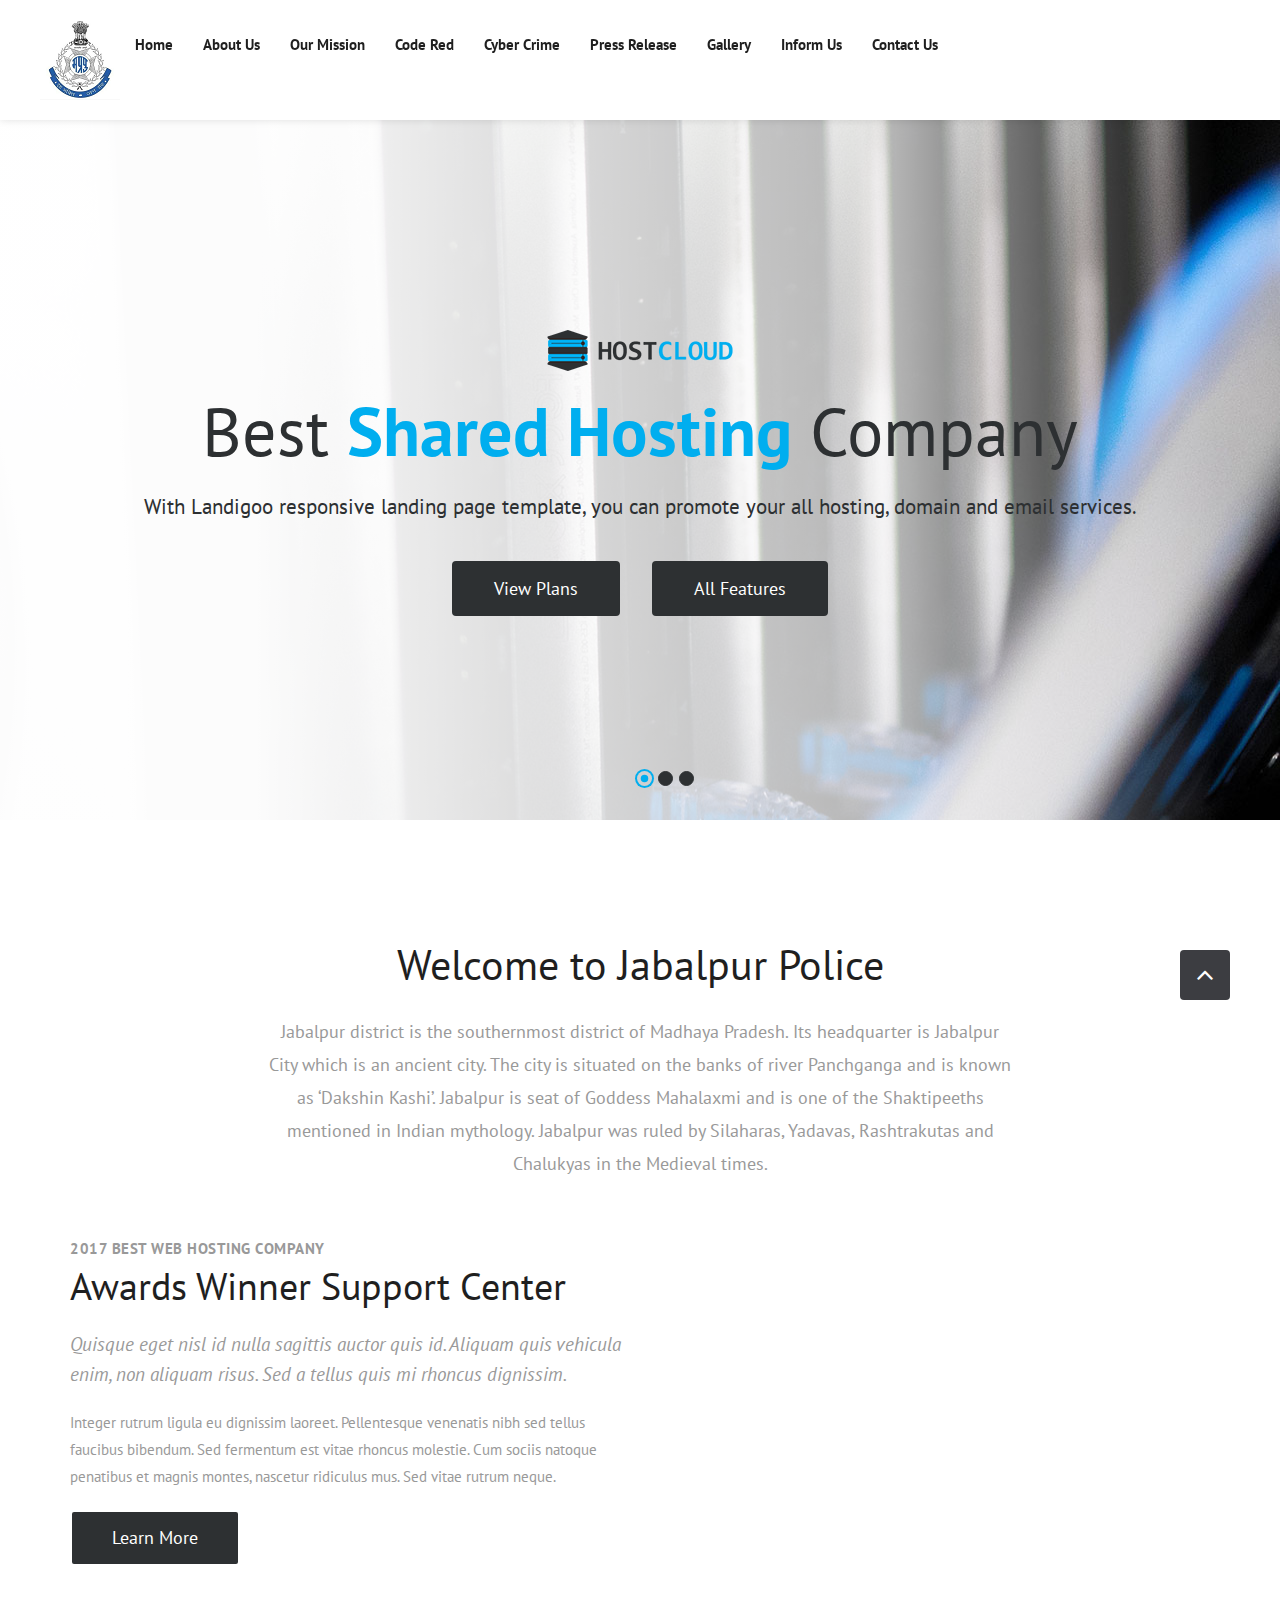
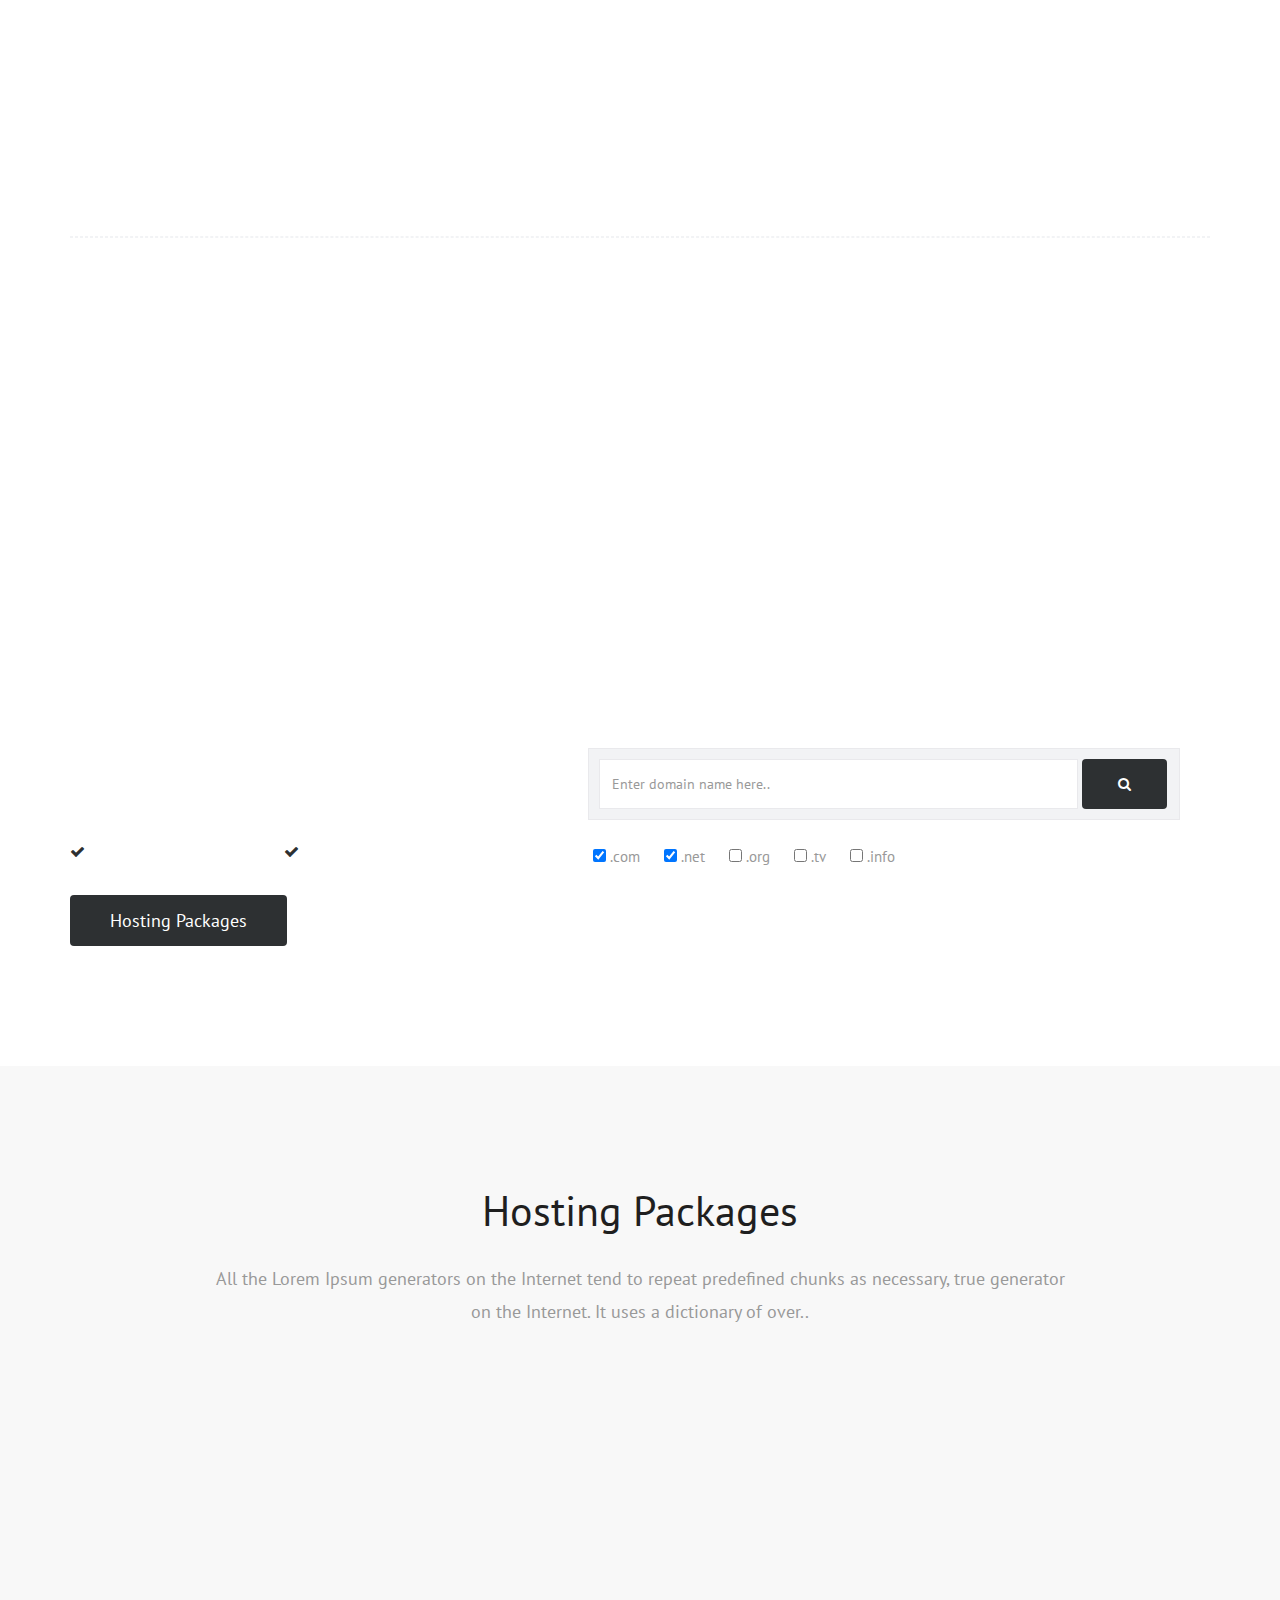
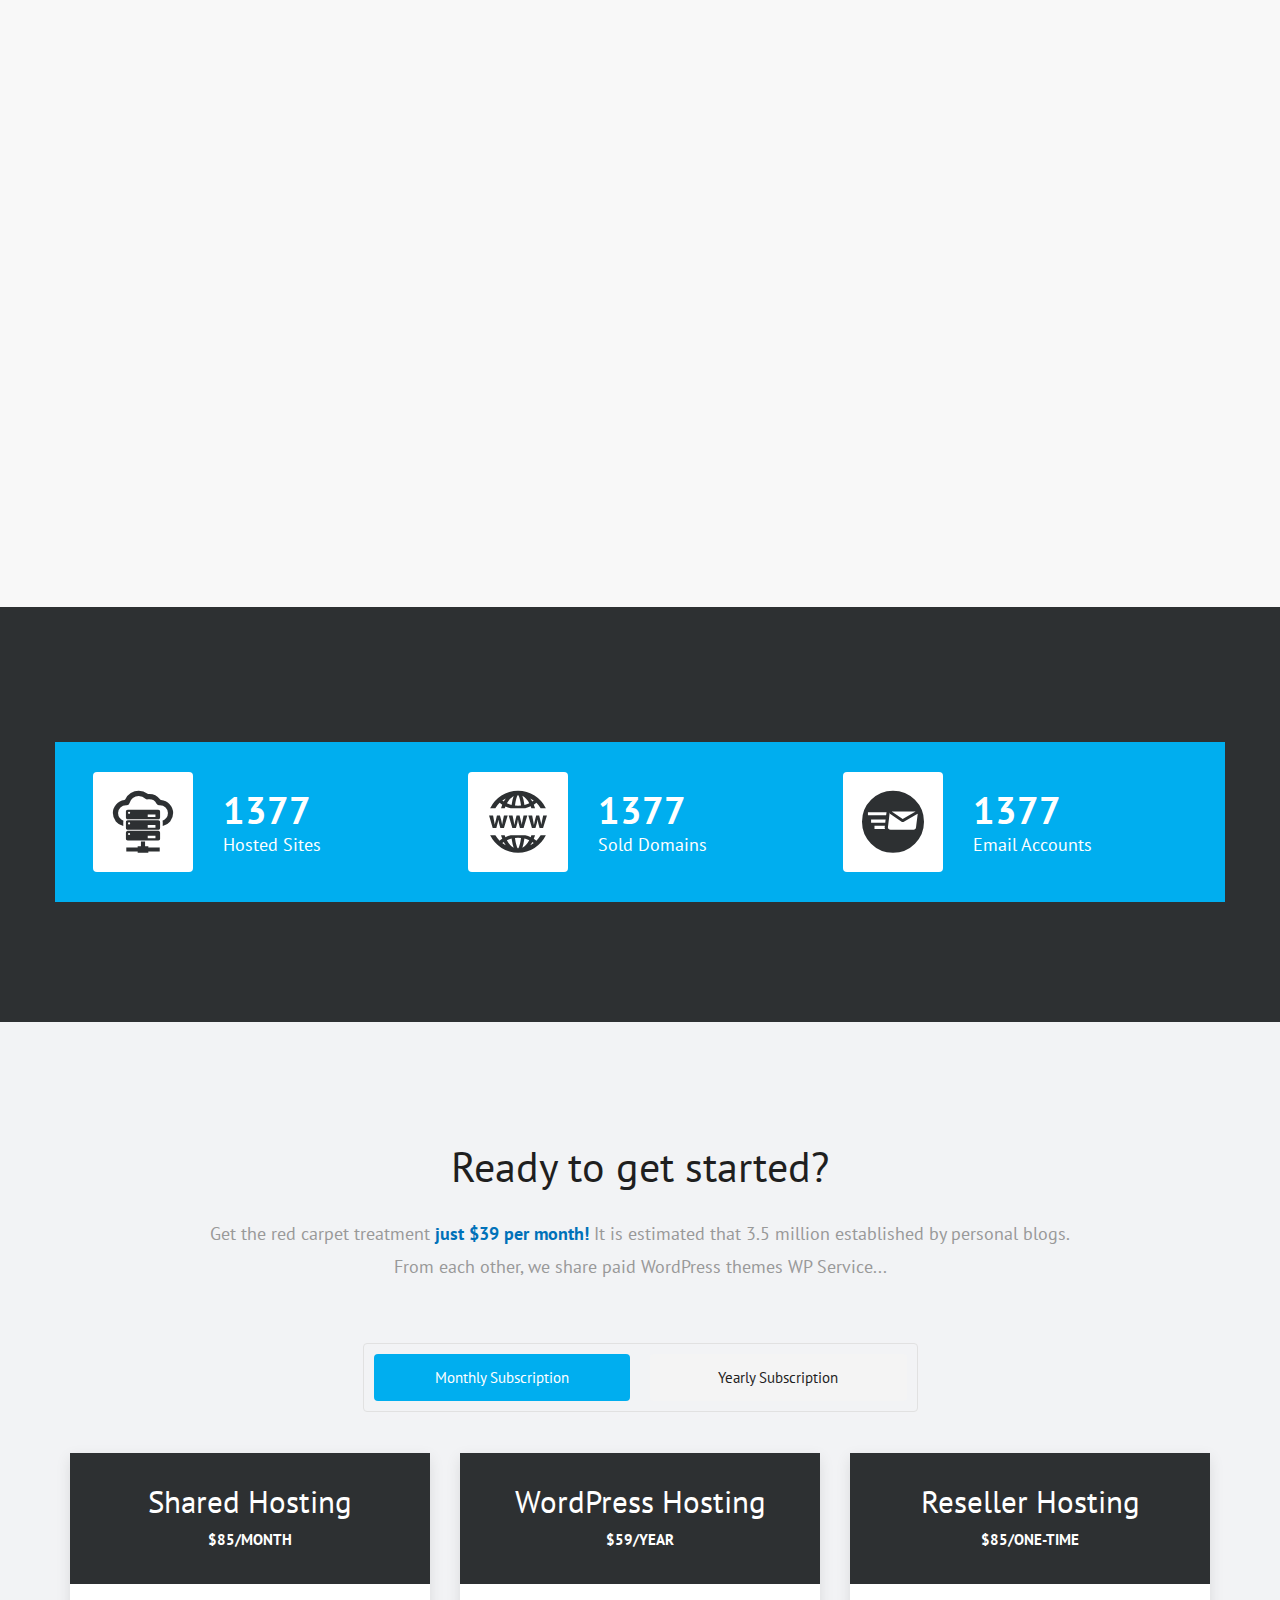
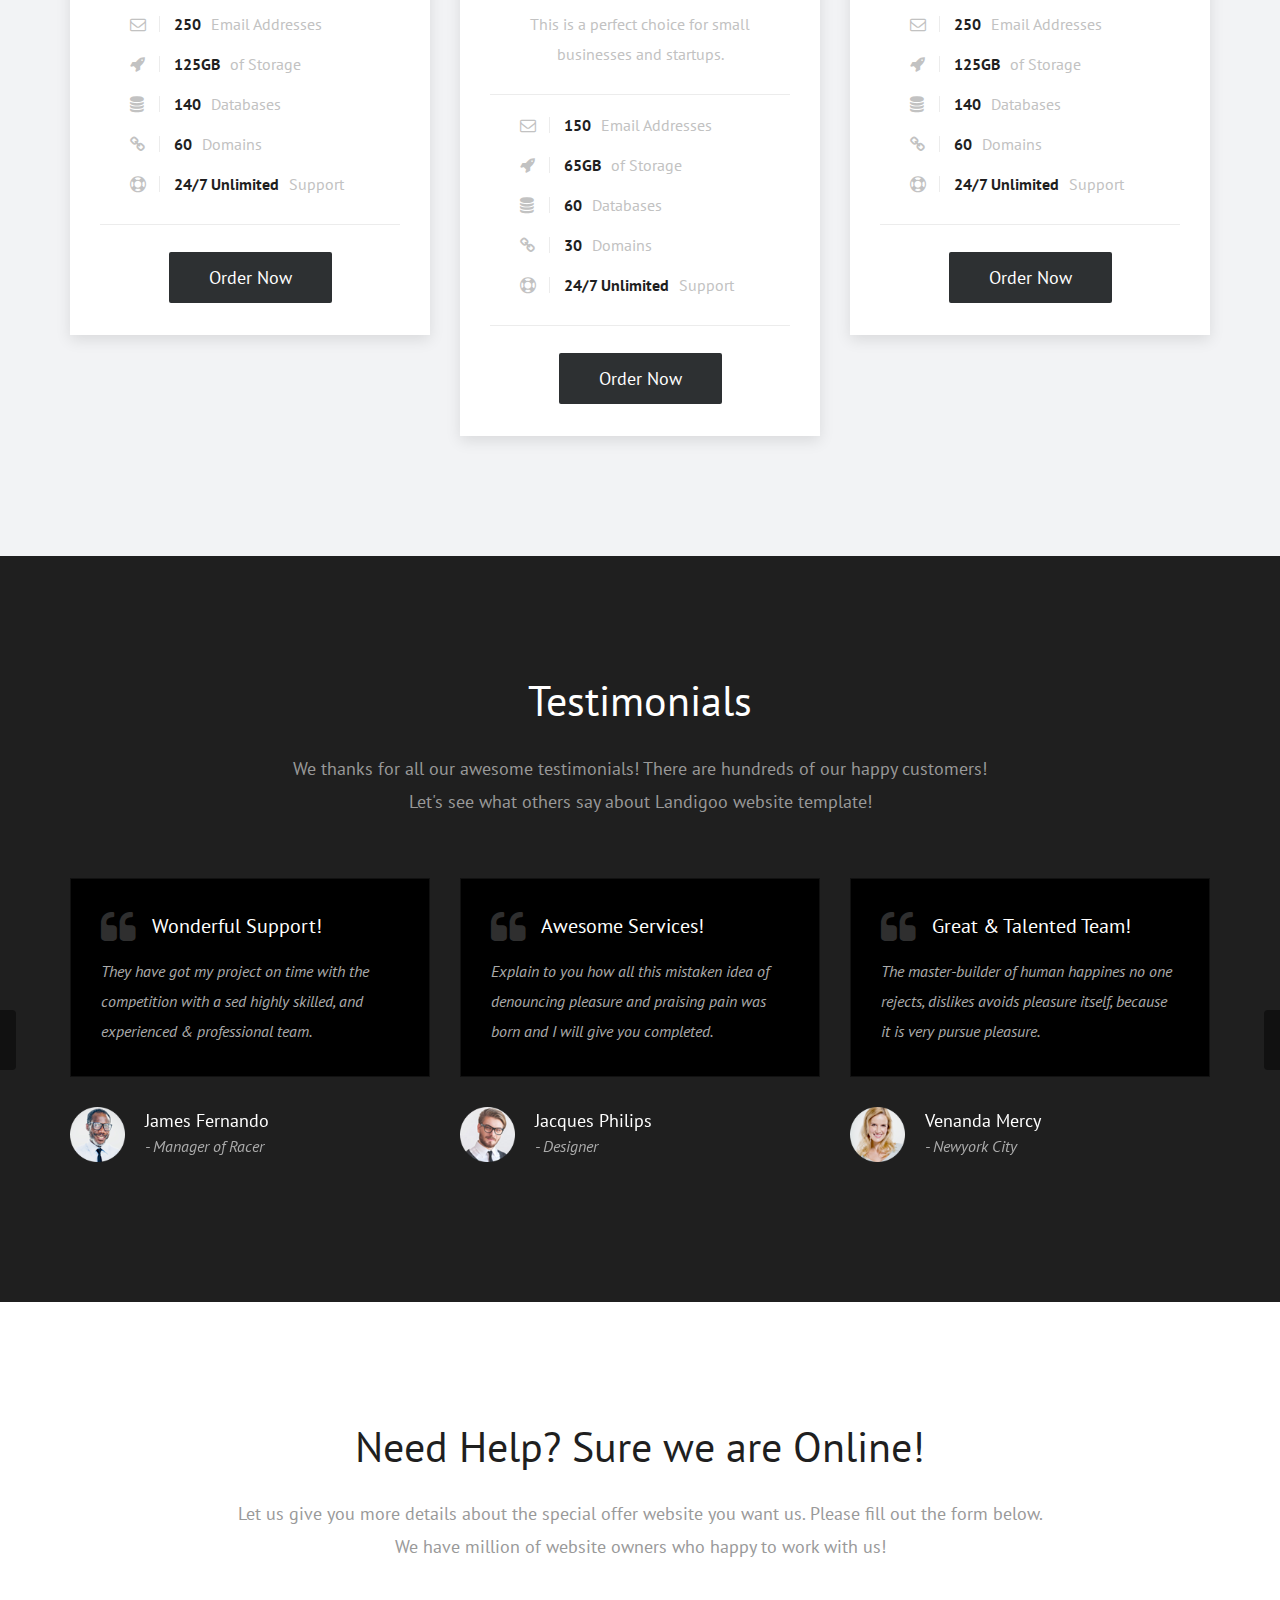
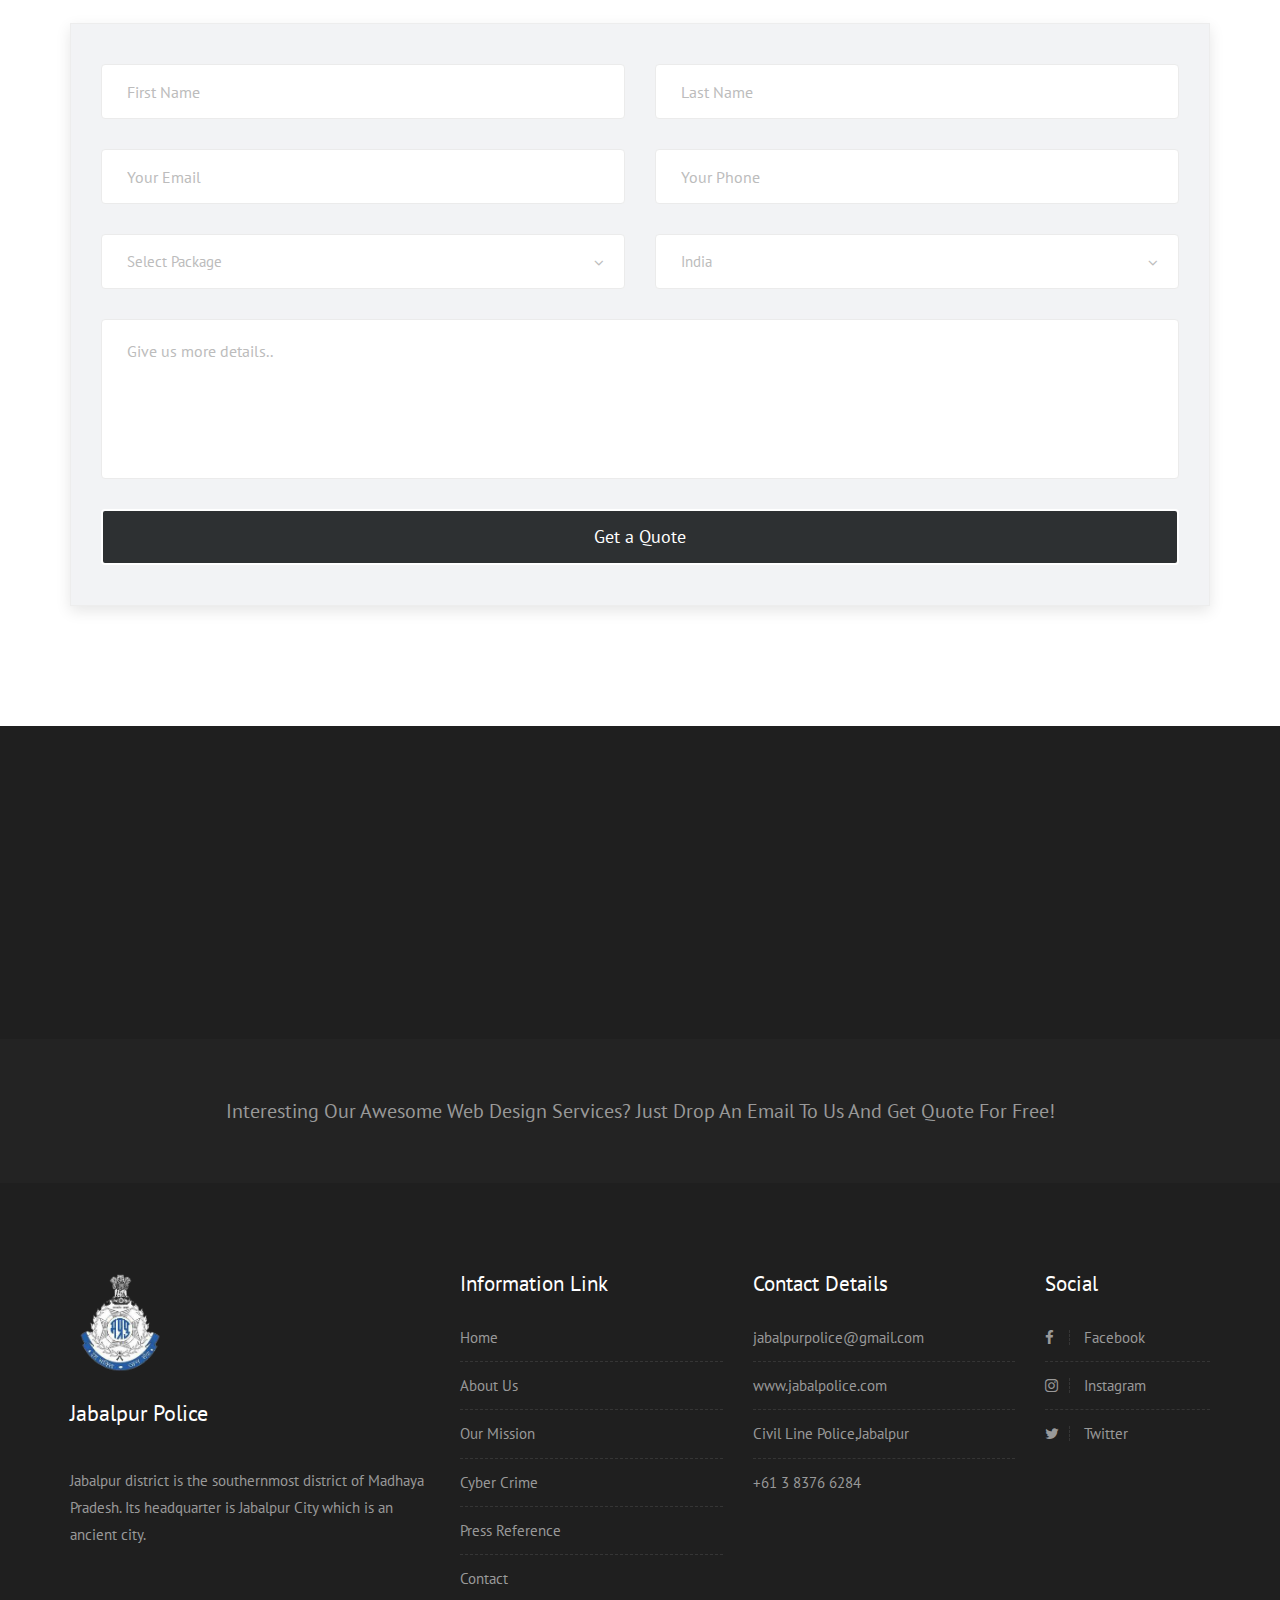
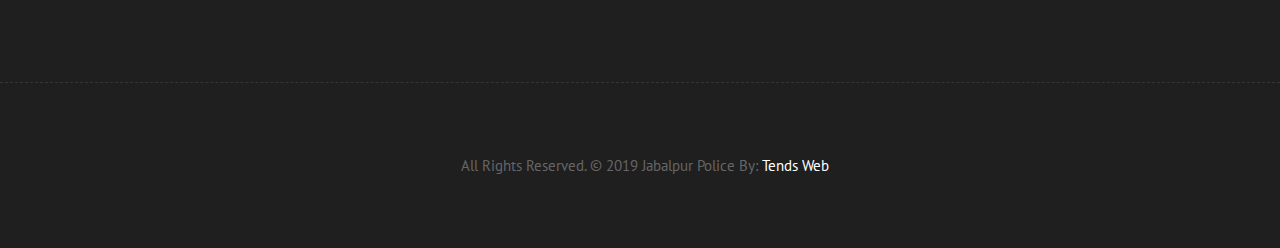
<file: index.html>
<!DOCTYPE html>

<html lang="en">

    <!-- Basic -->
    <meta charset="utf-8">
    <meta http-equiv="X-UA-Compatible" content="IE=edge">   
   
    <!-- Mobile Metas -->
    <meta name="viewport" content="width=device-width, minimum-scale=1.0, maximum-scale=1.0, user-scalable=no">
 
     <!-- Site Metas -->
    <title>Jabalpur Police</title>  
    <meta name="keywords" content="">
    <meta name="description" content="">
    <meta name="author" content="">

    <!-- Site Icons -->
    <link rel="shortcut icon" href="images/jabalpur_logo1.png" type="image/x-icon" />
    <link rel="apple-touch-icon" href="images/jabalpur_logo.png">

    <!-- Bootstrap CSS -->
    <link rel="stylesheet" href="css/bootstrap.min.css">
    <!-- Site CSS -->
    <link rel="stylesheet" href="style.css">
    <!-- Colors CSS -->
    <link rel="stylesheet" href="css/colors.css">
    <!-- ALL VERSION CSS -->
    <link rel="stylesheet" href="css/versions.css">
    <!-- Responsive CSS -->
    <link rel="stylesheet" href="css/responsive.css">
    <!-- Custom CSS -->
    <link rel="stylesheet" href="css/custom.css">

    <!-- Modernizer for Portfolio -->
    <script src="js/modernizer.js"></script>

    <!--[if lt IE 9]>
      <script src="https://oss.maxcdn.com/libs/html5shiv/3.7.0/html5shiv.js"></script>
      <script src="https://oss.maxcdn.com/libs/respond.js/1.4.2/respond.min.js"></script>
    <![endif]-->

</head>
<body class="host_version"> 

	<!-- Modal -->
	<!--div class="modal fade" id="login" tabindex="-1" role="dialog" aria-labelledby="myModalLabel">
	  <div class="modal-dialog" role="document">
		<div class="modal-content">
			<div class="modal-header tit-up">
				<button type="button" class="close" data-dismiss="modal" aria-hidden="true">&times;</button>
				<h4 class="modal-title">Customer Login</h4>
			</div>
			<div class="modal-body customer-box row">
				<div class="col-md-12">
					<!-- Nav tabs ->
					<ul class="nav nav-tabs">
						<li class="active"><a href="#Login" data-toggle="tab">Login</a></li>
						<li><a href="#Registration" data-toggle="tab">Registration</a></li>
					</ul>
					<!-- Tab panes ->
					<div class="tab-content">
						<div class="tab-pane active" id="Login">
							<form role="form" class="form-horizontal">
							<div class="form-group">
								<div class="col-sm-12">
									<input class="form-control" id="email1" placeholder="Name" type="text">
								</div>
							</div>
							<div class="form-group">
								<div class="col-sm-12">
									<input class="form-control" id="exampleInputPassword1" placeholder="Email" type="email">
								</div>
							</div>
							<div class="row">
								<div class="col-sm-10">
									<button type="submit" class="btn btn-light btn-radius btn-brd grd1">
										Submit
									</button>
									<a class="for-pwd" href="javascript:;">Forgot your password?</a>
								</div>
							</div>
							</form>
						</div>
						<div class="tab-pane" id="Registration">
							<form role="form" class="form-horizontal">
							<div class="form-group">
								<div class="col-sm-12">
									<input class="form-control" placeholder="Name" type="text">
								</div>
							</div>
							<div class="form-group">
								<div class="col-sm-12">
									<input class="form-control" id="email" placeholder="Email" type="email">
								</div>
							</div>
							<div class="form-group">
								<div class="col-sm-12">
									<input class="form-control" id="mobile" placeholder="Mobile" type="email">
								</div>
							</div>
							<div class="form-group">
								<div class="col-sm-12">
									<input class="form-control" id="password" placeholder="Password" type="password">
								</div>
							</div>
							<div class="row">							
								<div class="col-sm-10">
									<button type="button" class="btn btn-light btn-radius btn-brd grd1">
										Save &amp; Continue
									</button>
									<button type="button" class="btn btn-light btn-radius btn-brd grd1">
										Cancel</button>
								</div>
							</div>
							</form>
						</div>
					</div>
				</div>
			</div>
		</div>
	  </div>
	</div-->
    
	<header class="header header_style_01">
        <nav class="megamenu navbar navbar-default">
            
                <div class="navbar-header">
                    <button type="button" class="navbar-toggle collapsed" data-toggle="collapse" data-target="#navbar" aria-expanded="false" aria-controls="navbar">
                        <span class="sr-only">Toggle navigation</span>
                        <span class="icon-bar"></span>
                        <span class="icon-bar"></span>
                        <span class="icon-bar"></span>
                    </button>

					<!--h3 style="text-align:center;">Jabalpur Police</h3-->
                    <a  href="index.html"><img src="images/logos/jabalpur_logo1.png" alt="image"></a>
					
                </div>
                <div id="navbar" class="navbar-collapse collapse">
                    <ul class="nav navbar-nav">
                        <li><a  href="index.html" style="font-size:15px;">Home</a></li>
                        <li><a href="about.html" style="font-size:15px;">About Us </a></li>
                        <li><a href="mission.html" style="font-size:15px;">Our Mission</a></li>
                        <li><a href="code_red.html" style="font-size:15px;">Code Red</a></li>
                        <li><a href="cyber_crime.html" style="font-size:15px;">Cyber Crime</a></li>
                        <li><a href="press_reference.html" style="font-size:15px;">Press Release</a></li>
						<li><a href="gallery.html" style="font-size:15px;"> Gallery</a></li>
						<li><a href="inform_us.html" style="font-size:15px;">Inform Us</a></li>
                        <li><a href="contact_us.html" style="font-size:15px;">Contact Us</a></li>
                    </ul>
                    <!--ul class="nav navbar-nav navbar-right">
                        <li><a class="btn-light btn-radius btn-brd log" href="#" data-toggle="modal" data-target="#login"><i class="flaticon-padlock"></i> Customer Login</a></li>
                    </ul-->
                </div>
            
        </nav>
    </header>
    <!-- LOADER -->
	<div id="preloader">
		<div class="loading">
			<div class="finger finger-1">
				<div class="finger-item">
				<span></span><i></i>
				</div>
			</div>
  			<div class="finger finger-2">
				<div class="finger-item">
				<span></span><i></i>
				</div>
			</div>
  			<div class="finger finger-3">
				<div class="finger-item">
				  <span></span><i></i>
				</div>
			</div>
  			<div class="finger finger-4">
				<div class="finger-item">
				<span></span><i></i>
				</div>
			</div>
  			<div class="last-finger">
				<div class="last-finger-item"><i></i></div>
			</div>
		</div>
	</div>
	<!-- END LOADER -->

    
	<div id="bootstrap-touch-slider" class="carousel bs-slider fade  control-round indicators-line" data-ride="carousel" data-pause="hover" data-interval="false" >
		<!-- Indicators -->
		<ol class="carousel-indicators">
			<li data-target="#bootstrap-touch-slider" data-slide-to="0" class="active"></li>
			<li data-target="#bootstrap-touch-slider" data-slide-to="1"></li>
			<li data-target="#bootstrap-touch-slider" data-slide-to="2"></li>
		</ol>
		<div class="carousel-inner" role="listbox">
			<div class="item active">
				<div id="home" class="first-section" style="background-image:url('uploads/slider-01.jpg');">
					<div class="container">
						<div class="row">
							<div class="col-md-12 col-sm-12 text-center">
								<div class="big-tagline">
									<img src="images/logos/logo-hosting.png" alt="image">
									<h2 data-animation="animated zoomInRight">Best <strong>Shared Hosting</strong> Company</h2>
									<p class="lead" data-animation="animated fadeInLeft">With Landigoo responsive landing page template, you can promote your all hosting, domain and email services. </p>
									 <a data-scroll href="#pricing" class="btn btn-light btn-radius btn-brd effect-1 slide-btn" data-animation="animated fadeInLeft">View Plans</a>
									&nbsp;&nbsp;&nbsp;&nbsp;&nbsp;&nbsp;
									<a data-scroll href="#overviews" class="btn btn-light btn-radius btn-brd effect-1 slide-btn" data-animation="animated fadeInRight">All Features</a>
								</div>
							</div>
						</div><!-- end row -->            
					</div><!-- end container -->
				</div><!-- end section -->
			</div>
			<div class="item">
				<div id="home" class="first-section" style="background-image:url('uploads/slider-02.jpg');">
					<div class="container">
						<div class="row">
							<div class="col-md-12 col-sm-12 text-center">
								<div class="big-tagline">
									<img src="images/logos/logo-hosting.png" alt="image">
									<h2 data-animation="animated zoomInRight">Find the right <strong>Hosting</strong></h2>
									<p class="lead" data-animation="animated fadeInLeft">With Landigoo responsive landing page template, you can promote your all hosting, domain and email services. </p>
									 <a data-scroll href="#pricing" class="btn btn-light btn-radius btn-brd effect-1 slide-btn" data-animation="animated fadeInLeft">View Plans</a>
									&nbsp;&nbsp;&nbsp;&nbsp;&nbsp;&nbsp;
									<a data-scroll href="#overviews" class="btn btn-light btn-radius btn-brd effect-1 slide-btn" data-animation="animated fadeInRight">All Features</a>
								</div>
							</div>
						</div><!-- end row -->            
					</div><!-- end container -->
				</div><!-- end section -->
			</div>
			<div class="item">
				<div id="home" class="first-section" style="background-image:url('uploads/slider-03.jpg');">
					<div class="container">
						<div class="row">
							<div class="col-md-12 col-sm-12 text-center">
								<div class="big-tagline">
									<img src="images/logos/logo-hosting.png" alt="image">
									<h2 data-animation="animated zoomInRight">Best <strong>VPS Servers</strong> Company</h2>
									<p class="lead" data-animation="animated fadeInLeft">1 IP included with each server (more on request to justification)
										Your Choice of any OS (CentOS, Windows, Debian, Fedora)
										FREE Reboots</p>
									 <a data-scroll href="#pricing" class="btn btn-light btn-radius btn-brd effect-1 slide-btn" data-animation="animated fadeInLeft">View Plans</a>
									&nbsp;&nbsp;&nbsp;&nbsp;&nbsp;&nbsp;
									<a data-scroll href="#overviews" class="btn btn-light btn-radius btn-brd effect-1 slide-btn" data-animation="animated fadeInRight">All Features</a>
								</div>
							</div>
						</div><!-- end row -->            
					</div><!-- end container -->
				</div><!-- end section -->
			</div>
			<!-- Left Control -->
			<a class="left carousel-control" href="#bootstrap-touch-slider" role="button" data-slide="prev">
				<span class="fa fa-angle-left" aria-hidden="true"></span>
				<span class="sr-only">Previous</span>
			</a>

			<!-- Right Control -->
			<a class="right carousel-control" href="#bootstrap-touch-slider" role="button" data-slide="next">
				<span class="fa fa-angle-right" aria-hidden="true"></span>
				<span class="sr-only">Next</span>
			</a>
		</div>
	</div>
	
    <div id="overviews" class="section wb">
        <div class="container">
            <div class="section-title row text-center">
                <div class="col-md-8 col-md-offset-2">
                    <h3>Welcome to Jabalpur Police</h3>
                    <p class="lead">Jabalpur district is the southernmost district of Madhaya Pradesh. Its headquarter is Jabalpur City which is an ancient city. The city is situated on the banks of river Panchganga and is known as ‘Dakshin Kashi’. Jabalpur is seat of Goddess Mahalaxmi and is one of the Shaktipeeths mentioned in Indian mythology. Jabalpur was ruled by Silaharas, Yadavas, Rashtrakutas and Chalukyas in the Medieval times.</p>
                </div>
            </div><!-- end title -->
        
            <div class="row">
                <div class="col-md-6">
                    <div class="message-box">
                        <h4>2017 BEST WEB HOSTING COMPANY</h4>
                        <h2>Awards Winner Support Center</h2>
                        <p class="lead">Quisque eget nisl id nulla sagittis auctor quis id. Aliquam quis vehicula enim, non aliquam risus. Sed a tellus quis mi rhoncus dignissim.</p>

                        <p> Integer rutrum ligula eu dignissim laoreet. Pellentesque venenatis nibh sed tellus faucibus bibendum. Sed fermentum est vitae rhoncus molestie. Cum sociis natoque penatibus et magnis montes, nascetur ridiculus mus. Sed vitae rutrum neque. </p>

                        <a href="#services" data-scroll class="btn btn-light btn-radius btn-brd grd1 effect-1">Learn More</a>
                    </div><!-- end messagebox -->
                </div><!-- end col -->
				
				<div class="col-md-6">
                    <div class="post-media wow fadeIn">
                        <img src="uploads/about_02.jpg" alt="" class="img-responsive img-rounded">
                        <a href="http://www.youtube.com/watch?v=nrJtHemSPW4" data-rel="prettyPhoto[gal]" class="playbutton"><i class="flaticon-play-button"></i></a>
                    </div><!-- end media -->
                </div><!-- end col -->
            </div><!-- end row -->

            <hr class="invis"> 

            <div class="row"> 
                <div class="col-md-4 col-sm-6 col-xs-12">
                    <div class="icon-wrapper wow fadeIn" data-wow-duration="1s" data-wow-delay="0.2s">
                        <i class="flaticon-server global-radius effect-1 alignleft"></i>
                        <h3>Unlimited Bandwidth</h3>
                        <p>Our Landigoo responsive site template elements 100% compatible with all mobile devices and modern browsers! <small class="readmore"><a href="#">Read more</a></small></p>
                    </div><!-- end icon-wrapper -->
                </div><!-- end col -->

                <div class="col-md-4 col-sm-6 col-xs-12">
                    <div class="icon-wrapper wow fadeIn" data-wow-duration="1s" data-wow-delay="0.6s">
                        <i class="flaticon-cloud-computing-1 global-radius effect-1 alignleft"></i>
                        <h3>Unlimited Traffic</h3>
                        <p>When you need anything about for Landigoo template, just drop an email or leave a feedback from TF!<small class="readmore"><a href="#">Read more</a></small></p>
                    </div><!-- end icon-wrapper -->
                </div><!-- end col -->

                <div class="col-md-4 col-sm-6 col-xs-12">
                    <div class="icon-wrapper wow fadeIn" data-wow-duration="1s" data-wow-delay="0.4s">
                        <i class="flaticon-world-wide-web global-radius effect-1 alignleft"></i>
                        <h3>1 Domain Free</h3>
                        <p>We offer pixel perfect icons, graphic sources for high-resolution devices! Landigoo compatible retina display! <small class="readmore"><a href="#">Read more</a></small></p>
                    </div><!-- end icon-wrapper -->
                </div><!-- end col -->
            </div><!-- end row -->

            <hr class="hr3"> 

            <div class="row"> 
                <div class="col-md-4 col-sm-6 col-xs-12">
                    <div class="icon-wrapper wow fadeIn" data-wow-duration="1s" data-wow-delay="0.2s">
                        <i class="flaticon-cup global-radius effect-1 alignleft"></i>
                        <h3>Awards Winner Support</h3>
                        <p>Our Landigoo responsive site template elements 100% compatible with all mobile devices and modern browsers! <small class="readmore"><a href="#">Read more</a></small></p>
                    </div><!-- end icon-wrapper -->
                </div><!-- end col -->

                <div class="col-md-4 col-sm-6 col-xs-12">
                    <div class="icon-wrapper wow fadeIn" data-wow-duration="1s" data-wow-delay="0.4s">
                        <i class="flaticon-cer-file-format global-radius effect-1 alignleft"></i>
                        <h3>Free SSL Certifica</h3>
                        <p>We offer pixel perfect icons, graphic sources for high-resolution devices! Landigoo compatible retina display! <small class="readmore"><a href="#">Read more</a></small></p>
                    </div><!-- end icon-wrapper -->
                </div><!-- end col -->

                <div class="col-md-4 col-sm-6 col-xs-12">
                    <div class="icon-wrapper wow fadeIn" data-wow-duration="1s" data-wow-delay="0.6s">
                        <i class="flaticon-locked global-radius effect-1 alignleft"></i>
                        <h3>High Security</h3>
                        <p>When you need anything about for Landigoo template, just drop an email or leave a feedback from TF!<small class="readmore"><a href="#">Read more</a></small></p>
                    </div><!-- end icon-wrapper -->
                </div><!-- end col -->
            </div><!-- end row -->
        </div><!-- end container -->
    </div><!-- end section -->

    <div id="domain" class="parallax section noover" data-stellar-background-ratio="0.7" style="background-image:url('uploads/parallax_11.jpg');">
        <div class="container">
            <div class="row text-center">
                <div class="col-md-5 col-sm-12">
                    <div class="customwidget text-left">
                        <h1>Find Your Domain</h1>
                        <p>With our awesome domain name search form, you can search any domain names with tons of extensions.</p>
                        <ul class="list-inline">
                            <li><i class="fa fa-check"></i> 20k Domains Sold in 2017</li>
                            <li><i class="fa fa-check"></i> 4k Website Created</li>
                        </ul>
                        <!-- end list -->
                        <a href="#hosting" data-scroll class="btn btn-light grd1 effect-1 btn-radius btn-brd">Hosting Packages</a>
                    </div>
                </div>
                <!-- end col -->

                <div class="col-md-7">
                    <form class="checkdomain form-inline">
                        <div class="checkdomain-wrapper">
                            <div class="form-group">
                                <label class="sr-only" for="domainnamehere">Domain name</label>
                                <input type="text" class="form-control" id="domainnamehere" placeholder="Enter domain name here..">
                                <button type="submit" class="btn btn-primary grd1"><i class="fa fa-search"></i></button>
                            </div>
                            <hr>
                            <div class="clearfix"></div>
                            <div class="checkbox checkbox-warning">
                                <input id="domaincom" type="checkbox" class="styled" checked>
                                <label for="domaincom">.com</label>
                            </div>
                            <div class="checkbox checkbox-warning">
                                <input id="domainnet" type="checkbox" class="styled" checked>
                                <label for="domainnet">.net</label>
                            </div>
                            <div class="checkbox checkbox-warning">
                                <input id="domainorg" type="checkbox" class="styled">
                                <label for="domainorg">.org</label>
                            </div>
                            <div class="checkbox checkbox-warning">
                                <input id="domaintv" type="checkbox" class="styled">
                                <label for="domaintv">.tv</label>
                            </div>
                            <div class="checkbox checkbox-warning">
                                <input id="domaininfo" type="checkbox" class="styled">
                                <label for="domaininfo">.info</label>
                            </div>
                        </div><!-- end checkdomain-wrapper -->
                    </form>
                </div>
            </div><!-- end row -->
        </div><!-- end container -->
    </div><!-- end section -->

    <div id="hosting" class="section wb" style="background: rgb(248, 248, 248)">
        <div class="container">
            <div class="section-title text-center">
                <h3>Hosting Packages</h3>
                <p class="lead">All the Lorem Ipsum generators on the Internet tend to repeat predefined chunks as necessary, true generator<br> on the Internet. It uses a dictionary of over..</p>
            </div><!-- end title -->

            <div class="row dev-list text-center">
                <div class="col-lg-4 col-md-4 col-sm-12 col-xs-12 wow fadeIn" data-wow-duration="1s" data-wow-delay="0.2s">
                    <div class="widget clearfix">
                        <img src="uploads/hosting_01.jpg" alt="" class="img-responsive">
                        <div class="widget-title">
                            <h3>Shared Hosting</h3>
                            <small>Starting from $40/month</small>
                        </div>
                        <!-- end title -->
                        <p>Lorem Ipsum generators on the Internet tend to repeat predefined chunks as necessary, true dont miss this one!</p>

                        <hr> 

                        <div class="footer-social">
                            <a href="#" class="btn global-radius" data-toggle="tooltip" data-placement="top" title="Free Page Builder"><i class="flaticon-coding"></i></a>
                            <a href="#" class="btn global-radius" data-toggle="tooltip" data-placement="top" title="WordPress Support"><i class="flaticon-wordpress-logo"></i></a>
                            <a href="#" class="btn global-radius" data-toggle="tooltip" data-placement="top" title="1 Domain Free"><i class="flaticon-world-wide-web"></i></a>
                            <a href="#" class="btn global-radius"  data-toggle="tooltip" data-placement="top" title="50MB Bandwdith"><i class="flaticon-cloud-computing-1"></i></a>
                        </div>

                        <hr>

                        <a href="#pricing" data-scroll class="btn btn-light grd1 effect-1 btn-radius btn-brd">Order Now</a>

                    </div><!--widget -->
                </div><!-- end col -->

                <div class="col-lg-4 col-md-4 col-sm-12 col-xs-12 wow fadeIn" data-wow-duration="1s" data-wow-delay="0.4s">
                    <div class="widget clearfix">
                        <img src="uploads/hosting_02.jpg" alt="" class="img-responsive">
                        <div class="widget-title">
                            <h3>Reseller Hosting</h3>
                            <small>Starting from $80/month</small>
                        </div>
                        <!-- end title -->
                        <p>Internet lorem Ipsum generators on the tend to repeat predefined chunks as necessary, finally its release!</p>

                        <hr> 

                        <div class="footer-social">
                            <a href="#" class="btn global-radius" data-toggle="tooltip" data-placement="top" title="Free Page Builder"><i class="flaticon-coding"></i></a>
                            <a href="#" class="btn global-radius" data-toggle="tooltip" data-placement="top" title="WordPress Support"><i class="flaticon-wordpress-logo"></i></a>
                            <a href="#" class="btn global-radius" data-toggle="tooltip" data-placement="top" title="1 Domain Free"><i class="flaticon-world-wide-web"></i></a>
                            <a href="#" class="btn global-radius"  data-toggle="tooltip" data-placement="top" title="150MB Bandwdith"><i class="flaticon-cloud-computing-1"></i></a>
                            <a href="#" class="btn global-radius"  data-toggle="tooltip" data-placement="top" title="Money Back Guarentee"><i class="flaticon-money"></i></a>
                        </div>
                        <hr>

                        <a href="#pricing" data-scroll class="btn btn-light grd1 effect-1 btn-radius btn-brd">Order Now</a>

                    </div><!--widget -->
                </div><!-- end col -->

                <div class="col-lg-4 col-md-4 col-sm-12 col-xs-12 wow fadeIn" data-wow-duration="1s" data-wow-delay="0.6s">
                    <div class="widget clearfix">
                        <img src="uploads/hosting_03.jpg" alt="" class="img-responsive">
                        <div class="widget-title">
                            <h3>Dedicated Server</h3>
                            <small>Starting from $120/month</small>
                        </div>
                        <!-- end title -->
                        <p>Predefined internet lorem Ipsum generators on the tend to repeat chunks as necessary, true and more..</p>

                        <hr> 

                        <div class="footer-social">
                            <a href="#" class="btn global-radius" data-toggle="tooltip" data-placement="top" title="Free Page Builder"><i class="flaticon-coding"></i></a>
                            <a href="#" class="btn global-radius" data-toggle="tooltip" data-placement="top" title="WordPress Support"><i class="flaticon-wordpress-logo"></i></a>
                            <a href="#" class="btn global-radius" data-toggle="tooltip" data-placement="top" title="1 Domain Free"><i class="flaticon-world-wide-web"></i></a>
                            <a href="#" class="btn global-radius"  data-toggle="tooltip" data-placement="top" title="Unlimited Bandwdith"><i class="flaticon-cloud-computing-1"></i></a>
                            <a href="#" class="btn global-radius"  data-toggle="tooltip" data-placement="top" title="Money Back Guarentee"><i class="flaticon-money"></i></a>
                            <a href="#" class="btn global-radius"  data-toggle="tooltip" data-placement="top" title="24/7 Support"><i class="flaticon-lifesaver-security-sportive-tool"></i></a>
                        </div>
                        <hr>

                        <a href="#pricing" data-scroll class="btn btn-light grd1 effect-1 btn-radius btn-brd">Order Now</a>

                    </div><!--widget -->
                </div><!-- end col -->
            </div><!-- end row -->
        </div><!-- end container -->
    </div><!-- end section -->

	<div class="section cl">
		<div class="container">
			<div class="row text-left stat-wrap">
				<div class="col-md-4 col-sm-4 col-xs-12">
					<span data-scroll class="global-radius icon_wrap effect-1 alignleft"><i class="flaticon-hosting"></i></span>
					<p class="stat_count">12000</p>
					<h3>Hosted Sites</h3>
				</div><!-- end col -->

				<div class="col-md-4 col-sm-4 col-xs-12">
					<span data-scroll class="global-radius icon_wrap effect-1 alignleft"><i class="flaticon-domain-registration"></i></span>
					<p class="stat_count">24000</p>
					<h3>Sold Domains</h3>
				</div><!-- end col -->

				<div class="col-md-4 col-sm-4 col-xs-12">
					<span data-scroll class="global-radius icon_wrap effect-1 alignleft"><i class="flaticon-mail"></i></span>
					<p class="stat_count">5000</p>
					<h3>Email Accounts</h3>
				</div><!-- end col -->
			</div><!-- end row -->
		</div><!-- end container -->
	</div><!-- end section -->

    <div id="pricing" class="section lb">
        <div class="container">
            <div class="section-title text-center">
                <h3>Ready to get started?</h3>
                <p class="lead">Get the red carpet treatment <strong>just $39 per month!</strong> It is estimated that 3.5 million established by personal blogs.<br> From each other, we share paid WordPress themes WP Service...</p>
            </div><!-- end title -->

            <div class="row">
                <div class="col-md-6 col-md-offset-3">
                    <div class="message-box">
                        <ul class="nav nav-pills nav-stacked" id="myTabs">
                            <li class="active"><a href="#tab1" data-toggle="pill">Monthly Subscription</a></li>
                            <li><a href="#tab2" data-toggle="pill">Yearly Subscription</a></li>
                        </ul>
                    </div>
                </div><!-- end col -->
            </div>

            <hr class="invis">

            <div class="row">
                <div class="col-md-12">
                    <div class="tab-content">
                        <div class="tab-pane active fade in" id="tab1">
                            <div class="row text-center">
                                <div class="col-md-4">
                                    <div class="pricing-table pricing-table-highlighted">
                                        <div class="pricing-table-header grd1">
                                            <h2>Shared Hosting</h2>
                                            <h3>$85/month</h3>
                                        </div>
                                        <div class="pricing-table-space"></div>
                                        <div class="pricing-table-features">
                                            <p><i class="fa fa-envelope-o"></i> <strong>250</strong> Email Addresses</p>
                                            <p><i class="fa fa-rocket"></i> <strong>125GB</strong> of Storage</p>
                                            <p><i class="fa fa-database"></i> <strong>140</strong> Databases</p>
                                            <p><i class="fa fa-link"></i> <strong>60</strong> Domains</p>
                                            <p><i class="fa fa-life-ring"></i> <strong>24/7 Unlimited</strong> Support</p>
                                        </div>
                                        <div class="pricing-table-sign-up">
                                            <a href="#contact" data-scroll class="btn btn-light btn-radius btn-brd grd1 effect-1">Order Now</a>
                                        </div>
                                    </div>
                                </div>
                                <div class="col-md-4">
                                    <div class="pricing-table pricing-table-highlighted">
                                        <div class="pricing-table-header grd1">
                                            <h2>WordPress Hosting</h2>
                                            <h3>$59/year</h3>
                                        </div>
                                        <div class="pricing-table-space"></div>
                                        <div class="pricing-table-text">
                                            <p>This is a perfect choice for small businesses and startups.</p>
                                        </div>
                                        <div class="pricing-table-features">
                                            <p><i class="fa fa-envelope-o"></i> <strong>150</strong> Email Addresses</p>
                                            <p><i class="fa fa-rocket"></i> <strong>65GB</strong> of Storage</p>
                                            <p><i class="fa fa-database"></i> <strong>60</strong> Databases</p>
                                            <p><i class="fa fa-link"></i> <strong>30</strong> Domains</p>
                                            <p><i class="fa fa-life-ring"></i> <strong>24/7 Unlimited</strong> Support</p>
                                        </div>
                                        <div class="pricing-table-sign-up">
                                            <a href="#contact" data-scroll class="btn btn-light btn-radius btn-brd grd1 effect-1">Order Now</a>
                                        </div>
                                    </div>
                                </div>

                                <div class="col-md-4">
                                    <div class="pricing-table pricing-table-highlighted">
                                        <div class="pricing-table-header grd1">
                                            <h2>Reseller Hosting</h2>
                                            <h3>$85/one-time</h3>
                                        </div>
                                        <div class="pricing-table-space"></div>
                                        <div class="pricing-table-features">
                                            <p><i class="fa fa-envelope-o"></i> <strong>250</strong> Email Addresses</p>
                                            <p><i class="fa fa-rocket"></i> <strong>125GB</strong> of Storage</p>
                                            <p><i class="fa fa-database"></i> <strong>140</strong> Databases</p>
                                            <p><i class="fa fa-link"></i> <strong>60</strong> Domains</p>
                                            <p><i class="fa fa-life-ring"></i> <strong>24/7 Unlimited</strong> Support</p>
                                        </div>
                                        <div class="pricing-table-sign-up">
                                            <a href="#contact" data-scroll class="btn btn-light btn-radius btn-brd grd1 effect-1">Order Now</a>
                                        </div>
                                    </div>
                                </div>
                            </div><!-- end row -->
                        </div><!-- end pane -->

                        <div class="tab-pane fade" id="tab2">
                            <div class="row text-center">
                                <div class="col-md-6">
                                    <div class="pricing-table pricing-table-highlighted">
                                        <div class="pricing-table-header grd1">
                                            <h2>Dedicated Server</h2>
                                            <h3>$85/month</h3>
                                        </div>
                                        <div class="pricing-table-space"></div>
                                        <div class="pricing-table-features">
                                            <p><i class="fa fa-envelope-o"></i> <strong>250</strong> Email Addresses</p>
                                            <p><i class="fa fa-rocket"></i> <strong>125GB</strong> of Storage</p>
                                            <p><i class="fa fa-database"></i> <strong>140</strong> Databases</p>
                                            <p><i class="fa fa-link"></i> <strong>60</strong> Domains</p>
                                            <p><i class="fa fa-life-ring"></i> <strong>24/7 Unlimited</strong> Support</p>
                                        </div>
                                        <div class="pricing-table-sign-up">
                                            <a href="#contact" data-scroll class="btn btn-light btn-radius btn-brd grd1 effect-1">Order Now</a>
                                        </div>
                                    </div>
                                </div>
                                <div class="col-md-6">
                                    <div class="pricing-table pricing-table-highlighted">
                                        <div class="pricing-table-header grd1">
                                            <h2>VPS Server</h2>
                                            <h3>$59/month</h3>
                                        </div>
                                        <div class="pricing-table-space"></div>
                                        <div class="pricing-table-text">
                                            <p>This is a perfect choice for small businesses and startups.</p>
                                        </div>
                                        <div class="pricing-table-features">
                                            <p><i class="fa fa-envelope-o"></i> <strong>150</strong> Email Addresses</p>
                                            <p><i class="fa fa-rocket"></i> <strong>65GB</strong> of Storage</p>
                                            <p><i class="fa fa-database"></i> <strong>60</strong> Databases</p>
                                            <p><i class="fa fa-link"></i> <strong>30</strong> Domains</p>
                                            <p><i class="fa fa-life-ring"></i> <strong>24/7 Unlimited</strong> Support</p>
                                        </div>
                                        <div class="pricing-table-sign-up">
                                            <a href="#contact" data-scroll class="btn btn-light btn-radius btn-brd grd1 effect-1">Order Now</a>
                                        </div>
                                    </div>
                                </div>
                            </div><!-- end row -->
                        </div><!-- end pane -->
                    </div><!-- end content -->
                </div><!-- end col -->
            </div><!-- end row -->
        </div><!-- end container -->
    </div><!-- end section -->

    <div id="testimonials" class="parallax section db parallax-off" style="background-image:url('uploads/parallax_04.jpg');">
        <div class="container">
            <div class="section-title text-center">
                <h3>Testimonials</h3>
                <p class="lead">We thanks for all our awesome testimonials! There are hundreds of our happy customers! <br>Let's see what others say about Landigoo website template!</p>
            </div><!-- end title -->

            <div class="row">
                <div class="col-md-12 col-sm-12">
                    <div class="testi-carousel owl-carousel owl-theme">
                        <div class="testimonial clearfix">
                            <div class="desc">
                                <h3><i class="fa fa-quote-left"></i> Wonderful Support!</h3>
                                <p class="lead">They have got my project on time with the competition with a sed highly skilled, and experienced & professional team.</p>
                            </div>
                            <div class="testi-meta">
                                <img src="uploads/testi_01.png" alt="" class="img-responsive alignleft">
                                <h4>James Fernando <small>- Manager of Racer</small></h4>
                            </div>
                            <!-- end testi-meta -->
                        </div>
                        <!-- end testimonial -->

                        <div class="testimonial clearfix">
                            <div class="desc">
                                <h3><i class="fa fa-quote-left"></i> Awesome Services!</h3>
                                <p class="lead">Explain to you how all this mistaken idea of denouncing pleasure and praising pain was born and I will give you completed.</p>
                            </div>
                            <div class="testi-meta">
                                <img src="uploads/testi_02.png" alt="" class="img-responsive alignleft">
                                <h4>Jacques Philips <small>- Designer</small></h4>
                            </div>
                            <!-- end testi-meta -->
                        </div>
                        <!-- end testimonial -->

                        <div class="testimonial clearfix">
                            <div class="desc">
                                <h3><i class="fa fa-quote-left"></i> Great & Talented Team!</h3>
                                <p class="lead">The master-builder of human happines no one rejects, dislikes avoids pleasure itself, because it is very pursue pleasure. </p>
                            </div>
                            <div class="testi-meta">
                                <img src="uploads/testi_03.png" alt="" class="img-responsive alignleft">
                                <h4>Venanda Mercy <small>- Newyork City</small></h4>
                            </div>
                            <!-- end testi-meta -->
                        </div>
                        <!-- end testimonial -->
                        <div class="testimonial clearfix">
                            <div class="desc">
                                <h3><i class="fa fa-quote-left"></i> Wonderful Support!</h3>
                                <p class="lead">They have got my project on time with the competition with a sed highly skilled, and experienced & professional team.</p>
                            </div>
                            <div class="testi-meta">
                                <img src="uploads/testi_01.png" alt="" class="img-responsive alignleft">
                                <h4>James Fernando <small>- Manager of Racer</small></h4>
                            </div>
                            <!-- end testi-meta -->
                        </div>
                        <!-- end testimonial -->

                        <div class="testimonial clearfix">
                            <div class="desc">
                                <h3><i class="fa fa-quote-left"></i> Awesome Services!</h3>
                                <p class="lead">Explain to you how all this mistaken idea of denouncing pleasure and praising pain was born and I will give you completed.</p>
                            </div>
                            <div class="testi-meta">
                                <img src="uploads/testi_02.png" alt="" class="img-responsive alignleft">
                                <h4>Jacques Philips <small>- Designer</small></h4>
                            </div>
                            <!-- end testi-meta -->
                        </div>
                        <!-- end testimonial -->

                        <div class="testimonial clearfix">
                            <div class="desc">
                                <h3><i class="fa fa-quote-left"></i> Great & Talented Team!</h3>
                                <p class="lead">The master-builder of human happines no one rejects, dislikes avoids pleasure itself, because it is very pursue pleasure. </p>
                            </div>
                            <div class="testi-meta">
                                <img src="uploads/testi_03.png" alt="" class="img-responsive alignleft">
                                <h4>Venanda Mercy <small>- Newyork City</small></h4>
                            </div>
                            <!-- end testi-meta -->
                        </div><!-- end testimonial -->
                    </div><!-- end carousel -->
                </div><!-- end col -->
            </div><!-- end row -->
        </div><!-- end container -->
    </div><!-- end section -->

    <div id="support" class="section wb">
        <div class="container">
            <div class="section-title text-center">
                <h3>Need Help? Sure we are Online!</h3>
                <p class="lead">Let us give you more details about the special offer website you want us. Please fill out the form below. <br>We have million of website owners who happy to work with us!</p>
            </div><!-- end title -->

            <div class="row">
                <div class="col-md-12">
                    <div class="contact_form">
                        <div id="message"></div>
                        <form id="contactform" class="row" action="contact.php" name="contactform" method="post">
                            <fieldset class="row-fluid">
                                <div class="col-lg-6 col-md-6 col-sm-6 col-xs-12">
                                    <input type="text" name="first_name" id="first_name" class="form-control" placeholder="First Name">
                                </div>
                                <div class="col-lg-6 col-md-6 col-sm-6 col-xs-12">
                                    <input type="text" name="last_name" id="last_name" class="form-control" placeholder="Last Name">
                                </div>
                                <div class="col-lg-6 col-md-6 col-sm-6 col-xs-12">
                                    <input type="email" name="email" id="email" class="form-control" placeholder="Your Email">
                                </div>
                                <div class="col-lg-6 col-md-6 col-sm-6 col-xs-12">
                                    <input type="text" name="phone" id="phone" class="form-control" placeholder="Your Phone">
                                </div>
                                <div class="col-lg-6 col-md-6 col-sm-6 col-xs-12">
                                    <label class="sr-only">Select Service</label>
                                    <select name="select_service" id="select_service" class="selectpicker form-control" data-style="btn-white">
                                        <option value="12">Select Package</option>
                                        <option value="Web Design">Web Hosting</option>
                                        <option value="Web Development">Shared Hosting</option>
                                        <option value="Graphic Design">Reseller Hosting</option>
                                        <option value="Others">Others</option>
                                    </select>
                                </div>
                                <div class="col-lg-6 col-md-6 col-sm-6 col-xs-12">
                                    <label class="sr-only">Select Country</label>
                                    <select name="select_price" id="select_price" class="selectpicker form-control" data-style="btn-white">
                                        <option value="India">India</option>
                                        <option value="Italy">Italy</option>
                                        <option value="Holland">Holland</option>
                                        <option value="Germany">Germany</option>
                                    </select>
                                </div>
                                <div class="col-lg-12 col-md-12 col-sm-12 col-xs-12">
                                    <textarea class="form-control" name="comments" id="comments" rows="6" placeholder="Give us more details.."></textarea>
                                </div>
                                <div class="col-lg-12 col-md-12 col-sm-12 col-xs-12 text-center">
                                    <button type="submit" value="SEND" id="submit" class="btn btn-light btn-radius btn-brd grd1 btn-block">Get a Quote</button>
                                </div>
                            </fieldset>
                        </form>
                    </div>
                </div><!-- end col -->
            </div><!-- end row -->
        </div><!-- end container -->
    </div><!-- end section -->

    <div class="parallax section db parallax-off" style="background-image:url('uploads/parallax_02.jpg');">
        <div class="container">
            <div class="row logos">
                <div class="col-md-2 col-sm-2 col-xs-6 wow fadeInUp">
                    <a href="#"><img src="uploads/logo_01.png" alt="" class="img-repsonsive"></a>
                </div>
                <div class="col-md-2 col-sm-2 col-xs-6 wow fadeInUp">
                    <a href="#"><img src="uploads/logo_02.png" alt="" class="img-repsonsive"></a>
                </div>
                <div class="col-md-2 col-sm-2 col-xs-6 wow fadeInUp">
                    <a href="#"><img src="uploads/logo_03.png" alt="" class="img-repsonsive"></a>
                </div>
                <div class="col-md-2 col-sm-2 col-xs-6 wow fadeInUp">
                    <a href="#"><img src="uploads/logo_04.png" alt="" class="img-repsonsive"></a>
                </div>
                <div class="col-md-2 col-sm-2 col-xs-6 wow fadeInUp">
                    <a href="#"><img src="uploads/logo_05.png" alt="" class="img-repsonsive"></a>
                </div>
                <div class="col-md-2 col-sm-2 col-xs-6 wow fadeInUp">
                    <a href="#"><img src="uploads/logo_06.png" alt="" class="img-repsonsive"></a>
                </div>
            </div><!-- end row -->
        </div><!-- end container -->
    </div><!-- end section -->

    <section class="section nopad cac text-center">
        <a href="#"><h3>Interesting our awesome web design services? Just drop an email to us and get quote for free!</h3></a>
    </section>
  <footer class="footer">
        <div class="container">
            <div class="row">
                <div class="col-md-4 col-sm-4 col-xs-12">
                    <div class="widget clearfix">
                        <div class="widget-title">
                            <img src="images/logos/j12.png" alt="" style="height:100px;width:100px;"><br><br>
                            <h2 style="color:#fff;">Jabalpur Police</h2>
                        </div>
                        <p> Jabalpur district is the southernmost district of Madhaya Pradesh. Its headquarter is Jabalpur City which is an ancient city.</p>
                        
                    </div><!-- end clearfix -->
                </div><!-- end col -->

				<div class="col-md-3 col-sm-3 col-xs-12">
                    <div class="widget clearfix">
                        <div class="widget-title">
                            <h3>Information Link</h3>
                        </div>
                        <ul class="footer-links">
                            <li><a href="index.html">Home</a></li>
                            <li><a href="about.html">About Us</a></li>
                            <li><a href="mission.html">Our Mission</a></li>
							<li><a href="cyber_crime.html">Cyber Crime </a></li>
							<li><a href="press_reference.html">Press Reference</a></li>
							<li><a href="contact_us.html">Contact</a></li>
                        </ul><!-- end links -->
                    </div><!-- end clearfix -->
                </div><!-- end col -->
				
                <div class="col-md-3 col-sm-3 col-xs-12">
                    <div class="widget clearfix">
                        <div class="widget-title">
                            <h3>Contact Details</h3>
                        </div>

                        <ul class="footer-links">
                            <li><a href="mailto:#">jabalpurpolice@gmail.com</a></li>
                            <li><a href="#">www.jabalpolice.com</a></li>
                            <li>Civil Line Police,Jabalpur</li>
                            <li>+61 3 8376 6284</li>
                        </ul><!-- end links -->
                    </div><!-- end clearfix -->
                </div><!-- end col -->

                <div class="col-md-2 col-sm-2 col-xs-12">
                    <div class="widget clearfix">
                        <div class="widget-title">
                            <h3>Social</h3>
                        </div>
                        <ul class="footer-links" >
                            <li><a href="#"><i class="fa fa-facebook" ></i> Facebook</a></li>
                            <li><a href="#"><i class="fa fa-instagram"></i> Instagram</a></li>
                            <li><a href="#"><i class="fa fa-twitter"></i> Twitter</a></li>
                            
                        </ul><!-- end links -->
                    </div><!-- end clearfix -->
                </div><!-- end col -->
            </div><!-- end row -->
        </div><!-- end container -->
    </footer><!-- end footer -->

    <div class="copyrights">
        <div class="container">
            <div class="footer-distributed">
                <div class="footer-ceneter" style="text-align:center;">                   
                    <p class="footer-company-name">All Rights Reserved. &copy; 2019 Jabalpur Police By: <a href="https://www.tendsweb.com">Tends Web</a> </p> 
                </div>

              
            </div>
        </div><!-- end container -->
    </div><!-- end copyrights -->

    <a href="#" id="scroll-to-top" class="dmtop global-radius"><i class="fa fa-angle-up"></i></a>
    <!-- ALL JS FILES -->
    <script src="js/all.js"></script>
    <!-- ALL PLUGINS -->
    <script src="js/custom.js"></script>

</body>
</html>
</file>
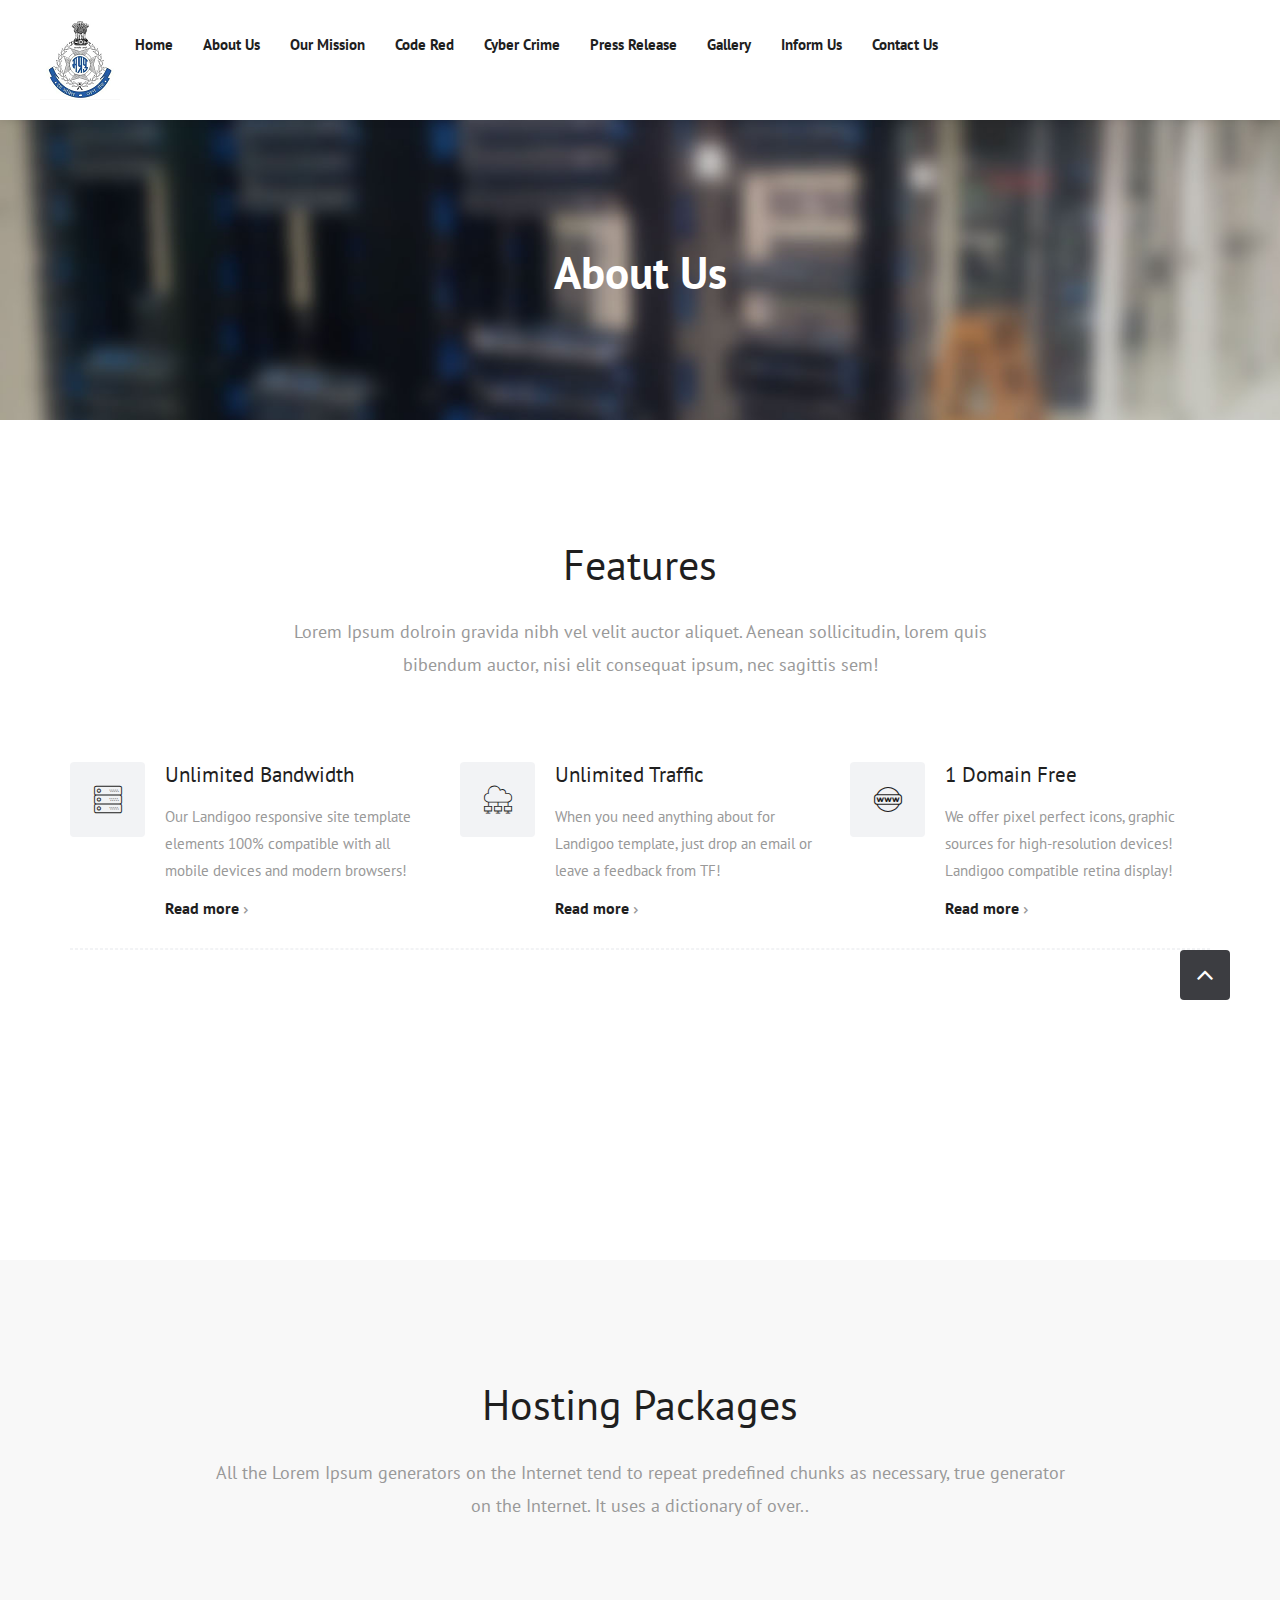
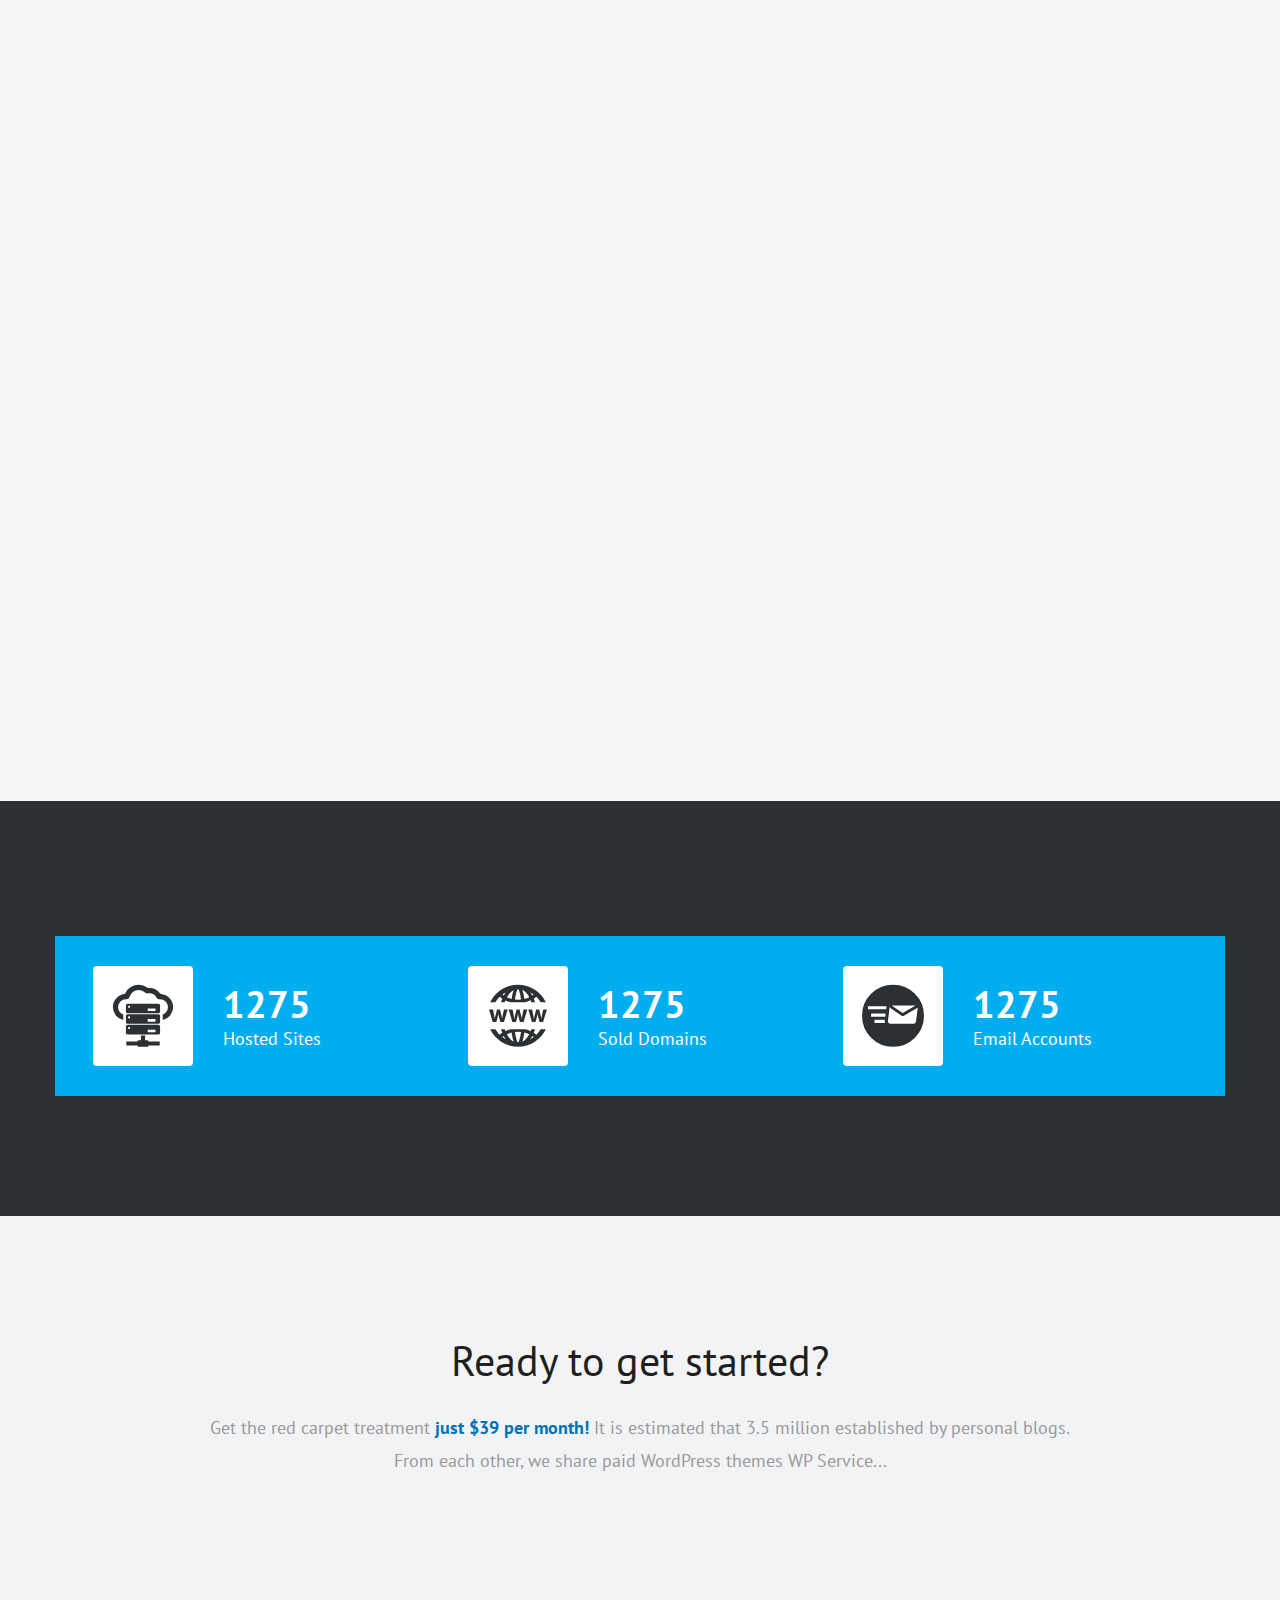
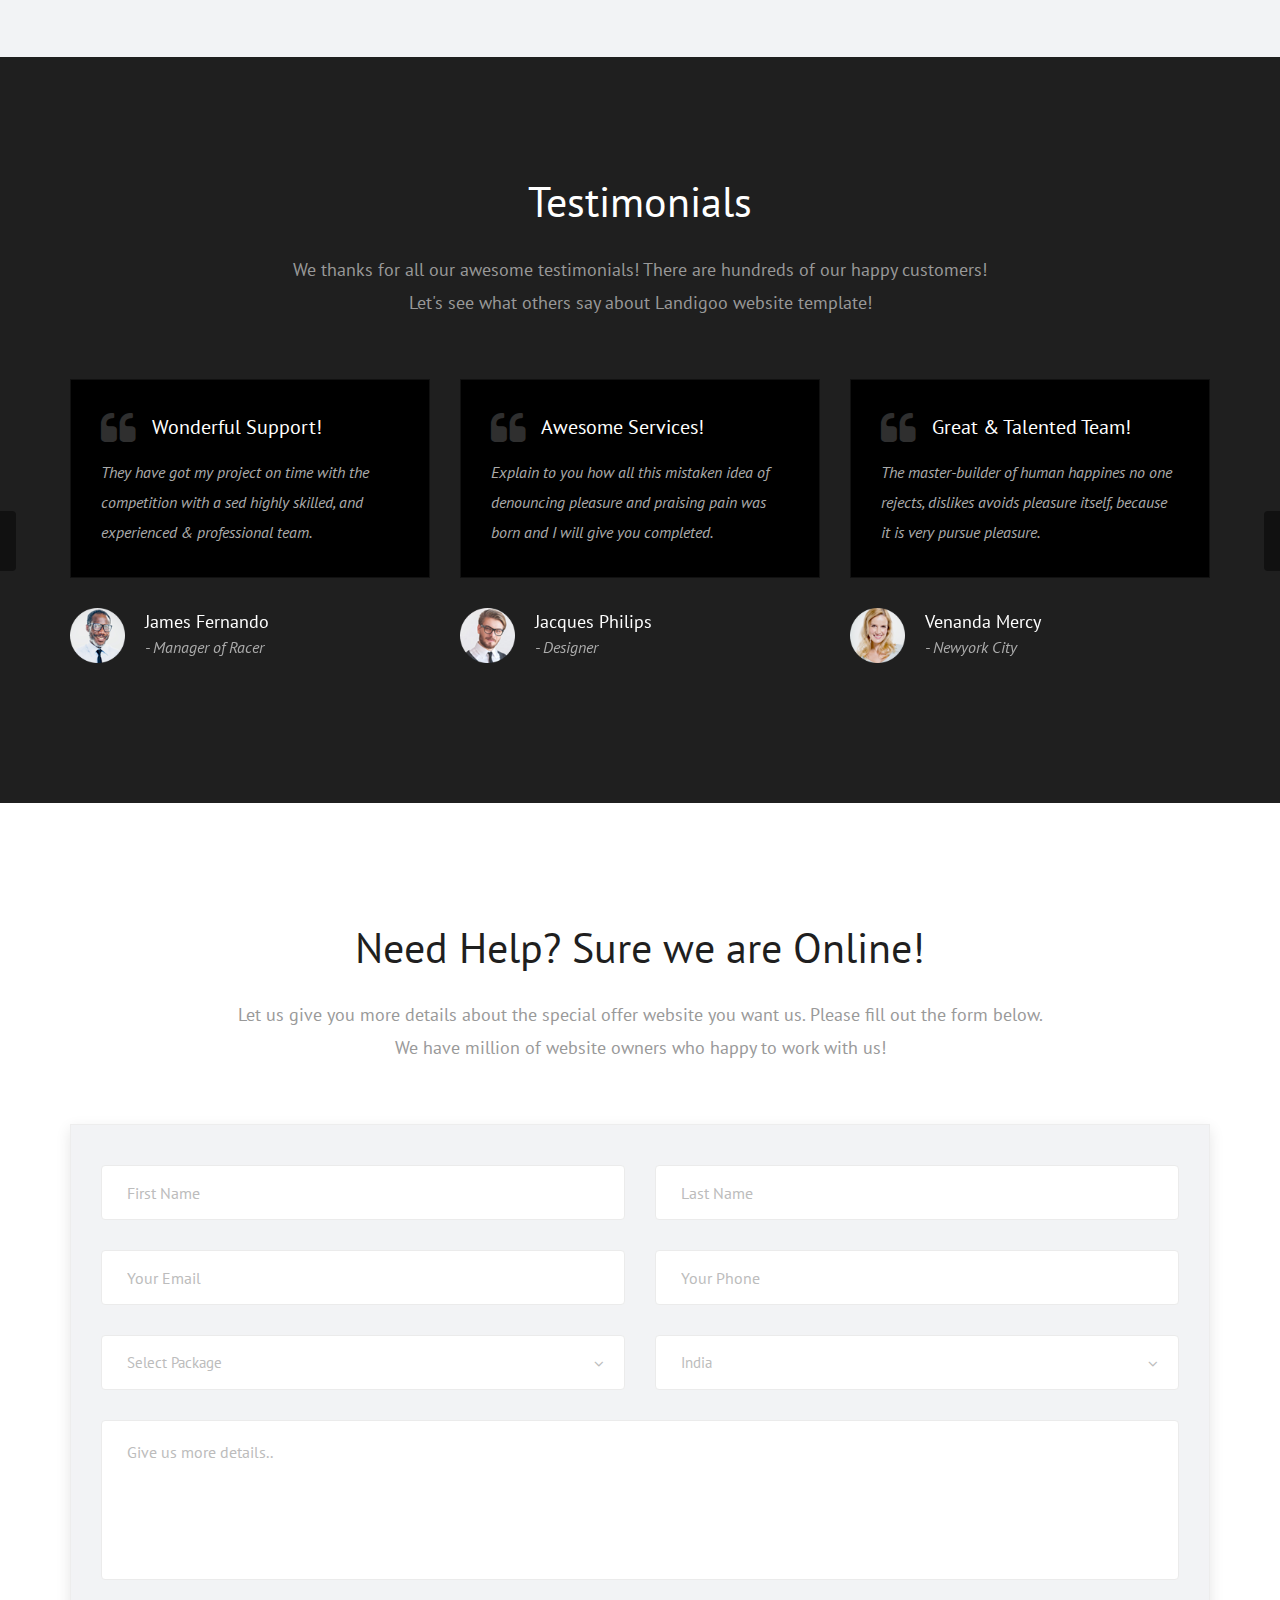
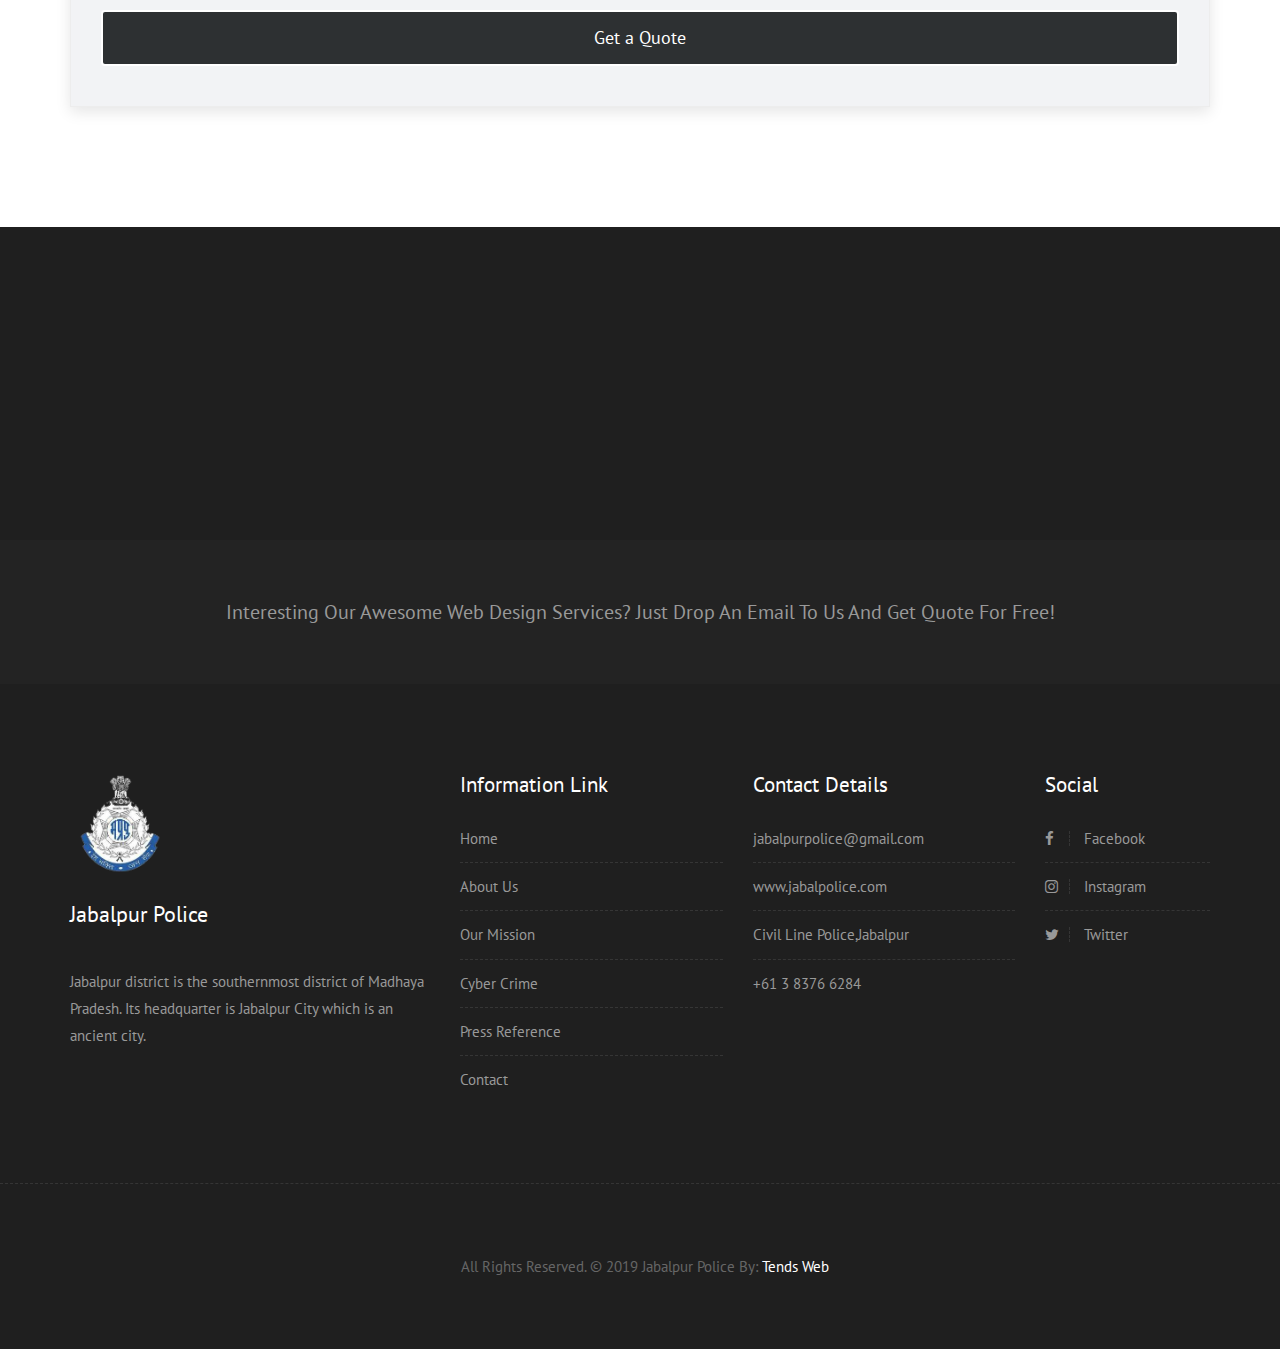
<file: about.html>
<!DOCTYPE html>


<html lang="en">

    <!-- Basic -->
    <meta charset="utf-8">
    <meta http-equiv="X-UA-Compatible" content="IE=edge">   
   
    <!-- Mobile Metas -->
    <meta name="viewport" content="width=device-width, minimum-scale=1.0, maximum-scale=1.0, user-scalable=no">
 
     <!-- Site Metas -->
    <title>Jabalpur Police</title>   
    <meta name="keywords" content="">
    <meta name="description" content="">
    <meta name="author" content="">

    <!-- Site Icons -->
    <link rel="shortcut icon" href="images/jabalpur_logo1.png" type="image/x-icon" />
    <link rel="apple-touch-icon" href="images/jabalpur_logo.png">

    <!-- Bootstrap CSS -->
    <link rel="stylesheet" href="css/bootstrap.min.css">
    <!-- Site CSS -->
    <link rel="stylesheet" href="style.css">
    <!-- Colors CSS -->
    <link rel="stylesheet" href="css/colors.css">
    <!-- ALL VERSION CSS -->
    <link rel="stylesheet" href="css/versions.css">
    <!-- Responsive CSS -->
    <link rel="stylesheet" href="css/responsive.css">
    <!-- Custom CSS -->
    <link rel="stylesheet" href="css/custom.css">

    <!-- Modernizer for Portfolio -->
    <script src="js/modernizer.js"></script>

    <!--[if lt IE 9]>
      <script src="https://oss.maxcdn.com/libs/html5shiv/3.7.0/html5shiv.js"></script>
      <script src="https://oss.maxcdn.com/libs/respond.js/1.4.2/respond.min.js"></script>
    <![endif]-->

</head>
<body class="host_version"> 

	<!-- Modal -->
	<!--div class="modal fade" id="login" tabindex="-1" role="dialog" aria-labelledby="myModalLabel">
	  <div class="modal-dialog" role="document">
		<div class="modal-content">
			<div class="modal-header tit-up">
				<button type="button" class="close" data-dismiss="modal" aria-hidden="true">&times;</button>
				<h4 class="modal-title">Customer Login</h4>
			</div>
			<div class="modal-body customer-box row">
				<div class="col-md-12">
					<!-- Nav tabs ->
					<ul class="nav nav-tabs">
						<li class="active"><a href="#Login" data-toggle="tab">Login</a></li>
						<li><a href="#Registration" data-toggle="tab">Registration</a></li>
					</ul>
					<!-- Tab panes ->
					<div class="tab-content">
						<div class="tab-pane active" id="Login">
							<form role="form" class="form-horizontal">
							<div class="form-group">
								<div class="col-sm-12">
									<input class="form-control" id="email1" placeholder="Name" type="text">
								</div>
							</div>
							<div class="form-group">
								<div class="col-sm-12">
									<input class="form-control" id="exampleInputPassword1" placeholder="Email" type="email">
								</div>
							</div>
							<div class="row">
								<div class="col-sm-10">
									<button type="submit" class="btn btn-light btn-radius btn-brd grd1">
										Submit
									</button>
									<a class="for-pwd" href="javascript:;">Forgot your password?</a>
								</div>
							</div>
							</form>
						</div>
						<div class="tab-pane" id="Registration">
							<form role="form" class="form-horizontal">
							<div class="form-group">
								<div class="col-sm-12">
									<input class="form-control" placeholder="Name" type="text">
								</div>
							</div>
							<div class="form-group">
								<div class="col-sm-12">
									<input class="form-control" id="email" placeholder="Email" type="email">
								</div>
							</div>
							<div class="form-group">
								<div class="col-sm-12">
									<input class="form-control" id="mobile" placeholder="Mobile" type="email">
								</div>
							</div>
							<div class="form-group">
								<div class="col-sm-12">
									<input class="form-control" id="password" placeholder="Password" type="password">
								</div>
							</div>
							<div class="row">							
								<div class="col-sm-10">
									<button type="button" class="btn btn-light btn-radius btn-brd grd1">
										Save &amp; Continue
									</button>
									<button type="button" class="btn btn-light btn-radius btn-brd grd1">
										Cancel</button>
								</div>
							</div>
							</form>
						</div>
					</div>
				</div>
			</div>
		</div>
	  </div>
	</div-->
	
	<header class="header header_style_01">
        <nav class="megamenu navbar navbar-default">
            
                <div class="navbar-header">
                    <button type="button" class="navbar-toggle collapsed" data-toggle="collapse" data-target="#navbar" aria-expanded="false" aria-controls="navbar">
                        <span class="sr-only">Toggle navigation</span>
                        <span class="icon-bar"></span>
                        <span class="icon-bar"></span>
                        <span class="icon-bar"></span>
                    </button>

					<!--h3 style="text-align:center;">Jabalpur Police</h3-->
                    <a  href="index.html"><img src="images/logos/jabalpur_logo1.png" alt="image"></a>
					
                </div>
                <div id="navbar" class="navbar-collapse collapse">
                    <ul class="nav navbar-nav">
                        <li><a  href="index.html" style="font-size:15px;">Home</a></li>
                        <li><a href="about.html" style="font-size:15px;">About Us </a></li>
                        <li><a href="mission.html" style="font-size:15px;">Our Mission</a></li>
                        <li><a href="code_red.html" style="font-size:15px;">Code Red</a></li>
                        <li><a href="cyber_crime.html" style="font-size:15px;">Cyber Crime</a></li>
                        <li><a href="press_reference.html" style="font-size:15px;">Press Release</a></li>
						<li><a href="gallery.html" style="font-size:15px;"> Gallery</a></li>
						<li><a href="inform_us.html" style="font-size:15px;">Inform Us</a></li>
                        <li><a href="contact_us.html" style="font-size:15px;">Contact Us</a></li>
                    </ul>
                    <!--ul class="nav navbar-nav navbar-right">
                        <li><a class="btn-light btn-radius btn-brd log" href="#" data-toggle="modal" data-target="#login"><i class="flaticon-padlock"></i> Customer Login</a></li>
                    </ul-->
                </div>
            
        </nav>
    </header>

    <!-- LOADER -->
	<div id="preloader">
		<div class="loading">
			<div class="finger finger-1">
				<div class="finger-item">
				<span></span><i></i>
				</div>
			</div>
  			<div class="finger finger-2">
				<div class="finger-item">
				<span></span><i></i>
				</div>
			</div>
  			<div class="finger finger-3">
				<div class="finger-item">
				  <span></span><i></i>
				</div>
			</div>
  			<div class="finger finger-4">
				<div class="finger-item">
				<span></span><i></i>
				</div>
			</div>
  			<div class="last-finger">
				<div class="last-finger-item"><i></i></div>
			</div>
		</div>
	</div>
	<!-- END LOADER -->

    
	
	<div class="all-title-box">
		<div class="container text-center">
			<h1>About Us<span class="m_1"> </span></h1>
		</div>
	</div>
	
    <div id="overviews" class="section wb">
        <div class="container">
            <div class="section-title row text-center">
                <div class="col-md-8 col-md-offset-2">
                    <h3>Features</h3>
                    <p class="lead">Lorem Ipsum dolroin gravida nibh vel velit auctor aliquet. Aenean sollicitudin, lorem quis bibendum auctor, nisi elit consequat ipsum, nec sagittis sem!</p>
                </div>
            </div><!-- end title -->

            <hr class="invis"> 

            <div class="row"> 
                <div class="col-md-4 col-sm-6 col-xs-12">
                    <div class="icon-wrapper wow fadeIn" data-wow-duration="1s" data-wow-delay="0.2s">
                        <i class="flaticon-server global-radius effect-1 alignleft"></i>
                        <h3>Unlimited Bandwidth</h3>
                        <p>Our Landigoo responsive site template elements 100% compatible with all mobile devices and modern browsers! <small class="readmore"><a href="#">Read more</a></small></p>
                    </div><!-- end icon-wrapper -->
                </div><!-- end col -->

                <div class="col-md-4 col-sm-6 col-xs-12">
                    <div class="icon-wrapper wow fadeIn" data-wow-duration="1s" data-wow-delay="0.6s">
                        <i class="flaticon-cloud-computing-1 global-radius effect-1 alignleft"></i>
                        <h3>Unlimited Traffic</h3>
                        <p>When you need anything about for Landigoo template, just drop an email or leave a feedback from TF!<small class="readmore"><a href="#">Read more</a></small></p>
                    </div><!-- end icon-wrapper -->
                </div><!-- end col -->

                <div class="col-md-4 col-sm-6 col-xs-12">
                    <div class="icon-wrapper wow fadeIn" data-wow-duration="1s" data-wow-delay="0.4s">
                        <i class="flaticon-world-wide-web global-radius effect-1 alignleft"></i>
                        <h3>1 Domain Free</h3>
                        <p>We offer pixel perfect icons, graphic sources for high-resolution devices! Landigoo compatible retina display! <small class="readmore"><a href="#">Read more</a></small></p>
                    </div><!-- end icon-wrapper -->
                </div><!-- end col -->
            </div><!-- end row -->

            <hr class="hr3"> 

            <div class="row"> 
                <div class="col-md-4 col-sm-6 col-xs-12">
                    <div class="icon-wrapper wow fadeIn" data-wow-duration="1s" data-wow-delay="0.2s">
                        <i class="flaticon-cup global-radius effect-1 alignleft"></i>
                        <h3>Awards Winner Support</h3>
                        <p>Our Landigoo responsive site template elements 100% compatible with all mobile devices and modern browsers! <small class="readmore"><a href="#">Read more</a></small></p>
                    </div><!-- end icon-wrapper -->
                </div><!-- end col -->

                <div class="col-md-4 col-sm-6 col-xs-12">
                    <div class="icon-wrapper wow fadeIn" data-wow-duration="1s" data-wow-delay="0.4s">
                        <i class="flaticon-cer-file-format global-radius effect-1 alignleft"></i>
                        <h3>Free SSL Certifica</h3>
                        <p>We offer pixel perfect icons, graphic sources for high-resolution devices! Landigoo compatible retina display! <small class="readmore"><a href="#">Read more</a></small></p>
                    </div><!-- end icon-wrapper -->
                </div><!-- end col -->

                <div class="col-md-4 col-sm-6 col-xs-12">
                    <div class="icon-wrapper wow fadeIn" data-wow-duration="1s" data-wow-delay="0.6s">
                        <i class="flaticon-locked global-radius effect-1 alignleft"></i>
                        <h3>High Security</h3>
                        <p>When you need anything about for Landigoo template, just drop an email or leave a feedback from TF!<small class="readmore"><a href="#">Read more</a></small></p>
                    </div><!-- end icon-wrapper -->
                </div><!-- end col -->
            </div><!-- end row -->
        </div><!-- end container -->
    </div><!-- end section -->

    <div id="hosting" class="section wb" style="background: rgb(248, 248, 248)">
        <div class="container">
            <div class="section-title text-center">
                <h3>Hosting Packages</h3>
                <p class="lead">All the Lorem Ipsum generators on the Internet tend to repeat predefined chunks as necessary, true generator<br> on the Internet. It uses a dictionary of over..</p>
            </div><!-- end title -->

            <div class="row dev-list text-center">
                <div class="col-lg-4 col-md-4 col-sm-12 col-xs-12 wow fadeIn" data-wow-duration="1s" data-wow-delay="0.2s">
                    <div class="widget clearfix">
                        <img src="uploads/hosting_01.jpg" alt="" class="img-responsive">
                        <div class="widget-title">
                            <h3>Shared Hosting</h3>
                            <small>Starting from $40/month</small>
                        </div>
                        <!-- end title -->
                        <p>Lorem Ipsum generators on the Internet tend to repeat predefined chunks as necessary, true dont miss this one!</p>

                        <hr> 

                        <div class="footer-social">
                            <a href="#" class="btn global-radius" data-toggle="tooltip" data-placement="top" title="Free Page Builder"><i class="flaticon-coding"></i></a>
                            <a href="#" class="btn global-radius" data-toggle="tooltip" data-placement="top" title="WordPress Support"><i class="flaticon-wordpress-logo"></i></a>
                            <a href="#" class="btn global-radius" data-toggle="tooltip" data-placement="top" title="1 Domain Free"><i class="flaticon-world-wide-web"></i></a>
                            <a href="#" class="btn global-radius"  data-toggle="tooltip" data-placement="top" title="50MB Bandwdith"><i class="flaticon-cloud-computing-1"></i></a>
                        </div>

                        <hr>

                        <a href="#pricing" data-scroll class="btn btn-light grd1 effect-1 btn-radius btn-brd">Order Now</a>

                    </div><!--widget -->
                </div><!-- end col -->

                <div class="col-lg-4 col-md-4 col-sm-12 col-xs-12 wow fadeIn" data-wow-duration="1s" data-wow-delay="0.4s">
                    <div class="widget clearfix">
                        <img src="uploads/hosting_02.jpg" alt="" class="img-responsive">
                        <div class="widget-title">
                            <h3>Reseller Hosting</h3>
                            <small>Starting from $80/month</small>
                        </div>
                        <!-- end title -->
                        <p>Internet lorem Ipsum generators on the tend to repeat predefined chunks as necessary, finally its release!</p>

                        <hr> 

                        <div class="footer-social">
                            <a href="#" class="btn global-radius" data-toggle="tooltip" data-placement="top" title="Free Page Builder"><i class="flaticon-coding"></i></a>
                            <a href="#" class="btn global-radius" data-toggle="tooltip" data-placement="top" title="WordPress Support"><i class="flaticon-wordpress-logo"></i></a>
                            <a href="#" class="btn global-radius" data-toggle="tooltip" data-placement="top" title="1 Domain Free"><i class="flaticon-world-wide-web"></i></a>
                            <a href="#" class="btn global-radius"  data-toggle="tooltip" data-placement="top" title="150MB Bandwdith"><i class="flaticon-cloud-computing-1"></i></a>
                            <a href="#" class="btn global-radius"  data-toggle="tooltip" data-placement="top" title="Money Back Guarentee"><i class="flaticon-money"></i></a>
                        </div>
                        <hr>

                        <a href="#pricing" data-scroll class="btn btn-light grd1 effect-1 btn-radius btn-brd">Order Now</a>

                    </div><!--widget -->
                </div><!-- end col -->

                <div class="col-lg-4 col-md-4 col-sm-12 col-xs-12 wow fadeIn" data-wow-duration="1s" data-wow-delay="0.6s">
                    <div class="widget clearfix">
                        <img src="uploads/hosting_03.jpg" alt="" class="img-responsive">
                        <div class="widget-title">
                            <h3>Dedicated Server</h3>
                            <small>Starting from $120/month</small>
                        </div>
                        <!-- end title -->
                        <p>Predefined internet lorem Ipsum generators on the tend to repeat chunks as necessary, true and more..</p>

                        <hr> 

                        <div class="footer-social">
                            <a href="#" class="btn global-radius" data-toggle="tooltip" data-placement="top" title="Free Page Builder"><i class="flaticon-coding"></i></a>
                            <a href="#" class="btn global-radius" data-toggle="tooltip" data-placement="top" title="WordPress Support"><i class="flaticon-wordpress-logo"></i></a>
                            <a href="#" class="btn global-radius" data-toggle="tooltip" data-placement="top" title="1 Domain Free"><i class="flaticon-world-wide-web"></i></a>
                            <a href="#" class="btn global-radius"  data-toggle="tooltip" data-placement="top" title="Unlimited Bandwdith"><i class="flaticon-cloud-computing-1"></i></a>
                            <a href="#" class="btn global-radius"  data-toggle="tooltip" data-placement="top" title="Money Back Guarentee"><i class="flaticon-money"></i></a>
                            <a href="#" class="btn global-radius"  data-toggle="tooltip" data-placement="top" title="24/7 Support"><i class="flaticon-lifesaver-security-sportive-tool"></i></a>
                        </div>
                        <hr>

                        <a href="#pricing" data-scroll class="btn btn-light grd1 effect-1 btn-radius btn-brd">Order Now</a>

                    </div><!--widget -->
                </div><!-- end col -->
            </div><!-- end row -->
        </div><!-- end container -->
    </div><!-- end section -->

	<div id="pricing" class="section cl">
		<div class="container">
			<div class="row text-left stat-wrap">
				<div class="col-md-4 col-sm-4 col-xs-12">
					<span data-scroll class="global-radius icon_wrap effect-1 alignleft"><i class="flaticon-hosting"></i></span>
					<p class="stat_count">12000</p>
					<h3>Hosted Sites</h3>
				</div><!-- end col -->

				<div class="col-md-4 col-sm-4 col-xs-12">
					<span data-scroll class="global-radius icon_wrap effect-1 alignleft"><i class="flaticon-domain-registration"></i></span>
					<p class="stat_count">24000</p>
					<h3>Sold Domains</h3>
				</div><!-- end col -->

				<div class="col-md-4 col-sm-4 col-xs-12">
					<span data-scroll class="global-radius icon_wrap effect-1 alignleft"><i class="flaticon-mail"></i></span>
					<p class="stat_count">5000</p>
					<h3>Email Accounts</h3>
				</div><!-- end col -->
			</div><!-- end row -->
		</div><!-- end container -->
	</div><!-- end section -->

    <div id="pricing" class="section lb">
        <div class="container">
            <div class="section-title text-center">
                <h3>Ready to get started?</h3>
                <p class="lead">Get the red carpet treatment <strong>just $39 per month!</strong> It is estimated that 3.5 million established by personal blogs.<br> From each other, we share paid WordPress themes WP Service...</p>
            </div><!-- end title -->
        </div><!-- end container -->
    </div><!-- end section -->

    <div id="testimonials" class="parallax section db parallax-off" style="background-image:url('uploads/parallax_04.jpg');">
        <div class="container">
            <div class="section-title text-center">
                <h3>Testimonials</h3>
                <p class="lead">We thanks for all our awesome testimonials! There are hundreds of our happy customers! <br>Let's see what others say about Landigoo website template!</p>
            </div><!-- end title -->

            <div class="row">
                <div class="col-md-12 col-sm-12">
                    <div class="testi-carousel owl-carousel owl-theme">
                        <div class="testimonial clearfix">
                            <div class="desc">
                                <h3><i class="fa fa-quote-left"></i> Wonderful Support!</h3>
                                <p class="lead">They have got my project on time with the competition with a sed highly skilled, and experienced & professional team.</p>
                            </div>
                            <div class="testi-meta">
                                <img src="uploads/testi_01.png" alt="" class="img-responsive alignleft">
                                <h4>James Fernando <small>- Manager of Racer</small></h4>
                            </div>
                            <!-- end testi-meta -->
                        </div>
                        <!-- end testimonial -->

                        <div class="testimonial clearfix">
                            <div class="desc">
                                <h3><i class="fa fa-quote-left"></i> Awesome Services!</h3>
                                <p class="lead">Explain to you how all this mistaken idea of denouncing pleasure and praising pain was born and I will give you completed.</p>
                            </div>
                            <div class="testi-meta">
                                <img src="uploads/testi_02.png" alt="" class="img-responsive alignleft">
                                <h4>Jacques Philips <small>- Designer</small></h4>
                            </div>
                            <!-- end testi-meta -->
                        </div>
                        <!-- end testimonial -->

                        <div class="testimonial clearfix">
                            <div class="desc">
                                <h3><i class="fa fa-quote-left"></i> Great & Talented Team!</h3>
                                <p class="lead">The master-builder of human happines no one rejects, dislikes avoids pleasure itself, because it is very pursue pleasure. </p>
                            </div>
                            <div class="testi-meta">
                                <img src="uploads/testi_03.png" alt="" class="img-responsive alignleft">
                                <h4>Venanda Mercy <small>- Newyork City</small></h4>
                            </div>
                            <!-- end testi-meta -->
                        </div>
                        <!-- end testimonial -->
                        <div class="testimonial clearfix">
                            <div class="desc">
                                <h3><i class="fa fa-quote-left"></i> Wonderful Support!</h3>
                                <p class="lead">They have got my project on time with the competition with a sed highly skilled, and experienced & professional team.</p>
                            </div>
                            <div class="testi-meta">
                                <img src="uploads/testi_01.png" alt="" class="img-responsive alignleft">
                                <h4>James Fernando <small>- Manager of Racer</small></h4>
                            </div>
                            <!-- end testi-meta -->
                        </div>
                        <!-- end testimonial -->

                        <div class="testimonial clearfix">
                            <div class="desc">
                                <h3><i class="fa fa-quote-left"></i> Awesome Services!</h3>
                                <p class="lead">Explain to you how all this mistaken idea of denouncing pleasure and praising pain was born and I will give you completed.</p>
                            </div>
                            <div class="testi-meta">
                                <img src="uploads/testi_02.png" alt="" class="img-responsive alignleft">
                                <h4>Jacques Philips <small>- Designer</small></h4>
                            </div>
                            <!-- end testi-meta -->
                        </div>
                        <!-- end testimonial -->

                        <div class="testimonial clearfix">
                            <div class="desc">
                                <h3><i class="fa fa-quote-left"></i> Great & Talented Team!</h3>
                                <p class="lead">The master-builder of human happines no one rejects, dislikes avoids pleasure itself, because it is very pursue pleasure. </p>
                            </div>
                            <div class="testi-meta">
                                <img src="uploads/testi_03.png" alt="" class="img-responsive alignleft">
                                <h4>Venanda Mercy <small>- Newyork City</small></h4>
                            </div>
                            <!-- end testi-meta -->
                        </div><!-- end testimonial -->
                    </div><!-- end carousel -->
                </div><!-- end col -->
            </div><!-- end row -->
        </div><!-- end container -->
    </div><!-- end section -->

    <div id="support" class="section wb">
        <div class="container">
            <div class="section-title text-center">
                <h3>Need Help? Sure we are Online!</h3>
                <p class="lead">Let us give you more details about the special offer website you want us. Please fill out the form below. <br>We have million of website owners who happy to work with us!</p>
            </div><!-- end title -->

            <div class="row">
                <div class="col-md-12">
                    <div class="contact_form">
                        <div id="message"></div>
                        <form id="contactform" class="row" action="contact.php" name="contactform" method="post">
                            <fieldset class="row-fluid">
                                <div class="col-lg-6 col-md-6 col-sm-6 col-xs-12">
                                    <input type="text" name="first_name" id="first_name" class="form-control" placeholder="First Name">
                                </div>
                                <div class="col-lg-6 col-md-6 col-sm-6 col-xs-12">
                                    <input type="text" name="last_name" id="last_name" class="form-control" placeholder="Last Name">
                                </div>
                                <div class="col-lg-6 col-md-6 col-sm-6 col-xs-12">
                                    <input type="email" name="email" id="email" class="form-control" placeholder="Your Email">
                                </div>
                                <div class="col-lg-6 col-md-6 col-sm-6 col-xs-12">
                                    <input type="text" name="phone" id="phone" class="form-control" placeholder="Your Phone">
                                </div>
                                <div class="col-lg-6 col-md-6 col-sm-6 col-xs-12">
                                    <label class="sr-only">Select Service</label>
                                    <select name="select_service" id="select_service" class="selectpicker form-control" data-style="btn-white">
                                        <option value="12">Select Package</option>
                                        <option value="Web Design">Web Hosting</option>
                                        <option value="Web Development">Shared Hosting</option>
                                        <option value="Graphic Design">Reseller Hosting</option>
                                        <option value="Others">Others</option>
                                    </select>
                                </div>
                                <div class="col-lg-6 col-md-6 col-sm-6 col-xs-12">
                                    <label class="sr-only">Select Country</label>
                                    <select name="select_price" id="select_price" class="selectpicker form-control" data-style="btn-white">
                                        <option value="India">India</option>
                                        <option value="Italy">Italy</option>
                                        <option value="Holland">Holland</option>
                                        <option value="Germany">Germany</option>
                                    </select>
                                </div>
                                <div class="col-lg-12 col-md-12 col-sm-12 col-xs-12">
                                    <textarea class="form-control" name="comments" id="comments" rows="6" placeholder="Give us more details.."></textarea>
                                </div>
                                <div class="col-lg-12 col-md-12 col-sm-12 col-xs-12 text-center">
                                    <button type="submit" value="SEND" id="submit" class="btn btn-light btn-radius btn-brd grd1 btn-block">Get a Quote</button>
                                </div>
                            </fieldset>
                        </form>
                    </div>
                </div><!-- end col -->
            </div><!-- end row -->
        </div><!-- end container -->
    </div><!-- end section -->

    <div class="parallax section db parallax-off" style="background-image:url('uploads/parallax_02.jpg');">
        <div class="container">
            <div class="row logos">
                <div class="col-md-2 col-sm-2 col-xs-6 wow fadeInUp">
                    <a href="#"><img src="uploads/logo_01.png" alt="" class="img-repsonsive"></a>
                </div>
                <div class="col-md-2 col-sm-2 col-xs-6 wow fadeInUp">
                    <a href="#"><img src="uploads/logo_02.png" alt="" class="img-repsonsive"></a>
                </div>
                <div class="col-md-2 col-sm-2 col-xs-6 wow fadeInUp">
                    <a href="#"><img src="uploads/logo_03.png" alt="" class="img-repsonsive"></a>
                </div>
                <div class="col-md-2 col-sm-2 col-xs-6 wow fadeInUp">
                    <a href="#"><img src="uploads/logo_04.png" alt="" class="img-repsonsive"></a>
                </div>
                <div class="col-md-2 col-sm-2 col-xs-6 wow fadeInUp">
                    <a href="#"><img src="uploads/logo_05.png" alt="" class="img-repsonsive"></a>
                </div>
                <div class="col-md-2 col-sm-2 col-xs-6 wow fadeInUp">
                    <a href="#"><img src="uploads/logo_06.png" alt="" class="img-repsonsive"></a>
                </div>
            </div><!-- end row -->
        </div><!-- end container -->
    </div><!-- end section -->

    <section class="section nopad cac text-center">
        <a href="#"><h3>Interesting our awesome web design services? Just drop an email to us and get quote for free!</h3></a>
    </section>

     <footer class="footer">
        <div class="container">
            <div class="row">
                <div class="col-md-4 col-sm-4 col-xs-12">
                    <div class="widget clearfix">
                        <div class="widget-title">
                            <img src="images/logos/j12.png" alt="" style="height:100px;width:100px;"><br><br>
                            <h2 style="color:#fff;">Jabalpur Police</h2>
                        </div>
                        <p> Jabalpur district is the southernmost district of Madhaya Pradesh. Its headquarter is Jabalpur City which is an ancient city.</p>
                        
                    </div><!-- end clearfix -->
                </div><!-- end col -->

				<div class="col-md-3 col-sm-3 col-xs-12">
                    <div class="widget clearfix">
                        <div class="widget-title">
                            <h3>Information Link</h3>
                        </div>
                        <ul class="footer-links">
                            <li><a href="index.html">Home</a></li>
                            <li><a href="about.html">About Us</a></li>
                            <li><a href="mission.html">Our Mission</a></li>
							<li><a href="cyber_crime.html">Cyber Crime </a></li>
							<li><a href="press_reference.html">Press Reference</a></li>
							<li><a href="contact_us.html">Contact</a></li>
                        </ul><!-- end links -->
                    </div><!-- end clearfix -->
                </div><!-- end col -->
				
                <div class="col-md-3 col-sm-3 col-xs-12">
                    <div class="widget clearfix">
                        <div class="widget-title">
                            <h3>Contact Details</h3>
                        </div>

                        <ul class="footer-links">
                            <li><a href="mailto:#">jabalpurpolice@gmail.com</a></li>
                            <li><a href="#">www.jabalpolice.com</a></li>
                            <li>Civil Line Police,Jabalpur</li>
                            <li>+61 3 8376 6284</li>
                        </ul><!-- end links -->
                    </div><!-- end clearfix -->
                </div><!-- end col -->

                <div class="col-md-2 col-sm-2 col-xs-12">
                    <div class="widget clearfix">
                        <div class="widget-title">
                            <h3>Social</h3>
                        </div>
                        <ul class="footer-links" >
                            <li><a href="#"><i class="fa fa-facebook" ></i> Facebook</a></li>
                            <li><a href="#"><i class="fa fa-instagram"></i> Instagram</a></li>
                            <li><a href="#"><i class="fa fa-twitter"></i> Twitter</a></li>
                            
                        </ul><!-- end links -->
                    </div><!-- end clearfix -->
                </div><!-- end col -->
            </div><!-- end row -->
        </div><!-- end container -->
    </footer><!-- end footer -->

    <div class="copyrights">
        <div class="container">
            <div class="footer-distributed">
                <div class="footer-ceneter" style="text-align:center;">                   
                    <p class="footer-company-name">All Rights Reserved. &copy; 2019 Jabalpur Police By: <a href="https://www.tendsweb.com">Tends Web</a> </p> 
                </div>

              
            </div>
        </div><!-- end container -->
    </div><!-- end copyrights -->

    <a href="#" id="scroll-to-top" class="dmtop global-radius"><i class="fa fa-angle-up"></i></a>


    <!-- ALL JS FILES -->
    <script src="js/all.js"></script>
    <!-- ALL PLUGINS -->
    <script src="js/custom.js"></script>

</body>
</html>
</file>
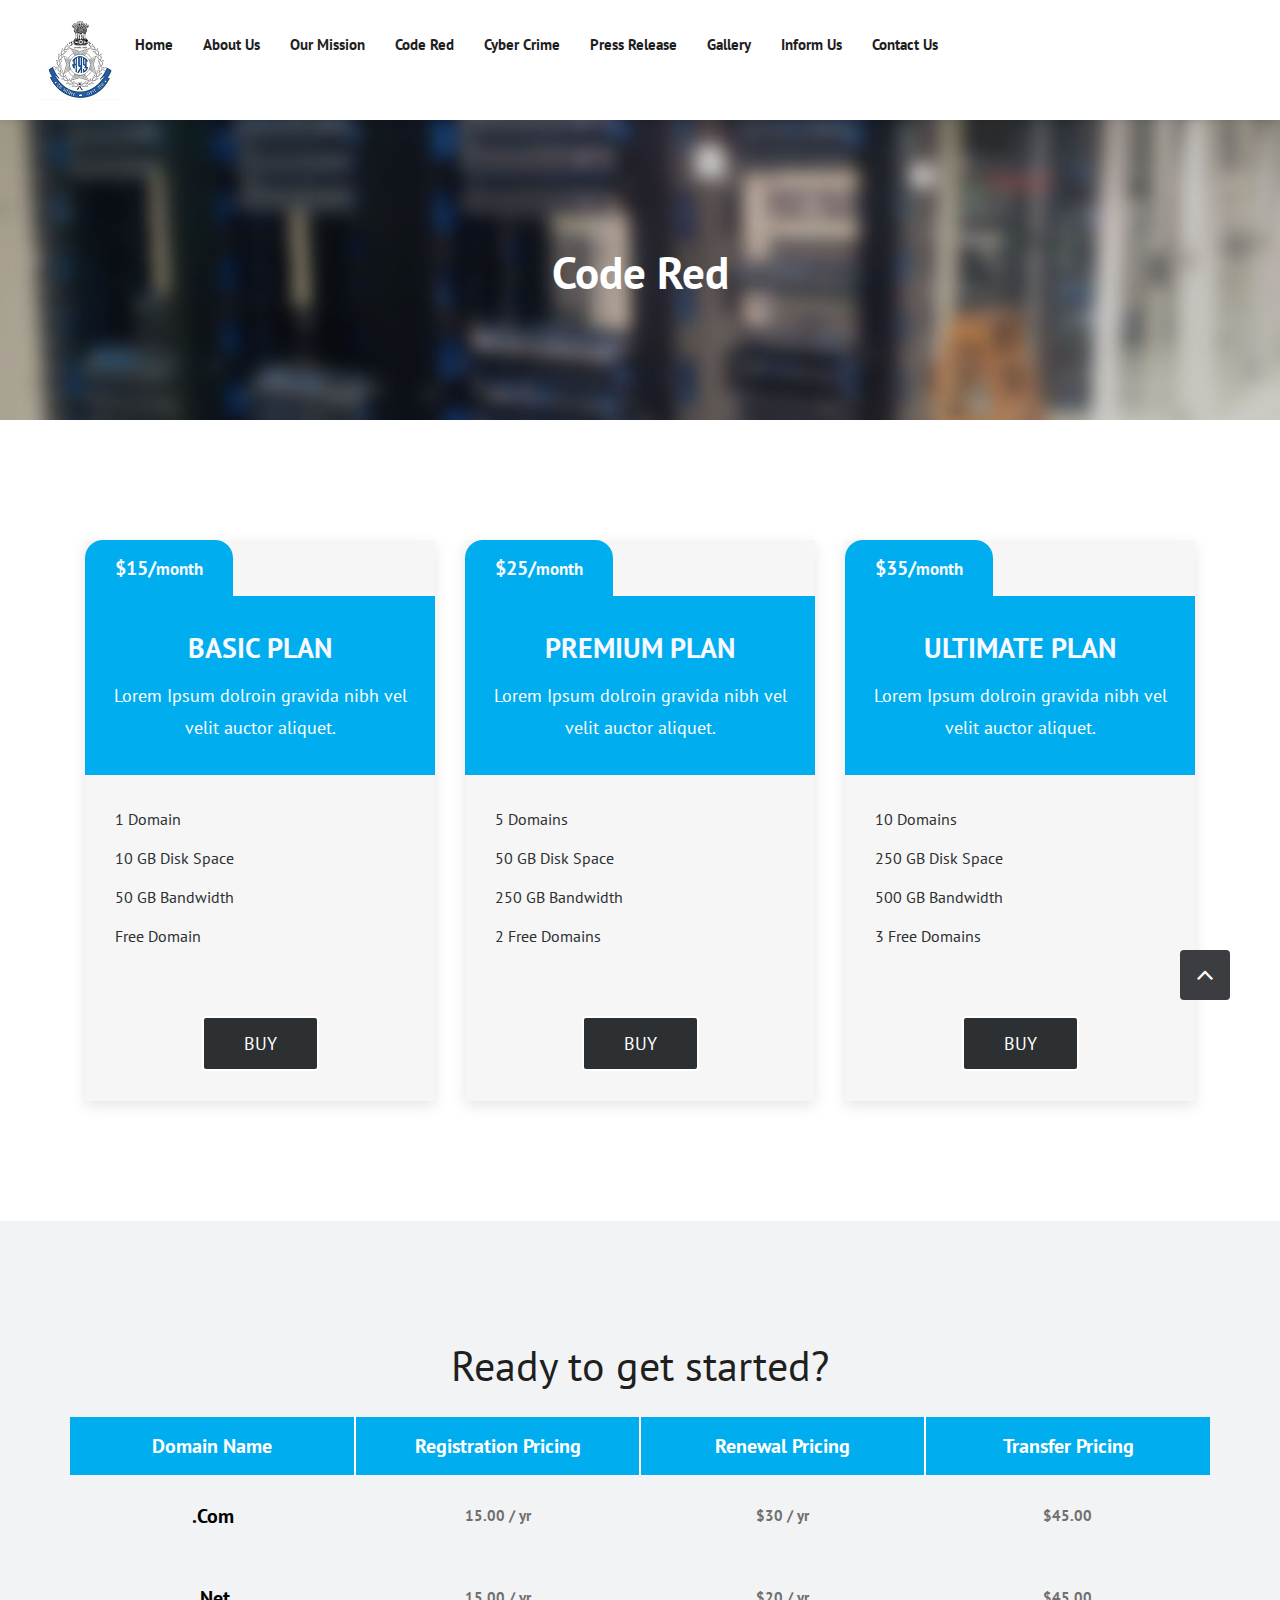
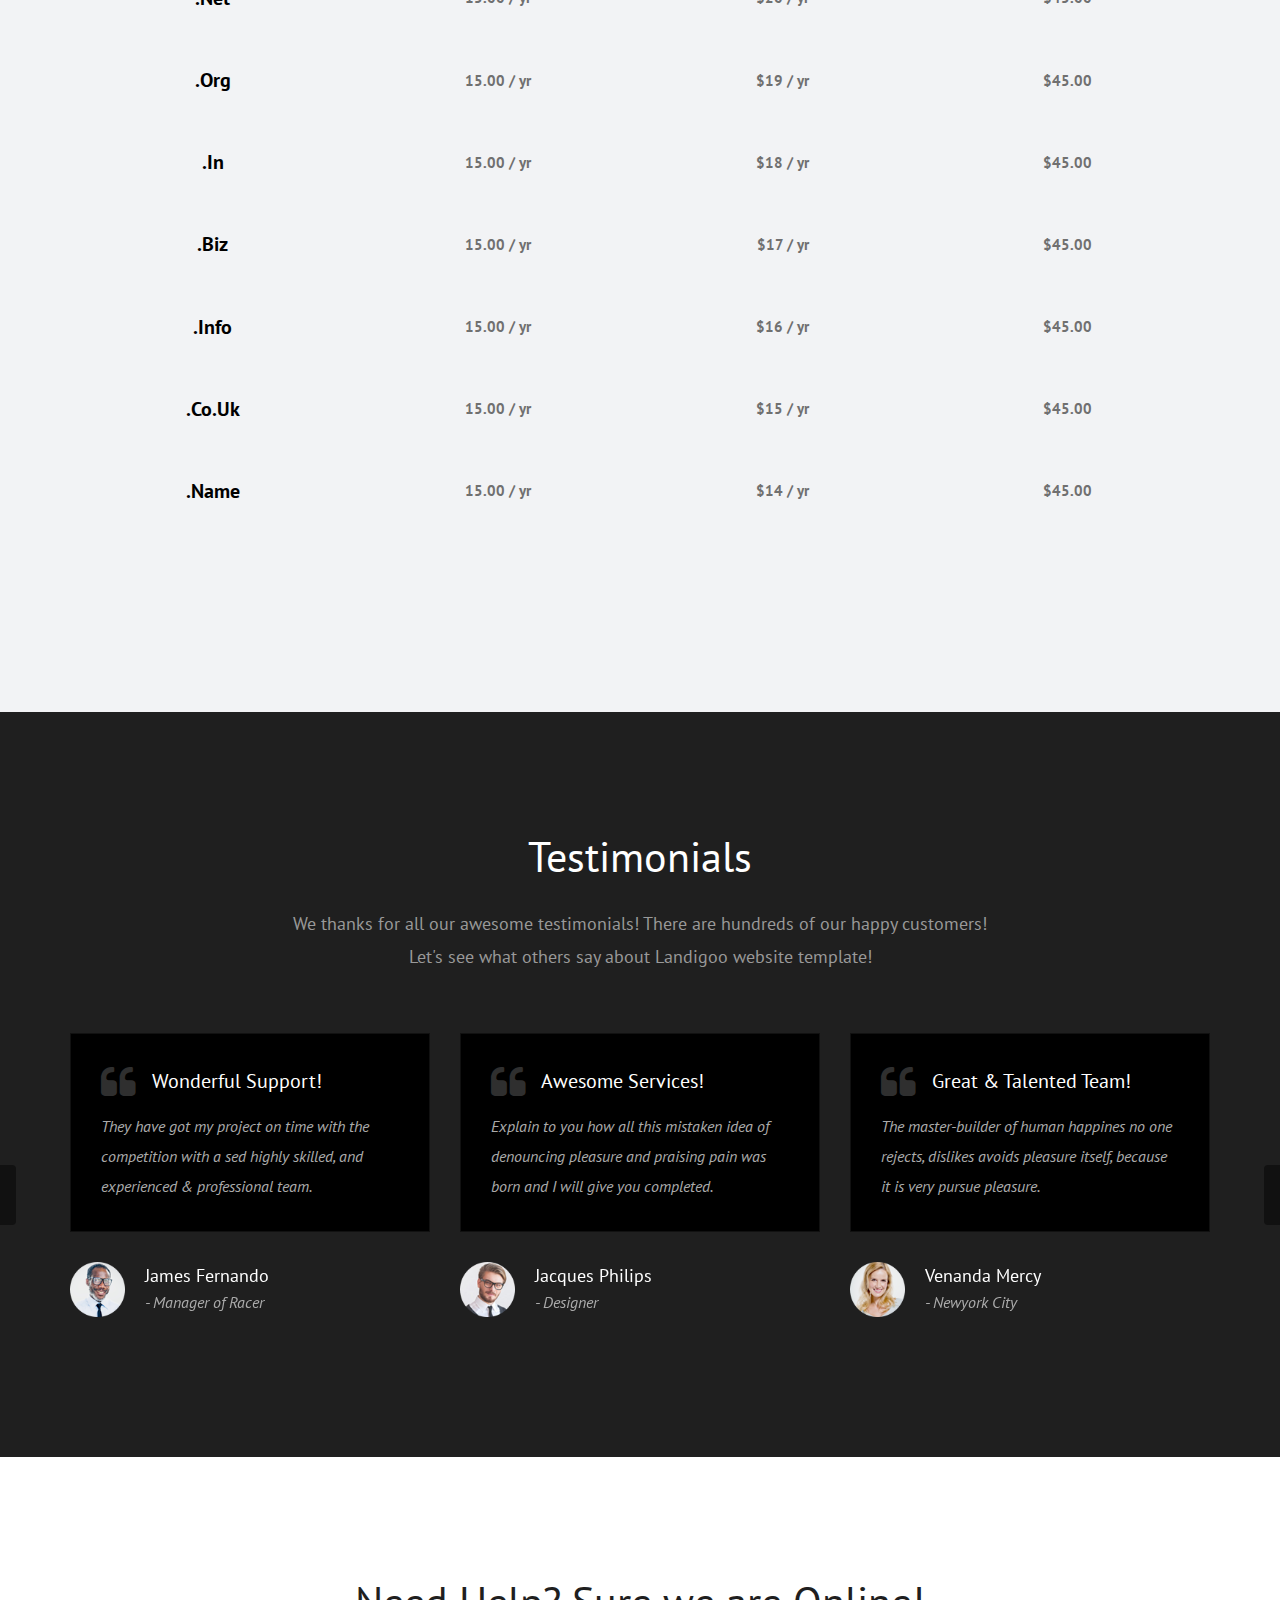
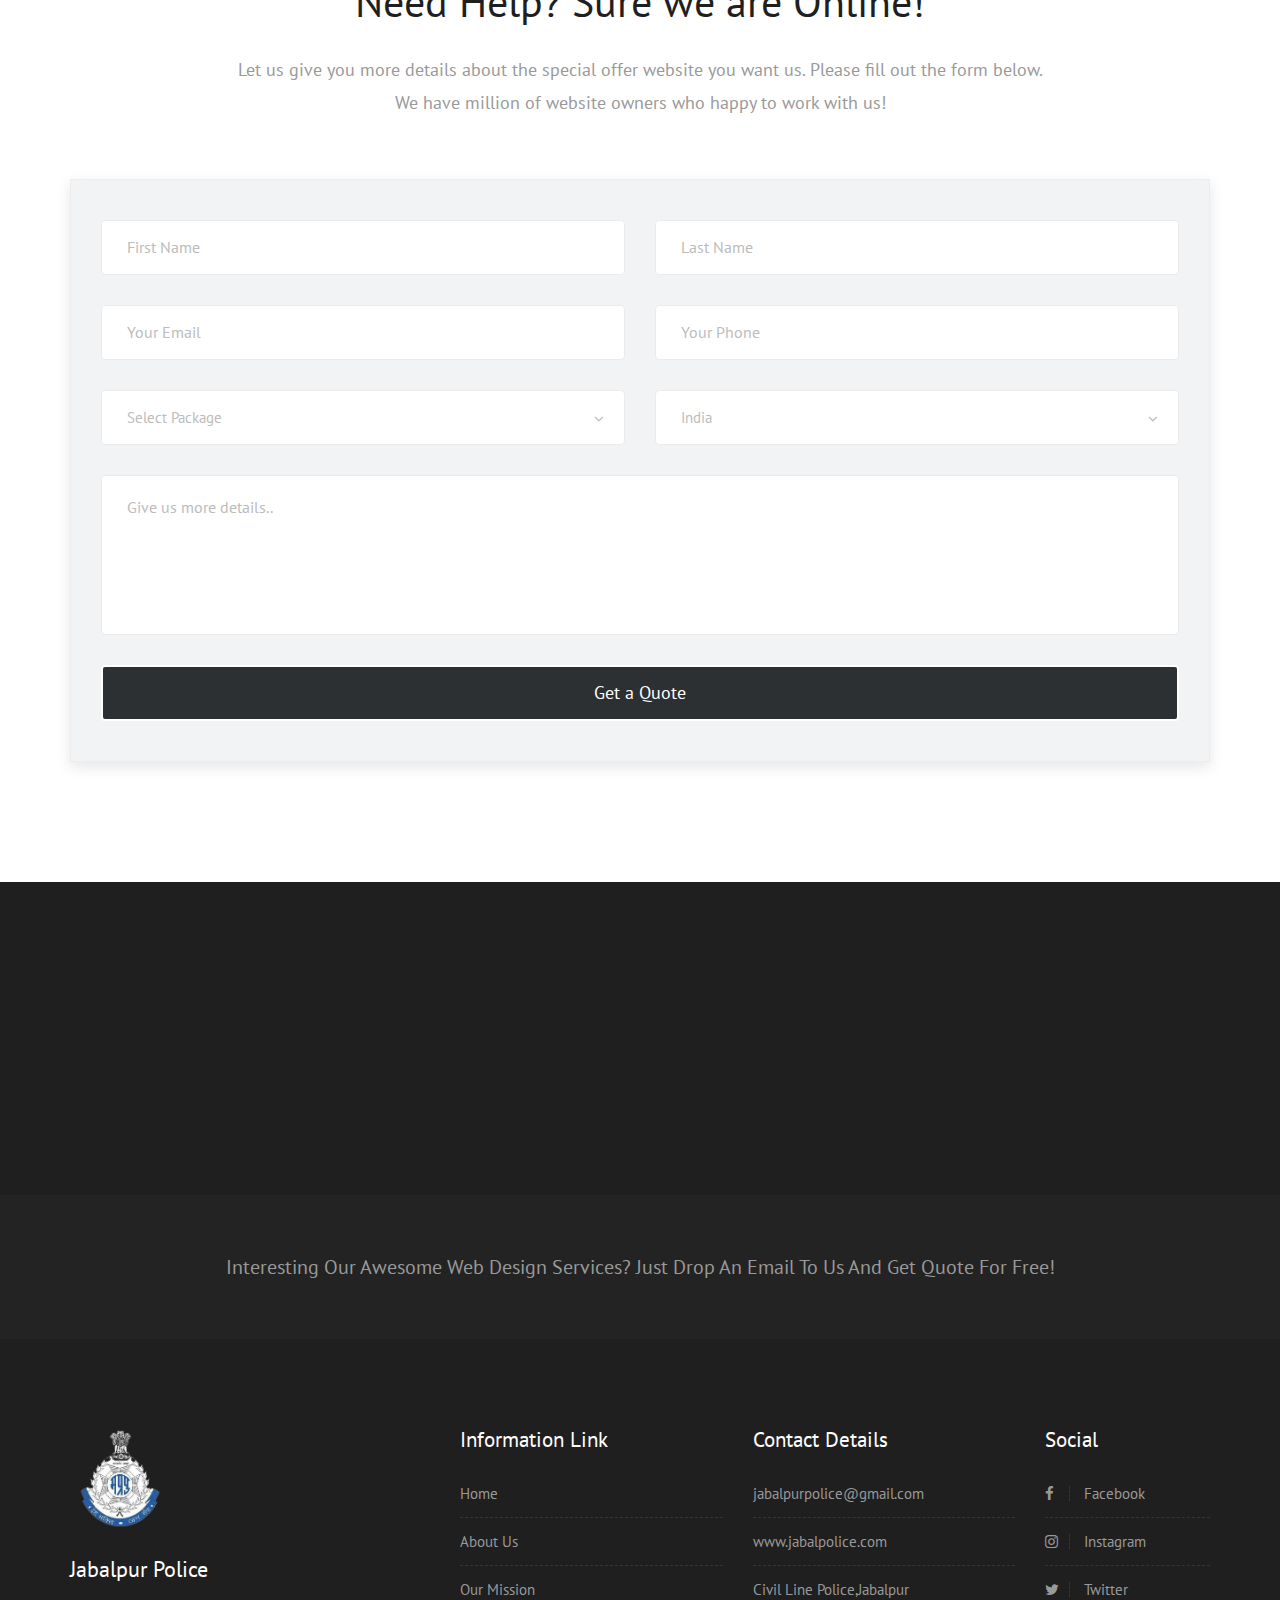
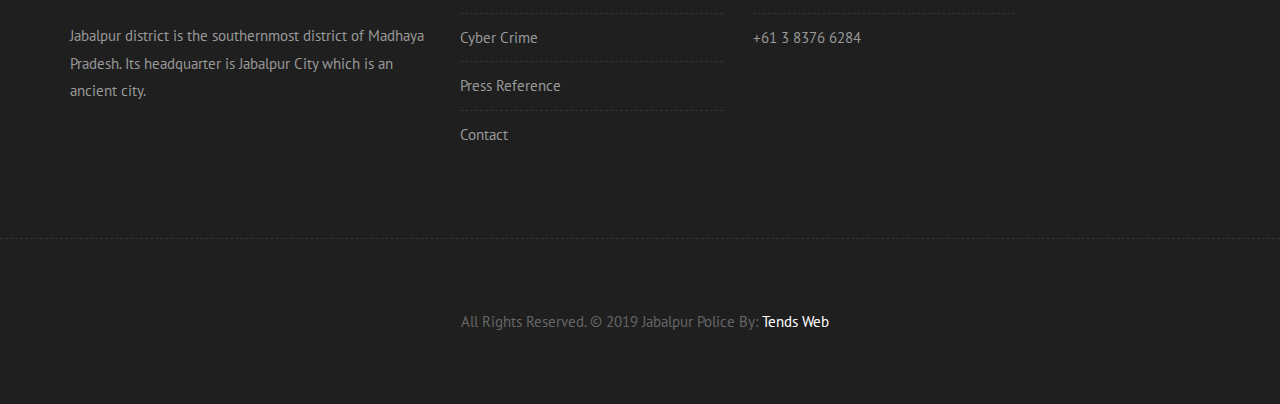
<file: code_red.html>
<!DOCTYPE html>


<html lang="en">

    <!-- Basic -->
    <meta charset="utf-8">
    <meta http-equiv="X-UA-Compatible" content="IE=edge">   
   
    <!-- Mobile Metas -->
    <meta name="viewport" content="width=device-width, minimum-scale=1.0, maximum-scale=1.0, user-scalable=no">
 
     <!-- Site Metas -->
    <title>Jabalpur Police</title>    
    <meta name="keywords" content="">
    <meta name="description" content="">
    <meta name="author" content="">

    <!-- Site Icons -->
   <link rel="shortcut icon" href="images/jabalpur_logo1.png" type="image/x-icon" />
    <link rel="apple-touch-icon" href="images/jabalpur_logo.png">

    <!-- Bootstrap CSS -->
    <link rel="stylesheet" href="css/bootstrap.min.css">
    <!-- Site CSS -->
    <link rel="stylesheet" href="style.css">
    <!-- Colors CSS -->
    <link rel="stylesheet" href="css/colors.css">
    <!-- ALL VERSION CSS -->
    <link rel="stylesheet" href="css/versions.css">
    <!-- Responsive CSS -->
    <link rel="stylesheet" href="css/responsive.css">
    <!-- Custom CSS -->
    <link rel="stylesheet" href="css/custom.css">

    <!-- Modernizer for Portfolio -->
    <script src="js/modernizer.js"></script>

    <!--[if lt IE 9]>
      <script src="https://oss.maxcdn.com/libs/html5shiv/3.7.0/html5shiv.js"></script>
      <script src="https://oss.maxcdn.com/libs/respond.js/1.4.2/respond.min.js"></script>
    <![endif]-->

</head>
<body class="host_version"> 

	<!-- Modal -->
	<!--div class="modal fade" id="login" tabindex="-1" role="dialog" aria-labelledby="myModalLabel">
	  <div class="modal-dialog" role="document">
		<div class="modal-content">
			<div class="modal-header tit-up">
				<button type="button" class="close" data-dismiss="modal" aria-hidden="true">&times;</button>
				<h4 class="modal-title">Customer Login</h4>
			</div>
			<div class="modal-body customer-box row">
				<div class="col-md-12">
					<!-- Nav tabs ->
					<ul class="nav nav-tabs">
						<li class="active"><a href="#Login" data-toggle="tab">Login</a></li>
						<li><a href="#Registration" data-toggle="tab">Registration</a></li>
					</ul>
					<!-- Tab panes ->
					<div class="tab-content">
						<div class="tab-pane active" id="Login">
							<form role="form" class="form-horizontal">
							<div class="form-group">
								<div class="col-sm-12">
									<input class="form-control" id="email1" placeholder="Name" type="text">
								</div>
							</div>
							<div class="form-group">
								<div class="col-sm-12">
									<input class="form-control" id="exampleInputPassword1" placeholder="Email" type="email">
								</div>
							</div>
							<div class="row">
								<div class="col-sm-10">
									<button type="submit" class="btn btn-light btn-radius btn-brd grd1">
										Submit
									</button>
									<a class="for-pwd" href="javascript:;">Forgot your password?</a>
								</div>
							</div>
							</form>
						</div>
						<div class="tab-pane" id="Registration">
							<form role="form" class="form-horizontal">
							<div class="form-group">
								<div class="col-sm-12">
									<input class="form-control" placeholder="Name" type="text">
								</div>
							</div>
							<div class="form-group">
								<div class="col-sm-12">
									<input class="form-control" id="email" placeholder="Email" type="email">
								</div>
							</div>
							<div class="form-group">
								<div class="col-sm-12">
									<input class="form-control" id="mobile" placeholder="Mobile" type="email">
								</div>
							</div>
							<div class="form-group">
								<div class="col-sm-12">
									<input class="form-control" id="password" placeholder="Password" type="password">
								</div>
							</div>
							<div class="row">							
								<div class="col-sm-10">
									<button type="button" class="btn btn-light btn-radius btn-brd grd1">
										Save &amp; Continue
									</button>
									<button type="button" class="btn btn-light btn-radius btn-brd grd1">
										Cancel</button>
								</div>
							</div>
							</form>
						</div>
					</div>
				</div>
			</div>
		</div>
	  </div>
	</div-->
     
	 
	 <header class="header header_style_01">
        <nav class="megamenu navbar navbar-default">
            
                <div class="navbar-header">
                    <button type="button" class="navbar-toggle collapsed" data-toggle="collapse" data-target="#navbar" aria-expanded="false" aria-controls="navbar">
                        <span class="sr-only">Toggle navigation</span>
                        <span class="icon-bar"></span>
                        <span class="icon-bar"></span>
                        <span class="icon-bar"></span>
                    </button>

					<!--h3 style="text-align:center;">Jabalpur Police</h3-->
                    <a  href="index.html"><img src="images/logos/jabalpur_logo1.png" alt="image"></a>
					
                </div>
                <div id="navbar" class="navbar-collapse collapse">
                    <ul class="nav navbar-nav">
                        <li><a  href="index.html" style="font-size:15px;">Home</a></li>
                        <li><a href="about.html" style="font-size:15px;">About Us </a></li>
                        <li><a href="mission.html" style="font-size:15px;">Our Mission</a></li>
                        <li><a href="code_red.html" style="font-size:15px;">Code Red</a></li>
                        <li><a href="cyber_crime.html" style="font-size:15px;">Cyber Crime</a></li>
                        <li><a href="press_reference.html" style="font-size:15px;">Press Release</a></li>
						<li><a href="gallery.html" style="font-size:15px;"> Gallery</a></li>
						<li><a href="inform_us.html" style="font-size:15px;">Inform Us</a></li>
                        <li><a href="contact_us.html" style="font-size:15px;">Contact Us</a></li>
                    </ul>
                    <!--ul class="nav navbar-nav navbar-right">
                        <li><a class="btn-light btn-radius btn-brd log" href="#" data-toggle="modal" data-target="#login"><i class="flaticon-padlock"></i> Customer Login</a></li>
                    </ul-->
                </div>
            
        </nav>
    </header>
    <!-- LOADER -->
	<div id="preloader">
		<div class="loading">
			<div class="finger finger-1">
				<div class="finger-item">
				<span></span><i></i>
				</div>
			</div>
  			<div class="finger finger-2">
				<div class="finger-item">
				<span></span><i></i>
				</div>
			</div>
  			<div class="finger finger-3">
				<div class="finger-item">
				  <span></span><i></i>
				</div>
			</div>
  			<div class="finger finger-4">
				<div class="finger-item">
				<span></span><i></i>
				</div>
			</div>
  			<div class="last-finger">
				<div class="last-finger-item"><i></i></div>
			</div>
		</div>
	</div>
	<!-- END LOADER -->

   
	<div class="all-title-box">
		<div class="container text-center">
			<h1>Code Red<span class="m_1"></span></h1>
		</div>
	</div>
	
    <div id="pricing-box" class="section wb">
        <div class="container">
			<div class="col-md-4 col-sm-6 col-xs-12">
				<div class="grid1">
					<span>$15/<small>month</small></span>
					<div class="price-tit text-center">
						<h2>BASIC PLAN</h2>
						<p>Lorem Ipsum dolroin gravida nibh vel velit auctor aliquet.</p>
					</div>
					<div class="para">
						<p>1 Domain</p>
						<p>10 GB Disk Space</p>
						<p>50 GB Bandwidth</p>
						<p>Free Domain</p>
					</div>
					<div class="sign text-center pricing-table-sign-up">
						<a href="#" class="btn btn-light btn-radius btn-brd grd1 effect-1">BUY</a>
					</div>
				</div>
			</div>
			
			<div class="col-md-4 col-sm-6 col-xs-12">
				<div class="grid2">
					<span>$25/<small>month</small></span>
					<div class="price-tit text-center">
						<h2>PREMIUM PLAN</h2>
						<p>Lorem Ipsum dolroin gravida nibh vel velit auctor aliquet.</p>
					</div>
					<div class="para">
						<p>5 Domains</p>
						<p>50 GB Disk Space</p>
						<p>250 GB Bandwidth</p>
						<p>2 Free Domains</p>
					</div>
					<div class="sign text-center pricing-table-sign-up">
						<a href="#" class="btn btn-light btn-radius btn-brd grd1 effect-1">BUY</a>
					</div>
				</div>
			</div>
			
			<div class="col-md-4 col-sm-6 col-xs-12">
				<div class="grid3">
					<span>$35/<small>month</small></span>
					<div class="price-tit text-center">
						<h2>ULTIMATE PLAN</h2>
						<p>Lorem Ipsum dolroin gravida nibh vel velit auctor aliquet.</p>
					</div>
					<div class="para">
						<p>10 Domains</p>
						<p>250 GB Disk Space</p>
						<p>500 GB Bandwidth</p>
						<p>3 Free Domains</p>
					</div>
					<div class="sign text-center pricing-table-sign-up">
						<a href="#" class="btn btn-light btn-radius btn-brd grd1 effect-1">BUY</a>
					</div>
				</div>
			</div>
			<div class="clear"> </div>
		</div>
    </div><!-- end section -->
	

    <div class="section lb">
        <div class="container">
            <div class="section-title text-center">
                <h3>Ready to get started?</h3>
				<div class="dmoain-pricing">
					<div class="table-responsive-sm">
						<table>
							<thead>
								<tr class="domain-head">
									<th scope="col">
										Domain Name
									</th>
									<th scope="col">
										Registration Pricing
									</th>
									<th scope="col">
										Renewal Pricing
									</th>
									<th scope="col">
										Transfer Pricing
									</th>
								</tr>
							</thead>
							<tbody>
								<tr>
									<td data-label="DOMAIN NAME">.com</td>
									<td data-label="registration pricing">15.00 / yr</td>
									<td data-label="renewal pricing">$30 / yr</td>
									<td data-label="transfer-price">$45.00</td>
								</tr>
								<tr>
									<td data-label="DOMAIN NAME">.net</td>
									<td data-label="registration pricing">15.00 / yr</td>
									<td data-label="renewal pricing">$20 / yr</td>
									<td data-label="transfer-price">$45.00</td>
								</tr>
								<tr>
									<td data-label="DOMAIN NAME">.org</td>
									<td data-label="registration pricing">15.00 / yr</td>
									<td data-label="renewal pricing">$19 / yr</td>
									<td data-label="transfer-price">$45.00</td>
								</tr>
								<tr>
									<td data-label="DOMAIN NAME">.in</td>
									<td data-label="registration pricing">15.00 / yr</td>
									<td data-label="renewal pricing">$18 / yr</td>
									<td data-label="transfer-price">$45.00</td>
								</tr>
								<tr>
									<td data-label="DOMAIN NAME">.biz</td>
									<td data-label="registration pricing">15.00 / yr</td>
									<td data-label="renewal pricing">$17 / yr</td>
									<td data-label="transfer-price">$45.00</td>
								</tr>
								<tr>
									<td data-label="Acount">.info</td>
									<td data-label="registration pricing">15.00 / yr</td>
									<td data-label="renewal pricing">$16 / yr</td>
									<td data-label="transfer-price">$45.00</td>
								</tr>
								<tr>
									<td data-label="DOMAIN NAME">.co.uk</td>
									<td data-label="registration pricing">15.00 / yr</td>
									<td data-label="renewal pricing">$15 / yr</td>
									<td data-label="transfer-price">$45.00</td>
								</tr>
								<tr>
									<td data-label="DOMAIN NAME">.name</td>
									<td data-label="registration pricing">15.00 / yr</td>
									<td data-label="renewal pricing">$14 / yr</td>
									<td data-label="transfer-price">$45.00</td>
								</tr>
							</tbody>
						</table>
					</div>
				</div>
            </div><!-- end title -->
        </div><!-- end container -->
    </div><!-- end section -->

    <div id="testimonials" class="parallax section db parallax-off" style="background-image:url('uploads/parallax_04.jpg');">
        <div class="container">
            <div class="section-title text-center">
                <h3>Testimonials</h3>
                <p class="lead">We thanks for all our awesome testimonials! There are hundreds of our happy customers! <br>Let's see what others say about Landigoo website template!</p>
            </div><!-- end title -->

            <div class="row">
                <div class="col-md-12 col-sm-12">
                    <div class="testi-carousel owl-carousel owl-theme">
                        <div class="testimonial clearfix">
                            <div class="desc">
                                <h3><i class="fa fa-quote-left"></i> Wonderful Support!</h3>
                                <p class="lead">They have got my project on time with the competition with a sed highly skilled, and experienced & professional team.</p>
                            </div>
                            <div class="testi-meta">
                                <img src="uploads/testi_01.png" alt="" class="img-responsive alignleft">
                                <h4>James Fernando <small>- Manager of Racer</small></h4>
                            </div>
                            <!-- end testi-meta -->
                        </div>
                        <!-- end testimonial -->

                        <div class="testimonial clearfix">
                            <div class="desc">
                                <h3><i class="fa fa-quote-left"></i> Awesome Services!</h3>
                                <p class="lead">Explain to you how all this mistaken idea of denouncing pleasure and praising pain was born and I will give you completed.</p>
                            </div>
                            <div class="testi-meta">
                                <img src="uploads/testi_02.png" alt="" class="img-responsive alignleft">
                                <h4>Jacques Philips <small>- Designer</small></h4>
                            </div>
                            <!-- end testi-meta -->
                        </div>
                        <!-- end testimonial -->

                        <div class="testimonial clearfix">
                            <div class="desc">
                                <h3><i class="fa fa-quote-left"></i> Great & Talented Team!</h3>
                                <p class="lead">The master-builder of human happines no one rejects, dislikes avoids pleasure itself, because it is very pursue pleasure. </p>
                            </div>
                            <div class="testi-meta">
                                <img src="uploads/testi_03.png" alt="" class="img-responsive alignleft">
                                <h4>Venanda Mercy <small>- Newyork City</small></h4>
                            </div>
                            <!-- end testi-meta -->
                        </div>
                        <!-- end testimonial -->
                        <div class="testimonial clearfix">
                            <div class="desc">
                                <h3><i class="fa fa-quote-left"></i> Wonderful Support!</h3>
                                <p class="lead">They have got my project on time with the competition with a sed highly skilled, and experienced & professional team.</p>
                            </div>
                            <div class="testi-meta">
                                <img src="uploads/testi_01.png" alt="" class="img-responsive alignleft">
                                <h4>James Fernando <small>- Manager of Racer</small></h4>
                            </div>
                            <!-- end testi-meta -->
                        </div>
                        <!-- end testimonial -->

                        <div class="testimonial clearfix">
                            <div class="desc">
                                <h3><i class="fa fa-quote-left"></i> Awesome Services!</h3>
                                <p class="lead">Explain to you how all this mistaken idea of denouncing pleasure and praising pain was born and I will give you completed.</p>
                            </div>
                            <div class="testi-meta">
                                <img src="uploads/testi_02.png" alt="" class="img-responsive alignleft">
                                <h4>Jacques Philips <small>- Designer</small></h4>
                            </div>
                            <!-- end testi-meta -->
                        </div>
                        <!-- end testimonial -->

                        <div class="testimonial clearfix">
                            <div class="desc">
                                <h3><i class="fa fa-quote-left"></i> Great & Talented Team!</h3>
                                <p class="lead">The master-builder of human happines no one rejects, dislikes avoids pleasure itself, because it is very pursue pleasure. </p>
                            </div>
                            <div class="testi-meta">
                                <img src="uploads/testi_03.png" alt="" class="img-responsive alignleft">
                                <h4>Venanda Mercy <small>- Newyork City</small></h4>
                            </div>
                            <!-- end testi-meta -->
                        </div><!-- end testimonial -->
                    </div><!-- end carousel -->
                </div><!-- end col -->
            </div><!-- end row -->
        </div><!-- end container -->
    </div><!-- end section -->

    <div id="support" class="section wb">
        <div class="container">
            <div class="section-title text-center">
                <h3>Need Help? Sure we are Online!</h3>
                <p class="lead">Let us give you more details about the special offer website you want us. Please fill out the form below. <br>We have million of website owners who happy to work with us!</p>
            </div><!-- end title -->

            <div class="row">
                <div class="col-md-12">
                    <div class="contact_form">
                        <div id="message"></div>
                        <form id="contactform" class="row" action="contact.php" name="contactform" method="post">
                            <fieldset class="row-fluid">
                                <div class="col-lg-6 col-md-6 col-sm-6 col-xs-12">
                                    <input type="text" name="first_name" id="first_name" class="form-control" placeholder="First Name">
                                </div>
                                <div class="col-lg-6 col-md-6 col-sm-6 col-xs-12">
                                    <input type="text" name="last_name" id="last_name" class="form-control" placeholder="Last Name">
                                </div>
                                <div class="col-lg-6 col-md-6 col-sm-6 col-xs-12">
                                    <input type="email" name="email" id="email" class="form-control" placeholder="Your Email">
                                </div>
                                <div class="col-lg-6 col-md-6 col-sm-6 col-xs-12">
                                    <input type="text" name="phone" id="phone" class="form-control" placeholder="Your Phone">
                                </div>
                                <div class="col-lg-6 col-md-6 col-sm-6 col-xs-12">
                                    <label class="sr-only">Select Service</label>
                                    <select name="select_service" id="select_service" class="selectpicker form-control" data-style="btn-white">
                                        <option value="12">Select Package</option>
                                        <option value="Web Design">Web Hosting</option>
                                        <option value="Web Development">Shared Hosting</option>
                                        <option value="Graphic Design">Reseller Hosting</option>
                                        <option value="Others">Others</option>
                                    </select>
                                </div>
                                <div class="col-lg-6 col-md-6 col-sm-6 col-xs-12">
                                    <label class="sr-only">Select Country</label>
                                    <select name="select_price" id="select_price" class="selectpicker form-control" data-style="btn-white">
                                        <option value="India">India</option>
                                        <option value="Italy">Italy</option>
                                        <option value="Holland">Holland</option>
                                        <option value="Germany">Germany</option>
                                    </select>
                                </div>
                                <div class="col-lg-12 col-md-12 col-sm-12 col-xs-12">
                                    <textarea class="form-control" name="comments" id="comments" rows="6" placeholder="Give us more details.."></textarea>
                                </div>
                                <div class="col-lg-12 col-md-12 col-sm-12 col-xs-12 text-center">
                                    <button type="submit" value="SEND" id="submit" class="btn btn-light btn-radius btn-brd grd1 btn-block">Get a Quote</button>
                                </div>
                            </fieldset>
                        </form>
                    </div>
                </div><!-- end col -->
            </div><!-- end row -->
        </div><!-- end container -->
    </div><!-- end section -->

    <div class="parallax section db parallax-off" style="background-image:url('uploads/parallax_02.jpg');">
        <div class="container">
            <div class="row logos">
                <div class="col-md-2 col-sm-2 col-xs-6 wow fadeInUp">
                    <a href="#"><img src="uploads/logo_01.png" alt="" class="img-repsonsive"></a>
                </div>
                <div class="col-md-2 col-sm-2 col-xs-6 wow fadeInUp">
                    <a href="#"><img src="uploads/logo_02.png" alt="" class="img-repsonsive"></a>
                </div>
                <div class="col-md-2 col-sm-2 col-xs-6 wow fadeInUp">
                    <a href="#"><img src="uploads/logo_03.png" alt="" class="img-repsonsive"></a>
                </div>
                <div class="col-md-2 col-sm-2 col-xs-6 wow fadeInUp">
                    <a href="#"><img src="uploads/logo_04.png" alt="" class="img-repsonsive"></a>
                </div>
                <div class="col-md-2 col-sm-2 col-xs-6 wow fadeInUp">
                    <a href="#"><img src="uploads/logo_05.png" alt="" class="img-repsonsive"></a>
                </div>
                <div class="col-md-2 col-sm-2 col-xs-6 wow fadeInUp">
                    <a href="#"><img src="uploads/logo_06.png" alt="" class="img-repsonsive"></a>
                </div>
            </div><!-- end row -->
        </div><!-- end container -->
    </div><!-- end section -->

    <section class="section nopad cac text-center">
        <a href="#"><h3>Interesting our awesome web design services? Just drop an email to us and get quote for free!</h3></a>
    </section>

      <footer class="footer">
        <div class="container">
            <div class="row">
                <div class="col-md-4 col-sm-4 col-xs-12">
                    <div class="widget clearfix">
                        <div class="widget-title">
                            <img src="images/logos/j12.png" alt="" style="height:100px;width:100px;"><br><br>
                            <h2 style="color:#fff;">Jabalpur Police</h2>
                        </div>
                        <p> Jabalpur district is the southernmost district of Madhaya Pradesh. Its headquarter is Jabalpur City which is an ancient city.</p>
                        
                    </div><!-- end clearfix -->
                </div><!-- end col -->

				<div class="col-md-3 col-sm-3 col-xs-12">
                    <div class="widget clearfix">
                        <div class="widget-title">
                            <h3>Information Link</h3>
                        </div>
                        <ul class="footer-links">
                            <li><a href="index.html">Home</a></li>
                            <li><a href="about.html">About Us</a></li>
                            <li><a href="mission.html">Our Mission</a></li>
							<li><a href="cyber_crime.html">Cyber Crime </a></li>
							<li><a href="press_reference.html">Press Reference</a></li>
							<li><a href="contact_us.html">Contact</a></li>
                        </ul><!-- end links -->
                    </div><!-- end clearfix -->
                </div><!-- end col -->
				
                <div class="col-md-3 col-sm-3 col-xs-12">
                    <div class="widget clearfix">
                        <div class="widget-title">
                            <h3>Contact Details</h3>
                        </div>

                        <ul class="footer-links">
                            <li><a href="mailto:#">jabalpurpolice@gmail.com</a></li>
                            <li><a href="#">www.jabalpolice.com</a></li>
                            <li>Civil Line Police,Jabalpur</li>
                            <li>+61 3 8376 6284</li>
                        </ul><!-- end links -->
                    </div><!-- end clearfix -->
                </div><!-- end col -->

                <div class="col-md-2 col-sm-2 col-xs-12">
                    <div class="widget clearfix">
                        <div class="widget-title">
                            <h3>Social</h3>
                        </div>
                        <ul class="footer-links" >
                            <li><a href="#"><i class="fa fa-facebook" ></i> Facebook</a></li>
                            <li><a href="#"><i class="fa fa-instagram"></i> Instagram</a></li>
                            <li><a href="#"><i class="fa fa-twitter"></i> Twitter</a></li>
                            
                        </ul><!-- end links -->
                    </div><!-- end clearfix -->
                </div><!-- end col -->
            </div><!-- end row -->
        </div><!-- end container -->
    </footer><!-- end footer -->

    <div class="copyrights">
        <div class="container">
            <div class="footer-distributed">
                <div class="footer-ceneter" style="text-align:center;">                   
                    <p class="footer-company-name">All Rights Reserved. &copy; 2019 Jabalpur Police By: <a href="https://www.tendsweb.com">Tends Web</a> </p> 
                </div>

              
            </div>
        </div><!-- end container -->
    </div><!-- end copyrights -->

    <a href="#" id="scroll-to-top" class="dmtop global-radius"><i class="fa fa-angle-up"></i></a>


    <!-- ALL JS FILES -->
    <script src="js/all.js"></script>
    <!-- ALL PLUGINS -->
    <script src="js/custom.js"></script>

</body>
</html>
</file>
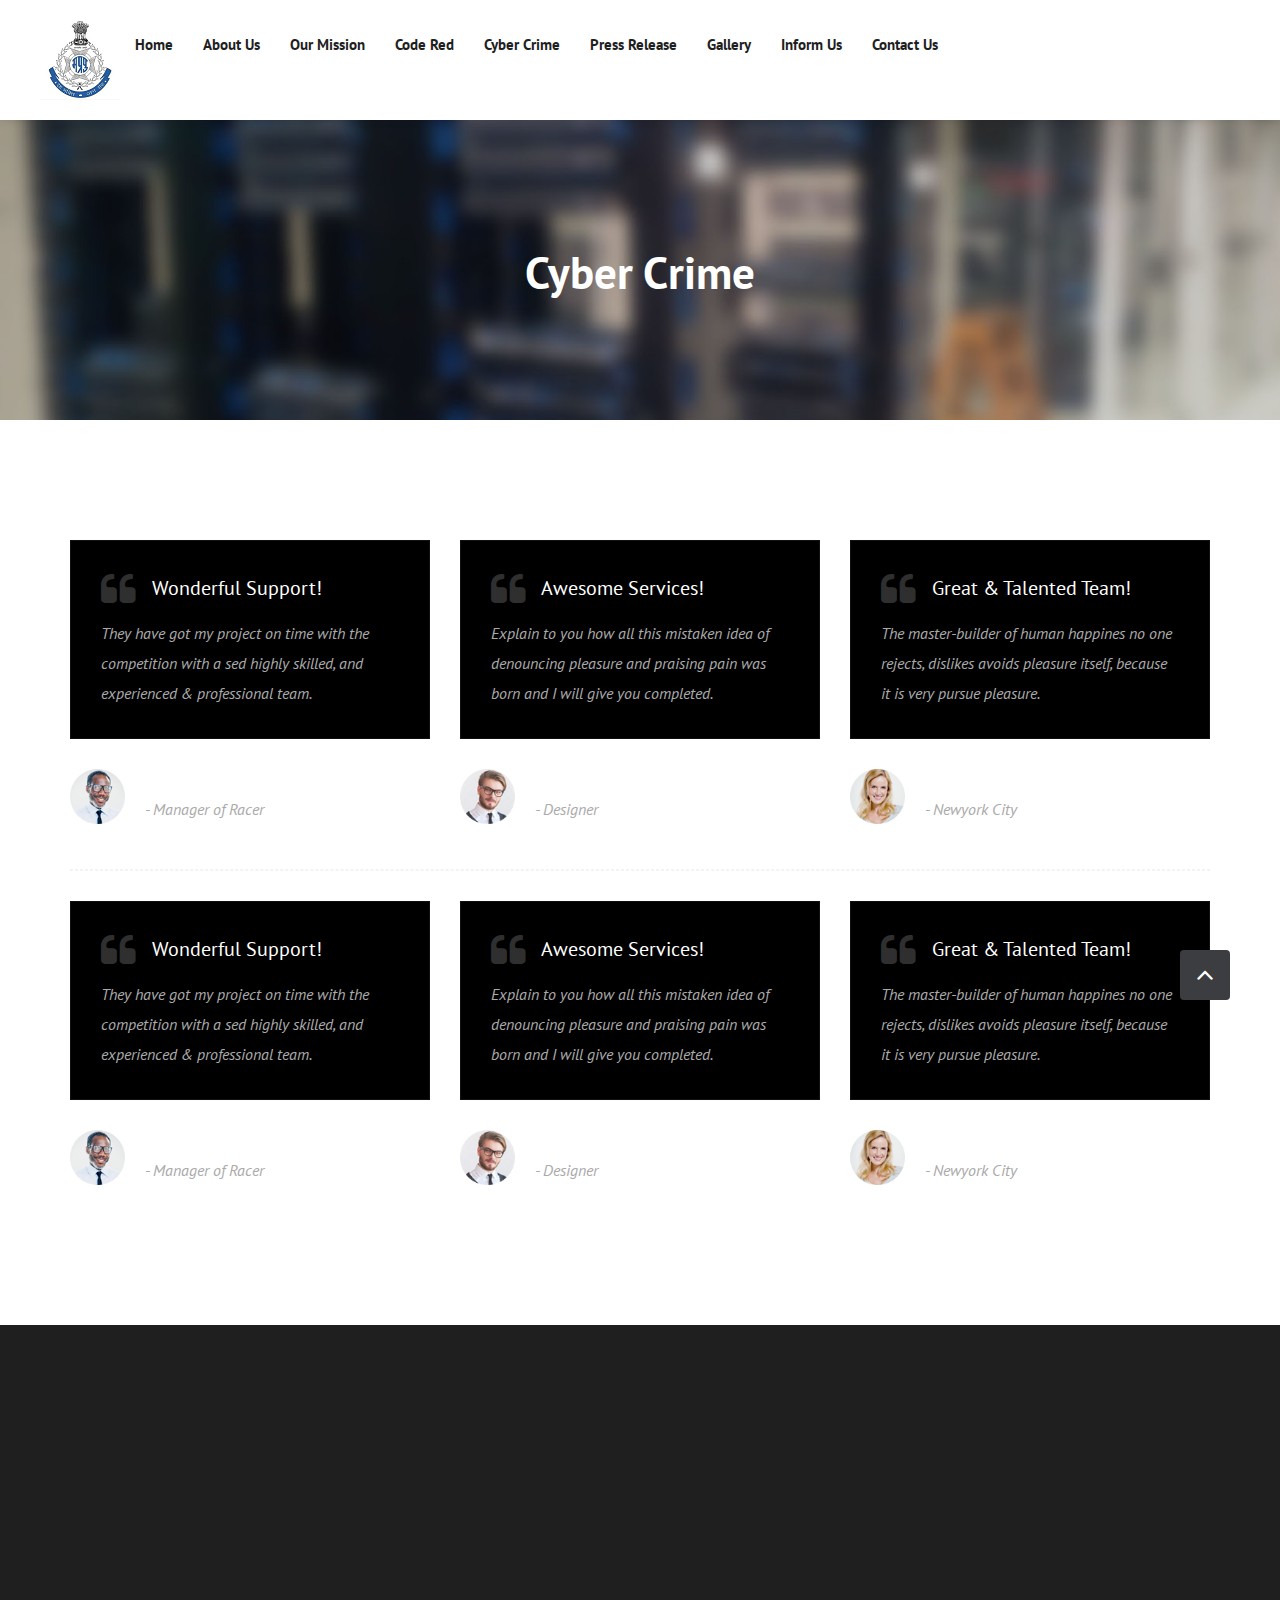
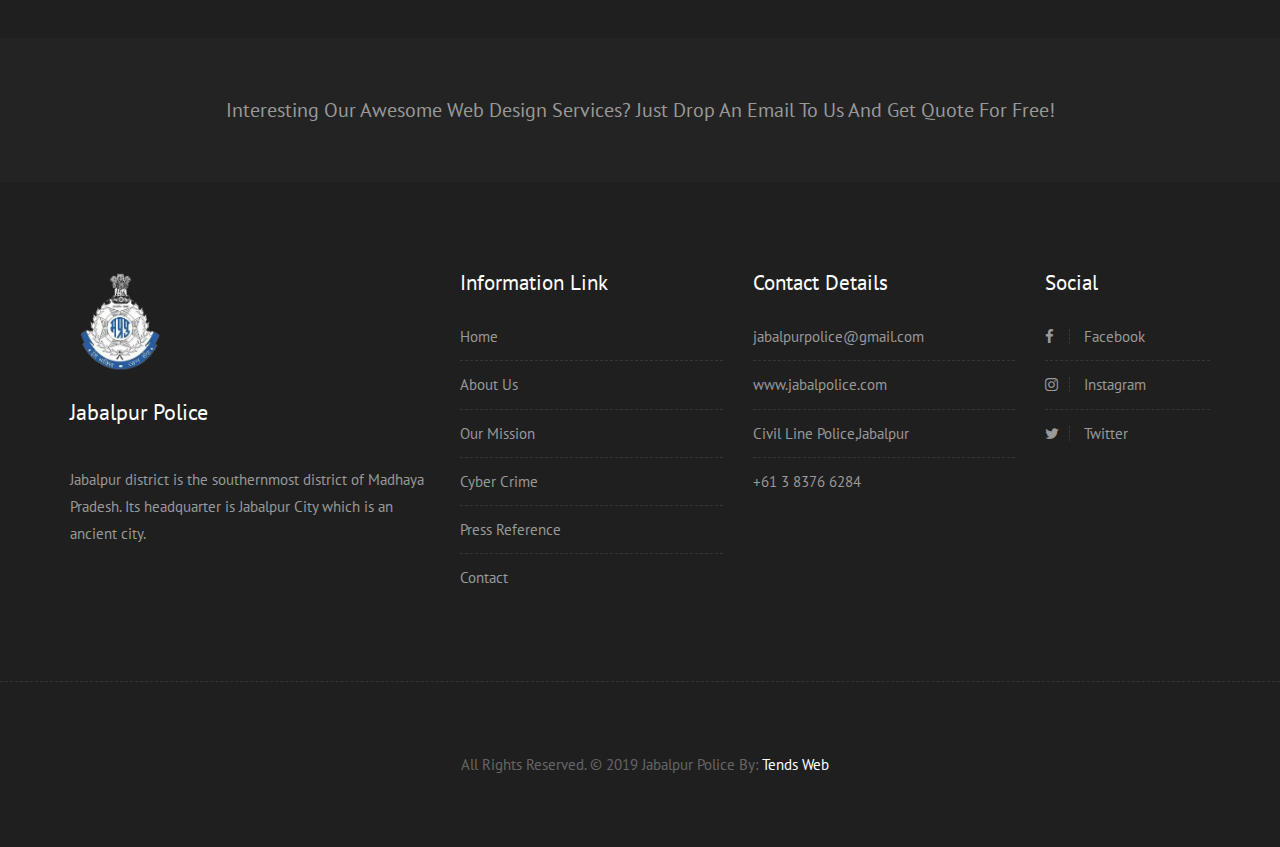
<file: cyber_crime.html>
<!DOCTYPE html>


<html lang="en">

    <!-- Basic -->
    <meta charset="utf-8">
    <meta http-equiv="X-UA-Compatible" content="IE=edge">   
   
    <!-- Mobile Metas -->
    <meta name="viewport" content="width=device-width, minimum-scale=1.0, maximum-scale=1.0, user-scalable=no">
 
     <!-- Site Metas -->
    <title>Jabalpur Police</title>   
    <meta name="keywords" content="">
    <meta name="description" content="">
    <meta name="author" content="">

    <!-- Site Icons -->
    <link rel="shortcut icon" href="images/jabalpur_logo1.png" type="image/x-icon" />
    <link rel="apple-touch-icon" href="images/jabalpur_logo.png">

    <!-- Bootstrap CSS -->
    <link rel="stylesheet" href="css/bootstrap.min.css">
    <!-- Site CSS -->
    <link rel="stylesheet" href="style.css">
    <!-- Colors CSS -->
    <link rel="stylesheet" href="css/colors.css">
    <!-- ALL VERSION CSS -->
    <link rel="stylesheet" href="css/versions.css">
    <!-- Responsive CSS -->
    <link rel="stylesheet" href="css/responsive.css">
    <!-- Custom CSS -->
    <link rel="stylesheet" href="css/custom.css">

    <!-- Modernizer for Portfolio -->
    <script src="js/modernizer.js"></script>

    <!--[if lt IE 9]>
      <script src="https://oss.maxcdn.com/libs/html5shiv/3.7.0/html5shiv.js"></script>
      <script src="https://oss.maxcdn.com/libs/respond.js/1.4.2/respond.min.js"></script>
    <![endif]-->

</head>
<body class="host_version"> 

	<!-- Modal -->
	<!--div class="modal fade" id="login" tabindex="-1" role="dialog" aria-labelledby="myModalLabel">
	  <div class="modal-dialog" role="document">
		<div class="modal-content">
			<div class="modal-header tit-up">
				<button type="button" class="close" data-dismiss="modal" aria-hidden="true">&times;</button>
				<h4 class="modal-title">Customer Login</h4>
			</div>
			<div class="modal-body customer-box row">
				<div class="col-md-12">
					<!-- Nav tabs ->
					<ul class="nav nav-tabs">
						<li class="active"><a href="#Login" data-toggle="tab">Login</a></li>
						<li><a href="#Registration" data-toggle="tab">Registration</a></li>
					</ul>
					<!-- Tab panes ->
					<div class="tab-content">
						<div class="tab-pane active" id="Login">
							<form role="form" class="form-horizontal">
							<div class="form-group">
								<div class="col-sm-12">
									<input class="form-control" id="email1" placeholder="Name" type="text">
								</div>
							</div>
							<div class="form-group">
								<div class="col-sm-12">
									<input class="form-control" id="exampleInputPassword1" placeholder="Email" type="email">
								</div>
							</div>
							<div class="row">
								<div class="col-sm-10">
									<button type="submit" class="btn btn-light btn-radius btn-brd grd1">
										Submit
									</button>
									<a class="for-pwd" href="javascript:;">Forgot your password?</a>
								</div>
							</div>
							</form>
						</div>
						<div class="tab-pane" id="Registration">
							<form role="form" class="form-horizontal">
							<div class="form-group">
								<div class="col-sm-12">
									<input class="form-control" placeholder="Name" type="text">
								</div>
							</div>
							<div class="form-group">
								<div class="col-sm-12">
									<input class="form-control" id="email" placeholder="Email" type="email">
								</div>
							</div>
							<div class="form-group">
								<div class="col-sm-12">
									<input class="form-control" id="mobile" placeholder="Mobile" type="email">
								</div>
							</div>
							<div class="form-group">
								<div class="col-sm-12">
									<input class="form-control" id="password" placeholder="Password" type="password">
								</div>
							</div>
							<div class="row">							
								<div class="col-sm-10">
									<button type="button" class="btn btn-light btn-radius btn-brd grd1">
										Save &amp; Continue
									</button>
									<button type="button" class="btn btn-light btn-radius btn-brd grd1">
										Cancel</button>
								</div>
							</div>
							</form>
						</div>
					</div>
				</div>
			</div>
		</div>
	  </div>
	</div-->
    <header class="header header_style_01">
        <nav class="megamenu navbar navbar-default">
            
                <div class="navbar-header">
                    <button type="button" class="navbar-toggle collapsed" data-toggle="collapse" data-target="#navbar" aria-expanded="false" aria-controls="navbar">
                        <span class="sr-only">Toggle navigation</span>
                        <span class="icon-bar"></span>
                        <span class="icon-bar"></span>
                        <span class="icon-bar"></span>
                    </button>

					<!--h3 style="text-align:center;">Jabalpur Police</h3-->
                    <a  href="index.html"><img src="images/logos/jabalpur_logo1.png" alt="image"></a>
					
                </div>
                <div id="navbar" class="navbar-collapse collapse">
                    <ul class="nav navbar-nav">
                        <li><a  href="index.html" style="font-size:15px;">Home</a></li>
                        <li><a href="about.html" style="font-size:15px;">About Us </a></li>
                        <li><a href="mission.html" style="font-size:15px;">Our Mission</a></li>
                        <li><a href="code_red.html" style="font-size:15px;">Code Red</a></li>
                        <li><a href="cyber_crime.html" style="font-size:15px;">Cyber Crime</a></li>
                        <li><a href="press_reference.html" style="font-size:15px;">Press Release</a></li>
						<li><a href="gallery.html" style="font-size:15px;"> Gallery</a></li>
						<li><a href="inform_us.html" style="font-size:15px;">Inform Us</a></li>
                        <li><a href="contact_us.html" style="font-size:15px;">Contact Us</a></li>
                    </ul>
                    <!--ul class="nav navbar-nav navbar-right">
                        <li><a class="btn-light btn-radius btn-brd log" href="#" data-toggle="modal" data-target="#login"><i class="flaticon-padlock"></i> Customer Login</a></li>
                    </ul-->
                </div>
            
        </nav>
    </header>
    <!-- LOADER -->
	<div id="preloader">
		<div class="loading">
			<div class="finger finger-1">
				<div class="finger-item">
				<span></span><i></i>
				</div>
			</div>
  			<div class="finger finger-2">
				<div class="finger-item">
				<span></span><i></i>
				</div>
			</div>
  			<div class="finger finger-3">
				<div class="finger-item">
				  <span></span><i></i>
				</div>
			</div>
  			<div class="finger finger-4">
				<div class="finger-item">
				<span></span><i></i>
				</div>
			</div>
  			<div class="last-finger">
				<div class="last-finger-item"><i></i></div>
			</div>
		</div>
	</div>
	<!-- END LOADER -->

	
	<div class="all-title-box">
		<div class="container text-center">
			<h1>Cyber Crime <span class="m_1"></span></h1>
		</div>
	</div>
	
    <div id="testimonial-box" class="section wb">
        <div class="container">
			<div class="row">
				<div class="col-md-4 col-sm-6 col-xs-12">
					<div class="testimonial clearfix">
						<div class="desc">
							<h3><i class="fa fa-quote-left"></i> Wonderful Support!</h3>
							<p class="lead">They have got my project on time with the competition with a sed highly skilled, and experienced & professional team.</p>
						</div>
						<div class="testi-meta">
							<img src="uploads/testi_01.png" alt="" class="img-responsive alignleft">
							<h4>James Fernando <small>- Manager of Racer</small></h4>
						</div>
						<!-- end testi-meta -->
					</div>
					<!-- end testimonial -->
				</div>
				<div class="col-md-4 col-sm-6 col-xs-12">
					<div class="testimonial clearfix">
						<div class="desc">
							<h3><i class="fa fa-quote-left"></i> Awesome Services!</h3>
							<p class="lead">Explain to you how all this mistaken idea of denouncing pleasure and praising pain was born and I will give you completed.</p>
						</div>
						<div class="testi-meta">
							<img src="uploads/testi_02.png" alt="" class="img-responsive alignleft">
							<h4>Jacques Philips <small>- Designer</small></h4>
						</div>
						<!-- end testi-meta -->
					</div>
					<!-- end testimonial -->
				</div>
				<div class="col-md-4 col-sm-6 col-xs-12">
					<div class="testimonial clearfix">
						<div class="desc">
							<h3><i class="fa fa-quote-left"></i> Great & Talented Team!</h3>
							<p class="lead">The master-builder of human happines no one rejects, dislikes avoids pleasure itself, because it is very pursue pleasure. </p>
						</div>
						<div class="testi-meta">
							<img src="uploads/testi_03.png" alt="" class="img-responsive alignleft">
							<h4>Venanda Mercy <small>- Newyork City</small></h4>
						</div>
						<!-- end testi-meta -->
					</div>
					<!-- end testimonial -->
				</div>
			</div>
			<hr class="hr3">
			<div class="row">
				<div class="col-md-4 col-sm-6 col-xs-12">
					<div class="testimonial clearfix">
						<div class="desc">
							<h3><i class="fa fa-quote-left"></i> Wonderful Support!</h3>
							<p class="lead">They have got my project on time with the competition with a sed highly skilled, and experienced & professional team.</p>
						</div>
						<div class="testi-meta">
							<img src="uploads/testi_01.png" alt="" class="img-responsive alignleft">
							<h4>James Fernando <small>- Manager of Racer</small></h4>
						</div>
						<!-- end testi-meta -->
					</div>
					<!-- end testimonial -->
				</div>
				<div class="col-md-4 col-sm-6 col-xs-12">
					<div class="testimonial clearfix">
						<div class="desc">
							<h3><i class="fa fa-quote-left"></i> Awesome Services!</h3>
							<p class="lead">Explain to you how all this mistaken idea of denouncing pleasure and praising pain was born and I will give you completed.</p>
						</div>
						<div class="testi-meta">
							<img src="uploads/testi_02.png" alt="" class="img-responsive alignleft">
							<h4>Jacques Philips <small>- Designer</small></h4>
						</div>
						<!-- end testi-meta -->
					</div>
					<!-- end testimonial -->
				</div>
				<div class="col-md-4 col-sm-6 col-xs-12">
					<div class="testimonial clearfix">
						<div class="desc">
							<h3><i class="fa fa-quote-left"></i> Great & Talented Team!</h3>
							<p class="lead">The master-builder of human happines no one rejects, dislikes avoids pleasure itself, because it is very pursue pleasure. </p>
						</div>
						<div class="testi-meta">
							<img src="uploads/testi_03.png" alt="" class="img-responsive alignleft">
							<h4>Venanda Mercy <small>- Newyork City</small></h4>
						</div>
						<!-- end testi-meta -->
					</div><!-- end testimonial -->
				</div>
			</div>
		</div>
    </div><!-- end section -->

    <div class="parallax section db parallax-off" style="background-image:url('uploads/parallax_02.jpg');">
        <div class="container">
            <div class="row logos">
                <div class="col-md-2 col-sm-2 col-xs-6 wow fadeInUp">
                    <a href="#"><img src="uploads/logo_01.png" alt="" class="img-repsonsive"></a>
                </div>
                <div class="col-md-2 col-sm-2 col-xs-6 wow fadeInUp">
                    <a href="#"><img src="uploads/logo_02.png" alt="" class="img-repsonsive"></a>
                </div>
                <div class="col-md-2 col-sm-2 col-xs-6 wow fadeInUp">
                    <a href="#"><img src="uploads/logo_03.png" alt="" class="img-repsonsive"></a>
                </div>
                <div class="col-md-2 col-sm-2 col-xs-6 wow fadeInUp">
                    <a href="#"><img src="uploads/logo_04.png" alt="" class="img-repsonsive"></a>
                </div>
                <div class="col-md-2 col-sm-2 col-xs-6 wow fadeInUp">
                    <a href="#"><img src="uploads/logo_05.png" alt="" class="img-repsonsive"></a>
                </div>
                <div class="col-md-2 col-sm-2 col-xs-6 wow fadeInUp">
                    <a href="#"><img src="uploads/logo_06.png" alt="" class="img-repsonsive"></a>
                </div>
            </div><!-- end row -->
        </div><!-- end container -->
    </div><!-- end section -->

    <section class="section nopad cac text-center">
        <a href="#"><h3>Interesting our awesome web design services? Just drop an email to us and get quote for free!</h3></a>
    </section>

       <footer class="footer">
        <div class="container">
            <div class="row">
                <div class="col-md-4 col-sm-4 col-xs-12">
                    <div class="widget clearfix">
                        <div class="widget-title">
                            <img src="images/logos/j12.png" alt="" style="height:100px;width:100px;"><br><br>
                            <h2 style="color:#fff;">Jabalpur Police</h2>
                        </div>
                        <p> Jabalpur district is the southernmost district of Madhaya Pradesh. Its headquarter is Jabalpur City which is an ancient city.</p>
                        
                    </div><!-- end clearfix -->
                </div><!-- end col -->

				<div class="col-md-3 col-sm-3 col-xs-12">
                    <div class="widget clearfix">
                        <div class="widget-title">
                            <h3>Information Link</h3>
                        </div>
                        <ul class="footer-links">
                            <li><a href="index.html">Home</a></li>
                            <li><a href="about.html">About Us</a></li>
                            <li><a href="mission.html">Our Mission</a></li>
							<li><a href="cyber_crime.html">Cyber Crime </a></li>
							<li><a href="press_reference.html">Press Reference</a></li>
							<li><a href="contact_us.html">Contact</a></li>
                        </ul><!-- end links -->
                    </div><!-- end clearfix -->
                </div><!-- end col -->
				
                <div class="col-md-3 col-sm-3 col-xs-12">
                    <div class="widget clearfix">
                        <div class="widget-title">
                            <h3>Contact Details</h3>
                        </div>

                        <ul class="footer-links">
                            <li><a href="mailto:#">jabalpurpolice@gmail.com</a></li>
                            <li><a href="#">www.jabalpolice.com</a></li>
                            <li>Civil Line Police,Jabalpur</li>
                            <li>+61 3 8376 6284</li>
                        </ul><!-- end links -->
                    </div><!-- end clearfix -->
                </div><!-- end col -->

                <div class="col-md-2 col-sm-2 col-xs-12">
                    <div class="widget clearfix">
                        <div class="widget-title">
                            <h3>Social</h3>
                        </div>
                        <ul class="footer-links" >
                            <li><a href="#"><i class="fa fa-facebook" ></i> Facebook</a></li>
                            <li><a href="#"><i class="fa fa-instagram"></i> Instagram</a></li>
                            <li><a href="#"><i class="fa fa-twitter"></i> Twitter</a></li>
                            
                        </ul><!-- end links -->
                    </div><!-- end clearfix -->
                </div><!-- end col -->
            </div><!-- end row -->
        </div><!-- end container -->
    </footer><!-- end footer -->

    <div class="copyrights">
        <div class="container">
            <div class="footer-distributed">
                <div class="footer-ceneter" style="text-align:center;">                   
                    <p class="footer-company-name">All Rights Reserved. &copy; 2019 Jabalpur Police By: <a href="https://www.tendsweb.com">Tends Web</a> </p> 
                </div>

              
            </div>
        </div><!-- end container -->
    </div><!-- end copyrights -->

    <a href="#" id="scroll-to-top" class="dmtop global-radius"><i class="fa fa-angle-up"></i></a>

    <!-- ALL JS FILES -->
    <script src="js/all.js"></script>
    <!-- ALL PLUGINS -->
    <script src="js/custom.js"></script>

</body>
</html>
</file>
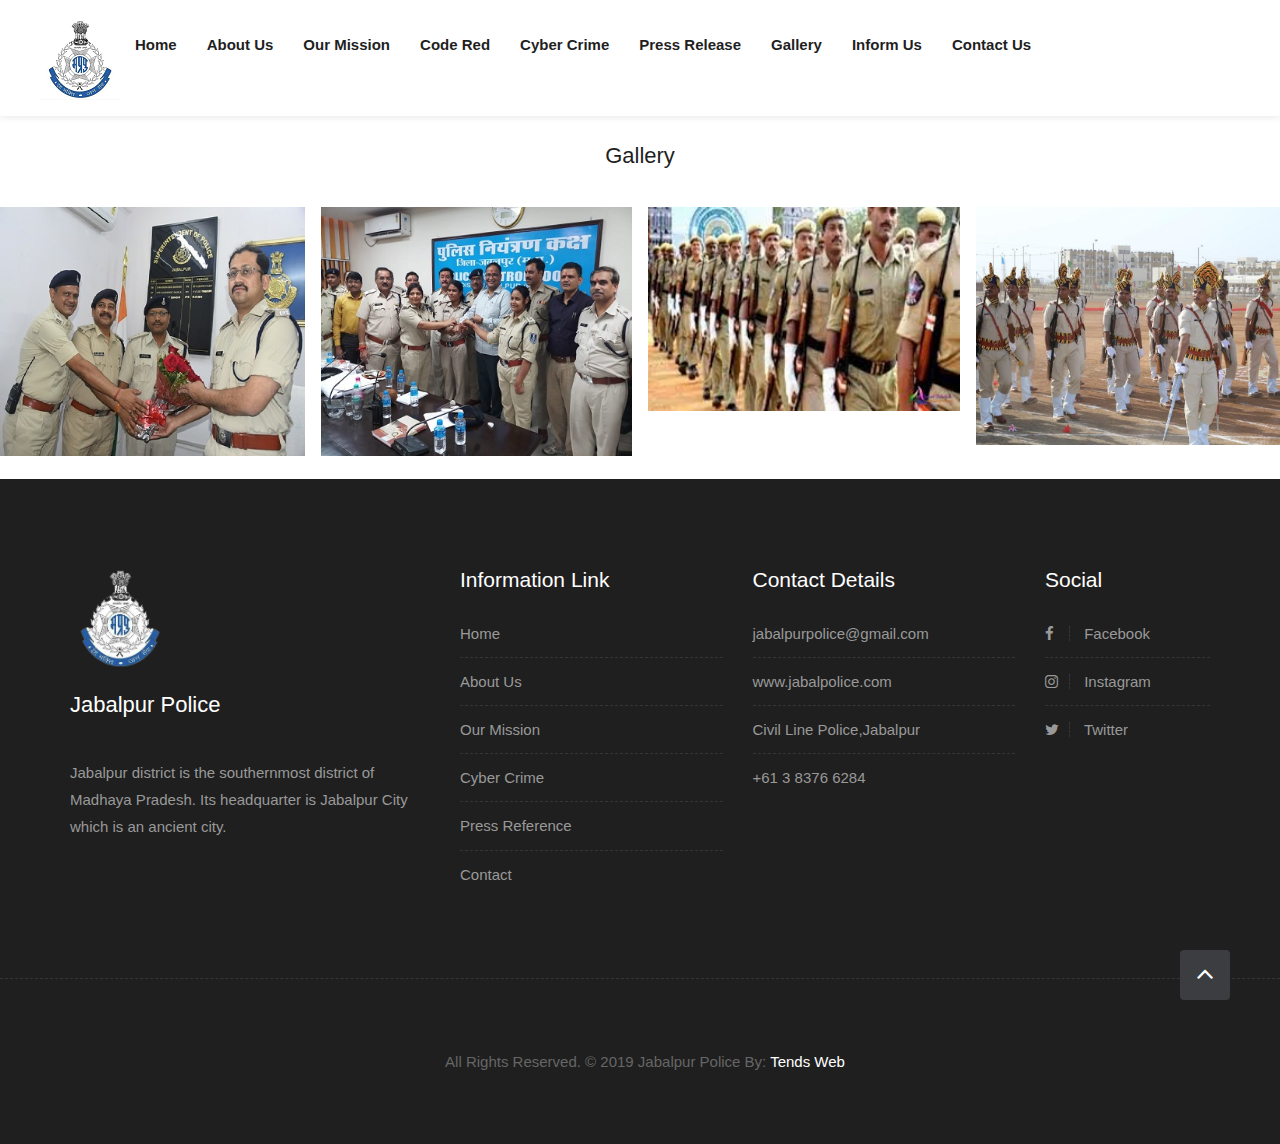
<file: gallery.html>
<!DOCTYPE html>

<html lang="en">

    <!-- Basic -->
    <meta charset="utf-8">
    <meta http-equiv="X-UA-Compatible" content="IE=edge">   
   
    <!-- Mobile Metas -->
    <meta name="viewport" content="width=device-width, minimum-scale=1.0, maximum-scale=1.0, user-scalable=no">
 
     <!-- Site Metas -->
   <title>Jabalpur Police</title>   
    <meta name="keywords" content="">
    <meta name="description" content="">
    <meta name="author" content="">

    <!-- Site Icons -->
    <link rel="shortcut icon" href="images/jabalpur_logo1.png" type="image/x-icon" />
    <link rel="apple-touch-icon" href="images/jabalpur_logo.png">

    <!-- Bootstrap CSS -->
    <link rel="stylesheet" href="css/bootstrap.min.css">
    <!-- Site CSS -->
    <link rel="stylesheet" href="style.css">
    <!-- Colors CSS -->
    <link rel="stylesheet" href="css/colors.css">
    <!-- ALL VERSION CSS -->
    <link rel="stylesheet" href="css/versions.css">
    <!-- Responsive CSS -->
    <link rel="stylesheet" href="css/responsive.css">
    <!-- Custom CSS -->
    <link rel="stylesheet" href="css/custom.css">
     
	 
    <!-- Modernizer for Portfolio -->
    <script src="js/modernizer.js"></script>
	
<style>
body {
  font-family: Verdana, sans-serif;
  margin: 0;
}

* {
  box-sizing: border-box;
}

.row > .column {
  padding: 0 8px;
}

.row:after {
  content: "";
  display: table;
  clear: both;
}

.column {
  float: left;
  width: 25%;
}

/* The Modal (background) */
.modal {
  display: none;
  position: fixed;
  z-index: 1;
  padding-top: 100px;
  left: 0;
  top: 0;
  width: 100%;
  height: 100%;
  overflow: auto;
  background-color: black;
}

/* Modal Content */
.modal-content {
  position: relative;
  background-color: #fefefe;
  margin: auto;
  padding: 0;
  width: 90%;
  max-width: 1200px;
}

/* The Close Button */
.close {
  color: white;
  position: absolute;
  top: 10px;
  right: 25px;
  font-size: 35px;
  font-weight: bold;
}

.close:hover,
.close:focus {
  color: #999;
  text-decoration: none;
  cursor: pointer;
}

.mySlides {
  display: none;
}

.cursor {
  cursor: pointer;
}

/* Next & previous buttons */
.prev,
.next {
  cursor: pointer;
  position: absolute;
  top: 50%;
  width: auto;
  padding: 16px;
  margin-top: -50px;
  color: white;
  font-weight: bold;
  font-size: 20px;
  transition: 0.6s ease;
  border-radius: 0 3px 3px 0;
  user-select: none;
  -webkit-user-select: none;
}

/* Position the "next button" to the right */
.next {
  right: 0;
  border-radius: 3px 0 0 3px;
}

/* On hover, add a black background color with a little bit see-through */
.prev:hover,
.next:hover {
  background-color: rgba(0, 0, 0, 0.8);
}

/* Number text (1/3 etc) */
.numbertext {
  color: #f2f2f2;
  font-size: 12px;
  padding: 8px 12px;
  position: absolute;
  top: 0;
}

img {
  margin-bottom: -4px;
}

.caption-container {
  text-align: center;
  background-color: black;
  padding: 2px 16px;
  color: white;
}

.demo {
  opacity: 0.6;
}

.active,
.demo:hover {
  opacity: 1;
}

img.hover-shadow {
  transition: 0.3s;
}

.hover-shadow:hover {
  box-shadow: 0 4px 8px 0 rgba(0, 0, 0, 0.2), 0 6px 20px 0 rgba(0, 0, 0, 0.19);
}
</style>
    <!--[if lt IE 9]>
      <script src="https://oss.maxcdn.com/libs/html5shiv/3.7.0/html5shiv.js"></script>
      <script src="https://oss.maxcdn.com/libs/respond.js/1.4.2/respond.min.js"></script>
    <![endif]-->

</head>
<body class="host_version"> 

	<!-- Modal -->
	<!--div class="modal fade" id="login" tabindex="-1" role="dialog" aria-labelledby="myModalLabel">
	  <div class="modal-dialog" role="document">
		<div class="modal-content">
			<div class="modal-header tit-up">
				<button type="button" class="close" data-dismiss="modal" aria-hidden="true">&times;</button>
				<h4 class="modal-title">Customer Login</h4>
			</div>
			<div class="modal-body customer-box row">
				<div class="col-md-12">
					<!-- Nav tabs ->
					<ul class="nav nav-tabs">
						<li class="active"><a href="#Login" data-toggle="tab">Login</a></li>
						<li><a href="#Registration" data-toggle="tab">Registration</a></li>
					</ul>
					<!-- Tab panes ->
					<div class="tab-content">
						<div class="tab-pane active" id="Login">
							<form role="form" class="form-horizontal">
							<div class="form-group">
								<div class="col-sm-12">
									<input class="form-control" id="email1" placeholder="Name" type="text">
								</div>
							</div>
							<div class="form-group">
								<div class="col-sm-12">
									<input class="form-control" id="exampleInputPassword1" placeholder="Email" type="email">
								</div>
							</div>
							<div class="row">
								<div class="col-sm-10">
									<button type="submit" class="btn btn-light btn-radius btn-brd grd1">
										Submit
									</button>
									<a class="for-pwd" href="javascript:;">Forgot your password?</a>
								</div>
							</div>
							</form>
						</div>
						<div class="tab-pane" id="Registration">
							<form role="form" class="form-horizontal">
							<div class="form-group">
								<div class="col-sm-12">
									<input class="form-control" placeholder="Name" type="text">
								</div>
							</div>
							<div class="form-group">
								<div class="col-sm-12">
									<input class="form-control" id="email" placeholder="Email" type="email">
								</div>
							</div>
							<div class="form-group">
								<div class="col-sm-12">
									<input class="form-control" id="mobile" placeholder="Mobile" type="email">
								</div>
							</div>
							<div class="form-group">
								<div class="col-sm-12">
									<input class="form-control" id="password" placeholder="Password" type="password">
								</div>
							</div>
							<div class="row">							
								<div class="col-sm-10">
									<button type="button" class="btn btn-light btn-radius btn-brd grd1">
										Save &amp; Continue
									</button>
									<button type="button" class="btn btn-light btn-radius btn-brd grd1">
										Cancel</button>
								</div>
							</div>
							</form>
						</div>
					</div>
				</div>
			</div>
		</div>
	  </div>
	</div-->
   
   <header class="header header_style_01">
        <nav class="megamenu navbar navbar-default">
            
                <div class="navbar-header">
                    <button type="button" class="navbar-toggle collapsed" data-toggle="collapse" data-target="#navbar" aria-expanded="false" aria-controls="navbar">
                        <span class="sr-only">Toggle navigation</span>
                        <span class="icon-bar"></span>
                        <span class="icon-bar"></span>
                        <span class="icon-bar"></span>
                    </button>

					<!--h3 style="text-align:center;">Jabalpur Police</h3-->
                    <a  href="index.html"><img src="images/logos/jabalpur_logo1.png" alt="image"></a>
					
                </div>
                <div id="navbar" class="navbar-collapse collapse">
                    <ul class="nav navbar-nav">
                        <li><a  href="index.html" style="font-size:15px;">Home</a></li>
                        <li><a href="about.html" style="font-size:15px;">About Us </a></li>
                        <li><a href="mission.html" style="font-size:15px;">Our Mission</a></li>
                        <li><a href="code_red.html" style="font-size:15px;">Code Red</a></li>
                        <li><a href="cyber_crime.html" style="font-size:15px;">Cyber Crime</a></li>
                        <li><a href="press_reference.html" style="font-size:15px;">Press Release</a></li>
						<li><a href="gallery.html" style="font-size:15px;"> Gallery</a></li>
						<li><a href="inform_us.html" style="font-size:15px;">Inform Us</a></li>
                        <li><a href="contact_us.html" style="font-size:15px;">Contact Us</a></li>
                    </ul>
                    <!--ul class="nav navbar-nav navbar-right">
                        <li><a class="btn-light btn-radius btn-brd log" href="#" data-toggle="modal" data-target="#login"><i class="flaticon-padlock"></i> Customer Login</a></li>
                    </ul-->
                </div>
            
        </nav>
    </header>
    <!-- LOADER -->
	<div id="preloader">
		<div class="loading">
			<div class="finger finger-1">
				<div class="finger-item">
				<span></span><i></i>
				</div>
			</div>
  			<div class="finger finger-2">
				<div class="finger-item">
				<span></span><i></i>
				</div>
			</div>
  			<div class="finger finger-3">
				<div class="finger-item">
				  <span></span><i></i>
				</div>
			</div>
  			<div class="finger finger-4">
				<div class="finger-item">
				<span></span><i></i>
				</div>
			</div>
  			<div class="last-finger">
				<div class="last-finger-item"><i></i></div>
			</div>
		</div>
	</div>
	<!-- END LOADER -->

  <!--START GALLERY-->
  <br><div class="row">
  <h2 style="text-align:center;">Gallery</h2><br>
  <div class="column">
    <img src="images/j_pic4.jpg" style="width:100%" onclick="openModal();currentSlide(1)" class="hover-shadow cursor">
  </div>
  <div class="column">
    <img src="images/j_pic5.jpg" style="width:100%" onclick="openModal();currentSlide(2)" class="hover-shadow cursor">
  </div>
  <div class="column">
    <img src="images/jabalpur_pic1.jpg" style="width:100%" onclick="openModal();currentSlide(3)" class="hover-shadow cursor">
  </div>
  <div class="column">
    <img src="images/j_pic1.jpg" style="width:100%" onclick="openModal();currentSlide(4)" class="hover-shadow cursor">
  </div>
</div>

<div id="myModal" class="modal">
  <span class="close cursor" onclick="closeModal()">&times;</span>
  <div class="modal-content">

    <div class="mySlides">
      <div class="numbertext">1 / 4</div>
      <img src="images/j_pic4.jpg" style="width:100%">
    </div>

    <div class="mySlides">
      <div class="numbertext">2 / 4</div>
      <img src="images/jabalpur_pic1.jpg" style="width:100%">
    </div>

    <div class="mySlides">
      <div class="numbertext">3 / 4</div>
      <img src="images/jabalpur_pic2.jpg" style="width:100%">
    </div>
    
    <div class="mySlides">
      <div class="numbertext">4 / 4</div>
      <img src="images/j_pic1.jpg" style="width:100%">
    </div>
    
    <a class="prev" onclick="plusSlides(-1)">&#10094;</a>
    <a class="next" onclick="plusSlides(1)">&#10095;</a>

    <div class="caption-container">
      <p id="caption"></p>
    </div>


    <div class="column">
      <img class="demo cursor" src="images/j_pic4.jpg" style="width:100%" onclick="currentSlide(1)" alt="">
    </div>
    <div class="column">
      <img class="demo cursor" src="images/j_pic5.jpg" style="width:100%" onclick="currentSlide(2)" alt="">
    </div>
    <div class="column">
      <img class="demo cursor" src="images/jabalpur_pic1.jpg" style="width:100%" onclick="currentSlide(3)" alt="">
    </div>
    <div class="column">
      <img class="demo cursor" src="images/j_pic1.jpg" style="width:100%" onclick="currentSlide(4)" alt="">
    </div>
  </div>
</div><br>
    <!--END GALLERY-->

   


     <footer class="footer">
        <div class="container">
            <div class="row">
                <div class="col-md-4 col-sm-4 col-xs-12">
                    <div class="widget clearfix">
                        <div class="widget-title">
                            <img src="images/logos/j12.png" alt="" style="height:100px;width:100px;"><br><br>
                            <h2 style="color:#fff;">Jabalpur Police</h2>
                        </div>
                        <p> Jabalpur district is the southernmost district of Madhaya Pradesh. Its headquarter is Jabalpur City which is an ancient city.</p>
                        
                    </div><!-- end clearfix -->
                </div><!-- end col -->

				<div class="col-md-3 col-sm-3 col-xs-12">
                    <div class="widget clearfix">
                        <div class="widget-title">
                            <h3>Information Link</h3>
                        </div>
                        <ul class="footer-links">
                            <li><a href="index.html">Home</a></li>
                            <li><a href="about.html">About Us</a></li>
                            <li><a href="mission.html">Our Mission</a></li>
							<li><a href="cyber_crime.html">Cyber Crime </a></li>
							<li><a href="press_reference.html">Press Reference</a></li>
							<li><a href="contact_us.html">Contact</a></li>
                        </ul><!-- end links -->
                    </div><!-- end clearfix -->
                </div><!-- end col -->
				
                <div class="col-md-3 col-sm-3 col-xs-12">
                    <div class="widget clearfix">
                        <div class="widget-title">
                            <h3>Contact Details</h3>
                        </div>

                        <ul class="footer-links">
                            <li><a href="mailto:#">jabalpurpolice@gmail.com</a></li>
                            <li><a href="#">www.jabalpolice.com</a></li>
                            <li>Civil Line Police,Jabalpur</li>
                            <li>+61 3 8376 6284</li>
                        </ul><!-- end links -->
                    </div><!-- end clearfix -->
                </div><!-- end col -->

                <div class="col-md-2 col-sm-2 col-xs-12">
                    <div class="widget clearfix">
                        <div class="widget-title">
                            <h3>Social</h3>
                        </div>
                        <ul class="footer-links" >
                            <li><a href="#"><i class="fa fa-facebook" ></i> Facebook</a></li>
                            <li><a href="#"><i class="fa fa-instagram"></i> Instagram</a></li>
                            <li><a href="#"><i class="fa fa-twitter"></i> Twitter</a></li>
                            
                        </ul><!-- end links -->
                    </div><!-- end clearfix -->
                </div><!-- end col -->
            </div><!-- end row -->
        </div><!-- end container -->
    </footer><!-- end footer -->

    <div class="copyrights">
        <div class="container">
            <div class="footer-distributed">
                <div class="footer-ceneter" style="text-align:center;">                   
                    <p class="footer-company-name">All Rights Reserved. &copy; 2019 Jabalpur Police By: <a href="https://www.tendsweb.com">Tends Web</a> </p> 
                </div>

              
            </div>
        </div><!-- end container -->
    </div><!-- end copyrights -->

    <a href="#" id="scroll-to-top" class="dmtop global-radius"><i class="fa fa-angle-up"></i></a>

    <!-- ALL JS FILES -->
    <script src="js/all.js"></script>
    <!-- ALL PLUGINS -->
    <script src="js/custom.js"></script>
	<script>
function openModal() {
  document.getElementById("myModal").style.display = "block";
}

function closeModal() {
  document.getElementById("myModal").style.display = "none";
}

var slideIndex = 1;
showSlides(slideIndex);

function plusSlides(n) {
  showSlides(slideIndex += n);
}

function currentSlide(n) {
  showSlides(slideIndex = n);
}

function showSlides(n) {
  var i;
  var slides = document.getElementsByClassName("mySlides");
  var dots = document.getElementsByClassName("demo");
  var captionText = document.getElementById("caption");
  if (n > slides.length) {slideIndex = 1}
  if (n < 1) {slideIndex = slides.length}
  for (i = 0; i < slides.length; i++) {
      slides[i].style.display = "none";
  }
  for (i = 0; i < dots.length; i++) {
      dots[i].className = dots[i].className.replace(" active", "");
  }
  slides[slideIndex-1].style.display = "block";
  dots[slideIndex-1].className += " active";
  captionText.innerHTML = dots[slideIndex-1].alt;
}
</script>
    
</body>
</html>
</file>
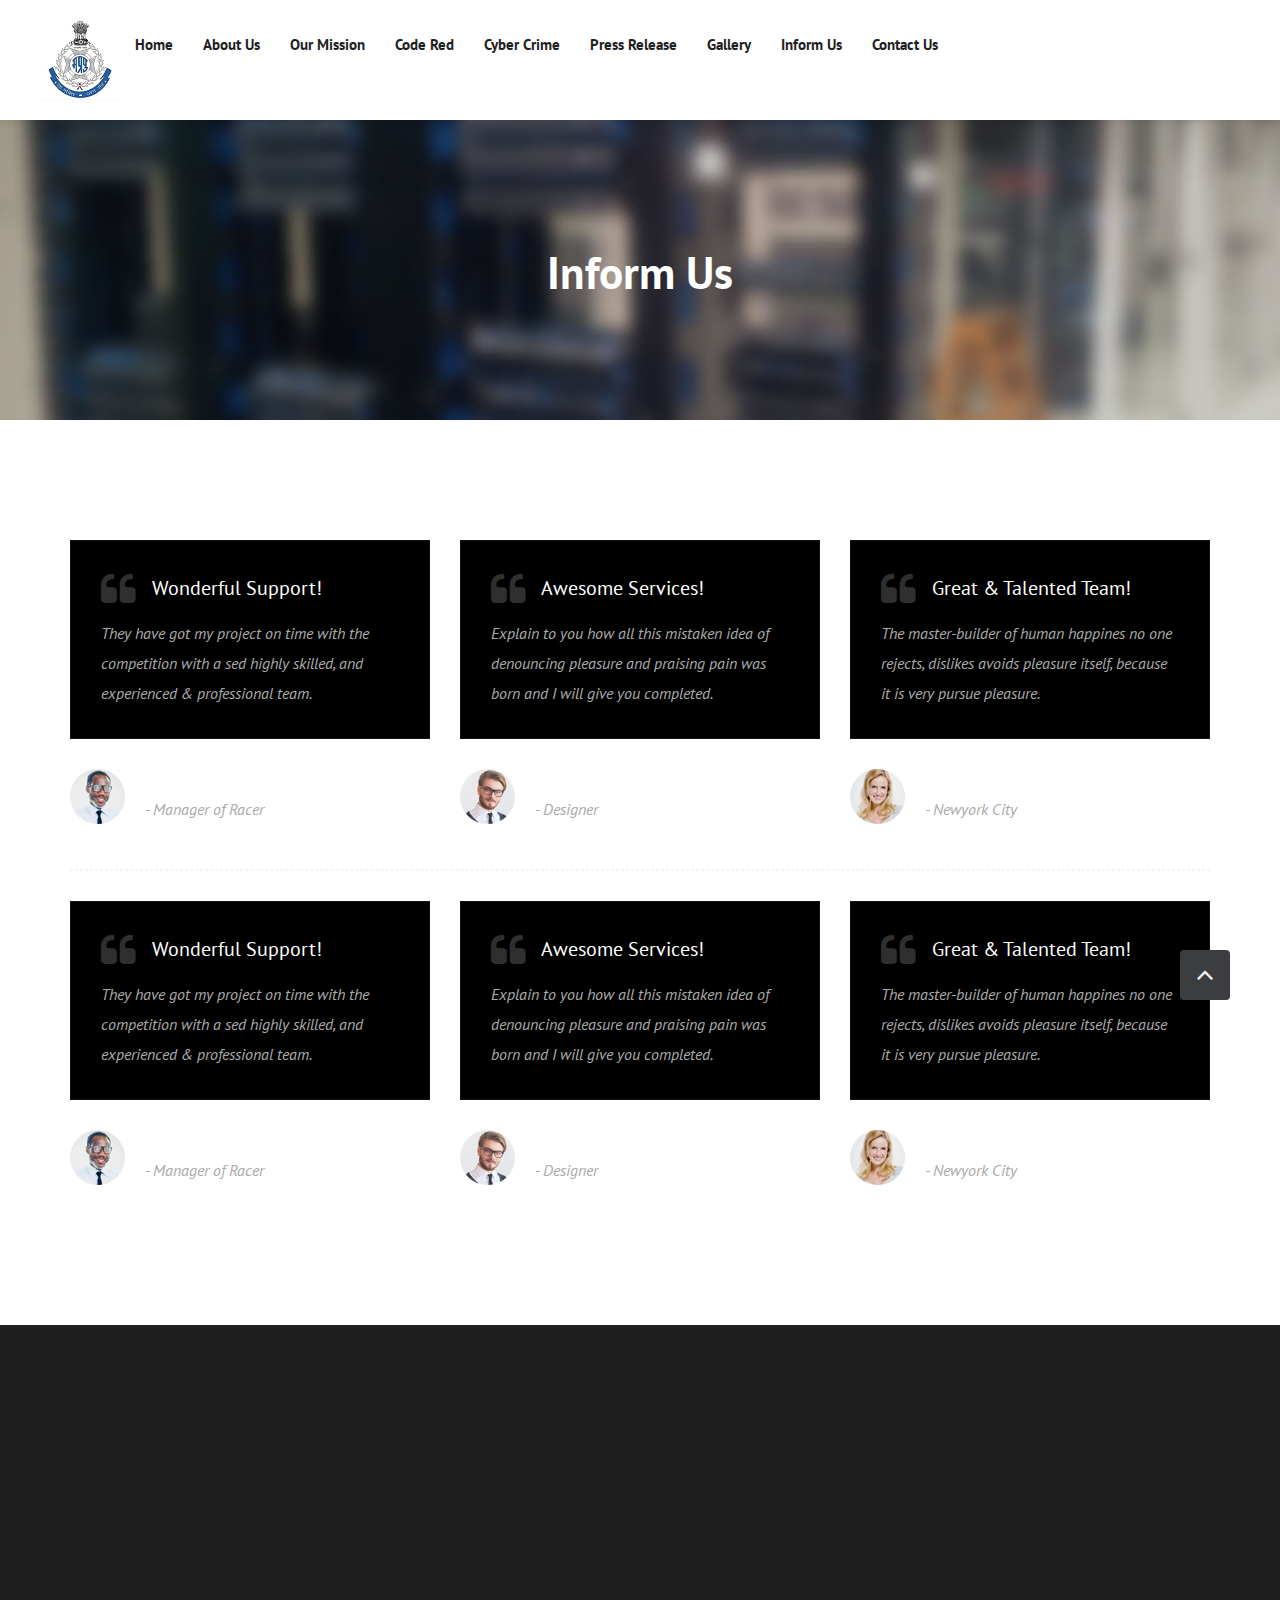
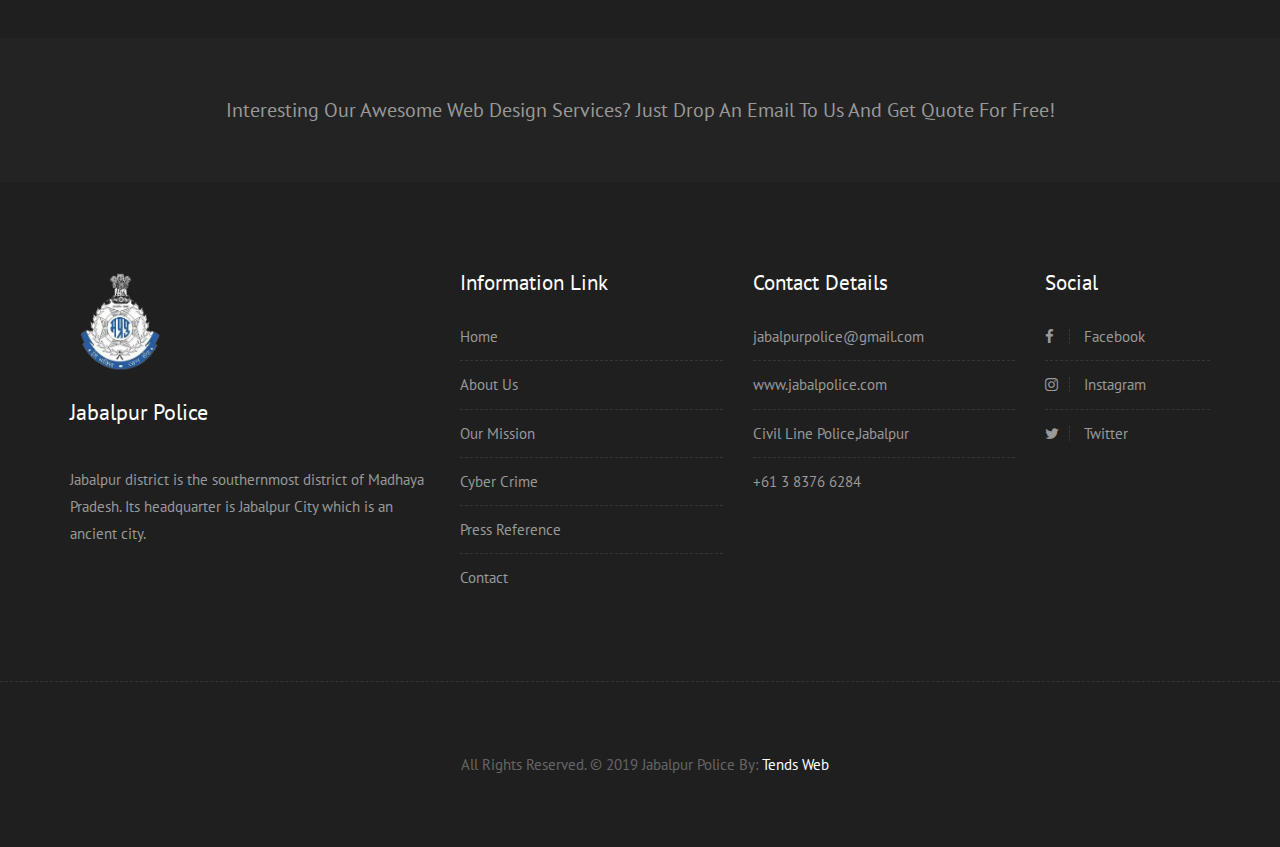
<file: inform_us.html>
<!DOCTYPE html>

<html lang="en">

    <!-- Basic -->
    <meta charset="utf-8">
    <meta http-equiv="X-UA-Compatible" content="IE=edge">   
   
    <!-- Mobile Metas -->
    <meta name="viewport" content="width=device-width, minimum-scale=1.0, maximum-scale=1.0, user-scalable=no">
 
     <!-- Site Metas -->
    <title>Jabalpur Police</title>   
    <meta name="keywords" content="">
    <meta name="description" content="">
    <meta name="author" content="">

    <!-- Site Icons -->
     <link rel="shortcut icon" href="images/jabalpur_logo1.png" type="image/x-icon" />
    <link rel="apple-touch-icon" href="images/jabalpur_logo.png">

    <!-- Bootstrap CSS -->
    <link rel="stylesheet" href="css/bootstrap.min.css">
    <!-- Site CSS -->
    <link rel="stylesheet" href="style.css">
    <!-- Colors CSS -->
    <link rel="stylesheet" href="css/colors.css">
    <!-- ALL VERSION CSS -->
    <link rel="stylesheet" href="css/versions.css">
    <!-- Responsive CSS -->
    <link rel="stylesheet" href="css/responsive.css">
    <!-- Custom CSS -->
    <link rel="stylesheet" href="css/custom.css">

    <!-- Modernizer for Portfolio -->
    <script src="js/modernizer.js"></script>

    <!--[if lt IE 9]>
      <script src="https://oss.maxcdn.com/libs/html5shiv/3.7.0/html5shiv.js"></script>
      <script src="https://oss.maxcdn.com/libs/respond.js/1.4.2/respond.min.js"></script>
    <![endif]-->

</head>
<body class="host_version"> 

	<!-- Modal -->
	<!--div class="modal fade" id="login" tabindex="-1" role="dialog" aria-labelledby="myModalLabel">
	  <div class="modal-dialog" role="document">
		<div class="modal-content">
			<div class="modal-header tit-up">
				<button type="button" class="close" data-dismiss="modal" aria-hidden="true">&times;</button>
				<h4 class="modal-title">Customer Login</h4>
			</div>
			<div class="modal-body customer-box row">
				<div class="col-md-12">
					<!-- Nav tabs ->
					<ul class="nav nav-tabs">
						<li class="active"><a href="#Login" data-toggle="tab">Login</a></li>
						<li><a href="#Registration" data-toggle="tab">Registration</a></li>
					</ul>
					<!-- Tab panes ->
					<div class="tab-content">
						<div class="tab-pane active" id="Login">
							<form role="form" class="form-horizontal">
							<div class="form-group">
								<div class="col-sm-12">
									<input class="form-control" id="email1" placeholder="Name" type="text">
								</div>
							</div>
							<div class="form-group">
								<div class="col-sm-12">
									<input class="form-control" id="exampleInputPassword1" placeholder="Email" type="email">
								</div>
							</div>
							<div class="row">
								<div class="col-sm-10">
									<button type="submit" class="btn btn-light btn-radius btn-brd grd1">
										Submit
									</button>
									<a class="for-pwd" href="javascript:;">Forgot your password?</a>
								</div>
							</div>
							</form>
						</div>
						<div class="tab-pane" id="Registration">
							<form role="form" class="form-horizontal">
							<div class="form-group">
								<div class="col-sm-12">
									<input class="form-control" placeholder="Name" type="text">
								</div>
							</div>
							<div class="form-group">
								<div class="col-sm-12">
									<input class="form-control" id="email" placeholder="Email" type="email">
								</div>
							</div>
							<div class="form-group">
								<div class="col-sm-12">
									<input class="form-control" id="mobile" placeholder="Mobile" type="email">
								</div>
							</div>
							<div class="form-group">
								<div class="col-sm-12">
									<input class="form-control" id="password" placeholder="Password" type="password">
								</div>
							</div>
							<div class="row">							
								<div class="col-sm-10">
									<button type="button" class="btn btn-light btn-radius btn-brd grd1">
										Save &amp; Continue
									</button>
									<button type="button" class="btn btn-light btn-radius btn-brd grd1">
										Cancel</button>
								</div>
							</div>
							</form>
						</div>
					</div>
				</div>
			</div>
		</div>
	  </div>
	</div-->
    <header class="header header_style_01">
        <nav class="megamenu navbar navbar-default">
            
                <div class="navbar-header">
                    <button type="button" class="navbar-toggle collapsed" data-toggle="collapse" data-target="#navbar" aria-expanded="false" aria-controls="navbar">
                        <span class="sr-only">Toggle navigation</span>
                        <span class="icon-bar"></span>
                        <span class="icon-bar"></span>
                        <span class="icon-bar"></span>
                    </button>

					<!--h3 style="text-align:center;">Jabalpur Police</h3-->
                    <a  href="index.html"><img src="images/logos/jabalpur_logo1.png" alt="image"></a>
					
                </div>
                <div id="navbar" class="navbar-collapse collapse">
                    <ul class="nav navbar-nav">
                        <li><a  href="index.html" style="font-size:15px;">Home</a></li>
                        <li><a href="about.html" style="font-size:15px;">About Us </a></li>
                        <li><a href="mission.html" style="font-size:15px;">Our Mission</a></li>
                        <li><a href="code_red.html" style="font-size:15px;">Code Red</a></li>
                        <li><a href="cyber_crime.html" style="font-size:15px;">Cyber Crime</a></li>
                        <li><a href="press_reference.html" style="font-size:15px;">Press Release</a></li>
						<li><a href="gallery.html" style="font-size:15px;"> Gallery</a></li>
						<li><a href="inform_us.html" style="font-size:15px;">Inform Us</a></li>
                        <li><a href="contact_us.html" style="font-size:15px;">Contact Us</a></li>
                    </ul>
                    <!--ul class="nav navbar-nav navbar-right">
                        <li><a class="btn-light btn-radius btn-brd log" href="#" data-toggle="modal" data-target="#login"><i class="flaticon-padlock"></i> Customer Login</a></li>
                    </ul-->
                </div>
            
        </nav>
    </header>
    <!-- LOADER -->
	<div id="preloader">
		<div class="loading">
			<div class="finger finger-1">
				<div class="finger-item">
				<span></span><i></i>
				</div>
			</div>
  			<div class="finger finger-2">
				<div class="finger-item">
				<span></span><i></i>
				</div>
			</div>
  			<div class="finger finger-3">
				<div class="finger-item">
				  <span></span><i></i>
				</div>
			</div>
  			<div class="finger finger-4">
				<div class="finger-item">
				<span></span><i></i>
				</div>
			</div>
  			<div class="last-finger">
				<div class="last-finger-item"><i></i></div>
			</div>
		</div>
	</div>
	<!-- END LOADER -->

   
	
	<div class="all-title-box">
		<div class="container text-center">
			<h1>Inform Us<span class="m_1"></span></h1>
		</div>
	</div>
	
    <div id="testimonial-box" class="section wb">
        <div class="container">
			<div class="row">
				<div class="col-md-4 col-sm-6 col-xs-12">
					<div class="testimonial clearfix">
						<div class="desc">
							<h3><i class="fa fa-quote-left"></i> Wonderful Support!</h3>
							<p class="lead">They have got my project on time with the competition with a sed highly skilled, and experienced & professional team.</p>
						</div>
						<div class="testi-meta">
							<img src="uploads/testi_01.png" alt="" class="img-responsive alignleft">
							<h4>James Fernando <small>- Manager of Racer</small></h4>
						</div>
						<!-- end testi-meta -->
					</div>
					<!-- end testimonial -->
				</div>
				<div class="col-md-4 col-sm-6 col-xs-12">
					<div class="testimonial clearfix">
						<div class="desc">
							<h3><i class="fa fa-quote-left"></i> Awesome Services!</h3>
							<p class="lead">Explain to you how all this mistaken idea of denouncing pleasure and praising pain was born and I will give you completed.</p>
						</div>
						<div class="testi-meta">
							<img src="uploads/testi_02.png" alt="" class="img-responsive alignleft">
							<h4>Jacques Philips <small>- Designer</small></h4>
						</div>
						<!-- end testi-meta -->
					</div>
					<!-- end testimonial -->
				</div>
				<div class="col-md-4 col-sm-6 col-xs-12">
					<div class="testimonial clearfix">
						<div class="desc">
							<h3><i class="fa fa-quote-left"></i> Great & Talented Team!</h3>
							<p class="lead">The master-builder of human happines no one rejects, dislikes avoids pleasure itself, because it is very pursue pleasure. </p>
						</div>
						<div class="testi-meta">
							<img src="uploads/testi_03.png" alt="" class="img-responsive alignleft">
							<h4>Venanda Mercy <small>- Newyork City</small></h4>
						</div>
						<!-- end testi-meta -->
					</div>
					<!-- end testimonial -->
				</div>
			</div>
			<hr class="hr3">
			<div class="row">
				<div class="col-md-4 col-sm-6 col-xs-12">
					<div class="testimonial clearfix">
						<div class="desc">
							<h3><i class="fa fa-quote-left"></i> Wonderful Support!</h3>
							<p class="lead">They have got my project on time with the competition with a sed highly skilled, and experienced & professional team.</p>
						</div>
						<div class="testi-meta">
							<img src="uploads/testi_01.png" alt="" class="img-responsive alignleft">
							<h4>James Fernando <small>- Manager of Racer</small></h4>
						</div>
						<!-- end testi-meta -->
					</div>
					<!-- end testimonial -->
				</div>
				<div class="col-md-4 col-sm-6 col-xs-12">
					<div class="testimonial clearfix">
						<div class="desc">
							<h3><i class="fa fa-quote-left"></i> Awesome Services!</h3>
							<p class="lead">Explain to you how all this mistaken idea of denouncing pleasure and praising pain was born and I will give you completed.</p>
						</div>
						<div class="testi-meta">
							<img src="uploads/testi_02.png" alt="" class="img-responsive alignleft">
							<h4>Jacques Philips <small>- Designer</small></h4>
						</div>
						<!-- end testi-meta -->
					</div>
					<!-- end testimonial -->
				</div>
				<div class="col-md-4 col-sm-6 col-xs-12">
					<div class="testimonial clearfix">
						<div class="desc">
							<h3><i class="fa fa-quote-left"></i> Great & Talented Team!</h3>
							<p class="lead">The master-builder of human happines no one rejects, dislikes avoids pleasure itself, because it is very pursue pleasure. </p>
						</div>
						<div class="testi-meta">
							<img src="uploads/testi_03.png" alt="" class="img-responsive alignleft">
							<h4>Venanda Mercy <small>- Newyork City</small></h4>
						</div>
						<!-- end testi-meta -->
					</div><!-- end testimonial -->
				</div>
			</div>
		</div>
    </div><!-- end section -->

    <div class="parallax section db parallax-off" style="background-image:url('uploads/parallax_02.jpg');">
        <div class="container">
            <div class="row logos">
                <div class="col-md-2 col-sm-2 col-xs-6 wow fadeInUp">
                    <a href="#"><img src="uploads/logo_01.png" alt="" class="img-repsonsive"></a>
                </div>
                <div class="col-md-2 col-sm-2 col-xs-6 wow fadeInUp">
                    <a href="#"><img src="uploads/logo_02.png" alt="" class="img-repsonsive"></a>
                </div>
                <div class="col-md-2 col-sm-2 col-xs-6 wow fadeInUp">
                    <a href="#"><img src="uploads/logo_03.png" alt="" class="img-repsonsive"></a>
                </div>
                <div class="col-md-2 col-sm-2 col-xs-6 wow fadeInUp">
                    <a href="#"><img src="uploads/logo_04.png" alt="" class="img-repsonsive"></a>
                </div>
                <div class="col-md-2 col-sm-2 col-xs-6 wow fadeInUp">
                    <a href="#"><img src="uploads/logo_05.png" alt="" class="img-repsonsive"></a>
                </div>
                <div class="col-md-2 col-sm-2 col-xs-6 wow fadeInUp">
                    <a href="#"><img src="uploads/logo_06.png" alt="" class="img-repsonsive"></a>
                </div>
            </div><!-- end row -->
        </div><!-- end container -->
    </div><!-- end section -->

    <section class="section nopad cac text-center">
        <a href="#"><h3>Interesting our awesome web design services? Just drop an email to us and get quote for free!</h3></a>
    </section>

     <footer class="footer">
        <div class="container">
            <div class="row">
                <div class="col-md-4 col-sm-4 col-xs-12">
                    <div class="widget clearfix">
                        <div class="widget-title">
                            <img src="images/logos/j12.png" alt="" style="height:100px;width:100px;"><br><br>
                            <h2 style="color:#fff;">Jabalpur Police</h2>
                        </div>
                        <p> Jabalpur district is the southernmost district of Madhaya Pradesh. Its headquarter is Jabalpur City which is an ancient city.</p>
                        
                    </div><!-- end clearfix -->
                </div><!-- end col -->

				<div class="col-md-3 col-sm-3 col-xs-12">
                    <div class="widget clearfix">
                        <div class="widget-title">
                            <h3>Information Link</h3>
                        </div>
                        <ul class="footer-links">
                            <li><a href="index.html">Home</a></li>
                            <li><a href="about.html">About Us</a></li>
                            <li><a href="mission.html">Our Mission</a></li>
							<li><a href="cyber_crime.html">Cyber Crime </a></li>
							<li><a href="press_reference.html">Press Reference</a></li>
							<li><a href="contact_us.html">Contact</a></li>
                        </ul><!-- end links -->
                    </div><!-- end clearfix -->
                </div><!-- end col -->
				
                <div class="col-md-3 col-sm-3 col-xs-12">
                    <div class="widget clearfix">
                        <div class="widget-title">
                            <h3>Contact Details</h3>
                        </div>

                        <ul class="footer-links">
                            <li><a href="mailto:#">jabalpurpolice@gmail.com</a></li>
                            <li><a href="#">www.jabalpolice.com</a></li>
                            <li>Civil Line Police,Jabalpur</li>
                            <li>+61 3 8376 6284</li>
                        </ul><!-- end links -->
                    </div><!-- end clearfix -->
                </div><!-- end col -->

                <div class="col-md-2 col-sm-2 col-xs-12">
                    <div class="widget clearfix">
                        <div class="widget-title">
                            <h3>Social</h3>
                        </div>
                        <ul class="footer-links" >
                            <li><a href="#"><i class="fa fa-facebook" ></i> Facebook</a></li>
                            <li><a href="#"><i class="fa fa-instagram"></i> Instagram</a></li>
                            <li><a href="#"><i class="fa fa-twitter"></i> Twitter</a></li>
                            
                        </ul><!-- end links -->
                    </div><!-- end clearfix -->
                </div><!-- end col -->
            </div><!-- end row -->
        </div><!-- end container -->
    </footer><!-- end footer -->

    <div class="copyrights">
        <div class="container">
            <div class="footer-distributed">
                <div class="footer-ceneter" style="text-align:center;">                   
                    <p class="footer-company-name">All Rights Reserved. &copy; 2019 Jabalpur Police By: <a href="https://www.tendsweb.com">Tends Web</a> </p> 
                </div>

              
            </div>
        </div><!-- end container -->
    </div><!-- end copyrights -->

    <a href="#" id="scroll-to-top" class="dmtop global-radius"><i class="fa fa-angle-up"></i></a>

    <!-- ALL JS FILES -->
    <script src="js/all.js"></script>
    <!-- ALL PLUGINS -->
    <script src="js/custom.js"></script>

</body>
</html>
</file>
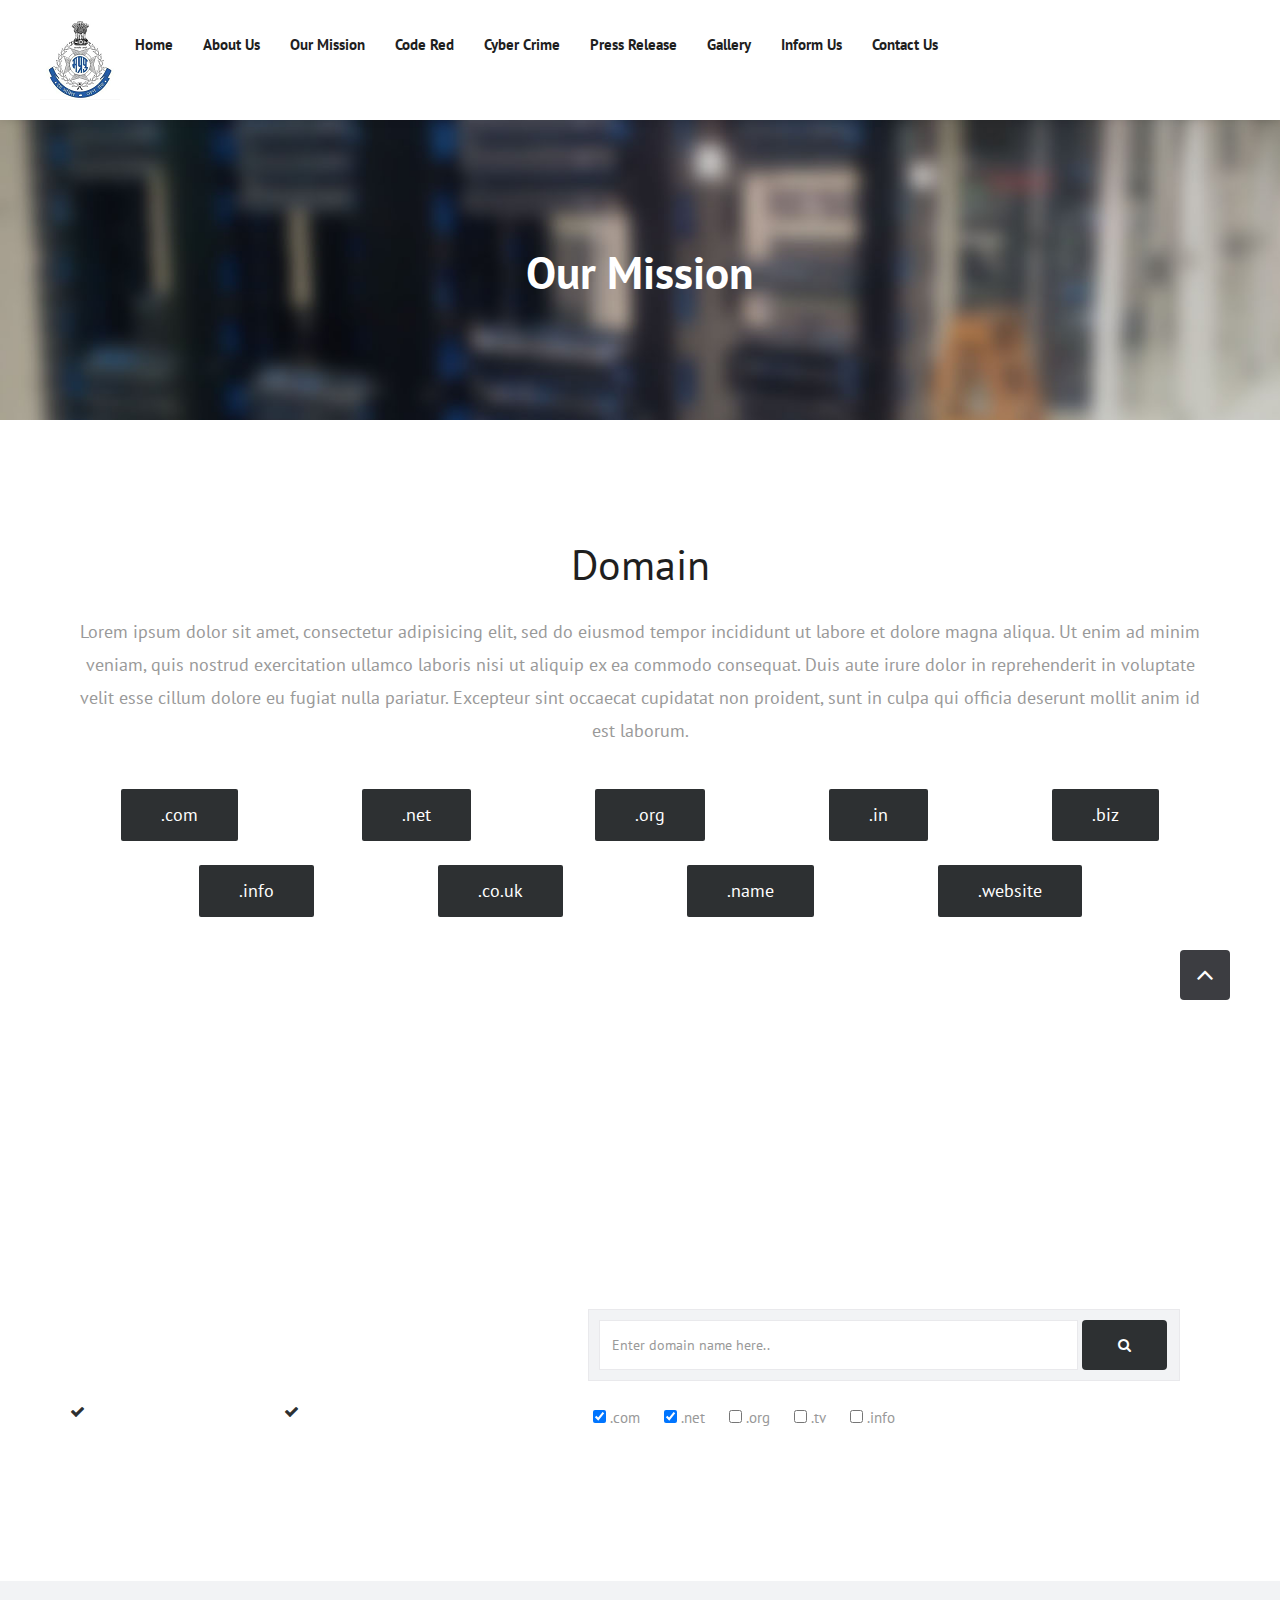
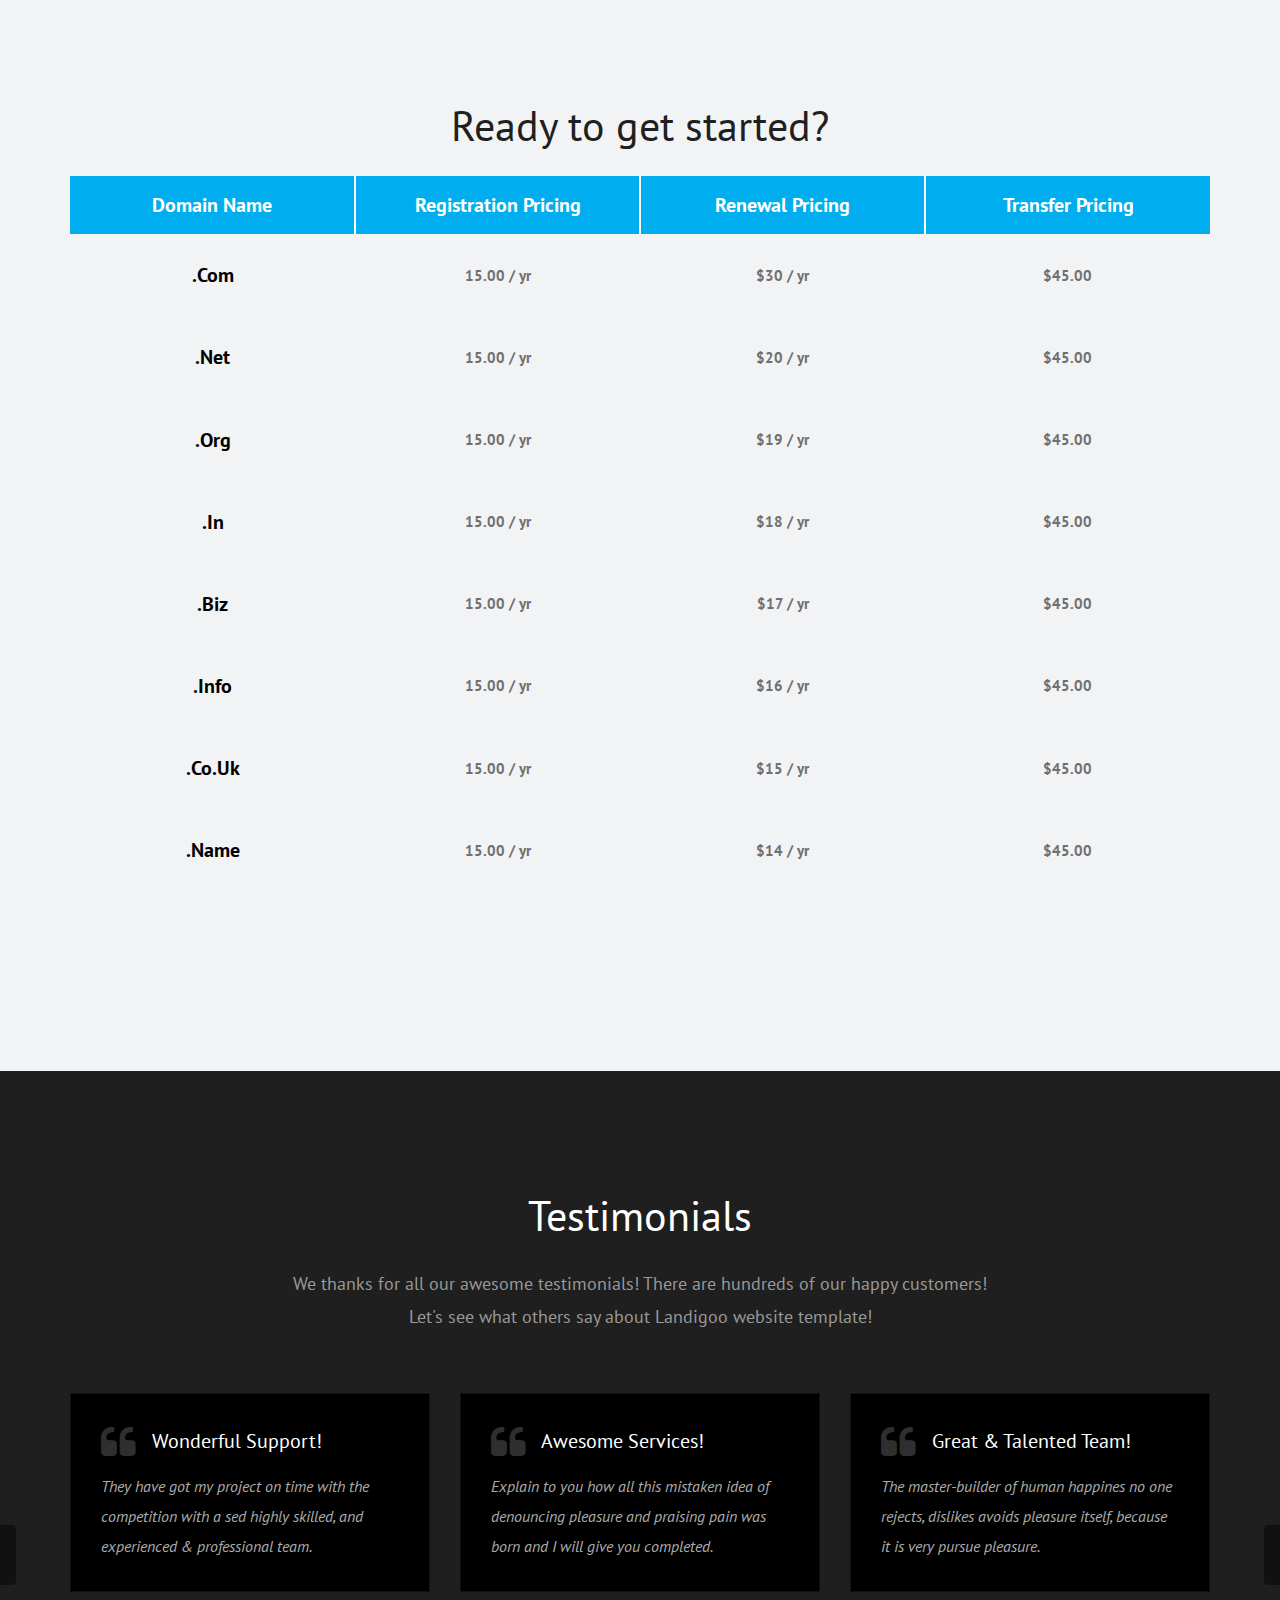
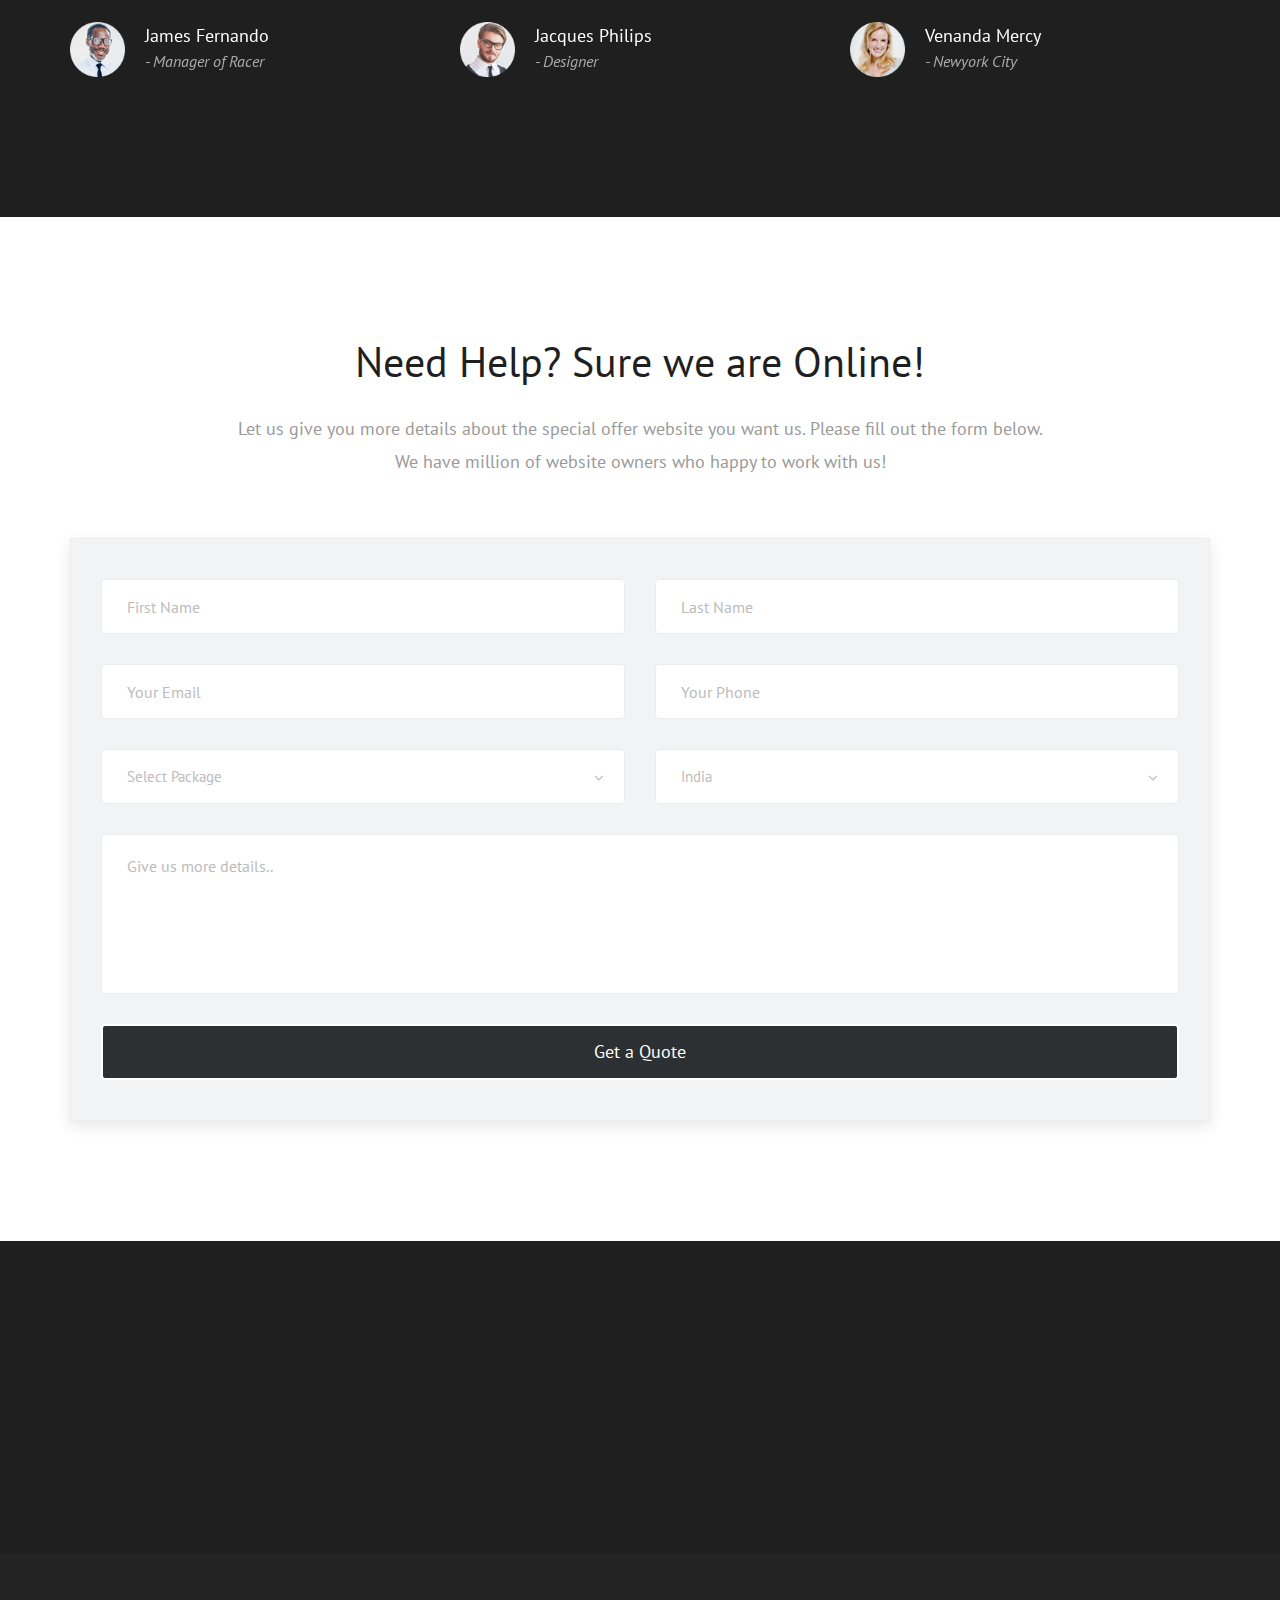
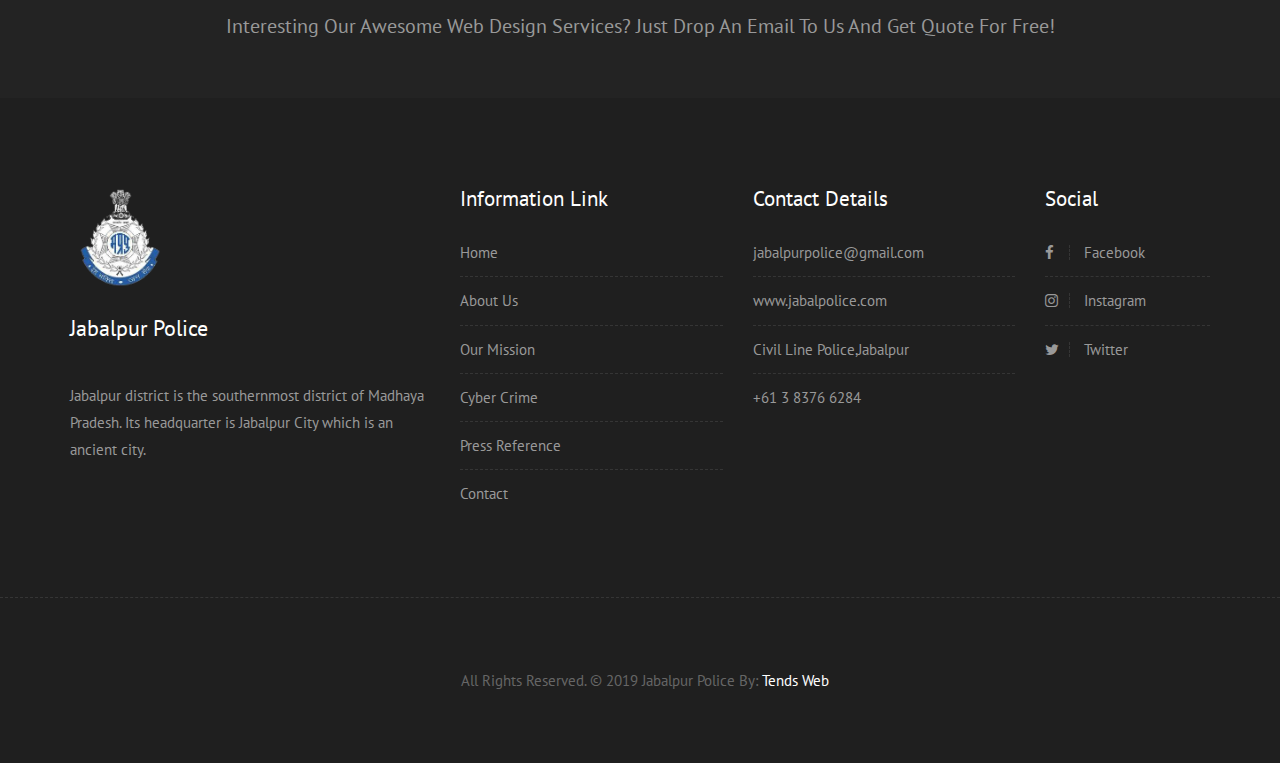
<file: mission.html>
<!DOCTYPE html>


<html lang="en">

    <!-- Basic -->
    <meta charset="utf-8">
    <meta http-equiv="X-UA-Compatible" content="IE=edge">   
   
    <!-- Mobile Metas -->
    <meta name="viewport" content="width=device-width, minimum-scale=1.0, maximum-scale=1.0, user-scalable=no">
 
     <!-- Site Metas -->
    <title>Jabalpur Police</title>   
    <meta name="keywords" content="">
    <meta name="description" content="">
    <meta name="author" content="">

    <!-- Site Icons -->
     <link rel="shortcut icon" href="images/jabalpur_logo1.png" type="image/x-icon" />
    <link rel="apple-touch-icon" href="images/jabalpur_logo.png">

    <!-- Bootstrap CSS -->
    <link rel="stylesheet" href="css/bootstrap.min.css">
    <!-- Site CSS -->
    <link rel="stylesheet" href="style.css">
    <!-- Colors CSS -->
    <link rel="stylesheet" href="css/colors.css">
    <!-- ALL VERSION CSS -->
    <link rel="stylesheet" href="css/versions.css">
    <!-- Responsive CSS -->
    <link rel="stylesheet" href="css/responsive.css">
    <!-- Custom CSS -->
    <link rel="stylesheet" href="css/custom.css">

    <!-- Modernizer for Portfolio -->
    <script src="js/modernizer.js"></script>

    <!--[if lt IE 9]>
      <script src="https://oss.maxcdn.com/libs/html5shiv/3.7.0/html5shiv.js"></script>
      <script src="https://oss.maxcdn.com/libs/respond.js/1.4.2/respond.min.js"></script>
    <![endif]-->

</head>
<body class="host_version"> 

	<!-- Modal -->
	<!--div class="modal fade" id="login" tabindex="-1" role="dialog" aria-labelledby="myModalLabel">
	  <div class="modal-dialog" role="document">
		<div class="modal-content">
			<div class="modal-header tit-up">
				<button type="button" class="close" data-dismiss="modal" aria-hidden="true">&times;</button>
				<h4 class="modal-title">Customer Login</h4>
			</div>
			<div class="modal-body customer-box row">
				<div class="col-md-12">
					<!-- Nav tabs ->
					<ul class="nav nav-tabs">
						<li class="active"><a href="#Login" data-toggle="tab">Login</a></li>
						<li><a href="#Registration" data-toggle="tab">Registration</a></li>
					</ul>
					<!-- Tab panes ->
					<div class="tab-content">
						<div class="tab-pane active" id="Login">
							<form role="form" class="form-horizontal">
							<div class="form-group">
								<div class="col-sm-12">
									<input class="form-control" id="email1" placeholder="Name" type="text">
								</div>
							</div>
							<div class="form-group">
								<div class="col-sm-12">
									<input class="form-control" id="exampleInputPassword1" placeholder="Email" type="email">
								</div>
							</div>
							<div class="row">
								<div class="col-sm-10">
									<button type="submit" class="btn btn-light btn-radius btn-brd grd1">
										Submit
									</button>
									<a class="for-pwd" href="javascript:;">Forgot your password?</a>
								</div>
							</div>
							</form>
						</div>
						<div class="tab-pane" id="Registration">
							<form role="form" class="form-horizontal">
							<div class="form-group">
								<div class="col-sm-12">
									<input class="form-control" placeholder="Name" type="text">
								</div>
							</div>
							<div class="form-group">
								<div class="col-sm-12">
									<input class="form-control" id="email" placeholder="Email" type="email">
								</div>
							</div>
							<div class="form-group">
								<div class="col-sm-12">
									<input class="form-control" id="mobile" placeholder="Mobile" type="email">
								</div>
							</div>
							<div class="form-group">
								<div class="col-sm-12">
									<input class="form-control" id="password" placeholder="Password" type="password">
								</div>
							</div>
							<div class="row">							
								<div class="col-sm-10">
									<button type="button" class="btn btn-light btn-radius btn-brd grd1">
										Save &amp; Continue
									</button>
									<button type="button" class="btn btn-light btn-radius btn-brd grd1">
										Cancel</button>
								</div>
							</div>
							</form>
						</div>
					</div>
				</div>
			</div>
		</div>
	  </div>
	</div-->
    <header class="header header_style_01">
        <nav class="megamenu navbar navbar-default">
            
                <div class="navbar-header">
                    <button type="button" class="navbar-toggle collapsed" data-toggle="collapse" data-target="#navbar" aria-expanded="false" aria-controls="navbar">
                        <span class="sr-only">Toggle navigation</span>
                        <span class="icon-bar"></span>
                        <span class="icon-bar"></span>
                        <span class="icon-bar"></span>
                    </button>

					<!--h3 style="text-align:center;">Jabalpur Police</h3-->
                    <a  href="index.html"><img src="images/logos/jabalpur_logo1.png" alt="image"></a>
					
                </div>
                <div id="navbar" class="navbar-collapse collapse">
                    <ul class="nav navbar-nav">
                        <li><a  href="index.html" style="font-size:15px;">Home</a></li>
                        <li><a href="about.html" style="font-size:15px;">About Us </a></li>
                        <li><a href="mission.html" style="font-size:15px;">Our Mission</a></li>
                        <li><a href="code_red.html" style="font-size:15px;">Code Red</a></li>
                        <li><a href="cyber_crime.html" style="font-size:15px;">Cyber Crime</a></li>
                        <li><a href="press_reference.html" style="font-size:15px;">Press Release</a></li>
						<li><a href="gallery.html" style="font-size:15px;"> Gallery</a></li>
						<li><a href="inform_us.html" style="font-size:15px;">Inform Us</a></li>
                        <li><a href="contact_us.html" style="font-size:15px;">Contact Us</a></li>
                    </ul>
                    <!--ul class="nav navbar-nav navbar-right">
                        <li><a class="btn-light btn-radius btn-brd log" href="#" data-toggle="modal" data-target="#login"><i class="flaticon-padlock"></i> Customer Login</a></li>
                    </ul-->
                </div>
            
        </nav>
    </header>
    <!-- LOADER -->
	<div id="preloader">
		<div class="loading">
			<div class="finger finger-1">
				<div class="finger-item">
				<span></span><i></i>
				</div>
			</div>
  			<div class="finger finger-2">
				<div class="finger-item">
				<span></span><i></i>
				</div>
			</div>
  			<div class="finger finger-3">
				<div class="finger-item">
				  <span></span><i></i>
				</div>
			</div>
  			<div class="finger finger-4">
				<div class="finger-item">
				<span></span><i></i>
				</div>
			</div>
  			<div class="last-finger">
				<div class="last-finger-item"><i></i></div>
			</div>
		</div>
	</div>
	<!-- END LOADER -->

	<div class="all-title-box">
		<div class="container text-center">
			<h1>Our Mission<span class="m_1"></span></h1>
		</div>
	</div>
	
    <div id="overviews" class="section wb">
        <div class="container">
            <div class="section-title row text-center">
                <div class="col-md-12">
                    <h3>Domain</h3>
                    <p class="lead">Lorem ipsum dolor sit amet, consectetur adipisicing elit, sed do eiusmod tempor incididunt ut labore et dolore magna aliqua. Ut enim ad minim veniam, quis nostrud exercitation ullamco laboris nisi ut aliquip ex ea commodo consequat. Duis aute irure dolor in reprehenderit in voluptate velit esse cillum dolore eu fugiat nulla pariatur. Excepteur sint occaecat cupidatat non proident, sunt in culpa qui officia deserunt mollit anim id est laborum.</p>
                </div>
				<div class="col-md-12">
					<div class="list-domain">
						<ul>
							<li><a class="btn btn-light grd1 effect-1 btn-radius btn-brd" href="#">.com</a><li>
							<li><a class="btn btn-light grd1 effect-1 btn-radius btn-brd" href="#">.net</a><li>
							<li><a class="btn btn-light grd1 effect-1 btn-radius btn-brd" href="#">.org</a><li>
							<li><a class="btn btn-light grd1 effect-1 btn-radius btn-brd" href="#">.in</a><li>
							<li><a class="btn btn-light grd1 effect-1 btn-radius btn-brd" href="#">.biz</a><li>
							<li><a class="btn btn-light grd1 effect-1 btn-radius btn-brd" href="#">.info</a><li>
							<li><a class="btn btn-light grd1 effect-1 btn-radius btn-brd" href="#">.co.uk</a><li>
							<li><a class="btn btn-light grd1 effect-1 btn-radius btn-brd" href="#">.name</a><li>
							<li><a class="btn btn-light grd1 effect-1 btn-radius btn-brd" href="#">.website</a><li>
						</ul>
					</div>
				</div>
            </div><!-- end title -->
        </div><!-- end container -->
    </div><!-- end section -->

	<div id="domain" class="parallax section noover" data-stellar-background-ratio="0.7" style="background-image:url('uploads/parallax_11.jpg');">
        <div class="container">
            <div class="row text-center">
                <div class="col-md-5 col-sm-12">
                    <div class="customwidget text-left">
                        <h1>Find Your Domain</h1>
                        <p>With our awesome domain name search form, you can search any domain names with tons of extensions.</p>
                        <ul class="list-inline">
                            <li><i class="fa fa-check"></i> 20k Domains Sold in 2017</li>
                            <li><i class="fa fa-check"></i> 4k Website Created</li>
                        </ul>                        
                    </div>
                </div>
                <!-- end col -->

                <div class="col-md-7">
                    <form class="checkdomain form-inline">
                        <div class="checkdomain-wrapper">
                            <div class="form-group">
                                <label class="sr-only" for="domainnamehere">Domain name</label>
                                <input type="text" class="form-control" id="domainnamehere" placeholder="Enter domain name here..">
                                <button type="submit" class="btn btn-primary grd1"><i class="fa fa-search"></i></button>
                            </div>
                            <hr>
                            <div class="clearfix"></div>
                            <div class="checkbox checkbox-warning">
                                <input id="domaincom" type="checkbox" class="styled" checked>
                                <label for="domaincom">.com</label>
                            </div>
                            <div class="checkbox checkbox-warning">
                                <input id="domainnet" type="checkbox" class="styled" checked>
                                <label for="domainnet">.net</label>
                            </div>
                            <div class="checkbox checkbox-warning">
                                <input id="domainorg" type="checkbox" class="styled">
                                <label for="domainorg">.org</label>
                            </div>
                            <div class="checkbox checkbox-warning">
                                <input id="domaintv" type="checkbox" class="styled">
                                <label for="domaintv">.tv</label>
                            </div>
                            <div class="checkbox checkbox-warning">
                                <input id="domaininfo" type="checkbox" class="styled">
                                <label for="domaininfo">.info</label>
                            </div>
                        </div><!-- end checkdomain-wrapper -->
                    </form>
                </div>
            </div><!-- end row -->
        </div><!-- end container -->
    </div><!-- end section -->

    <div class="section lb">
        <div class="container">
            <div class="section-title text-center">
                <h3>Ready to get started?</h3>
				<div class="dmoain-pricing">
					<div class="table-responsive-sm">
						<table>
							<thead>
								<tr class="domain-head">
									<th scope="col">
										Domain Name
									</th>
									<th scope="col">
										Registration Pricing
									</th>
									<th scope="col">
										Renewal Pricing
									</th>
									<th scope="col">
										Transfer Pricing
									</th>
								</tr>
							</thead>
							<tbody>
								<tr>
									<td data-label="DOMAIN NAME">.com</td>
									<td data-label="registration pricing">15.00 / yr</td>
									<td data-label="renewal pricing">$30 / yr</td>
									<td data-label="transfer-price">$45.00</td>
								</tr>
								<tr>
									<td data-label="DOMAIN NAME">.net</td>
									<td data-label="registration pricing">15.00 / yr</td>
									<td data-label="renewal pricing">$20 / yr</td>
									<td data-label="transfer-price">$45.00</td>
								</tr>
								<tr>
									<td data-label="DOMAIN NAME">.org</td>
									<td data-label="registration pricing">15.00 / yr</td>
									<td data-label="renewal pricing">$19 / yr</td>
									<td data-label="transfer-price">$45.00</td>
								</tr>
								<tr>
									<td data-label="DOMAIN NAME">.in</td>
									<td data-label="registration pricing">15.00 / yr</td>
									<td data-label="renewal pricing">$18 / yr</td>
									<td data-label="transfer-price">$45.00</td>
								</tr>
								<tr>
									<td data-label="DOMAIN NAME">.biz</td>
									<td data-label="registration pricing">15.00 / yr</td>
									<td data-label="renewal pricing">$17 / yr</td>
									<td data-label="transfer-price">$45.00</td>
								</tr>
								<tr>
									<td data-label="Acount">.info</td>
									<td data-label="registration pricing">15.00 / yr</td>
									<td data-label="renewal pricing">$16 / yr</td>
									<td data-label="transfer-price">$45.00</td>
								</tr>
								<tr>
									<td data-label="DOMAIN NAME">.co.uk</td>
									<td data-label="registration pricing">15.00 / yr</td>
									<td data-label="renewal pricing">$15 / yr</td>
									<td data-label="transfer-price">$45.00</td>
								</tr>
								<tr>
									<td data-label="DOMAIN NAME">.name</td>
									<td data-label="registration pricing">15.00 / yr</td>
									<td data-label="renewal pricing">$14 / yr</td>
									<td data-label="transfer-price">$45.00</td>
								</tr>
							</tbody>
						</table>
					</div>
				</div>
            </div><!-- end title -->
        </div><!-- end container -->
    </div><!-- end section -->

    <div id="testimonials" class="parallax section db parallax-off" style="background-image:url('uploads/parallax_04.jpg');">
        <div class="container">
            <div class="section-title text-center">
                <h3>Testimonials</h3>
                <p class="lead">We thanks for all our awesome testimonials! There are hundreds of our happy customers! <br>Let's see what others say about Landigoo website template!</p>
            </div><!-- end title -->

            <div class="row">
                <div class="col-md-12 col-sm-12">
                    <div class="testi-carousel owl-carousel owl-theme">
                        <div class="testimonial clearfix">
                            <div class="desc">
                                <h3><i class="fa fa-quote-left"></i> Wonderful Support!</h3>
                                <p class="lead">They have got my project on time with the competition with a sed highly skilled, and experienced & professional team.</p>
                            </div>
                            <div class="testi-meta">
                                <img src="uploads/testi_01.png" alt="" class="img-responsive alignleft">
                                <h4>James Fernando <small>- Manager of Racer</small></h4>
                            </div>
                            <!-- end testi-meta -->
                        </div>
                        <!-- end testimonial -->

                        <div class="testimonial clearfix">
                            <div class="desc">
                                <h3><i class="fa fa-quote-left"></i> Awesome Services!</h3>
                                <p class="lead">Explain to you how all this mistaken idea of denouncing pleasure and praising pain was born and I will give you completed.</p>
                            </div>
                            <div class="testi-meta">
                                <img src="uploads/testi_02.png" alt="" class="img-responsive alignleft">
                                <h4>Jacques Philips <small>- Designer</small></h4>
                            </div>
                            <!-- end testi-meta -->
                        </div>
                        <!-- end testimonial -->

                        <div class="testimonial clearfix">
                            <div class="desc">
                                <h3><i class="fa fa-quote-left"></i> Great & Talented Team!</h3>
                                <p class="lead">The master-builder of human happines no one rejects, dislikes avoids pleasure itself, because it is very pursue pleasure. </p>
                            </div>
                            <div class="testi-meta">
                                <img src="uploads/testi_03.png" alt="" class="img-responsive alignleft">
                                <h4>Venanda Mercy <small>- Newyork City</small></h4>
                            </div>
                            <!-- end testi-meta -->
                        </div>
                        <!-- end testimonial -->
                        <div class="testimonial clearfix">
                            <div class="desc">
                                <h3><i class="fa fa-quote-left"></i> Wonderful Support!</h3>
                                <p class="lead">They have got my project on time with the competition with a sed highly skilled, and experienced & professional team.</p>
                            </div>
                            <div class="testi-meta">
                                <img src="uploads/testi_01.png" alt="" class="img-responsive alignleft">
                                <h4>James Fernando <small>- Manager of Racer</small></h4>
                            </div>
                            <!-- end testi-meta -->
                        </div>
                        <!-- end testimonial -->

                        <div class="testimonial clearfix">
                            <div class="desc">
                                <h3><i class="fa fa-quote-left"></i> Awesome Services!</h3>
                                <p class="lead">Explain to you how all this mistaken idea of denouncing pleasure and praising pain was born and I will give you completed.</p>
                            </div>
                            <div class="testi-meta">
                                <img src="uploads/testi_02.png" alt="" class="img-responsive alignleft">
                                <h4>Jacques Philips <small>- Designer</small></h4>
                            </div>
                            <!-- end testi-meta -->
                        </div>
                        <!-- end testimonial -->

                        <div class="testimonial clearfix">
                            <div class="desc">
                                <h3><i class="fa fa-quote-left"></i> Great & Talented Team!</h3>
                                <p class="lead">The master-builder of human happines no one rejects, dislikes avoids pleasure itself, because it is very pursue pleasure. </p>
                            </div>
                            <div class="testi-meta">
                                <img src="uploads/testi_03.png" alt="" class="img-responsive alignleft">
                                <h4>Venanda Mercy <small>- Newyork City</small></h4>
                            </div>
                            <!-- end testi-meta -->
                        </div><!-- end testimonial -->
                    </div><!-- end carousel -->
                </div><!-- end col -->
            </div><!-- end row -->
        </div><!-- end container -->
    </div><!-- end section -->

    <div id="support" class="section wb">
        <div class="container">
            <div class="section-title text-center">
                <h3>Need Help? Sure we are Online!</h3>
                <p class="lead">Let us give you more details about the special offer website you want us. Please fill out the form below. <br>We have million of website owners who happy to work with us!</p>
            </div><!-- end title -->

            <div class="row">
                <div class="col-md-12">
                    <div class="contact_form">
                        <div id="message"></div>
                        <form id="contactform" class="row" action="contact.php" name="contactform" method="post">
                            <fieldset class="row-fluid">
                                <div class="col-lg-6 col-md-6 col-sm-6 col-xs-12">
                                    <input type="text" name="first_name" id="first_name" class="form-control" placeholder="First Name">
                                </div>
                                <div class="col-lg-6 col-md-6 col-sm-6 col-xs-12">
                                    <input type="text" name="last_name" id="last_name" class="form-control" placeholder="Last Name">
                                </div>
                                <div class="col-lg-6 col-md-6 col-sm-6 col-xs-12">
                                    <input type="email" name="email" id="email" class="form-control" placeholder="Your Email">
                                </div>
                                <div class="col-lg-6 col-md-6 col-sm-6 col-xs-12">
                                    <input type="text" name="phone" id="phone" class="form-control" placeholder="Your Phone">
                                </div>
                                <div class="col-lg-6 col-md-6 col-sm-6 col-xs-12">
                                    <label class="sr-only">Select Service</label>
                                    <select name="select_service" id="select_service" class="selectpicker form-control" data-style="btn-white">
                                        <option value="12">Select Package</option>
                                        <option value="Web Design">Web Hosting</option>
                                        <option value="Web Development">Shared Hosting</option>
                                        <option value="Graphic Design">Reseller Hosting</option>
                                        <option value="Others">Others</option>
                                    </select>
                                </div>
                                <div class="col-lg-6 col-md-6 col-sm-6 col-xs-12">
                                    <label class="sr-only">Select Country</label>
                                    <select name="select_price" id="select_price" class="selectpicker form-control" data-style="btn-white">
                                        <option value="India">India</option>
                                        <option value="Italy">Italy</option>
                                        <option value="Holland">Holland</option>
                                        <option value="Germany">Germany</option>
                                    </select>
                                </div>
                                <div class="col-lg-12 col-md-12 col-sm-12 col-xs-12">
                                    <textarea class="form-control" name="comments" id="comments" rows="6" placeholder="Give us more details.."></textarea>
                                </div>
                                <div class="col-lg-12 col-md-12 col-sm-12 col-xs-12 text-center">
                                    <button type="submit" value="SEND" id="submit" class="btn btn-light btn-radius btn-brd grd1 btn-block">Get a Quote</button>
                                </div>
                            </fieldset>
                        </form>
                    </div>
                </div><!-- end col -->
            </div><!-- end row -->
        </div><!-- end container -->
    </div><!-- end section -->

    <div class="parallax section db parallax-off" style="background-image:url('uploads/parallax_02.jpg');">
        <div class="container">
            <div class="row logos">
                <div class="col-md-2 col-sm-2 col-xs-6 wow fadeInUp">
                    <a href="#"><img src="uploads/logo_01.png" alt="" class="img-repsonsive"></a>
                </div>
                <div class="col-md-2 col-sm-2 col-xs-6 wow fadeInUp">
                    <a href="#"><img src="uploads/logo_02.png" alt="" class="img-repsonsive"></a>
                </div>
                <div class="col-md-2 col-sm-2 col-xs-6 wow fadeInUp">
                    <a href="#"><img src="uploads/logo_03.png" alt="" class="img-repsonsive"></a>
                </div>
                <div class="col-md-2 col-sm-2 col-xs-6 wow fadeInUp">
                    <a href="#"><img src="uploads/logo_04.png" alt="" class="img-repsonsive"></a>
                </div>
                <div class="col-md-2 col-sm-2 col-xs-6 wow fadeInUp">
                    <a href="#"><img src="uploads/logo_05.png" alt="" class="img-repsonsive"></a>
                </div>
                <div class="col-md-2 col-sm-2 col-xs-6 wow fadeInUp">
                    <a href="#"><img src="uploads/logo_06.png" alt="" class="img-repsonsive"></a>
                </div>
            </div><!-- end row -->
        </div><!-- end container -->
    </div><!-- end section -->

    <section class="section nopad cac text-center">
        <a href="#"><h3>Interesting our awesome web design services? Just drop an email to us and get quote for free!</h3></a>
    </section>

     <footer class="footer">
        <div class="container">
            <div class="row">
                <div class="col-md-4 col-sm-4 col-xs-12">
                    <div class="widget clearfix">
                        <div class="widget-title">
                            <img src="images/logos/j12.png" alt="" style="height:100px;width:100px;"><br><br>
                            <h2 style="color:#fff;">Jabalpur Police</h2>
                        </div>
                        <p> Jabalpur district is the southernmost district of Madhaya Pradesh. Its headquarter is Jabalpur City which is an ancient city.</p>
                        
                    </div><!-- end clearfix -->
                </div><!-- end col -->

				<div class="col-md-3 col-sm-3 col-xs-12">
                    <div class="widget clearfix">
                        <div class="widget-title">
                            <h3>Information Link</h3>
                        </div>
                        <ul class="footer-links">
                            <li><a href="index.html">Home</a></li>
                            <li><a href="about.html">About Us</a></li>
                            <li><a href="mission.html">Our Mission</a></li>
							<li><a href="cyber_crime.html">Cyber Crime </a></li>
							<li><a href="press_reference.html">Press Reference</a></li>
							<li><a href="contact_us.html">Contact</a></li>
                        </ul><!-- end links -->
                    </div><!-- end clearfix -->
                </div><!-- end col -->
				
                <div class="col-md-3 col-sm-3 col-xs-12">
                    <div class="widget clearfix">
                        <div class="widget-title">
                            <h3>Contact Details</h3>
                        </div>

                        <ul class="footer-links">
                            <li><a href="mailto:#">jabalpurpolice@gmail.com</a></li>
                            <li><a href="#">www.jabalpolice.com</a></li>
                            <li>Civil Line Police,Jabalpur</li>
                            <li>+61 3 8376 6284</li>
                        </ul><!-- end links -->
                    </div><!-- end clearfix -->
                </div><!-- end col -->

                <div class="col-md-2 col-sm-2 col-xs-12">
                    <div class="widget clearfix">
                        <div class="widget-title">
                            <h3>Social</h3>
                        </div>
                        <ul class="footer-links" >
                            <li><a href="#"><i class="fa fa-facebook" ></i> Facebook</a></li>
                            <li><a href="#"><i class="fa fa-instagram"></i> Instagram</a></li>
                            <li><a href="#"><i class="fa fa-twitter"></i> Twitter</a></li>
                            
                        </ul><!-- end links -->
                    </div><!-- end clearfix -->
                </div><!-- end col -->
            </div><!-- end row -->
        </div><!-- end container -->
    </footer><!-- end footer -->

    <div class="copyrights">
        <div class="container">
            <div class="footer-distributed">
                <div class="footer-ceneter" style="text-align:center;">                   
                    <p class="footer-company-name">All Rights Reserved. &copy; 2019 Jabalpur Police By: <a href="https://www.tendsweb.com">Tends Web</a> </p> 
                </div>

              
            </div>
        </div><!-- end container -->
    </div><!-- end copyrights -->

    <a href="#" id="scroll-to-top" class="dmtop global-radius"><i class="fa fa-angle-up"></i></a>


    <!-- ALL JS FILES -->
    <script src="js/all.js"></script>
    <!-- ALL PLUGINS -->
    <script src="js/custom.js"></script>

</body>
</html>
</file>
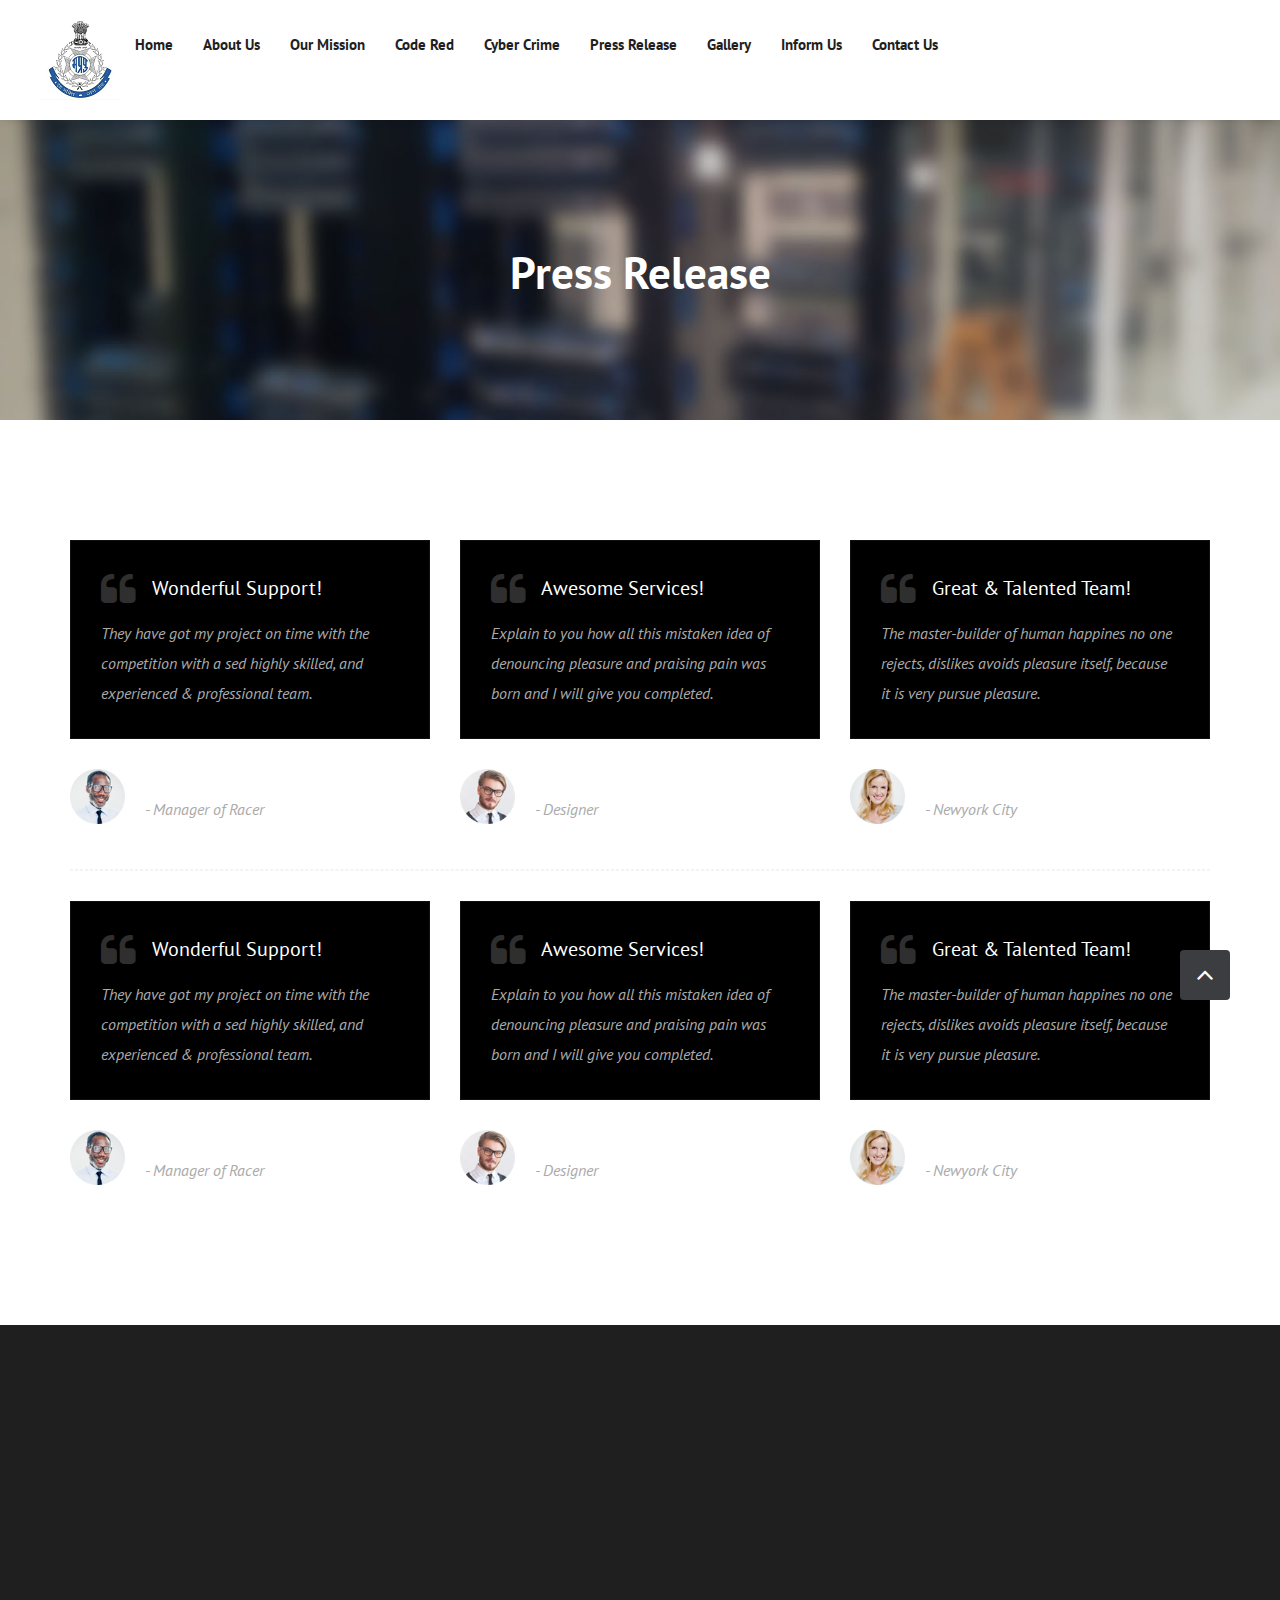
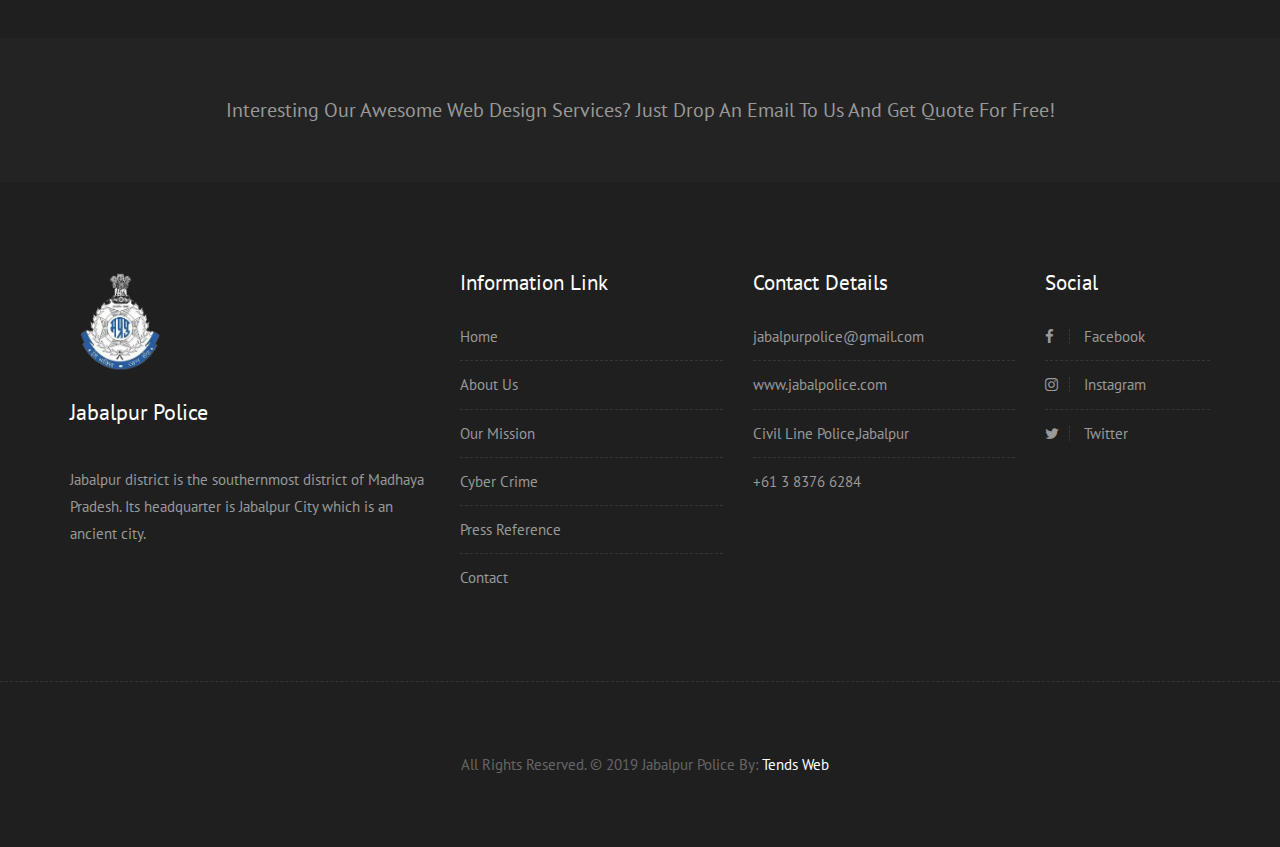
<file: press_reference.html>
<!DOCTYPE html>
 
<html lang="en">

    <!-- Basic -->
    <meta charset="utf-8">
    <meta http-equiv="X-UA-Compatible" content="IE=edge">   
   
    <!-- Mobile Metas -->
    <meta name="viewport" content="width=device-width, minimum-scale=1.0, maximum-scale=1.0, user-scalable=no">
 
     <!-- Site Metas -->
    <title>Jabalpur Police</title>   
    <meta name="keywords" content="">
    <meta name="description" content="">
    <meta name="author" content="">

    <!-- Site Icons -->
    <link rel="shortcut icon" href="images/jabalpur_logo1.png" type="image/x-icon" />
    <link rel="apple-touch-icon" href="images/jabalpur_logo.png">

    <!-- Bootstrap CSS -->
    <link rel="stylesheet" href="css/bootstrap.min.css">
    <!-- Site CSS -->
    <link rel="stylesheet" href="style.css">
    <!-- Colors CSS -->
    <link rel="stylesheet" href="css/colors.css">
    <!-- ALL VERSION CSS -->
    <link rel="stylesheet" href="css/versions.css">
    <!-- Responsive CSS -->
    <link rel="stylesheet" href="css/responsive.css">
    <!-- Custom CSS -->
    <link rel="stylesheet" href="css/custom.css">

    <!-- Modernizer for Portfolio -->
    <script src="js/modernizer.js"></script>

    <!--[if lt IE 9]>
      <script src="https://oss.maxcdn.com/libs/html5shiv/3.7.0/html5shiv.js"></script>
      <script src="https://oss.maxcdn.com/libs/respond.js/1.4.2/respond.min.js"></script>
    <![endif]-->

</head>
<body class="host_version"> 

	<!-- Modal -->
	<!--div class="modal fade" id="login" tabindex="-1" role="dialog" aria-labelledby="myModalLabel">
	  <div class="modal-dialog" role="document">
		<div class="modal-content">
			<div class="modal-header tit-up">
				<button type="button" class="close" data-dismiss="modal" aria-hidden="true">&times;</button>
				<h4 class="modal-title">Customer Login</h4>
			</div>
			<div class="modal-body customer-box row">
				<div class="col-md-12">
					<!-- Nav tabs ->
					<ul class="nav nav-tabs">
						<li class="active"><a href="#Login" data-toggle="tab">Login</a></li>
						<li><a href="#Registration" data-toggle="tab">Registration</a></li>
					</ul>
					<!-- Tab panes ->
					<div class="tab-content">
						<div class="tab-pane active" id="Login">
							<form role="form" class="form-horizontal">
							<div class="form-group">
								<div class="col-sm-12">
									<input class="form-control" id="email1" placeholder="Name" type="text">
								</div>
							</div>
							<div class="form-group">
								<div class="col-sm-12">
									<input class="form-control" id="exampleInputPassword1" placeholder="Email" type="email">
								</div>
							</div>
							<div class="row">
								<div class="col-sm-10">
									<button type="submit" class="btn btn-light btn-radius btn-brd grd1">
										Submit
									</button>
									<a class="for-pwd" href="javascript:;">Forgot your password?</a>
								</div>
							</div>
							</form>
						</div>
						<div class="tab-pane" id="Registration">
							<form role="form" class="form-horizontal">
							<div class="form-group">
								<div class="col-sm-12">
									<input class="form-control" placeholder="Name" type="text">
								</div>
							</div>
							<div class="form-group">
								<div class="col-sm-12">
									<input class="form-control" id="email" placeholder="Email" type="email">
								</div>
							</div>
							<div class="form-group">
								<div class="col-sm-12">
									<input class="form-control" id="mobile" placeholder="Mobile" type="email">
								</div>
							</div>
							<div class="form-group">
								<div class="col-sm-12">
									<input class="form-control" id="password" placeholder="Password" type="password">
								</div>
							</div>
							<div class="row">							
								<div class="col-sm-10">
									<button type="button" class="btn btn-light btn-radius btn-brd grd1">
										Save &amp; Continue
									</button>
									<button type="button" class="btn btn-light btn-radius btn-brd grd1">
										Cancel</button>
								</div>
							</div>
							</form>
						</div>
					</div>
				</div>
			</div>
		</div>
	  </div>
	</div-->
    <header class="header header_style_01">
        <nav class="megamenu navbar navbar-default">
            
                <div class="navbar-header">
                    <button type="button" class="navbar-toggle collapsed" data-toggle="collapse" data-target="#navbar" aria-expanded="false" aria-controls="navbar">
                        <span class="sr-only">Toggle navigation</span>
                        <span class="icon-bar"></span>
                        <span class="icon-bar"></span>
                        <span class="icon-bar"></span>
                    </button>

					<!--h3 style="text-align:center;">Jabalpur Police</h3-->
                    <a  href="index.html"><img src="images/logos/jabalpur_logo1.png" alt="image"></a>
					
                </div>
                <div id="navbar" class="navbar-collapse collapse">
                    <ul class="nav navbar-nav">
                        <li><a  href="index.html" style="font-size:15px;">Home</a></li>
                        <li><a href="about.html" style="font-size:15px;">About Us </a></li>
                        <li><a href="mission.html" style="font-size:15px;">Our Mission</a></li>
                        <li><a href="code_red.html" style="font-size:15px;">Code Red</a></li>
                        <li><a href="cyber_crime.html" style="font-size:15px;">Cyber Crime</a></li>
                        <li><a href="press_reference.html" style="font-size:15px;">Press Release</a></li>
						<li><a href="gallery.html" style="font-size:15px;"> Gallery</a></li>
						<li><a href="inform_us.html" style="font-size:15px;">Inform Us</a></li>
                        <li><a href="contact_us.html" style="font-size:15px;">Contact Us</a></li>
                    </ul>
                    <!--ul class="nav navbar-nav navbar-right">
                        <li><a class="btn-light btn-radius btn-brd log" href="#" data-toggle="modal" data-target="#login"><i class="flaticon-padlock"></i> Customer Login</a></li>
                    </ul-->
                </div>
            
        </nav>
    </header>
    <!-- LOADER -->
	<div id="preloader">
		<div class="loading">
			<div class="finger finger-1">
				<div class="finger-item">
				<span></span><i></i>
				</div>
			</div>
  			<div class="finger finger-2">
				<div class="finger-item">
				<span></span><i></i>
				</div>
			</div>
  			<div class="finger finger-3">
				<div class="finger-item">
				  <span></span><i></i>
				</div>
			</div>
  			<div class="finger finger-4">
				<div class="finger-item">
				<span></span><i></i>
				</div>
			</div>
  			<div class="last-finger">
				<div class="last-finger-item"><i></i></div>
			</div>
		</div>
	</div>
	<!-- END LOADER -->
   
	
	<div class="all-title-box">
		<div class="container text-center">
			<h1>Press Release<span class="m_1"></span></h1>
		</div>
	</div>
	
    <div id="testimonial-box" class="section wb">
        <div class="container">
			<div class="row">
				<div class="col-md-4 col-sm-6 col-xs-12">
					<div class="testimonial clearfix">
						<div class="desc">
							<h3><i class="fa fa-quote-left"></i> Wonderful Support!</h3>
							<p class="lead">They have got my project on time with the competition with a sed highly skilled, and experienced & professional team.</p>
						</div>
						<div class="testi-meta">
							<img src="uploads/testi_01.png" alt="" class="img-responsive alignleft">
							<h4>James Fernando <small>- Manager of Racer</small></h4>
						</div>
						<!-- end testi-meta -->
					</div>
					<!-- end testimonial -->
				</div>
				<div class="col-md-4 col-sm-6 col-xs-12">
					<div class="testimonial clearfix">
						<div class="desc">
							<h3><i class="fa fa-quote-left"></i> Awesome Services!</h3>
							<p class="lead">Explain to you how all this mistaken idea of denouncing pleasure and praising pain was born and I will give you completed.</p>
						</div>
						<div class="testi-meta">
							<img src="uploads/testi_02.png" alt="" class="img-responsive alignleft">
							<h4>Jacques Philips <small>- Designer</small></h4>
						</div>
						<!-- end testi-meta -->
					</div>
					<!-- end testimonial -->
				</div>
				<div class="col-md-4 col-sm-6 col-xs-12">
					<div class="testimonial clearfix">
						<div class="desc">
							<h3><i class="fa fa-quote-left"></i> Great & Talented Team!</h3>
							<p class="lead">The master-builder of human happines no one rejects, dislikes avoids pleasure itself, because it is very pursue pleasure. </p>
						</div>
						<div class="testi-meta">
							<img src="uploads/testi_03.png" alt="" class="img-responsive alignleft">
							<h4>Venanda Mercy <small>- Newyork City</small></h4>
						</div>
						<!-- end testi-meta -->
					</div>
					<!-- end testimonial -->
				</div>
			</div>
			<hr class="hr3">
			<div class="row">
				<div class="col-md-4 col-sm-6 col-xs-12">
					<div class="testimonial clearfix">
						<div class="desc">
							<h3><i class="fa fa-quote-left"></i> Wonderful Support!</h3>
							<p class="lead">They have got my project on time with the competition with a sed highly skilled, and experienced & professional team.</p>
						</div>
						<div class="testi-meta">
							<img src="uploads/testi_01.png" alt="" class="img-responsive alignleft">
							<h4>James Fernando <small>- Manager of Racer</small></h4>
						</div>
						<!-- end testi-meta -->
					</div>
					<!-- end testimonial -->
				</div>
				<div class="col-md-4 col-sm-6 col-xs-12">
					<div class="testimonial clearfix">
						<div class="desc">
							<h3><i class="fa fa-quote-left"></i> Awesome Services!</h3>
							<p class="lead">Explain to you how all this mistaken idea of denouncing pleasure and praising pain was born and I will give you completed.</p>
						</div>
						<div class="testi-meta">
							<img src="uploads/testi_02.png" alt="" class="img-responsive alignleft">
							<h4>Jacques Philips <small>- Designer</small></h4>
						</div>
						<!-- end testi-meta -->
					</div>
					<!-- end testimonial -->
				</div>
				<div class="col-md-4 col-sm-6 col-xs-12">
					<div class="testimonial clearfix">
						<div class="desc">
							<h3><i class="fa fa-quote-left"></i> Great & Talented Team!</h3>
							<p class="lead">The master-builder of human happines no one rejects, dislikes avoids pleasure itself, because it is very pursue pleasure. </p>
						</div>
						<div class="testi-meta">
							<img src="uploads/testi_03.png" alt="" class="img-responsive alignleft">
							<h4>Venanda Mercy <small>- Newyork City</small></h4>
						</div>
						<!-- end testi-meta -->
					</div><!-- end testimonial -->
				</div>
			</div>
		</div>
    </div><!-- end section -->

    <div class="parallax section db parallax-off" style="background-image:url('uploads/parallax_02.jpg');">
        <div class="container">
            <div class="row logos">
                <div class="col-md-2 col-sm-2 col-xs-6 wow fadeInUp">
                    <a href="#"><img src="uploads/logo_01.png" alt="" class="img-repsonsive"></a>
                </div>
                <div class="col-md-2 col-sm-2 col-xs-6 wow fadeInUp">
                    <a href="#"><img src="uploads/logo_02.png" alt="" class="img-repsonsive"></a>
                </div>
                <div class="col-md-2 col-sm-2 col-xs-6 wow fadeInUp">
                    <a href="#"><img src="uploads/logo_03.png" alt="" class="img-repsonsive"></a>
                </div>
                <div class="col-md-2 col-sm-2 col-xs-6 wow fadeInUp">
                    <a href="#"><img src="uploads/logo_04.png" alt="" class="img-repsonsive"></a>
                </div>
                <div class="col-md-2 col-sm-2 col-xs-6 wow fadeInUp">
                    <a href="#"><img src="uploads/logo_05.png" alt="" class="img-repsonsive"></a>
                </div>
                <div class="col-md-2 col-sm-2 col-xs-6 wow fadeInUp">
                    <a href="#"><img src="uploads/logo_06.png" alt="" class="img-repsonsive"></a>
                </div>
            </div><!-- end row -->
        </div><!-- end container -->
    </div><!-- end section -->

    <section class="section nopad cac text-center">
        <a href="#"><h3>Interesting our awesome web design services? Just drop an email to us and get quote for free!</h3></a>
    </section>
      
	    <footer class="footer">
        <div class="container">
            <div class="row">
                <div class="col-md-4 col-sm-4 col-xs-12">
                    <div class="widget clearfix">
                        <div class="widget-title">
                            <img src="images/logos/j12.png" alt="" style="height:100px;width:100px;"><br><br>
                            <h2 style="color:#fff;">Jabalpur Police</h2>
                        </div>
                        <p> Jabalpur district is the southernmost district of Madhaya Pradesh. Its headquarter is Jabalpur City which is an ancient city.</p>
                        
                    </div><!-- end clearfix -->
                </div><!-- end col -->

				<div class="col-md-3 col-sm-3 col-xs-12">
                    <div class="widget clearfix">
                        <div class="widget-title">
                            <h3>Information Link</h3>
                        </div>
                        <ul class="footer-links">
                            <li><a href="index.html">Home</a></li>
                            <li><a href="about.html">About Us</a></li>
                            <li><a href="mission.html">Our Mission</a></li>
							<li><a href="cyber_crime.html">Cyber Crime </a></li>
							<li><a href="press_reference.html">Press Reference</a></li>
							<li><a href="contact_us.html">Contact</a></li>
                        </ul><!-- end links -->
                    </div><!-- end clearfix -->
                </div><!-- end col -->
				
                <div class="col-md-3 col-sm-3 col-xs-12">
                    <div class="widget clearfix">
                        <div class="widget-title">
                            <h3>Contact Details</h3>
                        </div>

                        <ul class="footer-links">
                            <li><a href="mailto:#">jabalpurpolice@gmail.com</a></li>
                            <li><a href="#">www.jabalpolice.com</a></li>
                            <li>Civil Line Police,Jabalpur</li>
                            <li>+61 3 8376 6284</li>
                        </ul><!-- end links -->
                    </div><!-- end clearfix -->
                </div><!-- end col -->

                <div class="col-md-2 col-sm-2 col-xs-12">
                    <div class="widget clearfix">
                        <div class="widget-title">
                            <h3>Social</h3>
                        </div>
                        <ul class="footer-links" >
                            <li><a href="#"><i class="fa fa-facebook" ></i> Facebook</a></li>
                            <li><a href="#"><i class="fa fa-instagram"></i> Instagram</a></li>
                            <li><a href="#"><i class="fa fa-twitter"></i> Twitter</a></li>
                            
                        </ul><!-- end links -->
                    </div><!-- end clearfix -->
                </div><!-- end col -->
            </div><!-- end row -->
        </div><!-- end container -->
    </footer><!-- end footer -->

    <div class="copyrights">
        <div class="container">
            <div class="footer-distributed">
                <div class="footer-ceneter" style="text-align:center;">                   
                    <p class="footer-company-name">All Rights Reserved. &copy; 2019 Jabalpur Police By: <a href="https://www.tendsweb.com">Tends Web</a> </p> 
                </div>

              
            </div>
        </div><!-- end container -->
    </div><!-- end copyrights -->

    <a href="#" id="scroll-to-top" class="dmtop global-radius"><i class="fa fa-angle-up"></i></a>

    <!-- ALL JS FILES -->
    <script src="js/all.js"></script>
    <!-- ALL PLUGINS -->
    <script src="js/custom.js"></script>

</body>
</html>
</file>
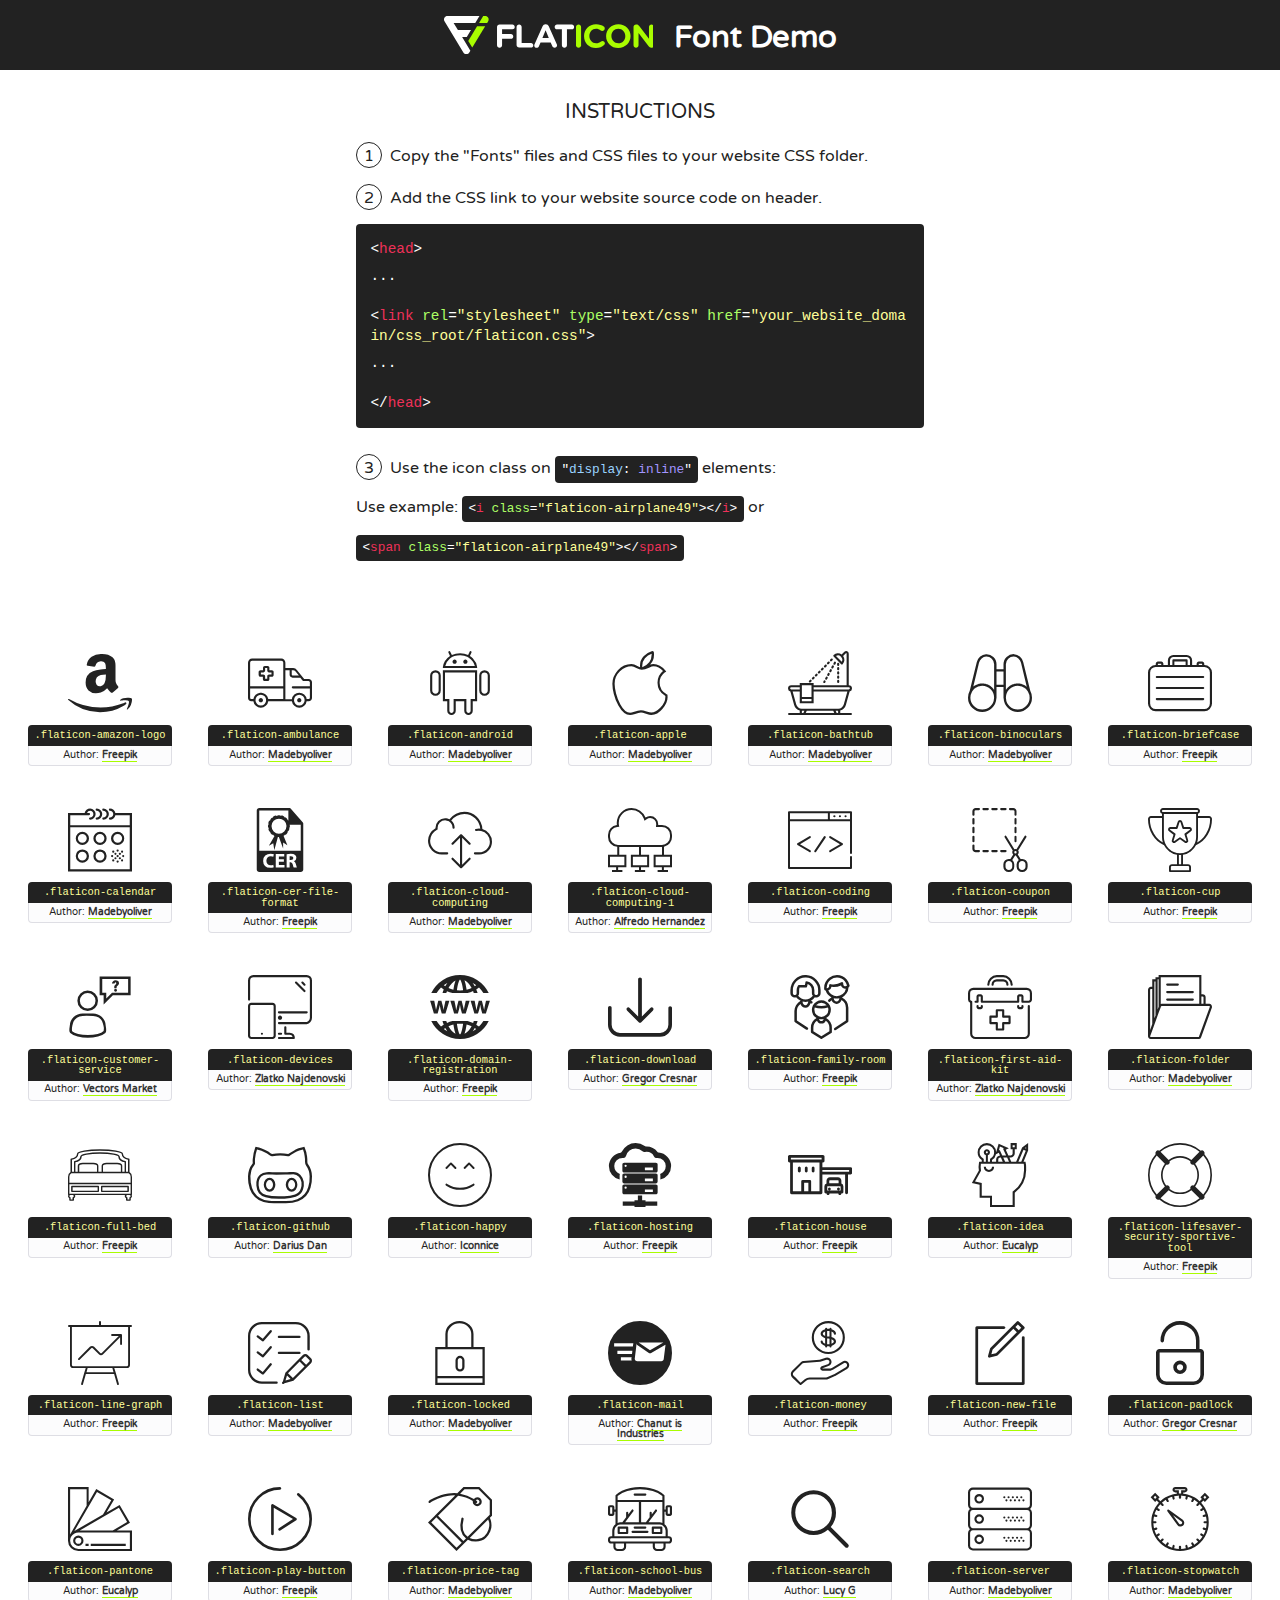
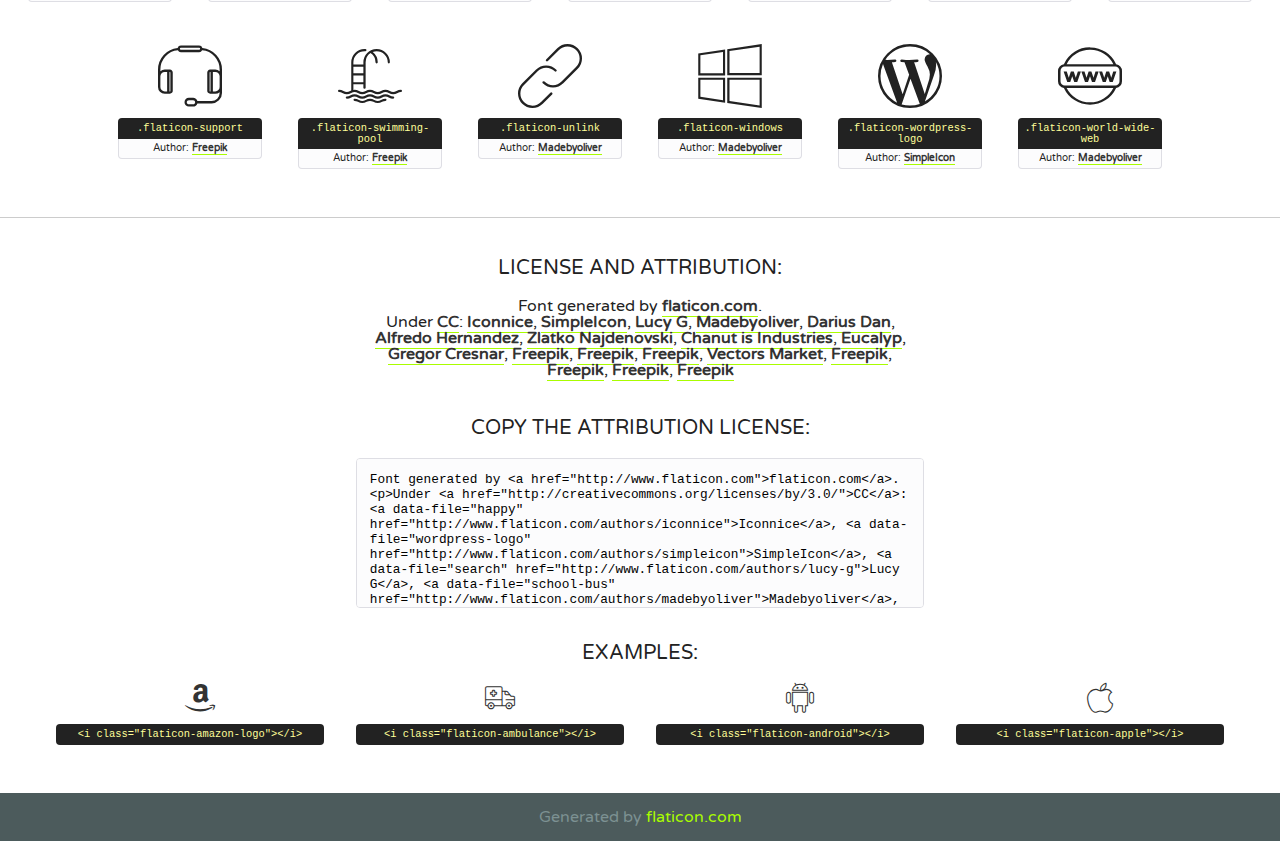
<file: fonts/flaticon.html>
<!DOCTYPE html>
<!--
  Flaticon icon font: Flaticon
  Creation date: 26/09/2016 00:56
-->
<html>
<!DOCTYPE html>
<html>

<head>
    <title>Flaticon WebFont</title>
    <link href="http://fonts.googleapis.com/css?family=Varela+Round" rel="stylesheet" type="text/css" />
    <link rel="stylesheet" type="text/css" href="flaticon.css">
    <meta charset="UTF-8">
    <style>
    html, body, div, span, applet, object, iframe,
    h1, h2, h3, h4, h5, h6, p, blockquote, pre,
    a, abbr, acronym, address, big, cite, code,
    del, dfn, em, img, ins, kbd, q, s, samp,
    small, strike, strong, sub, sup, tt, var,
    b, u, i, center,
    dl, dt, dd, ol, ul, li,
    fieldset, form, label, legend,
    table, caption, tbody, tfoot, thead, tr, th, td,
    article, aside, canvas, details, embed, 
    figure, figcaption, footer, header, hgroup, 
    menu, nav, output, ruby, section, summary,
    time, mark, audio, video {
        margin: 0;
        padding: 0;
        border: 0;
        font-size: 100%;
        font: inherit;
        vertical-align: baseline;
    }
    /* HTML5 display-role reset for older browsers */
    article, aside, details, figcaption, figure, 
    footer, header, hgroup, menu, nav, section {
        display: block;
    }
    body {
        line-height: 1;
    }
    ol, ul {
        list-style: none;
    }
    blockquote, q {
        quotes: none;
    }
    blockquote:before, blockquote:after,
    q:before, q:after {
        content: '';
        content: none;
    }
    table {
        border-collapse: collapse;
        border-spacing: 0;
    }
    body {
        font-family: 'Varela Round', Helvetica, Arial, sans-serif;
        font-size: 16px;
        color: #222;
    }
    a {
        color: #333;
        border-bottom: 1px solid #a9fd00;
        font-weight: bold;
        text-decoration: none;
    }
    * {
        -moz-box-sizing: border-box;
        -webkit-box-sizing: border-box;
        box-sizing: border-box;
        margin: 0;
        padding: 0;
    }
    [class^="flaticon-"]:before, [class*=" flaticon-"]:before, [class^="flaticon-"]:after, [class*=" flaticon-"]:after {
        font-family: Flaticon;
        font-size: 30px;
        font-style: normal;
        margin-left: 20px;
        color: #333;
    }
    .wrapper {
        max-width: 600px;
        margin: auto;
        padding: 0 1em;
    }
    .title {
        font-size: 1.25em;
        text-align: center;
        margin-bottom: 1em;
        text-transform: uppercase;
    }
    header {
        text-align: center;
        background-color: #222;
        color: #fff;
        padding: 1em;
    }
    header .logo {
        width: 210px;
        height: 38px;
        display: inline-block;
        vertical-align: middle;
        margin-right: 1em;
        border: none;
    }
    header strong {
        font-size: 1.95em;
        font-weight: bold;
        vertical-align: middle;
        margin-top: 5px;
        display: inline-block;
    }
    .demo {
        margin: 2em auto;
        line-height: 1.25em;
    }
    .demo ul li {
        margin-bottom: 1em;
    }
    .demo ul li .num {
        color: #222;
        border-radius: 20px;
        display: inline-block;
        width: 26px;
        padding: 3px;
        height: 26px;
        text-align: center;
        margin-right: 0.5em;
        border: 1px solid #222;
    }
    .demo ul li code {
        background-color: #222;
        border-radius: 4px;
        padding: 0.25em 0.5em;
        display: inline-block;
        color: #fff;
        font-family: Consolas,Monaco,Lucida Console,Liberation Mono,DejaVu Sans Mono,Bitstream Vera Sans Mono,Courier New, monospace;
        font-weight: lighter;
        margin-top: 1em;
        font-size: 0.8em;
        word-break: break-all;
    }
    .demo ul li code.big {
        padding: 1em;
        font-size: 0.9em;
    }
    .demo ul li code .red {
        color: #EF3159;
    }
    .demo ul li code .green {
        color: #ACFF65;
    }
    .demo ul li code .yellow {
        color: #FFFF99;
    }
    .demo ul li code .blue {
        color: #99D3FF;
    }
    .demo ul li code .purple {
        color: #A295FF;
    }
    .demo ul li code .dots {
        margin-top: 0.5em;
        display: block;
    }
    #glyphs {
        border-bottom: 1px solid #ccc;
        padding: 2em 0;
        text-align: center;
    }
    .glyph {
        display: inline-block;
        width: 9em;
        margin: 1em;
        text-align: center;
        vertical-align: top;
        background: #FFF;
    }
    .glyph .glyph-icon {
        padding: 10px;
        display: block;
        font-family:"Flaticon";
        font-size: 64px;
        line-height: 1;
    }
    .glyph .glyph-icon:before {
        font-size: 64px;
        color: #222;
        margin-left: 0;
    }
    .class-name {
        font-size: 0.65em;
        background-color: #222;
        color: #fff;
        border-radius: 4px 4px 0 0;
        padding: 0.5em;
        color: #FFFF99;
        font-family: Consolas,Monaco,Lucida Console,Liberation Mono,DejaVu Sans Mono,Bitstream Vera Sans Mono,Courier New, monospace;
    }
    .author-name {
        font-size: 0.6em;
        background-color: #fcfcfd;
        border: 1px solid #DEDEE4;
        border-top: 0;
        border-radius: 0 0 4px 4px;
        padding: 0.5em;
    }
    .class-name:last-child {
        font-size: 10px;
        color:#888;
    }
    .class-name:last-child a {
        font-size: 10px;
        color:#555;
    }
    .class-name:last-child a:hover {
        color:#a9fd00;
    }
    .glyph > input {
        display: block;
        width: 100px;
        margin: 5px auto;
        text-align: center;
        font-size: 12px;
        cursor: text;
    }
    .glyph > input.icon-input {
        font-family:"Flaticon";
        font-size: 16px;
        margin-bottom: 10px;
    }
    .attribution .title {
        margin-top: 2em;
    }
    .attribution textarea {
        background-color: #fcfcfd;
        padding: 1em;
        border: none;
        box-shadow: none;
        border: 1px solid #DEDEE4;
        border-radius: 4px;
        resize: none;
        width: 100%;
        height: 150px;
        font-size: 0.8em;
        font-family: Consolas,Monaco,Lucida Console,Liberation Mono,DejaVu Sans Mono,Bitstream Vera Sans Mono,Courier New, monospace;
        -webkit-appearance: none;
    }
    .iconsuse {
        margin: 2em auto;
        text-align: center;
        max-width: 1200px;
    }
    .iconsuse:after {
        content: '';
        display: table;
        clear: both;
    }
    .iconsuse .image {
        float: left;
        width: 25%;
        padding: 0 1em;
    }
    .iconsuse .image p {
        margin-bottom: 1em;
    }
    .iconsuse .image span {
        display: block;
        font-size: 0.65em;
        background-color: #222;
        color: #fff;
        border-radius: 4px;
        padding: 0.5em;
        color: #FFFF99;
        margin-top: 1em;
        font-family: Consolas,Monaco,Lucida Console,Liberation Mono,DejaVu Sans Mono,Bitstream Vera Sans Mono,Courier New, monospace;
    }
    #footer {
        text-align: center;
        background-color: #4C5B5C;
        color: #7c9192;
        padding: 1em;
    }
    #footer a {
        border: none;
        color: #a9fd00;
        font-weight: normal;
    }
    @media (max-width: 960px) {
        .iconsuse .image {
            width: 50%;
        }
    }
    @media (max-width: 560px) {
        .iconsuse .image {
            width: 100%;
        }
    }
    </style>
</head>

<body class="characters-off">

    <header>
        <a href="http://www.flaticon.com" target="_blank" class="logo">
            <svg version="1.1" xmlns="http://www.w3.org/2000/svg" xmlns:xlink="http://www.w3.org/1999/xlink" xmlns:a="http://ns.adobe.com/AdobeSVGViewerExtensions/3.0/" viewBox="0 0 560.875 102.036" enable-background="new 0 0 560.875 102.036" xml:space="preserve">
                <defs>
                </defs>
                <g>
                    <g class="letters">
                        <path fill="#ffffff" d="M141.596,29.675c0-3.777,2.985-6.767,6.764-6.767h34.438c3.426,0,6.15,2.728,6.15,6.15
                        c0,3.43-2.724,6.149-6.15,6.149h-27.674v13.091h23.719c3.429,0,6.151,2.724,6.151,6.15c0,3.43-2.723,6.149-6.151,6.149h-23.719
                        v17.574c0,3.773-2.986,6.761-6.764,6.761c-3.779,0-6.764-2.989-6.764-6.761V29.675z"></path>
                        <path fill="#ffffff" d="M193.844,29.149c0-3.781,2.985-6.767,6.764-6.767c3.776,0,6.763,2.985,6.763,6.767v42.957h25.039
                        c3.426,0,6.149,2.726,6.149,6.153c0,3.425-2.723,6.15-6.149,6.15h-31.802c-3.779,0-6.764-2.986-6.764-6.768V29.149z"></path>
                        <path fill="#ffffff" d="M241.891,75.71l21.438-48.407c1.492-3.341,4.215-5.357,7.906-5.357h0.792
                        c3.686,0,6.323,2.017,7.815,5.357l21.439,48.407c0.436,0.967,0.701,1.845,0.701,2.723c0,3.602-2.809,6.501-6.414,6.501
                        c-3.161,0-5.269-1.845-6.499-4.655l-4.132-9.661h-27.059l-4.301,10.102c-1.144,2.631-3.426,4.214-6.237,4.214
                        c-3.517,0-6.24-2.81-6.24-6.325C241.1,77.64,241.451,76.677,241.891,75.71z M279.932,58.666l-8.521-20.297l-8.526,20.297H279.932
                        z"></path>
                        <path fill="#ffffff" d="M314.864,35.387H301.86c-3.429,0-6.239-2.813-6.239-6.238c0-3.429,2.811-6.24,6.239-6.24h39.533
                        c3.426,0,6.237,2.811,6.237,6.24c0,3.425-2.811,6.238-6.237,6.238h-13.001v42.785c0,3.773-2.99,6.761-6.764,6.761
                        c-3.779,0-6.764-2.989-6.764-6.761V35.387z"></path>
                        <path fill="#A9FD00" d="M352.615,29.149c0-3.781,2.985-6.767,6.767-6.767c3.774,0,6.761,2.985,6.761,6.767v49.024
                        c0,3.773-2.987,6.761-6.761,6.761c-3.781,0-6.767-2.989-6.767-6.761V29.149z"></path>
                        <path fill="#A9FD00" d="M374.132,53.836v-0.179c0-17.481,13.178-31.801,32.065-31.801c9.22,0,15.459,2.458,20.557,6.238
                        c1.402,1.054,2.637,2.985,2.637,5.357c0,3.692-2.985,6.59-6.681,6.59c-1.845,0-3.071-0.702-4.044-1.319
                        c-3.776-2.813-7.729-4.393-12.562-4.393c-10.364,0-17.831,8.611-17.831,19.154v0.173c0,10.542,7.291,19.329,17.831,19.329
                        c5.715,0,9.492-1.756,13.359-4.834c1.049-0.874,2.458-1.491,4.039-1.491c3.429,0,6.325,2.813,6.325,6.236
                        c0,2.106-1.056,3.78-2.282,4.834c-5.539,4.834-12.036,7.733-21.878,7.733C387.572,85.464,374.132,71.493,374.132,53.836z"></path>
                        <path fill="#A9FD00" d="M433.009,53.836v-0.179c0-17.481,13.79-31.801,32.766-31.801c18.981,0,32.592,14.143,32.592,31.628v0.173
                        c0,17.483-13.785,31.807-32.769,31.807C446.625,85.464,433.009,71.32,433.009,53.836z M484.224,53.836v-0.179
                        c0-10.539-7.725-19.326-18.626-19.326c-10.893,0-18.449,8.611-18.449,19.154v0.173c0,10.542,7.73,19.329,18.626,19.329
                        C476.676,72.986,484.224,64.378,484.224,53.836z"></path>
                        <path fill="#A9FD00" d="M506.233,29.321c0-3.774,2.99-6.763,6.767-6.763h1.401c3.252,0,5.183,1.583,7.029,3.953l26.093,34.265
                        V29.059c0-3.692,2.99-6.677,6.681-6.677c3.683,0,6.671,2.985,6.671,6.677v48.934c0,3.78-2.987,6.765-6.764,6.765h-0.436
                        c-3.257,0-5.188-1.581-7.034-3.953l-27.056-35.492v32.944c0,3.687-2.985,6.676-6.678,6.676c-3.683,0-6.673-2.989-6.673-6.676
                        V29.321z"></path>
                    </g>
                    <g class="insignia">
                        <path fill="#ffffff" d="M48.372,56.137h12.517l11.156-18.537H37.186L25.688,18.539h57.825L94.668,0H9.271
                        C5.925,0,2.842,1.801,1.198,4.716c-1.644,2.907-1.593,6.482,0.134,9.343l50.38,83.501c1.678,2.781,4.689,4.476,7.938,4.476
                        c3.246,0,6.257-1.695,7.935-4.476l2.898-4.804L48.372,56.137z"></path>
                        <g class="i">
                            <path fill="#A9FD00" d="M93.575,18.539h0.031v0.004l21.652,0.004l2.705-4.488c1.727-2.861,1.778-6.436,0.133-9.343
                            C116.454,1.801,113.371,0,110.026,0h-5.294L93.575,18.539z"></path>
                            <polygon fill="#A9FD00" points="88.291,27.356 64.725,66.486 75.519,84.404 109.942,27.356"></polygon>
                        </g>
                    </g>
                </g>
            </svg>
        </a>
        <strong>Font Demo</strong>
    </header>


    <section class="demo wrapper">

        <p class="title">Instructions</p>

        <ul>
            <li>
                <span class="num">1</span>Copy the "Fonts" files and CSS files to your website CSS folder.
            </li>
            <li>
                <span class="num">2</span>Add the CSS link to your website source code on header.
                <code class="big">
                    &lt;<span class="red">head</span>&gt;
                    <br/><span class="dots">...</span>
                    <br/>&lt;<span class="red">link</span> <span class="green">rel</span>=<span class="yellow">"stylesheet"</span> <span class="green">type</span>=<span class="yellow">"text/css"</span> <span class="green">href</span>=<span class="yellow">"your_website_domain/css_root/flaticon.css"</span>&gt;
                    <br/><span class="dots">...</span>
                    <br/>&lt;/<span class="red">head</span>&gt;
                </code>
            </li>

            <li>
                <p>
                    <span class="num">3</span>Use the icon class on <code>"<span class="blue">display</span>:<span class="purple"> inline</span>"</code> elements:
                    <br />
                    Use example: <code>&lt;<span class="red">i</span> <span class="green">class</span>=<span class="yellow">&quot;flaticon-airplane49&quot;</span>&gt;&lt;/<span class="red">i</span>&gt;</code> or <code>&lt;<span class="red">span</span> <span class="green">class</span>=<span class="yellow">&quot;flaticon-airplane49&quot;</span>&gt;&lt;/<span class="red">span</span>&gt;</code>
            </li>
        </ul>

    </section>




   <section id="glyphs">          
    
      
        <div class="glyph"><div class="glyph-icon flaticon-amazon-logo"></div>
            <div class="class-name">.flaticon-amazon-logo</div>
            <div class="author-name">Author: <a data-file="amazon-logo" href="http://www.freepik.com">Freepik</a> </div> 
        </div>        
        
        <div class="glyph"><div class="glyph-icon flaticon-ambulance"></div>
            <div class="class-name">.flaticon-ambulance</div>
            <div class="author-name">Author: <a data-file="ambulance" href="http://www.flaticon.com/authors/madebyoliver">Madebyoliver</a> </div> 
        </div>        
        
        <div class="glyph"><div class="glyph-icon flaticon-android"></div>
            <div class="class-name">.flaticon-android</div>
            <div class="author-name">Author: <a data-file="android" href="http://www.flaticon.com/authors/madebyoliver">Madebyoliver</a> </div> 
        </div>        
        
        <div class="glyph"><div class="glyph-icon flaticon-apple"></div>
            <div class="class-name">.flaticon-apple</div>
            <div class="author-name">Author: <a data-file="apple" href="http://www.flaticon.com/authors/madebyoliver">Madebyoliver</a> </div> 
        </div>        
        
        <div class="glyph"><div class="glyph-icon flaticon-bathtub"></div>
            <div class="class-name">.flaticon-bathtub</div>
            <div class="author-name">Author: <a data-file="bathtub" href="http://www.flaticon.com/authors/madebyoliver">Madebyoliver</a> </div> 
        </div>        
        
        <div class="glyph"><div class="glyph-icon flaticon-binoculars"></div>
            <div class="class-name">.flaticon-binoculars</div>
            <div class="author-name">Author: <a data-file="binoculars" href="http://www.flaticon.com/authors/madebyoliver">Madebyoliver</a> </div> 
        </div>        
        
        <div class="glyph"><div class="glyph-icon flaticon-briefcase"></div>
            <div class="class-name">.flaticon-briefcase</div>
            <div class="author-name">Author: <a data-file="briefcase" href="http://www.flaticon.com/authors/freepik">Freepik</a> </div> 
        </div>        
        
        <div class="glyph"><div class="glyph-icon flaticon-calendar"></div>
            <div class="class-name">.flaticon-calendar</div>
            <div class="author-name">Author: <a data-file="calendar" href="http://www.flaticon.com/authors/madebyoliver">Madebyoliver</a> </div> 
        </div>        
        
        <div class="glyph"><div class="glyph-icon flaticon-cer-file-format"></div>
            <div class="class-name">.flaticon-cer-file-format</div>
            <div class="author-name">Author: <a data-file="cer-file-format" href="http://www.freepik.com">Freepik</a> </div> 
        </div>        
        
        <div class="glyph"><div class="glyph-icon flaticon-cloud-computing"></div>
            <div class="class-name">.flaticon-cloud-computing</div>
            <div class="author-name">Author: <a data-file="cloud-computing" href="http://www.flaticon.com/authors/madebyoliver">Madebyoliver</a> </div> 
        </div>        
        
        <div class="glyph"><div class="glyph-icon flaticon-cloud-computing-1"></div>
            <div class="class-name">.flaticon-cloud-computing-1</div>
            <div class="author-name">Author: <a data-file="cloud-computing-1" href="http://www.flaticon.com/authors/alfredo-hernandez">Alfredo Hernandez</a> </div> 
        </div>        
        
        <div class="glyph"><div class="glyph-icon flaticon-coding"></div>
            <div class="class-name">.flaticon-coding</div>
            <div class="author-name">Author: <a data-file="coding" href="http://www.flaticon.com/authors/freepik">Freepik</a> </div> 
        </div>        
        
        <div class="glyph"><div class="glyph-icon flaticon-coupon"></div>
            <div class="class-name">.flaticon-coupon</div>
            <div class="author-name">Author: <a data-file="coupon" href="http://www.flaticon.com/authors/freepik">Freepik</a> </div> 
        </div>        
        
        <div class="glyph"><div class="glyph-icon flaticon-cup"></div>
            <div class="class-name">.flaticon-cup</div>
            <div class="author-name">Author: <a data-file="cup" href="http://www.flaticon.com/authors/freepik">Freepik</a> </div> 
        </div>        
        
        <div class="glyph"><div class="glyph-icon flaticon-customer-service"></div>
            <div class="class-name">.flaticon-customer-service</div>
            <div class="author-name">Author: <a data-file="customer-service" href="http://www.flaticon.com/authors/vectors-market">Vectors Market</a> </div> 
        </div>        
        
        <div class="glyph"><div class="glyph-icon flaticon-devices"></div>
            <div class="class-name">.flaticon-devices</div>
            <div class="author-name">Author: <a data-file="devices" href="http://www.flaticon.com/authors/zlatko-najdenovski">Zlatko Najdenovski</a> </div> 
        </div>        
        
        <div class="glyph"><div class="glyph-icon flaticon-domain-registration"></div>
            <div class="class-name">.flaticon-domain-registration</div>
            <div class="author-name">Author: <a data-file="domain-registration" href="http://www.freepik.com">Freepik</a> </div> 
        </div>        
        
        <div class="glyph"><div class="glyph-icon flaticon-download"></div>
            <div class="class-name">.flaticon-download</div>
            <div class="author-name">Author: <a data-file="download" href="http://www.flaticon.com/authors/gregor-cresnar">Gregor Cresnar</a> </div> 
        </div>        
        
        <div class="glyph"><div class="glyph-icon flaticon-family-room"></div>
            <div class="class-name">.flaticon-family-room</div>
            <div class="author-name">Author: <a data-file="family-room" href="http://www.flaticon.com/authors/freepik">Freepik</a> </div> 
        </div>        
        
        <div class="glyph"><div class="glyph-icon flaticon-first-aid-kit"></div>
            <div class="class-name">.flaticon-first-aid-kit</div>
            <div class="author-name">Author: <a data-file="first-aid-kit" href="http://www.flaticon.com/authors/zlatko-najdenovski">Zlatko Najdenovski</a> </div> 
        </div>        
        
        <div class="glyph"><div class="glyph-icon flaticon-folder"></div>
            <div class="class-name">.flaticon-folder</div>
            <div class="author-name">Author: <a data-file="folder" href="http://www.flaticon.com/authors/madebyoliver">Madebyoliver</a> </div> 
        </div>        
        
        <div class="glyph"><div class="glyph-icon flaticon-full-bed"></div>
            <div class="class-name">.flaticon-full-bed</div>
            <div class="author-name">Author: <a data-file="full-bed" href="http://www.freepik.com">Freepik</a> </div> 
        </div>        
        
        <div class="glyph"><div class="glyph-icon flaticon-github"></div>
            <div class="class-name">.flaticon-github</div>
            <div class="author-name">Author: <a data-file="github" href="http://www.flaticon.com/authors/darius-dan">Darius Dan</a> </div> 
        </div>        
        
        <div class="glyph"><div class="glyph-icon flaticon-happy"></div>
            <div class="class-name">.flaticon-happy</div>
            <div class="author-name">Author: <a data-file="happy" href="http://www.flaticon.com/authors/iconnice">Iconnice</a> </div> 
        </div>        
        
        <div class="glyph"><div class="glyph-icon flaticon-hosting"></div>
            <div class="class-name">.flaticon-hosting</div>
            <div class="author-name">Author: <a data-file="hosting" href="http://www.freepik.com">Freepik</a> </div> 
        </div>        
        
        <div class="glyph"><div class="glyph-icon flaticon-house"></div>
            <div class="class-name">.flaticon-house</div>
            <div class="author-name">Author: <a data-file="house" href="http://www.flaticon.com/authors/freepik">Freepik</a> </div> 
        </div>        
        
        <div class="glyph"><div class="glyph-icon flaticon-idea"></div>
            <div class="class-name">.flaticon-idea</div>
            <div class="author-name">Author: <a data-file="idea" href="http://www.flaticon.com/authors/eucalyp">Eucalyp</a> </div> 
        </div>        
        
        <div class="glyph"><div class="glyph-icon flaticon-lifesaver-security-sportive-tool"></div>
            <div class="class-name">.flaticon-lifesaver-security-sportive-tool</div>
            <div class="author-name">Author: <a data-file="lifesaver-security-sportive-tool" href="http://www.freepik.com">Freepik</a> </div> 
        </div>        
        
        <div class="glyph"><div class="glyph-icon flaticon-line-graph"></div>
            <div class="class-name">.flaticon-line-graph</div>
            <div class="author-name">Author: <a data-file="line-graph" href="http://www.flaticon.com/authors/freepik">Freepik</a> </div> 
        </div>        
        
        <div class="glyph"><div class="glyph-icon flaticon-list"></div>
            <div class="class-name">.flaticon-list</div>
            <div class="author-name">Author: <a data-file="list" href="http://www.flaticon.com/authors/madebyoliver">Madebyoliver</a> </div> 
        </div>        
        
        <div class="glyph"><div class="glyph-icon flaticon-locked"></div>
            <div class="class-name">.flaticon-locked</div>
            <div class="author-name">Author: <a data-file="locked" href="http://www.flaticon.com/authors/madebyoliver">Madebyoliver</a> </div> 
        </div>        
        
        <div class="glyph"><div class="glyph-icon flaticon-mail"></div>
            <div class="class-name">.flaticon-mail</div>
            <div class="author-name">Author: <a data-file="mail" href="http://www.flaticon.com/authors/chanut-is-industries">Chanut is Industries</a> </div> 
        </div>        
        
        <div class="glyph"><div class="glyph-icon flaticon-money"></div>
            <div class="class-name">.flaticon-money</div>
            <div class="author-name">Author: <a data-file="money" href="http://www.flaticon.com/authors/freepik">Freepik</a> </div> 
        </div>        
        
        <div class="glyph"><div class="glyph-icon flaticon-new-file"></div>
            <div class="class-name">.flaticon-new-file</div>
            <div class="author-name">Author: <a data-file="new-file" href="http://www.flaticon.com/authors/freepik">Freepik</a> </div> 
        </div>        
        
        <div class="glyph"><div class="glyph-icon flaticon-padlock"></div>
            <div class="class-name">.flaticon-padlock</div>
            <div class="author-name">Author: <a data-file="padlock" href="http://www.flaticon.com/authors/gregor-cresnar">Gregor Cresnar</a> </div> 
        </div>        
        
        <div class="glyph"><div class="glyph-icon flaticon-pantone"></div>
            <div class="class-name">.flaticon-pantone</div>
            <div class="author-name">Author: <a data-file="pantone" href="http://www.flaticon.com/authors/eucalyp">Eucalyp</a> </div> 
        </div>        
        
        <div class="glyph"><div class="glyph-icon flaticon-play-button"></div>
            <div class="class-name">.flaticon-play-button</div>
            <div class="author-name">Author: <a data-file="play-button" href="http://www.flaticon.com/authors/freepik">Freepik</a> </div> 
        </div>        
        
        <div class="glyph"><div class="glyph-icon flaticon-price-tag"></div>
            <div class="class-name">.flaticon-price-tag</div>
            <div class="author-name">Author: <a data-file="price-tag" href="http://www.flaticon.com/authors/madebyoliver">Madebyoliver</a> </div> 
        </div>        
        
        <div class="glyph"><div class="glyph-icon flaticon-school-bus"></div>
            <div class="class-name">.flaticon-school-bus</div>
            <div class="author-name">Author: <a data-file="school-bus" href="http://www.flaticon.com/authors/madebyoliver">Madebyoliver</a> </div> 
        </div>        
        
        <div class="glyph"><div class="glyph-icon flaticon-search"></div>
            <div class="class-name">.flaticon-search</div>
            <div class="author-name">Author: <a data-file="search" href="http://www.flaticon.com/authors/lucy-g">Lucy G</a> </div> 
        </div>        
        
        <div class="glyph"><div class="glyph-icon flaticon-server"></div>
            <div class="class-name">.flaticon-server</div>
            <div class="author-name">Author: <a data-file="server" href="http://www.flaticon.com/authors/madebyoliver">Madebyoliver</a> </div> 
        </div>        
        
        <div class="glyph"><div class="glyph-icon flaticon-stopwatch"></div>
            <div class="class-name">.flaticon-stopwatch</div>
            <div class="author-name">Author: <a data-file="stopwatch" href="http://www.flaticon.com/authors/madebyoliver">Madebyoliver</a> </div> 
        </div>        
        
        <div class="glyph"><div class="glyph-icon flaticon-support"></div>
            <div class="class-name">.flaticon-support</div>
            <div class="author-name">Author: <a data-file="support" href="http://www.flaticon.com/authors/freepik">Freepik</a> </div> 
        </div>        
        
        <div class="glyph"><div class="glyph-icon flaticon-swimming-pool"></div>
            <div class="class-name">.flaticon-swimming-pool</div>
            <div class="author-name">Author: <a data-file="swimming-pool" href="http://www.flaticon.com/authors/freepik">Freepik</a> </div> 
        </div>        
        
        <div class="glyph"><div class="glyph-icon flaticon-unlink"></div>
            <div class="class-name">.flaticon-unlink</div>
            <div class="author-name">Author: <a data-file="unlink" href="http://www.flaticon.com/authors/madebyoliver">Madebyoliver</a> </div> 
        </div>        
        
        <div class="glyph"><div class="glyph-icon flaticon-windows"></div>
            <div class="class-name">.flaticon-windows</div>
            <div class="author-name">Author: <a data-file="windows" href="http://www.flaticon.com/authors/madebyoliver">Madebyoliver</a> </div> 
        </div>        
        
        <div class="glyph"><div class="glyph-icon flaticon-wordpress-logo"></div>
            <div class="class-name">.flaticon-wordpress-logo</div>
            <div class="author-name">Author: <a data-file="wordpress-logo" href="http://www.flaticon.com/authors/simpleicon">SimpleIcon</a> </div> 
        </div>        
        
        <div class="glyph"><div class="glyph-icon flaticon-world-wide-web"></div>
            <div class="class-name">.flaticon-world-wide-web</div>
            <div class="author-name">Author: <a data-file="world-wide-web" href="http://www.flaticon.com/authors/madebyoliver">Madebyoliver</a> </div> 
        </div>        
        

    </section>



    <section class="attribution wrapper"   style="text-align:center;">

      <div class="title">License and attribution:</div><div class="attrDiv">Font generated by <a href="http://www.flaticon.com">flaticon.com</a>. <div><p>Under <a href="http://creativecommons.org/licenses/by/3.0/">CC</a>: <a data-file="happy" href="http://www.flaticon.com/authors/iconnice">Iconnice</a>, <a data-file="wordpress-logo" href="http://www.flaticon.com/authors/simpleicon">SimpleIcon</a>, <a data-file="search" href="http://www.flaticon.com/authors/lucy-g">Lucy G</a>, <a data-file="school-bus" href="http://www.flaticon.com/authors/madebyoliver">Madebyoliver</a>, <a data-file="github" href="http://www.flaticon.com/authors/darius-dan">Darius Dan</a>, <a data-file="cloud-computing-1" href="http://www.flaticon.com/authors/alfredo-hernandez">Alfredo Hernandez</a>, <a data-file="devices" href="http://www.flaticon.com/authors/zlatko-najdenovski">Zlatko Najdenovski</a>, <a data-file="mail" href="http://www.flaticon.com/authors/chanut-is-industries">Chanut is Industries</a>, <a data-file="pantone" href="http://www.flaticon.com/authors/eucalyp">Eucalyp</a>, <a data-file="padlock" href="http://www.flaticon.com/authors/gregor-cresnar">Gregor Cresnar</a>, <a data-file="swimming-pool" href="http://www.flaticon.com/authors/freepik">Freepik</a>, <a data-file="play-button" href="http://www.flaticon.com/authors/freepik">Freepik</a>, <a data-file="full-bed" href="http://www.freepik.com">Freepik</a>, <a data-file="customer-service" href="http://www.flaticon.com/authors/vectors-market">Vectors Market</a>, <a data-file="coding" href="http://www.flaticon.com/authors/freepik">Freepik</a>, <a data-file="support" href="http://www.flaticon.com/authors/freepik">Freepik</a>, <a data-file="house" href="http://www.flaticon.com/authors/freepik">Freepik</a>, <a data-file="family-room" href="http://www.flaticon.com/authors/freepik">Freepik</a></p>  </div>
      </div>
      <div class="title">Copy the Attribution License:</div>

    <textarea onclick="this.focus();this.select();">Font generated by &lt;a href=&quot;http://www.flaticon.com&quot;&gt;flaticon.com&lt;/a&gt;. <p>Under <a href="http://creativecommons.org/licenses/by/3.0/">CC</a>: <a data-file="happy" href="http://www.flaticon.com/authors/iconnice">Iconnice</a>, <a data-file="wordpress-logo" href="http://www.flaticon.com/authors/simpleicon">SimpleIcon</a>, <a data-file="search" href="http://www.flaticon.com/authors/lucy-g">Lucy G</a>, <a data-file="school-bus" href="http://www.flaticon.com/authors/madebyoliver">Madebyoliver</a>, <a data-file="github" href="http://www.flaticon.com/authors/darius-dan">Darius Dan</a>, <a data-file="cloud-computing-1" href="http://www.flaticon.com/authors/alfredo-hernandez">Alfredo Hernandez</a>, <a data-file="devices" href="http://www.flaticon.com/authors/zlatko-najdenovski">Zlatko Najdenovski</a>, <a data-file="mail" href="http://www.flaticon.com/authors/chanut-is-industries">Chanut is Industries</a>, <a data-file="pantone" href="http://www.flaticon.com/authors/eucalyp">Eucalyp</a>, <a data-file="padlock" href="http://www.flaticon.com/authors/gregor-cresnar">Gregor Cresnar</a>, <a data-file="swimming-pool" href="http://www.flaticon.com/authors/freepik">Freepik</a>, <a data-file="play-button" href="http://www.flaticon.com/authors/freepik">Freepik</a>, <a data-file="full-bed" href="http://www.freepik.com">Freepik</a>, <a data-file="customer-service" href="http://www.flaticon.com/authors/vectors-market">Vectors Market</a>, <a data-file="coding" href="http://www.flaticon.com/authors/freepik">Freepik</a>, <a data-file="support" href="http://www.flaticon.com/authors/freepik">Freepik</a>, <a data-file="house" href="http://www.flaticon.com/authors/freepik">Freepik</a>, <a data-file="family-room" href="http://www.flaticon.com/authors/freepik">Freepik</a></p>  
     </textarea>

    </section>

    <section class="iconsuse">

          <div class="title">Examples:</div>            
             
            <div class="image">
                <p>
                    <i class="glyph-icon flaticon-amazon-logo"></i> 
                    <span>&lt;i class=&quot;flaticon-amazon-logo&quot;&gt;&lt;/i&gt;</span>
                </p>
            </div>
            
            <div class="image">
                <p>
                    <i class="glyph-icon flaticon-ambulance"></i> 
                    <span>&lt;i class=&quot;flaticon-ambulance&quot;&gt;&lt;/i&gt;</span>
                </p>
            </div>
            
            <div class="image">
                <p>
                    <i class="glyph-icon flaticon-android"></i> 
                    <span>&lt;i class=&quot;flaticon-android&quot;&gt;&lt;/i&gt;</span>
                </p>
            </div>
            
            <div class="image">
                <p>
                    <i class="glyph-icon flaticon-apple"></i> 
                    <span>&lt;i class=&quot;flaticon-apple&quot;&gt;&lt;/i&gt;</span>
                </p>
            </div>
                       
        </div>
                            
    </section>

<div id="footer">
    <div>Generated by <a href="http://www.flaticon.com">flaticon.com</a>
    </div>
</div>



</body>
</html>
</file>
<file: style.css>
/*------------------------------------------------------------------
    [Table of contents]

    1. IMPORT FONTS
    2. IMPORT FILES
    3. SKELETON
    4. WP CORE
    5. HEADER
    6. SECTIONS
    7. SECTIONS
    8. PORTFOLIO
    9. TESTIMONIALS
    10. PRICING TABLES
    11. ICON BOXES
    12. MESSAGE BOXES
    13. FEATURES
    14. CONTACT
    15. FOOTER
    16. MISC
    17. BUTTONS
-------------------------------------------------------------------*/


/*------------------------------------------------------------------
    IMPORT FONTS
-------------------------------------------------------------------*/

@import url('https://fonts.googleapis.com/css?family=PT+Sans:400,400i,700,700i');

/*------------------------------------------------------------------
    IMPORT FILES
-------------------------------------------------------------------*/

@import url(css/animate.css);
@import url(css/animate.min.css);
@import url(css/pr_loading.css);
@import url(css/bootstrap-touch-slider.css);
@import url(css/flaticon.css);
@import url(css/prettyPhoto.css);
@import url(css/owl.carousel.css);
@import url(css/font-awesome.min.css);

/*------------------------------------------------------------------
    SKELETON
-------------------------------------------------------------------*/

body {
    color: #999;
    font-size: 15px;
    font-family: 'PT Sans', sans-serif;
    line-height: 1.80857;
}

body.demos .section {
    background: url(images/bg.png) repeat top center #f2f3f5;
}

body.demos .section-title img {
    max-width: 280px;
    display: block;
    margin: 10px auto;
}

body.demos .service-widget h3 {
    border-bottom: 1px solid #ededed;
    font-size: 18px;
    padding: 20px 0;
    background-color: #ffffff;
}

body.demos .service-widget {
    margin: 0 0 30px;
    padding: 30px;
    background-color: #fff
}

body.demos .container-fluid {
    max-width: 1080px
}

a {
    color: #1f1f1f;
    text-decoration: none !important;
    outline: none !important;
    -webkit-transition: all .3s ease-in-out;
    -moz-transition: all .3s ease-in-out;
    -ms-transition: all .3s ease-in-out;
    -o-transition: all .3s ease-in-out;
    transition: all .3s ease-in-out;
}

h1,
h2,
h3,
h4,
h5,
h6 {
    letter-spacing: 0;
    font-weight: normal;
    position: relative;
    padding: 0 0 10px 0;
    font-weight: normal;
    line-height: 120% !important;
    color: #1f1f1f;
    margin: 0
}

h1 {
    font-size: 24px
}

h2 {
    font-size: 22px
}

h3 {
    font-size: 18px
}

h4 {
    font-size: 16px
}

h5 {
    font-size: 14px
}

h6 {
    font-size: 13px
}

h1 a,
h2 a,
h3 a,
h4 a,
h5 a,
h6 a {
    color: #212121;
    text-decoration: none!important;
    opacity: 1
}

h1 a:hover,
h2 a:hover,
h3 a:hover,
h4 a:hover,
h5 a:hover,
h6 a:hover {
    opacity: .8
}

a {
    color: #1f1f1f;
    text-decoration: none;
    outline: none;
}

a,
.btn {
    text-decoration: none !important;
    outline: none !important;
    -webkit-transition: all .3s ease-in-out;
    -moz-transition: all .3s ease-in-out;
    -ms-transition: all .3s ease-in-out;
    -o-transition: all .3s ease-in-out;
    transition: all .3s ease-in-out;
}

.btn-custom {
    margin-top: 20px;
    background-color: transparent !important;
    border: 2px solid #ddd;
    padding: 12px 40px;
    font-size: 16px;
}

.lead {
    font-size: 18px;
    line-height: 30px;
    color: #767676;
    margin: 0;
    padding: 0;
}

blockquote {
    margin: 20px 0 20px;
    padding: 30px;
}


/*------------------------------------------------------------------
    WP CORE
-------------------------------------------------------------------*/

.first {
    clear: both
}

.last {
    margin-right: 0
}

.alignnone {
    margin: 5px 20px 20px 0;
}

.aligncenter,
div.aligncenter {
    display: block;
    margin: 5px auto 5px auto;
}

.alignright {
    float: right;
    margin: 10px 0 20px 20px;
}

.alignleft {
    float: left;
    margin: 10px 20px 20px 0;
}

a img.alignright {
    float: right;
    margin: 10px 0 20px 20px;
}

a img.alignnone {
    margin: 10px 20px 20px 0;
}

a img.alignleft {
    float: left;
    margin: 10px 20px 20px 0;
}

a img.aligncenter {
    display: block;
    margin-left: auto;
    margin-right: auto
}

.wp-caption {
    background: #fff;
    border: 1px solid #f0f0f0;
    max-width: 96%;
    /* Image does not overflow the content area */
    padding: 5px 3px 10px;
    text-align: center;
}

.wp-caption.alignnone {
    margin: 5px 20px 20px 0;
}

.wp-caption.alignleft {
    margin: 5px 20px 20px 0;
}

.wp-caption.alignright {
    margin: 5px 0 20px 20px;
}

.wp-caption img {
    border: 0 none;
    height: auto;
    margin: 0;
    max-width: 98.5%;
    padding: 0;
    width: auto;
}

.wp-caption p.wp-caption-text {
    font-size: 11px;
    line-height: 17px;
    margin: 0;
    padding: 0 4px 5px;
}


/* Text meant only for screen readers. */

.screen-reader-text {
    clip: rect(1px, 1px, 1px, 1px);
    position: absolute !important;
    height: 1px;
    width: 1px;
    overflow: hidden;
}

.screen-reader-text:focus {
    background-color: #f1f1f1;
    border-radius: 3px;
    box-shadow: 0 0 2px 2px rgba(0, 0, 0, 0.6);
    clip: auto !important;
    color: #21759b;
    display: block;
    font-size: 14px;
    font-size: 0.875rem;
    font-weight: bold;
    height: auto;
    left: 5px;
    line-height: normal;
    padding: 15px 23px 14px;
    text-decoration: none;
    top: 5px;
    width: auto;
    z-index: 100000;
    /* Above WP toolbar. */
}


/*------------------------------------------------------------------
    HEADER
-------------------------------------------------------------------*/

.megamenu .nav,
.megamenu .collapse,
.megamenu .dropup,
.megamenu .dropdown {
    position: static;
}

.megamenu .container-fluid {
    position: relative;
}

.megamenu .dropdown-menu {
    left: auto;
}

.megamenu .megamenu-content {
    padding: 20px 30px;
}

.megamenu .dropdown.megamenu-fw .dropdown-menu {
    left: 0;
    right: 0;
}

.megamenu .list-unstyled {
    min-width: 200px;
}

.header_style_01 {
    background-color: rgba(255, 255, 255, 0.1);
	box-shadow: 0 0 8px 0 rgba(0,0,0,.12);
    display: block;
    left: 0;
    padding: 20px 40px !important;
    position: absolute;
    right: 0;
    top: 0;
    width: 100%;
    z-index: 111;
}

.header_style_01 .navbar-default {
    background-color: transparent;
    border: 0;
	border-radius: 0px;
}

.header_style_01 .navbar,
.header_style_01 .navbar-nav,
.header_style_01 .navbar-default,
.header_style_01 .nav {
    margin-bottom: 0 !important;
}

.header_style_01 .navbar-brand {
    padding: 2px 15px 0 15px;
}

.header_style_01 .navbar-default .navbar-nav > li > a {
    color: #ffffff;
    font-size: 50px;
    font-style: normal;
    font-weight: 700;
    text-transform: capitalize;
    background-color: transparent;
}

.header_style_01 .navbar-default .navbar-nav > li a {
    background-color: transparent;
}

body.host_version .header_style_01 .navbar-default .navbar-nav > li:hover a,
body.host_version .header_style_01 .navbar-default .navbar-nav > li:focus a {
	color: #00aeef;
}

body.host_version  .header_style_01 .navbar-default .navbar-nav > li a.active{
	color: #00aeef;
}

.header_style_01 .navbar-right > li {
    margin-top: 2px;
    
}

body.host_version .header_style_01 .navbar-right > li .log:hover{
	background: #00aeef;
	color: #fff !important;
	border-color: #00aeef !important;
}

.header_style_01 .navbar-right > li > a {
    padding-bottom: 10px;
    padding-top: 10px;
}

li.social-links {
    margin: 0 8px;
}

li.social-links a {
    padding: 13px 0 !important;
}

.affix-top {
    overflow: hidden;
    visibility: visible;
    opacity: 1;
    top: -100%;
}

.affix {
    top: 0;
    left: 0;
    right: 0;
    width: 100%;
    padding: 20px 40px;
    background-color: #1f1f1f !important;
    -webkit-transition: visibility 0.95s ease-in-out, opacity 0.95s ease-in-out, bottom 0.95s ease-in-out, top 0.95s ease-in-out, left 0.95s ease-in-out, right 0.95s ease-in-out;
    -moz-transition: visibility 0.95s ease-in-out, opacity 0.95s ease-in-out, bottom 0.95s ease-in-out, top 0.95s ease-in-out, left 0.95s ease-in-out, right 0.95s ease-in-out;
    -o-transition: visibility 0.95s ease-in-out, opacity 0.95s ease-in-out, bottom 0.95s ease-in-out, top 0.95s ease-in-out, left 0.95s ease-in-out, right 0.95s ease-in-out;
    transition: visibility 0.95s ease-in-out, opacity 0.95s ease-in-out, top 0.95s ease-in-out, bottom 0.95s ease-in-out, left 0.95s ease-in-out, right 0.95s ease-in-out;
}

.navbar-nav li {
    position: relative;
}

.navbar-nav span {
    font-size: 24px;
    position: absolute;
    right: 2px;
    top: 13px;
}

.fixed-menu .navbar-default{
	position: fixed;
	visibility: hidden;
	left: 0px;
	top: 0px;
	width: 100%;
	padding: 0px 0px;
	background: #ffffff;
	z-index: 0;
	transition: all 500ms ease;
	-moz-transition: all 500ms ease;
	-webkit-transition: all 500ms ease;
	-ms-transition: all 500ms ease;
	-o-transition: all 500ms ease;
	z-index: 999;
	opacity: 1;
	visibility: visible;
	-ms-animation-name: fadeInDown;
	-moz-animation-name: fadeInDown;
	-op-animation-name: fadeInDown;
	-webkit-animation-name: fadeInDown;
	animation-name: fadeInDown;
	-ms-animation-duration: 500ms;
	-moz-animation-duration: 500ms;
	-op-animation-duration: 500ms;
	-webkit-animation-duration: 500ms;
	animation-duration: 500ms;
	-ms-animation-timing-function: linear;
	-moz-animation-timing-function: linear;
	-op-animation-timing-function: linear;
	-webkit-animation-timing-function: linear;
	animation-timing-function: linear;
	-ms-animation-iteration-count: 1;
	-moz-animation-iteration-count: 1;
	-op-animation-iteration-count: 1;
	-webkit-animation-iteration-count: 1;
	animation-iteration-count: 1;
}

.fixed-menu .navbar-default{
	padding: 15px 0px;
	box-shadow: 0 0 8px 0 rgba(0,0,0,.12);
}


/*------------------------------------------------------------------
    SECTIONS
-------------------------------------------------------------------*/

.parallax {
    background-attachment: fixed;
    background-size: cover;
    height: 100%;
    padding: 120px 0;
    position: relative;
    width: 100%;
}

.parallax.parallax-off {
    background-attachment: fixed !important;
    display: block;
    height: 100%;
    min-height: 100%;
    overflow: hidden;
    position: relative;
    background-position: center center;
    vertical-align: sub;
    width: 100%;
    z-index: 2;
}

.no-scroll-xy {
    overflow: hidden !important;
    -webkit-transition: all .4s ease-in-out;
    -moz-transition: all .4s ease-in-out;
    -ms-transition: all .4s ease-in-out;
    -o-transition: all .4s ease-in-out;
    transition: all .4s ease-in-out;
}

.section {
    display: block;
    position: relative;
    overflow: hidden;
    padding: 120px 0;
}

.noover {
    overflow: visible;
}

.noover .btn-dark {
    border: 0 !important;
}

.nopad {
    padding: 0;
}

.nopadtop {
    padding-top: 0;
}

.section.wb {
    background-color: #ffffff;
}

.section.lb {
    background-color: #f2f3f5;
}

.section.db {
    background-color: #1f1f1f;
}

.section.color1 {
    background-color: #448AFF;
}
.section.cl {
	background-color: #2d3032;
}

.first-section {
    display: block;
    position: relative;
    overflow: hidden;
    padding: 16em 0 13em;
}

.first-section::before {
    content: "";
    position: absolute;
    height: 100%;
    width: 100%;
	top: 0px;
	left: 0px;
    display: block;
    background: linear-gradient(to right,rgba(255,255,255,0.99) 20%,rgba(255,255,255,0.7) 70%,rgba(255,255,255,0) 95%);
}

.first-section h2 {
    color: #2d3032;
    font-size: 68px;
    font-weight: 300;
    text-transform: capitalize;
    display: block;
    margin: 0;
    padding: 0 0 30px;
    position: relative;
}

.first-section h2 strong{
	color: #00aeef;
}

.first-section .lead {
    font-size: 21px;
    font-weight: 300;
    padding: 0 0 40px;
    margin: 0;
    line-height: inherit;
    color: #2d3032;
}

.macbookright {
    width: 980px;
    position: absolute;
    right: -15%;
    bottom: -6%;
}

.section-title {
    display: block;
    position: relative;
    margin-bottom: 60px;
}

.section-title p {
    color: #999;
    font-weight: 400;
    font-size: 18px;
    line-height: 33px;
    margin: 0;
}

.section-title h3 {
    font-size: 42px;
    font-weight: 300;
    line-height: 62px;
    margin: 0 0 25px;
    padding: 0;
    text-transform: none;
}

.section.colorsection p,
.section.colorsection h3,
.section.db h3 {
    color: #ffffff;
}


/*------------------------------------------------------------------
    PORTFOLIO
-------------------------------------------------------------------*/

.item-h2,
.item-h1 {
    height: 100% !important;
    height: auto !important;
}

.isotope-item {
    z-index: 2;
    padding: 0;
}

.isotope-hidden.isotope-item {
    pointer-events: none;
    z-index: 1;
}

.isotope,
.isotope .isotope-item {
    /* change duration value to whatever you like */
    -webkit-transition-duration: 0.8s;
    -moz-transition-duration: 0.8s;
    transition-duration: 0.8s;
}

.isotope {
    -webkit-transition-property: height, width;
    -moz-transition-property: height, width;
    transition-property: height, width;
}

.isotope .isotope-item {
    -webkit-transition-property: -webkit-transform, opacity;
    -moz-transition-property: -moz-transform, opacity;
    transition-property: transform, opacity;
}

.portfolio-filter ul {
    padding: 0;
    z-index: 2;
    display: block;
    position: relative;
    margin: 0;
}

.portfolio-filter ul li {
    border-radius: 0;
    display: inline-block;
    margin: 0 5px 0 0;
    text-decoration: none;
    text-transform: uppercase;
    vertical-align: middle;
}

.portfolio-filter ul li:last-child:after {
    content: "";
}

.portfolio-filter ul li .btn-dark {
    box-shadow: none;
    background-color: transparent;
    border: 1px solid #e6e7e6 !important;
    color: #1f1f1f;
    font-weight: 400;
    font-size: 13px;
    padding: 10px 30px;
}

.da-thumbs {
    list-style: none;
    position: relative;
    padding: 0;
}

.da-thumbs .pitem {
    margin: 0;
    padding: 15px;
    position: relative;
}

.da-thumbs .pitem a,
.da-thumbs .pitem a img {
    display: block;
    position: relative;
}

.da-thumbs .pitem a {
    overflow: hidden;
}

.da-thumbs .pitem a div {
    position: absolute;
    background-color: rgba(0, 0, 0, 0.8);
    width: 100%;
    height: 100%;
}

.da-thumbs .pitem a div h3 {
    display: block;
    color: #ffffff;
    font-size: 20px;
    padding: 30px 15px;
    text-transform: capitalize;
    font-weight: normal;
}

.da-thumbs .pitem a div h3 small {
    display: block;
    color: #ffffff;
    margin-top: 5px;
    font-size: 13px;
    font-weight: 300;
}

.da-thumbs .pitem a div i {
    background-color: #1f1f1f;
    position: absolute;
    color: #ffffff !important;
    bottom: 0;
    font-size: 15px;
    z-index: 12;
    right: 0;
    width: 40px;
    height: 40px;
    line-height: 40px;
    text-align: center;
}


/*------------------------------------------------------------------
    TESTIMONIALS
-------------------------------------------------------------------*/

.logos img {
    margin: auto;
    display: block;
    text-align: center;
    width: 100%;
    opacity: 0.3;
}

.logos img:hover {
    opacity: 0.5;
}

.desc h3 i {
    color: #2f2f2f;
    font-size: 37px;
    vertical-align: middle;
    margin-right: 12px;
}

.desc {
    padding: 30px;
    position: relative;
    background: #000;
    border: 1px solid #111111;
}

.testi-meta {
    display: block;
    margin-top: 20px;
}

.testimonial h4 {
    font-size: 18px;
    color: #ffffff;
    padding: 13px 0 0;
}

.testimonial img {
    max-width: 55px;
}

.testimonial small {
    margin-top: 7px;
    font-size: 16px;
    display: block;
}

.testimonial {
    background-color: transparent;
}

.testimonial h3 {
    padding: 0 0 10px;
    font-size: 20px;
    font-weight: 300;
}

.testimonial small,
.testimonial .lead {
    background-color: transparent;
    color: #aaa;
    display: block;
    font-size: 16px;
    font-style: italic;
    line-height: 30px;
    margin: 0;
    padding: 0;
    position: relative;
}

.testimonial p:after {
    display: none;
}


/*------------------------------------------------------------------
    PRICING TABLES
-------------------------------------------------------------------*/

.pricing-table {
    margin: 0px;
    background: #fff;
    box-shadow: 0 5px 14px rgba(0, 0, 0, 0.1);
}

.pricing-table i {
    width: 30px;
    color: #c2c2c2;
    display: inline-block;
    margin-right: 10px;
    padding-right: 5px;
    border-right: 1px solid #ececec;
}

.pricing-table .btn-dark {
    padding: 10px 24px;
    font-size: 15px;
}

.pricing-table strong {
    font-weight: 600;
    margin-right: 6px;
    color: #1f1f1f;
}

.pricing-table-header {
    padding: 30px 0 25px 0;
    background: #ffffff;
}

.pricing-table-header h2 {
    font-size: 31px;
    margin: 0;
    padding: 0;
    font-weight: 300;
}

.pricing-table-header h3 {
    font-size: 15px;
    font-weight: 600;
    color: #aaaaaa;
    margin-top: 10px;
    text-transform: uppercase;
}

.pricing-table-space {
    height: 10px;
}

.pricing-table-text {
    margin: 15px 30px 0 30px;
    padding: 0 10px 15px 10px;
    border-bottom: 1px solid #ececec;
    font-weight: 300;
    line-height: 30px;
    color: #c2c2c2;
    font-size: 16px;
}

.pricing-table-text p {
    font-weight: 400;
}

.pricing-table-features {
    margin: 15px 30px 0 30px;
    padding: 0 10px 15px 30px;
    border-bottom: 1px solid #ececec;
    text-align: left;
    line-height: 30px;
    font-size: 16px;
    color: #c2c2c2;
}

.pricing-table-highlighted h3,
.pricing-table-highlighted h2 {
    color: #ffffff !important;
}

.pricing-table-sign-up {
    margin-top: 25px;
    padding-bottom: 30px;
}


.pricing-table:hover {
	transform: scale(1.05,1.06);
	-webkit-transform: scale(1.05,1.06);
	-moz-transform: scale(1.05,1.06);
	-o-transform: scale(1.05,1.06);
	transition: 0.5s all ease;
	-webkit-transition: 0.5s all ease;
	-moz-transition: 0.5s all ease;
	-o-transition: 0.5s all ease;
	-ms-transition: 0.5s all ease;
}

/* Highlighted table */

.pricing-table-highlighted {
    margin-top: 0;
}

.m130 {
    margin-top: 130px;
}

.nav-pills {
    border: 1px solid #e1e1e1;
}

.nav-pills > li {
    width: 50%;
    padding: 10px;
    float: left;
    margin: 0 !important;
}

.nav-pills > li > a {
    margin: 0!important;
    text-align: center;
    background-color: #f4f4f4;
}


/*------------------------------------------------------------------
    ICON BOXES
-------------------------------------------------------------------*/

.icon-wrapper {
    position: relative;
    cursor: pointer;
    display: block;
    z-index: 1;
}

.icon-wrapper i {
    width: 75px;
    height: 75px;
    text-align: center;
    line-height: 75px;
    font-size: 28px;
    background-color: #f2f3f5;
    color: #1f1f1f;
    margin-top: 0;
}

.small-icons.icon-wrapper:hover i,
.small-icons.icon-wrapper:hover i:hover,
.small-icons.icon-wrapper i {
    width: auto !important;
    height: auto !important;
    line-height: 1 !important;
    padding: 0 !important;
    color: #e3e3e3 !important;
    background-color: transparent !important;
    background: none !important;
    margin-right: 10px !important;
    vertical-align: middle;
    font-size: 24px !important;
}

.small-icons.icon-wrapper h3 {
    font-size: 18px;
    padding-bottom: 5px;
}

.small-icons.icon-wrapper p {
    padding: 0;
    margin: 0;
}

.icon-wrapper h3 {
    font-size: 21px;
    padding: 0 0 15px;
    margin: 0;
}

.icon-wrapper p {
    margin-bottom: 0;
    padding-left: 95px;
}

.icon-wrapper p small {
    display: block;
    color: #999;
    margin-top: 10px;
    text-transform: none;
    font-weight: 600;
    font-size: 16px;
}

.icon-wrapper p small:after {
    content: "\f105";
    font-family: FontAwesome;
    margin-left: 5px;
    font-size: 11px;
}

.effect-1 {
    display: inline-block;
    cursor: pointer;
    text-align: center;
    position: relative;
    text-decoration: none;
    z-index: 1;
}

.effect-1:after {
    pointer-events: none;
    position: absolute;
    width: 100%;
    height: 100%;
    border-radius: 4px;
    content: '';
    -webkit-box-sizing: content-box;
    -moz-box-sizing: content-box;
    box-sizing: content-box;
}

.effect-1 {
    -webkit-transition: background 0.2s, color 0.2s;
    -moz-transition: background 0.2s, color 0.2s;
    transition: background 0.2s, color 0.2s;
}

.effect-1:after {
    top: -7px;
    left: -7px;
    padding: 7px;
    box-shadow: 0 0 0 2px #2750ff;
    -webkit-transition: -webkit-transform 0.2s, opacity 0.2s;
    -webkit-transform: scale(.8);
    -moz-transition: -moz-transform 0.2s, opacity 0.2s;
    -moz-transform: scale(.8);
    -ms-transform: scale(.8);
    transition: transform 0.2s, opacity 0.2s;
    transform: scale(.8);
    opacity: 0;
}

.effect-1:hover:after {
    -webkit-transform: scale(1);
    -moz-transform: scale(1);
    -ms-transform: scale(1);
    transform: scale(1);
    opacity: 1;
}

.effect-1:after {
    -webkit-transform: scale(1.2);
    -moz-transform: scale(1.2);
    -ms-transform: scale(1.2);
    transform: scale(1.2);
}

.effect-1:hover:after {
    -webkit-transform: scale(1);
    -moz-transform: scale(1);
    -ms-transform: scale(1);
    transform: scale(1);
    opacity: 1;
}


/*------------------------------------------------------------------
    MESSAGE BOXES
-------------------------------------------------------------------*/

.service-widget h3 {
    font-size: 21px;
    color: #ffffff;
    padding: 20px 0 12px;
    margin: 0;
}

.service-widget h3 a,
.section.wb .service-widget h3,
.section.lb .service-widget h3 {
    color: #1f1f1f;
}

.service-widget p {
    margin-bottom: 0;
    padding-bottom: 0;
}

.message-box h4 {
    text-transform: uppercase;
    padding: 0;
    margin: 0 0 5px;
    font-weight: 600;
    letter-spacing: 0.5px;
    font-size: 15px;
    color: #999;
}

.message-box h2 {
    font-size: 38px;
    font-weight: 300;
    padding: 0 0 10px;
    margin: 0;
    line-height: 62px;
    margin-top: 0;
    text-transform: none;
}

.message-box p {
    margin-bottom: 20px;
}

.message-box .lead {
    padding-top: 10px;
    font-size: 19px;
    font-style: italic;
    color: #999;
    padding-bottom: 0;
}

.post-media {
    position: relative;
}

.post-media img {
    width: 100%;
}

.playbutton {
    position: absolute;
    color: #ffffff !important;
    top: 40%;
    font-size: 60px;
    z-index: 12;
    left: 0;
    right: 0;
    text-align: center;
    margin: -20px auto;
}

.hoverbutton {
    background-color: rgba(255, 255, 255, 0.8);
    position: absolute;
    color: #1f1f1f !important;
    top: 48%;
    font-size: 21px;
    z-index: 12;
    left: 0;
    opacity: 0;
    right: 0;
    width: 50px;
    height: 50px;
    line-height: 50px;
    text-align: center;
    margin: -20px auto;
}

.service-widget:hover .hoverbutton {
    opacity: 1;
}

hr.hr1 {
    position: relative;
    margin: 60px 0;
    border: 1px dashed #f2f3f5;
}

hr.hr2 {
    position: relative;
    margin: 17px 0;
    border: 1px dashed #f2f3f5;
}

hr.hr3 {
    position: relative;
    margin: 25px 0 30px 0;
    border: 1px dashed #f2f3f5;
}

hr.invis {
    border-color: transparent;
}

hr.invis1 {
    margin: 10px 0;
    border-color: transparent;
}

.section.parallax hr.hr1 {
    border-color: rgba(255, 255, 255, 0.1);
}

.sep1 {
    display: block;
    position: absolute;
    content: '';
    width: 40px;
    height: 40px;
    bottom: -20px;
    left: 50%;
    margin-left: -14px;
    background-color: #1f1f1f;
    -ms-transform: rotate(45deg);
    -webkit-transform: rotate(45deg);
    transform: rotate(45deg);
    z-index: 1;
}

.sep2 {
    display: block;
    position: absolute;
    content: '';
    width: 40px;
    height: 40px;
    top: -20px;
    left: 50%;
    margin-left: -14px;
    background-color: #1f1f1f;
    -ms-transform: rotate(45deg);
    -webkit-transform: rotate(45deg);
    transform: rotate(45deg);
    z-index: 1;
}


/* Divider Styles */

.divider-wrapper {
    width: 100%;
    box-shadow: 0 5px 14px rgba(0, 0, 0, 0.1);
    height: 540px;
    margin: 0 auto;
    position: relative;
}

.divider-wrapper:hover {
    cursor: none;
}

.divider-bar {
    position: absolute;
    width: 10px;
    left: 50%;
    top: -10px;
    bottom: -15px;
}

.code-wrapper {
    border: 1px solid #ffffff;
    display: block;
    overflow: hidden;
    width: 100%;
    height: 100%;
    position: relative;
    background: url("uploads/code.jpg") no-repeat;
}

.design-wrapper {
    overflow: hidden;
    position: absolute;
    top: 0;
    left: 0;
    right: 0;
    bottom: 0;
    -webkit-transform: translateX(50%);
    transform: translateX(50%);
}

.design-image {
    display: block;
    width: 100%;
    height: 100%;
    position: relative;
    -webkit-transform: translateX(-50%);
    transform: translateX(-50%);
    background: url("uploads/design.jpg") no-repeat;
}


/*------------------------------------------------------------------
    FEATURES
-------------------------------------------------------------------*/

.customwidget h1 {
    font-size: 44px;
    color: #ffffff;
    padding: 15px 0 25px;
    margin: 0;
    line-height: 1 !important;
    font-weight: 300;
}

.customwidget ul {
    padding: 0;
    display: block;
    margin-bottom: 30px;
}

.customwidget li i {
    margin-right: 5px;
}

.customwidget li {
    color: #ffffff;
    margin-right: 10px;
}

.image-center img {
    position: relative;
    margin: 0 0 -208px;
    z-index: 10;
    padding-right: 30px;
    text-align: center;
}

.customwidget p {
    font-style: italic;
    font-size: 18px;
    padding: 0 0 10px;
}

.img-center img {
    width: 100%;
    box-shadow: 0 5px 14px rgba(0, 0, 0, 0.1);
}

.img-center {
    margin: auto;
}

#features li p {
    margin-bottom: 0;
    padding-bottom: 0;
}

#features li {
    display: table;
    width: 100%;
    margin: 35px 0;
    cursor: pointer;
}

.features-left,
.features-right {
    padding: 0 10px;
}

.features-right li:last-child,
.features-left li:last-child {
    margin-bottom: 0px;
    padding-bottom: 0 !important;
}

.features-right li i,
.features-left li i {
    width: 68px;
    height: 68px;
    line-height: 68px;
    display: table;
    border-radius: 50%;
    font-size: 26px;
    background-color: #f2f3f5;
    margin: 0 auto 22px;
    position: relative;
    text-align: center;
    z-index: 55;
    transition: .4s;
    padding: 0;
}

#features i img {
    display: table;
    margin: 0 auto;
}

.features-left li i:before,
.features-right li i:before {
    text-align: center;
}

.features-right li i .ico-current,
.features-left li i .ico-current {
    opacity: 1;
    transition: .4s;
    visibility: visible;
}

.features-right li i .ico-hover,
.features-left li i .ico-hover {
    opacity: 0;
    transition: .4s;
    visibility: hidden;
    top: 19px;
}

.features-right li:hover .ico-current,
.features-left li:hover .ico-current {
    opacity: 0;
    transition: .4s;
    visibility: hidden;
}

.features-right li:hover .ico-hover,
.features-left li:hover .ico-hover {
    opacity: 1;
    transition: .4s;
    visibility: visible;
}

.features-right i {
    float: left;
}

.fr-inner {
    margin-left: 90px;
}

.features-left i {
    float: right;
}

.fl-inner {
    text-align: right;
    margin-right: 90px;
}

#features h4 {
    text-transform: capitalize;
    margin: 0;
    font-size: 19px;
}


/*------------------------------------------------------------------
    CONTACT
-------------------------------------------------------------------*/

.bootstrap-select {
    width: 100% \0;
    /*IE9 and below*/
}

.bootstrap-select > .dropdown-toggle {
    width: 100%;
    padding-right: 25px;
}

.has-error .bootstrap-select .dropdown-toggle,
.error .bootstrap-select .dropdown-toggle {
    border-color: #b94a48;
}

.bootstrap-select.fit-width {
    width: auto !important;
}

.bootstrap-select:not([class*="col-"]):not([class*="form-control"]):not(.input-group-btn) {
    width: 100%;
}

.bootstrap-select .dropdown-toggle:focus {
    outline: thin dotted #333333 !important;
    outline: 5px auto -webkit-focus-ring-color !important;
    outline-offset: -2px;
}

.bootstrap-select.form-control {
    margin-bottom: 0;
    padding: 0;
    border: none;
}

.bootstrap-select.form-control:not([class*="col-"]) {
    width: 100%;
}

.bootstrap-select.form-control.input-group-btn {
    z-index: auto;
}

.bootstrap-select.btn-group:not(.input-group-btn),
.bootstrap-select.btn-group[class*="col-"] {
    float: none;
    display: inline-block;
    margin-left: 0;
}

.bootstrap-select.btn-group.dropdown-menu-right,
.bootstrap-select.btn-group[class*="col-"].dropdown-menu-right,
.row .bootstrap-select.btn-group[class*="col-"].dropdown-menu-right {
    float: right;
}

.form-inline .bootstrap-select.btn-group,
.form-horizontal .bootstrap-select.btn-group,
.form-group .bootstrap-select.btn-group {
    margin-bottom: 0;
}

.form-group-lg .bootstrap-select.btn-group.form-control,
.form-group-sm .bootstrap-select.btn-group.form-control {
    padding: 0;
}

.form-inline .bootstrap-select.btn-group .form-control {
    width: 100%;
}

.bootstrap-select.btn-group.disabled,
.bootstrap-select.btn-group > .disabled {
    cursor: not-allowed;
}

.bootstrap-select.btn-group.disabled:focus,
.bootstrap-select.btn-group > .disabled:focus {
    outline: none !important;
}

.bootstrap-select.btn-group .dropdown-toggle .filter-option {
    display: inline-block;
    overflow: hidden;
    width: 100%;
    text-align: left;
}

.bootstrap-select.btn-group .dropdown-toggle .fa-angle-down {
    position: absolute;
    top: 30% !important;
    right: -5px;
    vertical-align: middle;
}

.bootstrap-select.btn-group[class*="col-"] .dropdown-toggle {
    width: 100%;
}

.bootstrap-select.btn-group .dropdown-menu {
    border: 1px solid #ededed;
    box-shadow: none;
    box-sizing: border-box;
    min-width: 100%;
    padding: 20px 10px;
    z-index: 1035;
}

.dropdown-menu > li > a {
    background-color: transparent !important;
    color: #bcbcbc !important;
    font-size: 15px;
    padding: 10px 20px;
}

.bootstrap-select.btn-group .dropdown-menu.inner {
    position: static;
    float: none;
    border: 0;
    padding: 0;
    margin: 0;
    border-radius: 0;
    -webkit-box-shadow: none;
    box-shadow: none;
}

.bootstrap-select.btn-group .dropdown-menu li {
    position: relative;
}

.bootstrap-select.btn-group .dropdown-menu li.active small {
    color: #fff;
}

.bootstrap-select.btn-group .dropdown-menu li.disabled a {
    cursor: not-allowed;
}

.bootstrap-select.btn-group .dropdown-menu li a {
    cursor: pointer;
}

.bootstrap-select.btn-group .dropdown-menu li a.opt {
    position: relative;
    padding-left: 2.25em;
}

.bootstrap-select.btn-group .dropdown-menu li a span.check-mark {
    display: none;
}

.bootstrap-select.btn-group .dropdown-menu li a span.text {
    display: inline-block;
}

.bootstrap-select.btn-group .dropdown-menu li small {
    padding-left: 0.5em;
}

.bootstrap-select.btn-group .dropdown-menu .notify {
    position: absolute;
    bottom: 5px;
    width: 96%;
    margin: 0 2%;
    min-height: 26px;
    padding: 3px 5px;
    background: #f5f5f5;
    border: 1px solid #e3e3e3;
    -webkit-box-shadow: inset 0 1px 1px rgba(0, 0, 0, 0.05);
    box-shadow: inset 0 1px 1px rgba(0, 0, 0, 0.05);
    pointer-events: none;
    opacity: 0.9;
    -webkit-box-sizing: border-box;
    -moz-box-sizing: border-box;
    box-sizing: border-box;
}

.bootstrap-select.btn-group .no-results {
    padding: 3px;
    background: #f5f5f5;
    margin: 0 5px;
    white-space: nowrap;
}

.bootstrap-select.btn-group.fit-width .dropdown-toggle .filter-option {
    position: static;
}

.bootstrap-select.btn-group.fit-width .dropdown-toggle .caret {
    position: static;
    top: auto;
    margin-top: 4px;
}

.bootstrap-select.btn-group.show-tick .dropdown-menu li.selected a span.check-mark {
    position: absolute;
    display: inline-block;
    right: 15px;
    margin-top: 5px;
}

.bootstrap-select.btn-group.show-tick .dropdown-menu li a span.text {
    margin-right: 34px;
}

.bootstrap-select.show-menu-arrow.open > .dropdown-toggle {
    z-index: 1036;
}

.bootstrap-select.show-menu-arrow .dropdown-toggle:before {
    content: '';
    border-left: 7px solid transparent;
    border-right: 7px solid transparent;
    border-bottom: 7px solid rgba(204, 204, 204, 0.2);
    position: absolute;
    bottom: -4px;
    left: 9px;
    display: none;
}

.bootstrap-select.show-menu-arrow .dropdown-toggle:after {
    content: '';
    border-left: 6px solid transparent;
    border-right: 6px solid transparent;
    border-bottom: 6px solid white;
    position: absolute;
    bottom: -4px;
    left: 10px;
    display: none;
}

.bootstrap-select.show-menu-arrow.dropup .dropdown-toggle:before {
    bottom: auto;
    top: -3px;
    border-top: 7px solid rgba(204, 204, 204, 0.2);
    border-bottom: 0;
}

.bootstrap-select.show-menu-arrow.dropup .dropdown-toggle:after {
    bottom: auto;
    top: -3px;
    border-top: 6px solid white;
    border-bottom: 0;
}

.bootstrap-select.show-menu-arrow.pull-right .dropdown-toggle:before {
    right: 12px;
    left: auto;
}

.bootstrap-select.show-menu-arrow.pull-right .dropdown-toggle:after {
    right: 13px;
    left: auto;
}

.bootstrap-select.show-menu-arrow.open > .dropdown-toggle:before,
.bootstrap-select.show-menu-arrow.open > .dropdown-toggle:after {
    display: block;
}

.bs-searchbox,
.bs-actionsbox,
.bs-donebutton {
    padding: 4px 8px;
}

.bs-actionsbox {
    float: left;
    width: 100%;
    -webkit-box-sizing: border-box;
    -moz-box-sizing: border-box;
    box-sizing: border-box;
}

.bs-actionsbox .btn-group button {
    width: 50%;
}

.bs-donebutton {
    float: left;
    width: 100%;
    -webkit-box-sizing: border-box;
    -moz-box-sizing: border-box;
    box-sizing: border-box;
}

.bs-donebutton .btn-group button {
    width: 100%;
}

.bs-searchbox + .bs-actionsbox {
    padding: 0 8px 4px;
}

.bs-searchbox .form-control {
    margin-bottom: 0;
    width: 100%;
}

select.bs-select-hidden,
select.selectpicker {
    display: none !important;
}

select.mobile-device {
    position: absolute !important;
    top: 0;
    left: 0;
    display: block !important;
    width: 100%;
    height: 100% !important;
    opacity: 0;
}


/*# sourceMappingURL=bootstrap-select.css.map */

.bootstrap-select > .btn {
    background: rgba(0, 0, 0, 0) none repeat scroll 0 0;
    font-size: 15px;
    height: 33px;
    box-shadow: none !important;
    border: 0 !important;
    padding: 0;
    width: 100%;
    color: #bcbcbc !important;
}

.contact_form {
    border: 1px solid #ededed;
    box-shadow: 0 5px 14px rgba(0, 0, 0, 0.1);
    background-color: #f2f3f5;
    padding: 40px 30px;
}

.contact_form .form-control {
    background-color: #fff;
    margin-bottom: 30px;
    border: 1px solid #ebebeb;
    box-sizing: border-box;
    color: #bcbcbc;
    font-size: 16px;
    outline: 0 none;
    padding: 10px 25px;
    height: 55px;
    resize: none;
    box-shadow: none !important;
    width: 100%;
}

.contact_form textarea {
    color: #bcbcbc;
    padding: 20px 25px !important;
    height: 160px !important;
}

.contact_form .form-control::-webkit-input-placeholder {
    color: #bcbcbc;
}

.contact_form .form-control::-moz-placeholder {
    opacity: 1;
    color: #bcbcbc;
}

.contact_form .form-control::-ms-input-placeholder {
    color: #bcbcbc;
}

#contact {
    background: url(images/bg.png) no-repeat center center #fff;
}


/*------------------------------------------------------------------
    FOOTER
-------------------------------------------------------------------*/

.cac {
    background-color: #232323;
    -webkit-transition: all .3s ease-in-out;
    -moz-transition: all .3s ease-in-out;
    -ms-transition: all .3s ease-in-out;
    -o-transition: all .3s ease-in-out;
    transition: all .3s ease-in-out;
}

.cac:hover a h3 {
    color: #fff !important;
}

.cac a h3 {
    color: #999;
}

.cac h3 {
    padding: 60px 0;
    margin: 0;
    font-weight: 400;
    font-size: 20px;
    text-transform: capitalize;
    line-height: !important;
}

.footer {
    padding: 90px 0 80px !important;
    color: #999;
    background-color: #1f1f1f;
}

.footer .widget-title {
    position: relative;
    display: block;
    margin-bottom: 30px;
}

.footer .widget-title small {
    color: #999;
    display: block;
    padding: 0 58px;
    text-transform: uppercase;
}

.footer .widget-title h3 {
    color: #fff;
    font-weight: 300;
    font-size: 21px;
    padding: 0;
    margin: 0;
    line-height: 1 !important;
}

.footer-links {
    list-style: none;
    padding: 0;
}

.footer-links a {
    color: #999;
}

.footer-links a:hover,
.footer a:hover {
    color: #f4f4f4 !important;
}

.footer-links li {
    margin-bottom: 10px;
    display: block;
    width: 100%;
    border-bottom: 1px dashed rgba(255, 255, 255, 0.1);
    padding-bottom: 10px;
}

.twitter-widget li {
    margin-bottom: 0;
    border: 0 !important;
}

.twitter-widget li i {
    border-right: 0 !important;
    margin-right: 0;
}

.footer-links li:last-child {
    margin-bottom: 0;
    padding-bottom: 0;
    border: 0;
}

.footer-links i {
    display: inline-block;
    width: 25px;
    margin-right: 10px;
    border-right: 1px dashed rgba(255, 255, 255, 0.1);
}

.copyrights {
    border-top: 1px dashed rgba(255, 255, 255, 0.1);
    background-color: #1f1f1f;
    box-sizing: border-box;
    width: 100%;
    text-align: left;
    padding: 50px 60px;
    overflow: hidden;
}


/* Footer left */

.footer-distributed .footer-left {
    float: left;
}

.footer-distributed .footer-links {
    margin: 0 0 10px;
    text-transform: uppercase;
    padding: 0;
}

.footer-distributed .footer-links a {
    display: inline-block;
    line-height: 1.8;
    margin: 0 10px 0 10px;
    text-decoration: none;
}

.footer-distributed .footer-company-name {
    font-weight: 300;
    margin: 0 10px;
    color: #666;
    padding: 19px 0px;
}


/* Footer right */

.footer-distributed .footer-right {
    float: right;
}


/* The search form */

.footer-distributed form {
    position: relative;
}

.footer-distributed form input {
    display: block;
    border-radius: 3px;
    box-sizing: border-box;
    background-color: #181818;
    border: none;
    font: inherit;
    font-size: 15px;
    font-weight: normal;
    color: #999;
    width: 400px;
    padding: 18px 50px 18px 18px;
}

.footer-distributed form input:focus {
    outline: none;
}


/* Changing the placeholder color */

.footer-distributed form input::-webkit-input-placeholder {
    color: #999;
}

.footer-distributed form input::-moz-placeholder {
    opacity: 1;
    color: #999;
}

.footer-distributed form input:-ms-input-placeholder {
    color: #999;
}


/* The magnify glass icon */

.footer-distributed form i {
    width: 18px;
    height: 18px;
    position: absolute;
    top: 16px;
    right: 18px;
    color: #999;
    font-size: 18px;
    margin-top: 6px;
}


.footer-distributed .footer-company-name a{
	color: #ffffff;
}

.footer-distributed .footer-company-name a:hover{
	color: #00aeef;
}

/*------------------------------------------------------------------
    MISC
-------------------------------------------------------------------*/

.progress {
    background-color: #f2f3f5;
    border-radius: 0;
    box-shadow: none;
    height: 5px;
    margin-bottom: 20px;
    overflow: hidden;
}

.skills h3 {
    color: #999999;
    font-size: 15px;
}

.dmtop {
    background-color: #3C3D41;
    z-index: 100;
    width: 50px;
    height: 50px;
    line-height: 47px;
    position: fixed;
    bottom: -100px;
    border-radius: 3px;
    right: 50px;
    text-align: center;
    font-size: 28px;
    color: #ffffff !important;
    cursor: pointer;
    -webkit-transition: all .7s ease-in-out;
    -moz-transition: all .7s ease-in-out;
    -o-transition: all .7s ease-in-out;
    -ms-transition: all .7s ease-in-out;
    transition: all .7s ease-in-out;
}

.icon_wrap {
    background-color: #1f1f1f;
    width: 100px;
    height: 100px;
    display: block;
    line-height: 100px;
    font-size: 34px;
    color: #ffffff;
    margin: 0 auto;
    text-align: center;
    padding: 0 !important;
    border: 0 !important;
}

.stat-wrap h3 {
    font-size: 18px;
    font-weight: 400;
    color: #999 !important;
    margin: 0 !important;
    padding: 0 !important;
    line-height: 1 !important:
}

.stat-wrap p {
    font-size: 38px;
    color: #ffffff;
    margin: 0;
    font-weight: 300;
    padding: 4px 0 0;
    line-height: 1 !important:
}

#preloader {
    width: 100%;
    height: 100%;
    top: 0;
    right: 0;
    bottom: 0;
    left: 0;
    background: #00aeef;
    z-index: 11000;
    position: fixed;
    display: block
}

.preloader {
    position: absolute;
    margin: 0 auto;
    left: 1%;
    right: 1%;
    top: 45%;
    width: 95px;
    height: 95px;
    background: center center no-repeat none;
    background-size: 95px 95px;
    -webkit-border-radius: 50%;
    -moz-border-radius: 50%;
    -ms-border-radius: 50%;
    -o-border-radius: 50%;
    border-radius: 50%
}


/*------------------------------------------------------------------
    BUTTONS
-------------------------------------------------------------------*/

.navbar-default .btn-light {
    padding: 0 20px;
    margin-left: 15px;
}

.btn {
    border: 0 !important;
}

.nav-pills,
.effect-1:after,
.nav-pills > li > a,
.global-radius,
.btn-brd { 
	border-radius: 4px;
}

.btn-light {
    padding: 13px 40px;
    font-size: 18px;
    border: 2px solid #ffffff !important;
    color: #ffffff;
    background-color: transparent;
}

.btn-dark {
    padding: 13px 40px;
    font-size: 18px;
    border: 1px solid #ececec !important;
    color: #1f1f1f;
    background-color: transparent;
}

.btn-light:hover,
.btn-light:focus {
    border-color: rgba(255, 255, 255, 0.6);
    color: rgba(255, 255, 255, 0.6);
}

body.host_version .slide-btn.btn-light{
	background-color: #2d3032 !important;
	color: #ffffff !important;
	border: 2px solid #2d3032 !important;
}
body.host_version .first-section .effect-1.slide-btn::after{
	box-shadow: 0 0 0 2px #2d3032;
}



/**-------------- inner Page css ---------------**/

.all-title-box{
	background: url(uploads/banner.jpg)no-repeat;
	-webkit-background-size: cover;
	-moz-background-size: cover;
	-o-background-size: cover;
	background-size: cover;
	background-position: center;
	min-height: 300px;
}

.all-title-box h1{
	color: #fff;
	font-weight: 800;
	text-transform: capitalize;
	padding-top: 11%;
	font-size: 3em;
	line-height: 0em;
}

span.m_1 {
    font-weight: 300;
    font-size: 20px;
    line-height: 1.5em;
	display: block;
}

.list-domain{
	margin-top: 30px;
}

.list-domain ul{
	list-style: none;
	margin: 0px;
	padding: 0px;
}

.list-domain ul li{
	display: inline-block;
	padding: 10px 30px;
}

.dmoain-pricing table {
  border-collapse: collapse;
  margin: 0;
  padding: 0;
  width: 100%;
  table-layout: fixed;
}

.dmoain-pricing table .domain-head {
  color: #fff;
  font-size: 20px;
  font-weight: 400;
  background: #00aeef;
}

.dmoain-pricing table .domain-head th {
  border-right: 2px solid #fff;
}

.dmoain-pricing table .domain-head th:last-child {
  border-right: none;
}

.dmoain-pricing table th {
  padding: 11px 0;
  text-align: center;
  font-weight: 600;
}

.dmoain-pricing table td {
  padding: 23px 0;
  text-align: center;
  font-weight: 700;
  color: #707070;
}

.dmoain-pricing table th,
.dmoain-pricing tbody tr td:nth-child(1) {
  text-transform: capitalize;
}

.dmoain-pricing tbody tr td:nth-child(1) {
  font-size: 20px;
  color: #000;
  font-weight: 600;
}


#pricing-box .grid1{
	background-color: #f6f6f6;
    position: relative;
	box-shadow: 0 5px 14px rgba(0, 0, 0, 0.1);
    transition: 0.5s all;
    -webkit-transition: 0.5s all;
    -moz-transition: 0.5s all;
    -o-transition: 0.5s all;
    -ms-transition: 0.5s all;
}

.grid1 span {
    position: relative;
    top: 0%;
	right: 0px;
    color: #F8F8FF;
	display: inline-block;
    font-size: 20px;
    font-weight: 900;
    padding: 10px 30px;
    background-color: #00aeef;
	border-radius: 18px 18px 0 0;
}

.grid1 h2 {
    text-align: center;
    padding: 15px 0;
    color: #F8F8FF;
    background-color: #00aeef;
	font-size: 28px;
	font-weight: 600;
}

.grid1 .para{
	padding: 30px;
}

#pricing-box .grid2{
	background-color: #f6f6f6;
    position: relative;
	box-shadow: 0 5px 14px rgba(0, 0, 0, 0.1);
    transition: 0.5s all;
    -webkit-transition: 0.5s all;
    -moz-transition: 0.5s all;
    -o-transition: 0.5s all;
    -ms-transition: 0.5s all;
}

.grid2 span {
    position: relative;
    top: 0%;
    right: 0%;
    color: #F8F8FF;
	display: inline-block;
    font-size: 20px;
    font-weight: 900;
    padding: 10px 30px;
    background-color: #00aeef;
	border-radius: 18px 18px 0 0;
}

.grid2 h2 {
    text-align: center;
    padding: 15px 0;
    color: #F8F8FF;
    background-color: #00aeef;
	font-size: 28px;
	font-weight: 600;
}

.grid2 .para{
	padding: 30px;
}

#pricing-box .grid3{
	background-color: #f6f6f6;
    position: relative;
	box-shadow: 0 5px 14px rgba(0, 0, 0, 0.1);
    transition: 0.5s all;
    -webkit-transition: 0.5s all;
    -moz-transition: 0.5s all;
    -o-transition: 0.5s all;
    -ms-transition: 0.5s all;
}

.grid3 span {
    position: relative;
    top: 0%;
    right: 0%;
    color: #F8F8FF;
	display: inline-block;
    font-size: 20px;
    font-weight: 900;
    padding: 10px 30px;
    background-color: #00aeef;
	border-radius: 18px 18px 0 0;
}

.grid3 h2 {
    text-align: center;
    padding: 15px 0;
    color: #F8F8FF;
    background-color: #00aeef;
	font-size: 28px;
	font-weight: 600;
}

.grid3 .para{
	padding: 30px;
}

.para p{
	font-size: 16px;
	color: #2d3032;
}

.price-tit{
	background: #00aeef;
	padding: 20px;
}

.price-tit p{
	color: #ffffff;
	font-size: 18px;
}

#testimonial-box .testimonial h3{
	color: #ffffff;
}

#testimonial-box .desc:hover{
	background: #00aeef;
	border: 1px solid #00aeef;
}

#testimonial-box .desc:hover .lead{
	color: #121212;
}

.customer-box{
	
}
.customer-box .nav-tabs{
	border-bottom: none;
	padding: 20px;
	background: #f6f6f6;
}

.customer-box .nav-tabs > li.active > a{
	border: none;
	background: #00aeef;
	color: #fff;
	border-radius: 0px;
}

.customer-box .nav-tabs > li > a{
	border-radius: 0px;
	border: 0px;
	background: #2d3032;
	color: #ffffff;
	padding: 14px 25px;
	font-size: 18px;
}

.customer-box .nav-tabs > li > a:hover{
	background: #00aeef;
	color: #ffffff;
	border: 0px;
}

.customer-box .tab-content{
	padding: 20px;
}

.for-pwd{
	margin-left: 20px;
}

.customer-box .tab-content .form-group .form-control{
	background-color: #fff;
	margin-bottom: 30px;
	border: 1px solid #ebebeb;
	box-sizing: border-box;
	color: #bcbcbc;
	font-size: 16px;
	outline: 0 none;
	padding: 10px 25px;
	height: 55px;
	resize: none;
	box-shadow: none !important;
	width: 100%;
}

.tit-up .close{
	position: relative;
	z-index: 2;
}

.small-map {
    width: 100%;
    height: 400px;
    margin: 0 auto auto;
    box-shadow: 10px 10px 15px 0px #ccc;
}

.map-btn{
	background: #2d3032;
	width: 60px;
	height: 60px;
	text-align: center;
	line-height: 60px;
	font-size: 25px;
	color: #fff;
	margin: 0 auto;
	cursor: pointer;
	border-radius: 4px 4px 0px 0px;
}

.map-box{
	display: none;
}
</file>
<file: css/colors.css>
/******************************************
    Version: 1.0
/****************************************** */

.customwidget li i,
.navbar-nav span {
    color: #db00ce !important;
}

.lead strong,
.icon-wrapper:hover a,
a:hover,
a:focus {
    color: #2750ff
}


/**************************************
GRADIENTS 
**************************************/

.grd1-trans {
    background: rgb(219, 0, 206);
    background: -moz-linear-gradient(top, rgba(219, 0, 206, 0.6) 0%, rgba(39, 80, 255, 0.6) 100%);
    background: -webkit-linear-gradient(top, rgba(219, 0, 206, 0.6) 0%, rgba(39, 80, 255, 0.6) 100%);
    background: linear-gradient(to bottom, rgba(219, 0, 206, 0.6) 0%, rgba(39, 80, 255, 0.6) 100%);
    filter: progid: DXImageTransform.Microsoft.gradient( startColorstr='#db00ce', endColorstr='#2750ff', GradientType=0);
}

.icon_wrap:hover,
.nav-pills > li.active > a,
.nav-pills > li.active > a:focus,
.nav-pills > li.active > a:hover,
.icon-wrapper:hover i,
.grd1 {
    color: #ffffff;
    background: #db00ce;
    background: -moz-linear-gradient(left, #db00ce 0%, #2750ff 100%);
    background: -webkit-linear-gradient(left, #db00ce 0%, #2750ff 100%);
    background: linear-gradient(to right, #db00ce 0%, #2750ff 100%);
    filter: progid: DXImageTransform.Microsoft.gradient( startColorstr='#db00ce', endColorstr='#2750ff', GradientType=1);
}

.icon_wrap,
.dmtop:hover,
.cac:hover,
.features-right li:hover i,
.features-left li:hover i,
.nav-pills > li:hover > a,
.nav-pills > li:focus > a,
.nav-pills > li.active > a,
.nav-pills > li.active > a:focus,
.nav-pills > li.active > a:hover,
.divider-bar,
.owl-next:hover i,
.owl-prev:hover i,
.icon-wrapper:hover i:hover,
.grd1:hover,
.grd1:focus {
    background-position: 100px;
    color: #ffffff;
    background: #2750ff;
    background: -moz-linear-gradient(left, #2750ff 0%, #db00ce 100%);
    background: -webkit-linear-gradient(left, #2750ff 0%, #db00ce 100%);
    background: linear-gradient(to right, #2750ff 0%, #db00ce 100%);
    filter: progid: DXImageTransform.Microsoft.gradient( startColorstr='#2750ff', endColorstr='#db00ce', GradientType=1);
}
</file>
<file: css/versions.css>
/*------------------------------------------------------------------
    Version: 1.0
-------------------------------------------------------------------*/


/*------------------------------------------------------------------
    [Table of contents]

    1. DEFAULT VERSION (Check style.css and colors.css)
    2. HOSTING VERSION
    3. SEO VERSION
    4. WATCH VERSION
    5. APP VERSION
    6. CLINIC VERSION
    7. REAL ESTATE VERSION
    8. POLITICS VERSION
    9. BARBER VERSION
    10. BUILDING VERSION

-------------------------------------------------------------------*/


/*------------------------------------------------------------------
    1. HOSTING VERSION
-------------------------------------------------------------------*/

body.host_version .icon_wrap i,
body.host_version .customwidget li i,
body.host_version .navbar-nav span {
    color: #2d3032 !important;
}

body.host_version .lead strong,
body.host_version .icon-wrapper:hover a,
body.host_version a:hover,
body.host_version a:focus {
    color: #0071b9
}

body.host_version .btn-light {
    background-color: #ffffff;
    color: #1f1f1f !important;
}

body.host_version .stat-wrap h3 {
    color: #ffffff !important;
}


/**************************************
GRADIENTS 
**************************************/

body.host_version .icon_wrap:hover,
body.host_version .nav-pills > li.active > a,
body.host_version .nav-pills > li.active > a:focus,
body.host_version .nav-pills > li.active > a:hover,
body.host_version .icon-wrapper:hover i,
body.host_version .grd1 {
    color: #ffffff !important;
    background: #2d3032;
}

body.host_version .stat-wrap,
body.host_version .dmtop:hover,
body.host_version .cac:hover,
body.host_version .features-right li:hover i,
body.host_version .features-left li:hover i,
body.host_version .nav-pills > li:hover > a,
body.host_version .nav-pills > li:focus > a,
body.host_version .nav-pills > li.active > a,
body.host_version .nav-pills > li.active > a:focus,
body.host_version .nav-pills > li.active > a:hover,
body.host_version .divider-bar,
body.host_version .owl-next:hover i,
body.host_version .owl-prev:hover i,
body.host_version .icon-wrapper:hover i:hover,
body.host_version .grd1:hover,
body.host_version .grd1:focus {
    background-position: 100px;
    color: #ffffff !important;
    background: #00aeef;
}

body.host_version .checkdomain {
    background-color: #fff;
    padding: 30px;
    text-align: left;
}

body.host_version .checkdomain {
    margin-top: 40px;
    display: block;
    position: relative;
}

body.host_version .checkdomain-wrapper .form-group {
    background: #f2f3f5 none repeat scroll 0 0;
    padding: 10px;
    border: 1px solid #e9e9ec;
    width: 100%;
}

body.host_version .checkdomain hr {
    border-color: rgba(255, 255, 255, 0);
    margin: 10px 0;
}

body.host_version .checkdomain-wrapper .form-control {
    display: inline-block;
    vertical-align: middle;
    border: 1px solid #e9e9ec;
    box-shadow: none !important;
    border-radius: 0;
    width: 84%;
    height: 50px;
}

body.host_version .checkdomain-wrapper .btn {
    height: 50px;
    width: 15%;
}

body.host_version .checkdomain {
    background-color: #fff;
    padding: 30px;
    position: relative;
    display: inline-table;
    margin-top: 50px;
    width: 100%;
}

body.host_version .icon-wrapper {
    text-align: left;
}

body.host_version .checkdomain-wrapper .checkbox {
    display: inline-block;
    margin-right: 15px;
    padding-left: 5px;
    text-align: left;
}

body.host_version .dev-list .widget p {
    margin: 0;
    padding: 5px 0 0;
}

body.host_version .dev-list img {
    width: 100%;
}

body.host_version .footer-social .btn {
    background-color: white;
    border: 1px solid #ededed !important;
    color: #1f1f1f;
    font-size: 20px;
    height: 40px;
    line-height: 40px;
    margin: 0 3px;
    padding: 0;
    text-align: center;
    width: 40px;
}

body.host_version .dev-list .widget {
    padding: 30px;
    border: 1px solid #ededed;
	box-shadow: 0 0 8px 0 rgba(0,0,0,.08);
}

body.host_version .dev-list .widget h3 {
    font-size: 21px;
    padding: 0 0 5px;
    margin: 0;
    line-height: 1 !important;
}

body.host_version .dev-list .widget-title {
    padding: 20px 0 10px;
    margin: 0;
    line-height: 1 !important;
}

body.host_version .big-tagline img {
    margin-bottom: 20px;
    max-width: 186px;
}

body.host_version .navbar-default .btn-light {
    border-color: #efefef !important;
    padding-left: 10px;
    padding-right: 10px;
    margin: 0;
}

body.host_version .affix {
    background-color: #ffffff !important;
}

body.host_version .icon_wrap,
body.host_version .header_style_01 {
    background: #ffffff !important;
    position: relative;
}

body.host_version .effect-1:after {
    box-shadow: 0 0 0 2px #00aeef;
}

body.host_version .first-section .effect-1:after,
body.host_version .stat-wrap .effect-1:after {
    box-shadow: 0 0 0 2px #fff;
}

body.host_version .header_style_01 .navbar-default .navbar-nav > li > a {
    color: #1f1f1f;
}

body.host_version .noover p {
    color: rgba(255, 255, 255, 1) !important;
}

body.host_version .noover .grd1 {
    border: 0 !important;
}

body.host_version .stat-wrap p {
    color: #ffffff;
    font-size: 38px;
    font-weight: 600;
    line-height: 1.3;
    margin: 0;
    padding: 13px 0 0;
}

body.host_version .icon_wrap {
    font-size: 62px;
}

body.host_version .first-section {
    display: block;
    overflow: visible !important;
    padding: 14em 0 14em 0 !important;
    position: relative;
}

body.host_version .first-section h2 {
    padding-bottom: 15px;
}

body.host_version .first-section .lead {
    padding-bottom: 35px;
}

body.host_version .stat-wrap {    
    border-radius: 0px;
    display: block;
    bottom: 0px !important;
    margin-top: 1em;
    padding: 2em 1.5em;
    position: relative;
    z-index: 10;
}

body.host_version .stat-wrap .alignleft {
    margin-right: 30px;
}


/*------------------------------------------------------------------
    2. SEO MARKETING VERSION
-------------------------------------------------------------------*/

body.seo_version .widget-title small,
body.seo_version .customwidget li i,
body.seo_version .navbar-nav span {
    color: #ff5023 !important;
}

body.seo_version .lead strong,
body.seo_version .icon-wrapper:hover a,
body.seo_version a:hover,
body.seo_version a:focus {
    color: #ffda44
}


/**************************************
GRADIENTS 
**************************************/

body.seo_version .btn-buy:hover,
body.seo_version .cac:hover,
body.seo_version .icon_wrap:hover,
body.seo_version .nav-pills > li.active > a,
body.seo_version .nav-pills > li.active > a:focus,
body.seo_version .nav-pills > li.active > a:hover,
body.seo_version .icon-wrapper:hover i,
body.seo_version .grd1 {
    color: #ffffff;
    background: #ff5023;
    border: #ff5023;
    background: -moz-linear-gradient(left, #ff5023 0%, #ffda44 100%);
    background: -webkit-linear-gradient(left, #ff5023 0%, #ffda44 100%);
    background: linear-gradient(to right, #ff5023 0%, #ffda44 100%);
    filter: progid: DXImageTransform.Microsoft.gradient( startColorstr='#ff5023', endColorstr='#ffda44', GradientType=1);
}

body.seo_version .icon_wrap,
body.seo_version .dmtop:hover,
body.seo_version .features-right li:hover i,
body.seo_version .features-left li:hover i,
body.seo_version .nav-pills > li:hover > a,
body.seo_version .nav-pills > li:focus > a,
body.seo_version .nav-pills > li.active > a,
body.seo_version .nav-pills > li.active > a:focus,
body.seo_version .nav-pills > li.active > a:hover,
body.seo_version .divider-bar,
body.seo_version .owl-next:hover i,
body.seo_version .owl-prev:hover i,
body.seo_version .icon-wrapper:hover i:hover,
body.seo_version .grd1:hover,
body.seo_version .grd1:focus {
    background-position: 100px;
    color: #ffffff;
    background: #ffda44;
    background: -moz-linear-gradient(left, #ffda44 0%, #ff5023 100%);
    background: -webkit-linear-gradient(left, #ffda44 0%, #ff5023 100%);
    background: linear-gradient(to right, #ffda44 0%, #ff5023 100%);
    filter: progid: DXImageTransform.Microsoft.gradient( startColorstr='#ffda44', endColorstr='#ff5023', GradientType=1);
}

body.seo_version .navbar-nav span {
    color: #ffda44 !important;
}

body.seo_version .seo-services .col-md-3:hover img {
    border-color: #ffda44;
}


/**************************************
OTHERS 
**************************************/

body.seo_version #clouds {
    z-index: 1;
    bottom: 0;
    position: relative;
}

body.seo_version #clouds path {
    fill: #ffffff;
    bottom: -10px;
    position: absolute;
    overflow: hidden;
    stroke: #ffffff;
}

body.seo_version #clouds1 {
    z-index: 1;
    bottom: 0;
    position: relative;
}

body.seo_version #clouds1 path {
    fill: #ffffff;
    bottom: -10px;
    position: absolute;
    overflow: hidden;
    stroke: #ffffff;
}

body.seo_version svg {
    top: -90px;
    display: inline-block;
    position: absolute;
    z-index: 100;
}

body.seo_version .app_iphone_02 {
    width: 700px;
    position: absolute;
    right: 0%;
    bottom: -16%;
    z-index: 1;
}

body.seo_version .affix,
body.seo_version .cac {
    background-color: #0e0e2e;
}

body.seo_version .section.db,
body.seo_version .dmtop,
body.seo_version .dmtop,
body.seo_version .affix {
    background-color: #000020 !important;
}

body.seo_version .copyrights {
    background-color: #ffffff;
    padding: 0 60px 50px 60px !important;
}

body.seo_version .footer-distributed form input {
    background-color: #f2f3f5;
}

body.seo_version .btn-light {
    color: #ffffff !important;
    opacity: 1;
}

body.seo_version .btn-light i {
    margin-right: 5px;
    vertical-align: middle;
}

body.seo_version .effect-1:after {
    box-shadow: 0 0 0 2px #ffda44;
}

body.seo_version .footer a,
body.seo_version .cac a h3,
body.seo_version .footer-distributed form input,
body.seo_version .footer-distributed .footer-company-name,
body.seo_version .footer {
    color: #736e78;
}

body.seo_version .footer-distributed form input::-webkit-input-placeholder {
    color: #736e78;
}

body.seo_version .footer-distributed form input::-moz-placeholder {
    opacity: 1;
    color: #736e78;
}

body.seo_version .footer-distributed form input:-ms-input-placeholder {
    color: #736e78;
}

body.seo_version .noover {
    overflow: hidden;
}

body.seo_version .noover i {
    font-size: 34px;
    vertical-align: middle;
    color: #ffffff !important;
    color: rgba(255, 255, 255, 0.6) !important;
}

body.seo_version .noover p {
    color: rgba(255, 255, 255, 1) !important;
}

body.seo_version .desc {
    background-color: #000020;
    border: 0 solid #efefef;
}

body.seo_version .contact_form {
    background-color: #ffffff;
}

body.seo_version .owl-next i,
body.seo_version .owl-prev i {
    background-color: #f2f3f5;
}

body.seo_version .desc h3 i {
    color: rgba(255, 255, 255, 0.2);
}

body.seo_version .testimonial h3 {
    color: #fff;
}

body.seo_version .testimonial h4 {
    color: #1f1f1f;
}

body.seo_version .header_style_01 {
    top: 0;
}

body.seo_version .stat-wrap .alignleft {
    margin-right: 20px;
}

body.seo_version .stat-wrap h3 {
    color: #ffffff !important;
    display: block;
    margin-top: 10px !important;
}

body.seo_version .stat-wrap .rating i {
    color: #eabe12;
}

body.seo_version .stat-wrap p {
    color: #ffffff;
    font-size: 38px;
    font-weight: bold;
    margin: 0;
    padding: 15px 0 0;
    line-height: 1;
}

body.seo_version .service-widget h3 {
    font-weight: bold;
    font-size: 20px;
    padding-bottom: 5px;
}

body.seo_version .service-widget small {
    font-size: 14px;
    text-transform: uppercase;
    letter-spacing: 1px;
}

body.seo_version .section.db .section-title h2 {
    color: rgba(255, 255, 255, 0.7) !important;
    padding: 0;
    letter-spacing: 2px;
    margin: 0;
    text-transform: uppercase;
    font-size: 14px;
}

body.seo_version .message-box h2,
body.seo_version .section .section-title h3 {
    font-weight: bold;
}

body.seo_version .message-box h4,
body.seo_version .section-title small {
    font-size: 15px;
    color: #999;
    letter-spacing: 1px;
    padding-bottom: 0px;
    display: block;
    font-weight: 600;
    text-transform: uppercase;
}

body.seo_version .apple-button a,
body.seo_version .cac a h3,
body.seo_version .section.db .section-title .lead {
    color: #ffffff !important;
}

body.seo_version .apple-button {
    line-height: 1;
    border: 1px solid rgba(255, 255, 255, 0.4);
    padding: 30px 20px;
    border-radius: 8px;
}

body.seo_version .apple-button i {
    margin: -5px 20px;
    vertical-align: middle;
    font-size: 64px;
}

body.seo_version .apple-button {
    font-size: 21px;
    font-weight: 300;
}

body.seo_version .apple-button strong {
    line-height: 1;
    margin-top: 5px;
    text-transform: uppercase;
    font-size: 31px;
    display: block;
}

body.seo_version .dev-list .widget p {
    margin: 0;
    padding: 5px 0 15px;
}

body.seo_version .dev-list img {
    width: 100%;
}

body.seo_version .footer-social .btn {
    padding: 0;
    width: 35px;
    height: 35px;
    line-height: 33px;
    text-align: center;
    margin: 0 3px;
    border: 1px solid #e80d45 !important;
    color: #ffffff;
    background-color: #e80d45 !important;
}

body.seo_version .dev-list .widget {
    padding: 30px;
    border: 1px solid #ededed;
}

body.seo_version .dev-list .widget h3 {
    font-size: 21px;
    padding: 0 0 5px;
    margin: 0;
    line-height: 1 !important;
}

body.seo_version .dev-list .widget-title {
    padding: 20px 0 10px;
    margin: 0;
    line-height: 1 !important;
}

body.seo_version .iphones {
    width: 1080px;
    position: absolute;
    right: -20%;
    bottom: -16%;
    z-index: 0;
}

body.seo_version .seo-services {
    text-align: center;
    cursor: pointer;
}

body.seo_version .seo-services p.lead {
    margin-bottom: 0;
    padding-bottom: 0;
}

body.seo_version .seo-services h4 {
    font-weight: bold;
    font-size: 21px;
    line-height: 1 !important;
    margin: 0;
    padding: 30px 0 20px;
}

body.seo_version .seo-services img {
    max-width: 120px;
    margin: 0 auto;
    padding: 30px;
    border-radius: 100%;
    border: 1px solid #ededed;
    display: block;
}

body.seo_version .how-its-work .hc {
    background-color: #111;
    padding: 60px;
    width: 25%;
    color: #ffffff;
    float: left;
}

body.seo_version .how-its-work .hc h2 {
    font-size: 64px;
    display: block;
    padding: 0 0 0 30px;
    margin: 0 0 15px;
    line-height: 1 !important;
    border-left: 1px dashed rgba(255, 255, 255, 0.4);
    font-weight: bold;
    color: #ffffff !important;
}

body.seo_version .how-its-work .hc p {
    font-size: 21px;
    font-weight: 300;
    color: #ffffff !important;
}

body.seo_version .how-its-work .hc p.lead {
    font-size: 15px;
    font-weight: 400;
    color: #ffffff !important;
}

body.seo_version .hc.colon1 {
    background-color: #0d61d0;
}

body.seo_version .hc.colon2 {
    background-color: #0053c2;
}

body.seo_version .hc.colon3 {
    background-color: #0049b8;
}

body.seo_version .hc.colon4 {
    background-color: #003ead;
}

body.seo_version .app-features li {
    border-bottom: 1px dashed #ddd;
    padding-bottom: 30px;
}

body.seo_version .app-features li:last-child {
    border-bottom: 0 dashed #efefef;
    padding-bottom: 0px;
}

body.seo_version .entry {
    position: relative;
    padding: 0 !important;
    margin-bottom: 0;
    overflow: hidden;
}

body.seo_version .first-section {
    padding: 14em 0 10em;
}

body.seo_version .first-section h2 {
    color: #ffffff;
    display: block;
    font-size: 56px;
    font-weight: bold;
}

body.seo_version .magnifier {
    position: absolute;
    top: 0;
    cursor: pointer !important;
    /* Permalink - use to edit and share this gradient: http://colorzilla.com/gradient-editor/#000000+0,000000+100&0.65+0,0+100;Neutral+Density */
    background-color: rgba(0, 0, 0, 0.8);
    left: 500px;
    bottom: 0;
    right: 0;
    z-index: 1;
    zoom: 1;
    cursor: crosshair;
    filter: alpha(opacity=0);
    opacity: 0;
    -webkit-transition: all .3s ease-in-out;
    -moz-transition: all .3s ease-in-out;
    -ms-transition: all .3s ease-in-out;
    -o-transition: all .3s ease-in-out;
    transition: all .3s ease-in-out;
}

body.seo_version .entry:hover .magnifier {
    zoom: 1;
    left: 0;
    filter: alpha(opacity=100);
    opacity: 1;
}

body.seo_version .owl-app {
    position: relative;
    overflow: hidden;
    background-color: #fff;
    height: 600px;
    margin: 0 auto;
    z-index: 1;
    width: 300px;
}

body.seo_version .owl-app::before {
    background: url("../images/phonebg.png") no-repeat scroll center center;
    content: "";
    height: 600px;
    padding: 0;
    overflow: hidden;
    position: absolute;
    width: 300px;
    z-index: 1;
}

body.seo_version .owl-phone {
    overflow: hidden;
    background-color: #111;
    margin: 70px auto 0;
    height: 449px;
    display: block;
    z-index: 2;
    text-align: center;
    width: 272px !important;
    display: block;
    width: 100%;
    height: auto;
}


/*------------------------------------------------------------------
    3. WATCH VERSION
-------------------------------------------------------------------*/

body.watch_version .section-title a,
body.watch_version .customwidget li i,
body.watch_version .navbar-nav span {
    color: #2196F3 !important;
}

body.watch_version .lead strong,
body.watch_version .footer-links a:hover,
body.watch_version .icon-wrapper:hover a,
body.watch_version a:hover,
body.watch_version a:focus {
    color: #1976D2;
}

body.watch_version .effect-1:after {
    box-shadow: 0 0 0 2px #1976D2 !important;
}

body.watch_version .footer-links a:hover,
body.watch_version .footer a:hover {
    color: #1976D2 !important;
}


/**************************************
GRADIENTS 
**************************************/

body.watch_version .icon_wrap:hover,
body.watch_version .nav-pills > li.active > a,
body.watch_version .nav-pills > li.active > a:focus,
body.watch_version .nav-pills > li.active > a:hover,
body.watch_version .icon-wrapper:hover i,
body.watch_version .grd1 {
    color: #ffffff;
    background: #1976D2;
    background: -moz-linear-gradient(left, #1976D2 0%, #2196F3 100%);
    background: -webkit-linear-gradient(left, #1976D2 0%, #2196F3 100%);
    background: linear-gradient(to right, #1976D2 0%, #2196F3 100%);
    filter: progid: DXImageTransform.Microsoft.gradient( startColorstr='#1976D2', endColorstr='#2196F3', GradientType=1);
}

body.watch_version .icon_wrap,
body.watch_version .dmtop:hover,
body.watch_version .cac:hover,
body.watch_version .features-right li:hover i,
body.watch_version .features-left li:hover i,
body.watch_version .nav-pills > li:hover > a,
body.watch_version .nav-pills > li:focus > a,
body.watch_version .nav-pills > li.active > a,
body.watch_version .nav-pills > li.active > a:focus,
body.watch_version .nav-pills > li.active > a:hover,
body.watch_version .divider-bar,
body.watch_version .owl-next:hover i,
body.watch_version .owl-prev:hover i,
body.watch_version .icon-wrapper:hover i:hover,
body.watch_version .grd1:hover,
body.watch_version .grd1:focus {
    background-position: 100px;
    color: #ffffff;
    background: #2750ff;
    background: -moz-linear-gradient(left, #2196F3 0%, #1976D2 100%);
    background: -webkit-linear-gradient(left, #2196F3 0%, #1976D2 100%);
    background: linear-gradient(to right, #2196F3 0%, #1976D2 100%);
    filter: progid: DXImageTransform.Microsoft.gradient( startColorstr='#2196F3', endColorstr='#1976D2', GradientType=1);
}


/**************************************
OTHERS 
**************************************/

body.watch_version .owl-next i,
body.watch_version .owl-prev i {
    background-color: #f2f3f5;
}

body.watch_version .footer-distributed .footer-left {
    float: none;
}

body.watch_version .copyrights {
    background-color: #ffffff;
    border-top: 1px solid #eeeeee;
}

body.watch_version .affix {
    background-color: #ffffff !important;
    border-bottom: 1px solid #eee !important;
}

body.watch_version .header_style_01 {
    background-color: #fff;
    position: relative;
}

body.watch_version .image-center img {
    max-width: 760px;
    top: -15%;
    left: 2%;
    position: absolute !important;
    z-index: 10;
    text-align: center;
}

body.watch_version .service-widget h3 {
    padding-bottom: 5px;
}

body.watch_version .img-center img {
    box-shadow: none;
    margin: auto;
    max-width: 900px;
    width: 100%;
}

body.watch_version .section-title a {
    display: block;
    font-weight: 600;
    margin: 20px 0 0;
    font-size: 18px;
    text-decoration: underline !important;
}

body.watch_version li.social-links a {
    padding: 10px 0 !important;
}

body.watch_version .section-title h3 {
    font-size: 46px;
}

body.watch_version .section.wb {
    border-top: 1px solid #eee;
}

body.watch_version .dmtop,
body.watch_version .section.db {
    background-color: #000;
}

body.watch_version .first-section {
    padding: 16em 0;
}

body.watch_version .header_style_01 .navbar-default .navbar-nav > li > a {
    color: #000 !important;
}

body.watch_version .first-section h2 {
    color: #000;
    font-size: 60px;
}

body.watch_version .first-section .lead {
    color: #999;
}

body.watch_version .btn-dark {
    border: 2px solid #000 !important;
}

body.watch_version .macbookright {
    width: 780px;
    position: absolute;
    right: 7%;
    bottom: -1%;
}


/*------------------------------------------------------------------
    4. APP SHOWCASE VERSION
-------------------------------------------------------------------*/

body.app_version .widget-title small,
body.app_version .customwidget li i,
body.app_version .navbar-nav span {
    color: #e80d45 !important;
}

body.app_version .lead strong,
body.app_version .icon-wrapper:hover a,
body.app_version a:hover,
body.app_version a:focus {
    color: #e80d45
}


/**************************************
GRADIENTS 
**************************************/

body.app_version .btn-buy:hover,
body.app_version .cac:hover,
body.app_version .icon_wrap:hover,
body.app_version .nav-pills > li.active > a,
body.app_version .nav-pills > li.active > a:focus,
body.app_version .nav-pills > li.active > a:hover,
body.app_version .icon-wrapper:hover i,
body.app_version .grd1 {
    color: #ffffff;
    background: #0d61d0;
    border: #0d61d0;
    background: -moz-linear-gradient(left, #0d61d0 0%, #e80d45 100%);
    background: -webkit-linear-gradient(left, #0d61d0 0%, #e80d45 100%);
    background: linear-gradient(to right, #0d61d0 0%, #e80d45 100%);
    filter: progid: DXImageTransform.Microsoft.gradient( startColorstr='#0d61d0', endColorstr='#e80d45', GradientType=1);
}

body.app_version .icon_wrap,
body.app_version .dmtop:hover,
body.app_version .cac,
body.app_version .features-right li:hover i,
body.app_version .features-left li:hover i,
body.app_version .nav-pills > li:hover > a,
body.app_version .nav-pills > li:focus > a,
body.app_version .nav-pills > li.active > a,
body.app_version .nav-pills > li.active > a:focus,
body.app_version .nav-pills > li.active > a:hover,
body.app_version .divider-bar,
body.app_version .owl-next:hover i,
body.app_version .owl-prev:hover i,
body.app_version .icon-wrapper:hover i:hover,
body.app_version .grd1:hover,
body.app_version .grd1:focus {
    background-position: 100px;
    color: #ffffff;
    background: #e80d45;
    background: -moz-linear-gradient(left, #e80d45 0%, #0d61d0 100%);
    background: -webkit-linear-gradient(left, #e80d45 0%, #0d61d0 100%);
    background: linear-gradient(to right, #e80d45 0%, #0d61d0 100%);
    filter: progid: DXImageTransform.Microsoft.gradient( startColorstr='#e80d45', endColorstr='#0d61d0', GradientType=1);
}

body.app_version .navbar-nav span {
    color: #0d61d0 !important;
}


/**************************************
OTHERS 
**************************************/

body.app_version .app_iphone_01 {
    width: 700px;
    position: absolute;
    right: 10%;
    z-index: 2;
    bottom: -32%;
}

body.app_version .app_iphone_02 {
    width: 700px;
    position: absolute;
    right: 0%;
    bottom: -46%;
    z-index: 1;
}

body.app_version .cac {
    background-color: #241f29;
}

body.app_version .dmtop,
body.app_version .footer,
body.app_version .affix {
    background-color: #201b25;
}

body.app_version .copyrights {
    background-color: #1c1721;
}

body.app_version .footer-distributed form input {
    background-color: #120d17;
}

body.app_version .btn-light {
    color: #ffffff !important;
    opacity: 1;
}

body.app_version .btn-light i {
    margin-right: 5px;
    vertical-align: middle;
}

body.app_version .effect-1:after {
    box-shadow: 0 0 0 2px #0d61d0;
}

body.app_version .footer a,
body.app_version .cac a h3,
body.app_version .footer-distributed form input,
body.app_version .footer-distributed .footer-company-name,
body.app_version .footer {
    color: #736e78;
}

body.app_version .footer-distributed form input::-webkit-input-placeholder {
    color: #736e78;
}

body.app_version .footer-distributed form input::-moz-placeholder {
    opacity: 1;
    color: #736e78;
}

body.app_version .footer-distributed form input:-ms-input-placeholder {
    color: #736e78;
}

body.app_version .noover {
    overflow: hidden;
}

body.app_version .noover i {
    font-size: 34px;
    vertical-align: middle;
    color: #ffffff !important;
    color: rgba(255, 255, 255, 0.6) !important;
}

body.app_version .noover p {
    color: rgba(255, 255, 255, 1) !important;
}

body.app_version .desc {
    background-color: #ffffff;
    box-shadow: 0 5px 14px rgba(0, 0, 0, 0.1);
    border: 0 solid #efefef;
}

body.app_version .contact_form {
    background-color: #ffffff;
}

body.app_version .owl-next i,
body.app_version .owl-prev i {
    background-color: #f2f3f5;
}

body.app_version .desc h3 i {
    color: #f2f3f5;
}

body.app_version .testimonial h4 {
    color: #1f1f1f;
}

body.app_version .header_style_01 {
    top: 30px;
}

body.app_version .stat-wrap .alignleft {
    margin-right: 20px;
}

body.app_version .stat-wrap h3 {
    color: #ffffff !important;
    display: block;
    margin-top: 10px !important;
}

body.app_version .stat-wrap .rating i {
    color: #eabe12;
}

body.app_version .stat-wrap p {
    color: #ffffff;
    font-size: 38px;
    font-weight: 300;
    margin: 0;
    padding: 5px 0 0;
    line-height: 1;
}

body.app_version .section.db .section-title h2 {
    color: rgba(255, 255, 255, 0.7) !important;
    padding: 0;
    letter-spacing: 2px;
    margin: 0;
    text-transform: uppercase;
    font-size: 14px;
}

body.app_version .apple-button a,
body.app_version .cac a h3,
body.app_version .section.db .section-title .lead {
    color: #ffffff !important;
}

body.app_version .apple-button {
    line-height: 1;
    border: 1px solid rgba(255, 255, 255, 0.4);
    padding: 30px 20px;
    border-radius: 8px;
}

body.app_version .apple-button i {
    margin: -5px 20px;
    vertical-align: middle;
    font-size: 64px;
}

body.app_version .apple-button {
    font-size: 21px;
    font-weight: 300;
}

body.app_version .apple-button strong {
    line-height: 1;
    margin-top: 5px;
    text-transform: uppercase;
    font-size: 31px;
    display: block;
}

body.app_version .dev-list .widget p {
    margin: 0;
    padding: 5px 0 15px;
}

body.app_version .dev-list img {
    width: 100%;
}

body.app_version .footer-social .btn {
    padding: 0;
    width: 35px;
    height: 35px;
    line-height: 33px;
    text-align: center;
    margin: 0 3px;
    border: 1px solid #e80d45 !important;
    color: #ffffff;
    background-color: #e80d45 !important;
}

body.app_version .dev-list .widget {
    padding: 30px;
    border: 1px solid #ededed;
}

body.app_version .dev-list .widget h3 {
    font-size: 21px;
    padding: 0 0 5px;
    margin: 0;
    line-height: 1 !important;
}

body.app_version .dev-list .widget-title {
    padding: 20px 0 10px;
    margin: 0;
    line-height: 1 !important;
}

body.app_version .iphones {
    width: 1080px;
    position: absolute;
    right: -20%;
    bottom: -16%;
    z-index: 0;
}

body.app_version .how-its-work .hc {
    background-color: #111;
    padding: 60px;
    width: 25%;
    color: #ffffff;
    float: left;
}

body.app_version .how-its-work .hc h2 {
    font-size: 64px;
    display: block;
    padding: 0 0 0 30px;
    margin: 0 0 15px;
    line-height: 1 !important;
    border-left: 1px dashed rgba(255, 255, 255, 0.4);
    font-weight: bold;
    color: #ffffff !important;
}

body.app_version .how-its-work .hc p {
    font-size: 21px;
    font-weight: 300;
    color: #ffffff !important;
}

body.app_version .how-its-work .hc p.lead {
    font-size: 15px;
    font-weight: 400;
    color: #ffffff !important;
}

body.app_version .hc.colon1 {
    background-color: #0d61d0;
}

body.app_version .hc.colon2 {
    background-color: #0053c2;
}

body.app_version .hc.colon3 {
    background-color: #0049b8;
}

body.app_version .hc.colon4 {
    background-color: #003ead;
}

body.app_version .app-features li {
    border-bottom: 1px dashed #ddd;
    padding-bottom: 30px;
}

body.app_version .app-features li:last-child {
    border-bottom: 0 dashed #efefef;
    padding-bottom: 0px;
}

body.app_version .entry {
    position: relative;
    padding: 0 !important;
    margin-bottom: 0;
    overflow: hidden;
}

body.app_version .magnifier {
    position: absolute;
    top: 0;
    cursor: pointer !important;
    /* Permalink - use to edit and share this gradient: http://colorzilla.com/gradient-editor/#000000+0,000000+100&0.65+0,0+100;Neutral+Density */
    background-color: rgba(0, 0, 0, 0.8);
    left: 500px;
    bottom: 0;
    right: 0;
    z-index: 1;
    zoom: 1;
    cursor: crosshair;
    filter: alpha(opacity=0);
    opacity: 0;
    -webkit-transition: all .3s ease-in-out;
    -moz-transition: all .3s ease-in-out;
    -ms-transition: all .3s ease-in-out;
    -o-transition: all .3s ease-in-out;
    transition: all .3s ease-in-out;
}

body.app_version .entry:hover .magnifier {
    zoom: 1;
    left: 0;
    filter: alpha(opacity=100);
    opacity: 1;
}

body.app_version .owl-app {
    position: relative;
    overflow: hidden;
    background-color: #fff;
    height: 600px;
    margin: 0 auto;
    z-index: 1;
    width: 300px;
}

body.app_version .owl-app::before {
    background: url("../images/phonebg.png") no-repeat scroll center center;
    content: "";
    height: 600px;
    padding: 0;
    overflow: hidden;
    position: absolute;
    width: 300px;
    z-index: 1;
}

body.app_version .owl-phone {
    overflow: hidden;
    background-color: #111;
    margin: 70px auto 0;
    height: 449px;
    display: block;
    z-index: 2;
    text-align: center;
    width: 272px !important;
    display: block;
    width: 100%;
    height: auto;
}


/*------------------------------------------------------------------
    5. CLINIC VERSION
-------------------------------------------------------------------*/

body.clinic_version {
    font-family: 'Roboto', sans-serif;
}

body.clinic_version .footer-links li:hover a,
body.clinic_version .widget-title small,
body.clinic_version .customwidget li i,
body.clinic_version .navbar-nav span {
    color: #178ccb !important;
}

body.clinic_version .testimonial h4,
body.clinic_version .lead strong,
body.clinic_version .icon-wrapper:hover a,
body.clinic_version a:hover,
body.clinic_version a:focus {
    color: #5dbec5
}


/**************************************
GRADIENTS 
**************************************/

body.clinic_version .hc.colon2,
body.clinic_version .btn-buy:hover,
body.clinic_version .cac:hover,
body.clinic_version .icon_wrap:hover,
body.clinic_version .nav-pills > li.active > a,
body.clinic_version .nav-pills > li.active > a:focus,
body.clinic_version .nav-pills > li.active > a:hover,
body.clinic_version .icon-wrapper:hover i,
body.clinic_version .grd1 {
    color: #ffffff;
    background: #5dbec5;
    border: #5dbec5;
    background: -moz-linear-gradient(left, #5dbec5 0%, #178ccb 100%);
    background: -webkit-linear-gradient(left, #5dbec5 0%, #178ccb 100%);
    background: linear-gradient(to right, #5dbec5 0%, #178ccb 100%);
    filter: progid: DXImageTransform.Microsoft.gradient( startColorstr='#5dbec5', endColorstr='#178ccb', GradientType=1);
}

body.clinic_version .dev-list .widget h3,
body.clinic_version .icon_wrap,
body.clinic_version .dmtop:hover,
body.clinic_version .features-right li:hover i,
body.clinic_version .features-left li:hover i,
body.clinic_version .nav-pills > li:hover > a,
body.clinic_version .nav-pills > li:focus > a,
body.clinic_version .nav-pills > li.active > a,
body.clinic_version .nav-pills > li.active > a:focus,
body.clinic_version .nav-pills > li.active > a:hover,
body.clinic_version .divider-bar,
body.clinic_version .owl-next:hover i,
body.clinic_version .owl-prev:hover i,
body.clinic_version .icon-wrapper:hover i:hover,
body.clinic_version .grd1:hover,
body.clinic_version .grd1:focus {
    background-position: 100px;
    color: #ffffff;
    background: #178ccb;
    background: -moz-linear-gradient(left, #178ccb 0%, #5dbec5 100%);
    background: -webkit-linear-gradient(left, #178ccb 0%, #5dbec5 100%);
    background: linear-gradient(to right, #178ccb 0%, #5dbec5 100%);
    filter: progid: DXImageTransform.Microsoft.gradient( startColorstr='#178ccb', endColorstr='#5dbec5', GradientType=1);
}

body.clinic_version .navbar-nav span {
    color: #178ccb !important;
}

body.clinic_version .affix {
    background-color: #ffffff !important;
}

body.clinic_version .header_style_01 {
    position: relative;
    background-color: #ffffff;
}

body.clinic_version .header_style_01 .navbar-default .navbar-nav > li > a {
    color: #1f1f1f !important;
}

body.clinic_version .header_style_01 .navbar-default .navbar-right > li > a {
    color: #ffffff !important;
    opacity: 1;
}

body.clinic_version .app_iphone_01 {
    position: absolute;
    right: 5%;
    z-index: 2;
    bottom: 0%;
}

body.clinic_version .app_iphone_02 {
    position: absolute;
    right: 25%;
    bottom: -8%;
    z-index: 1;
}

body.clinic_version .app_iphone_03 {
    position: absolute;
    right: 0%;
    bottom: -8%;
    z-index: 1;
}

body.clinic_version .first-section {
    padding: 11em 0 10em;
}

body.clinic_version .first-section h2 {
    color: #1f1f1f;
    padding-top: 30px;
    text-transform: capitalize;
    font-size: 54px;
    font-weight: bold;
}

body.clinic_version .first-section .lead {
    color: #999999;
}

body.clinic_version .how-its-work .hc {
    padding: 60px;
    width: 33.3333%;
    color: #ffffff;
    float: left;
}

body.clinic_version .how-its-work .hc h2 {
    font-size: 54px;
    display: block;
    padding: 0;
    margin: 0 0 15px;
    line-height: 1 !important;
    font-weight: bold;
    color: #ffffff !important;
}

body.clinic_version .how-its-work .hc p {
    font-size: 21px;
    font-weight: 700;
    color: #ffffff !important;
}

body.clinic_version .how-its-work .hc p.lead {
    font-size: 15px;
    font-weight: 400;
    color: #ffffff !important;
}

body.clinic_version .message-box h2 {
    font-weight: bold;
    font-size: 34px;
}

body.clinic_version .effect-1:after {
    box-shadow: 0 0 0 2px #5dbec5;
}

body.clinic_version .section-title h3 {
    font-size: 34px;
    padding: 10px 0 0;
    font-weight: bold;
    line-height: 1 !important;
}

body.clinic_version .section-title small {
    font-size: 16px;
}

body.clinic_version .section-title hr {
    width: 80px;
    margin: 0 auto 0 !important;
    padding: 1px;
    background-color: #111;
}

body.clinic_version .section {
    padding: 90px 0;
}

body.clinic_version .nopad {
    padding: 0 !important;
}

body.clinic_version .nav-pills {
    text-align: left !important;
    border-radius: 0;
}

body.clinic_version .nav-pills > li > a {
    background-color: #f2f3f5;
    border-radius: 0 !important;
    text-align: left;
}

body.clinic_version .nav-pills > li {
    text-align: left !important;
    float: none;
    margin: 0 !important;
    padding: 5px;
    width: 100%;
}

body.clinic_version .tab-pane p {
    margin-bottom: 0;
    padding-top: 20px;
}

body.clinic_version .db .section-title small {
    color: #ffffff;
}

body.clinic_version .dev-list .widget {
    background-color: #ffffff;
    padding: 15px;
}

body.clinic_version .dev-list .widget h3 {
    display: inline-block;
    font-size: 18px;
    line-height: 1 !important;
    margin: 0 !important;
    padding: 4px 10px;
    position: relative;
    top: -12px;
}

body.clinic_version .dev-list .widget small {
    display: block;
    margin: -10px 0 5px;
}

body.clinic_version .footer-social {
    display: block;
    margin-top: 15px;
}

body.clinic_version .desc {
    position: relative;
    background: #fff;
    border: 1px solid #ededed;
}

body.clinic_version .desc:after,
body.clinic_version .desc:before {
    top: 100%;
    left: 10%;
    border: solid transparent;
    content: " ";
    height: 0;
    width: 0;
    position: absolute;
    pointer-events: none;
}

body.clinic_version .desc:after {
    border-color: rgba(136, 183, 213, 0);
    border-top-color: #fff;
    border-width: 15px;
    margin-left: -15px;
}

body.clinic_version .desc:before {
    border-color: rgba(194, 225, 245, 0);
    border-top-color: #ededed;
    border-width: 16px;
    margin-left: -16px;
}

body.clinic_version .testimonial small {
    font-size: 13px;
}

body.clinic_version .working-time {
    padding: 0;
    list-style: none;
}

body.clinic_version .working-time li {
    padding: 5px 0;
    position: relative;
    border-bottom: 1px dashed rgba(255, 255, 255, 0.4);
}

body.clinic_version .working-time li span {
    position: absolute;
    right: 0;
}

body.clinic_version .working-time li:first-child {
    border-top: 1px dashed rgba(255, 255, 255, 0.4);
}

body.clinic_version .testimonial h3 {
    font-size: 18px;
    font-weight: bold;
    padding: 0 0 10px;
}

body.clinic_version .desc h3 i {
    color: rgba(0, 0, 0, 0.1);
    font-size: 30px;
}

body.clinic_version .footer {
    background-color: #ffffff;
}

body.clinic_version .footer .widget-title h3 {
    color: #1f1f1f;
}

body.clinic_version .footer-links li {
    border-bottom: 1px dashed rgba(0, 0, 0, 0.1)
}

body.clinic_version .footer-links i {
    border-right: 1px dashed rgba(0, 0, 0, 0.1)
}


/*------------------------------------------------------------------
    6. REAL ESTATE VERSION
-------------------------------------------------------------------*/

body.realestate_version .section-title small,
body.realestate_version .property-detail i,
body.realestate_version .customwidget li i,
body.realestate_version .navbar-nav span {
    color: #f47e00 !important;
}

body.realestate_version .lead strong,
body.realestate_version .icon-wrapper:hover a,
body.realestate_version a:hover,
body.realestate_version a:focus {
    color: #d90000
}

body.realestate_version .property-detail i,
body.realestate_version .property-detail .col-md-3:hover img {
    border-color: #f47e00 !important;
}

body.realestate_version .btn-light {
    color: #ffffff !important;
}


/**************************************
GRADIENTS 
**************************************/

body.realestate_version .icon_wrap:hover,
body.realestate_version .nav-pills > li.active > a,
body.realestate_version .nav-pills > li.active > a:focus,
body.realestate_version .nav-pills > li.active > a:hover,
body.realestate_version .icon-wrapper:hover i,
body.realestate_version .grd1 {
    color: #ffffff;
    background: #f47e00;
    background: -moz-linear-gradient(left, #f47e00 0%, #d90000 100%);
    background: -webkit-linear-gradient(left, #f47e00 0%, #d90000 100%);
    background: linear-gradient(to right, #f47e00 0%, #d90000 100%);
    filter: progid: DXImageTransform.Microsoft.gradient( startColorstr='#f47e00', endColorstr='#d90000', GradientType=1);
}

body.realestate_version .icon_wrap,
body.realestate_version .dmtop:hover,
body.realestate_version .cac:hover,
body.realestate_version .features-right li:hover i,
body.realestate_version .features-left li:hover i,
body.realestate_version .nav-pills > li:hover > a,
body.realestate_version .nav-pills > li:focus > a,
body.realestate_version .nav-pills > li.active > a,
body.realestate_version .nav-pills > li.active > a:focus,
body.realestate_version .nav-pills > li.active > a:hover,
body.realestate_version .divider-bar,
body.realestate_version .owl-next:hover i,
body.realestate_version .owl-prev:hover i,
body.realestate_version .icon-wrapper:hover i:hover,
body.realestate_version .grd1:hover,
body.realestate_version .grd1:focus {
    background-position: 100px;
    color: #ffffff;
    background: #d90000;
    background: -moz-linear-gradient(left, #d90000 0%, #f47e00 100%);
    background: -webkit-linear-gradient(left, #d90000 0%, #f47e00 100%);
    background: linear-gradient(to right, #d90000 0%, #f47e00 100%);
    filter: progid: DXImageTransform.Microsoft.gradient( startColorstr='#d90000', endColorstr='#f47e00', GradientType=1);
}

body.realestate_version .effect-1,
body.realestate_version .effect-1:after {
    box-shadow: 0 0 0 2px #f47e00;
    border-radius: 0 !important;
}

body.realestate_version .property-detail {
    text-align: center;
    cursor: pointer;
}

body.realestate_version .property-detail p.lead {
    margin-bottom: 0;
    padding-bottom: 0;
}

body.realestate_version .property-detail h4 {
    font-weight: 400;
    font-size: 21px;
    line-height: 1 !important;
    margin: 0;
    padding: 30px 0 20px 0;
}

body.realestate_version .property-detail i {
    max-width: 80px;
    color: #1f1f1f;
    background-color: #fff !important;
    margin: 0 auto;
    padding: 0;
    height: 80px;
    line-height: 80px;
    text-align: center;
    font-size: 44px;
    display: block;
}

body.realestate_version .header_style_01 {
    background-color: transparent;
}

body.realestate_version .contact_form .grd1 {
    border: 0 !important;
}

body.realestate_version .social-links {
    margin-top: 0 !important;
}

body.realestate_version .social-links i {
    border: 1px solid #fff;
    display: block;
    font-size: 14px;
    height: 30px;
    line-height: 28px;
    margin: -5px -3px;
    padding: 0 !important;
    text-align: center;
    width: 30px;
}

body.realestate_version .section-title small {
    font-size: 15px;
    color: #999;
    letter-spacing: 1px;
    padding-bottom: 0px;
    display: block;
    font-weight: 600;
    text-transform: uppercase;
}

body.realestate_version .contact_form h3 i {
    border: 1px solid #fff;
    display: inline-block;
    font-size: 14px;
    height: 30px;
    line-height: 28px;
    margin: -2px 5px 0 0;
    padding: 0 !important;
    vertical-align: middle;
    text-align: center;
    width: 30px;
}

body.realestate_version .contact_form h3 {
    margin: 0 0 10px;
    display: block;
}

body.realestate_version .first-section {
    display: block;
    padding: 17em 0 10em !important;
    position: relative;
}

body.realestate_version .first-section .grd1 {
    border: 0 !important;
}

body.realestate_version .agencies_meta span {
    display: block;
    margin-top: 15px;
}

body.realestate_version .agencies_meta span a {
    color: #999999;
}

body.realestate_version .agencies_meta span i {
    display: block;
    border: 0 solid #fff;
    background-color: #232323;
    display: inline-block;
    font-size: 14px;
    border-radius: 100%;
    height: 30px;
    line-height: 28px;
    margin: -2px 5px 0 0;
    padding: 0 !important;
    vertical-align: middle;
    text-align: center;
    width: 30px;
}

body.realestate_version .section.db .effect-1,
body.realestate_version .section.db .effect-1:after {
    box-shadow: 0 0 0 0 #f47e00;
    border: 0 !important;
    box-shadow: none !important;
    border-radius: 50px !important;
}

body.realestate_version .sep2,
body.realestate_version .section.db {
    background-color: #1f1f1f !important;
}

body.realestate_version .section.db .message-box h2 {
    color: #ffffff;
}

body.realestate_version .da-thumbs .pitem a div i {
    background-color: #232323;
    border-radius: 100%;
    bottom: 0;
    color: #fff !important;
    font-size: 15px;
    height: 60px;
    left: 0;
    line-height: 60px;
    margin: -25px auto;
    position: absolute;
    right: 0;
    text-align: center;
    top: 50%;
    width: 60px;
    z-index: 12;
}

body.realestate_version #map {
    height: 600px;
    position: relative;
    width: 100%;
    z-index: 1;
}

body.realestate_version #map img {
    max-width: inherit;
}

body.realestate_version .map {
    position: relative;
}

body.realestate_version .map .row {
    position: relative;
}

body.realestate_version .infobox img {
    width: 100% !important;
}

body.realestate_version .map .searchmodule {
    padding: 18px 10px;
}

body.realestate_version .infobox {
    display: block;
    margin: 0;
    padding: 0 0 10px;
    position: relative;
    width: 260px;
    z-index: 100;
}

body.realestate_version .infobox .title {
    font-size: 13px;
    line-height: 1;
    margin-bottom: 0;
    margin-top: 15px;
    padding-bottom: 5px;
    text-transform: capitalize;
}

body.realestate_version .desc h3 i {
    color: rgba(0, 0, 0, 0.1);
}

body.realestate_version .testimonial h4 {
    color: #1f1f1f;
}

body.realestate_version .owl-next i,
body.realestate_version .owl-prev i,
body.realestate_version .desc {
    box-shadow: none !important;
    border: 0 !important;
    background-color: #fff;
}


/*------------------------------------------------------------------
    7. POLITICS VERSION
-------------------------------------------------------------------*/

body.politics_version .participate-wrap small,
body.politics_version .message-box h4,
body.politics_version .customwidget li i,
body.politics_version .navbar-nav span {
    color: #cd1713 !important;
}

body.politics_version .lead strong,
body.politics_version .icon-wrapper:hover a,
body.politics_version a:hover,
body.politics_version a:focus {
    color: #234666
}


/**************************************
GRADIENTS 
**************************************/

body.politics_version .icon_wrap:hover,
body.politics_version .nav-pills > li.active > a,
body.politics_version .nav-pills > li.active > a:focus,
body.politics_version .nav-pills > li.active > a:hover,
body.politics_version .icon-wrapper:hover i,
body.politics_version .grd1 {
    color: #ffffff;
    background: #cd1713;
    background: -moz-linear-gradient(left, #cd1713 0%, #234666 100%);
    background: -webkit-linear-gradient(left, #cd1713 0%, #234666 100%);
    background: linear-gradient(to right, #cd1713 0%, #234666 100%);
    filter: progid: DXImageTransform.Microsoft.gradient( startColorstr='#cd1713', endColorstr='#234666', GradientType=1);
}

body.politics_version .icon_wrap,
body.politics_version .dmtop:hover,
body.politics_version .cac:hover,
body.politics_version .features-right li:hover i,
body.politics_version .features-left li:hover i,
body.politics_version .nav-pills > li:hover > a,
body.politics_version .nav-pills > li:focus > a,
body.politics_version .nav-pills > li.active > a,
body.politics_version .nav-pills > li.active > a:focus,
body.politics_version .nav-pills > li.active > a:hover,
body.politics_version .divider-bar,
body.politics_version .owl-next:hover i,
body.politics_version .owl-prev:hover i,
body.politics_version .icon-wrapper:hover i:hover,
body.politics_version .grd1:hover,
body.politics_version .grd1:focus {
    background-position: 100px;
    color: #ffffff;
    background: #234666;
    background: -moz-linear-gradient(left, #234666 0%, #cd1713 100%);
    background: -webkit-linear-gradient(left, #234666 0%, #cd1713 100%);
    background: linear-gradient(to right, #234666 0%, #cd1713 100%);
    filter: progid: DXImageTransform.Microsoft.gradient( startColorstr='#234666', endColorstr='#cd1713', GradientType=1);
}

body.politics_version .effect-1:after {
    box-shadow: 0 0 0 2px #234666;
    border-radius: 0 !important;
}

body.politics_version .app_iphone_01 {
    width: 700px;
    position: absolute;
    left: 10%;
    z-index: 2;
    bottom: -12%;
}

body.politics_version .first-section {
    padding: 15em 0 11em;
}

body.politics_version .first-section h2 {
    padding-top: 30px;
    font-size: 58px;
    font-weight: bold;
}

body.politics_version .first-section .btn {
    border: 0 !important;
}

body.politics_version .first-section i {
    vertical-align: middle;
}

body.politics_version .header_style_01 {
    top: 43px;
    background-color: rgba(0, 0, 0, 0.4);
}

body.politics_version .header_style_01 .navbar-default .navbar-nav > li > a {
    text-transform: uppercase;
}

body.politics_version .topbar {
    display: block;
    padding: 8px 20px;
    position: relative;
    background-color: #cd1713;
    color: #ffffff;
}

body.politics_version .topbar p {
    padding: 0;
    margin: 0;
}

body.politics_version .issuse-wrap2 {
    display: block;
    position: relative;
}

body.politics_version .issuse-wrap {
    padding: 20px 0;
    display: block;
    position: relative;
    border-bottom: 1px dashed #dbdbdb;
}

body.politics_version .issuse-wrap p,
body.politics_version .issuse-wrap p {
    margin-bottom: 0;
}

body.politics_version .issuse-wrap img {
    max-width: 100px;
    margin: 0 30px 0 0;
}

body.politics_version .lastchild {
    border: 0 !important;
    padding-bottom: 0 !important;
    margin-bottom: 0 !important;
}

body.politics_version .issuse-wrap2 h4 {
    font-size: 28px;
    font-weight: bold;
    padding: 20px 0 20px;
    text-transform: capitalize;
}

body.politics_version .issuse-wrap h4 {
    font-size: 17px;
    font-weight: bold;
    padding: 10px 0;
    text-transform: capitalize;
}

body.politics_version .section-title {}

body.politics_version .message-box h2,
body.politics_version .section-title h3 {
    font-weight: bold;
}

body.politics_version .participate-wrap {
    padding: 30px;
    background-color: #ffffff;
}

body.politics_version .participate-wrap small {
    font-size: 18px;
    display: block;
    padding-bottom: 20px;
    position: relative;
    font-weight: bold;
}

body.politics_version .participate-wrap h4 {
    padding-bottom: 5px;
}

body.politics_version .fullmagnifier {
    position: absolute;
    top: 0;
    left: 0;
    right: 0;
    width: 100%;
    background-color: rgba(0, 0, 0, 0.3);
    bottom: 0;
}

body.politics_version #block h1 {
    position: absolute;
    color: #ffffff;
    left: 0;
    right: 0;
    top: 50%;
    text-align: center;
    margin: -20px auto;
    font-size: 38px;
    font-weight: bold;
}

body.politics_version .contact_form {
    background-color: #010101;
    border-color: #151515;
}

body.politics_version .contact_form .form-control {
    background-color: #1a1a1a;
    border: 1px solid #1a1a1a;
}

body.politics_version .btn {
    border: 0 !important;
    border-radius: 3px;
}

body.politics_version .copyrights {
    background-color: #010101;
}


/*------------------------------------------------------------------
    8. BARBER VERSION
-------------------------------------------------------------------*/

body.barber_version .participate-wrap small,
body.barber_version .message-box h4,
body.barber_version .customwidget li i,
body.barber_version .navbar-nav span {
    color: #424145 !important;
}

body.barber_version .dev-list small,
body.barber_version .message-box h4,
body.barber_version .sidebar-nav li:hover a {
    color: #893d00 !important;
}

body.barber_version .lead strong,
body.barber_version .icon-wrapper:hover a,
body.barber_version a:hover,
body.barber_version a:focus {
    color: #893d00;
}


/**************************************
GRADIENTS 
**************************************/

body.barber_version .icon_wrap:hover,
body.barber_version .nav-pills > li.active > a,
body.barber_version .nav-pills > li.active > a:focus,
body.barber_version .nav-pills > li.active > a:hover,
body.barber_version .icon-wrapper:hover i,
body.barber_version .grd1 {
    color: #ffffff;
    background: #424145;
    background: -moz-linear-gradient(left, #424145 0%, #893d00 100%);
    background: -webkit-linear-gradient(left, #424145 0%, #893d00 100%);
    background: linear-gradient(to right, #424145 0%, #893d00 100%);
    filter: progid: DXImageTransform.Microsoft.gradient( startColorstr='#424145', endColorstr='#893d00', GradientType=1);
}

body.barber_version .dmtop,
body.barber_version .icon_wrap,
body.barber_version .dmtop:hover,
body.barber_version .cac:hover,
body.barber_version .features-right li:hover i,
body.barber_version .features-left li:hover i,
body.barber_version .nav-pills > li:hover > a,
body.barber_version .nav-pills > li:focus > a,
body.barber_version .nav-pills > li.active > a,
body.barber_version .nav-pills > li.active > a:focus,
body.barber_version .nav-pills > li.active > a:hover,
body.barber_version .divider-bar,
body.barber_version .owl-next:hover i,
body.barber_version .owl-prev:hover i,
body.barber_version .icon-wrapper:hover i:hover,
body.barber_version .grd1:hover,
body.barber_version .grd1:focus {
    background-position: 100px;
    color: #ffffff;
    background: #893d00;
    background: -moz-linear-gradient(left, #893d00 0%, #424145 100%);
    background: -webkit-linear-gradient(left, #893d00 0%, #424145 100%);
    background: linear-gradient(to right, #893d00 0%, #424145 100%);
    filter: progid: DXImageTransform.Microsoft.gradient( startColorstr='#893d00', endColorstr='#424145', GradientType=1);
}

body.barber_version .effect-1:after {
    box-shadow: 0 0 0 2px #893d00;
}

body.barber_version {
    font-family: 'Arvo', sans-serif;
    overflow-x: hidden;
}

body.barber_version .first-section .grd1 {
    border: 0 !important;
    padding: 17px 40px;
    font-size: 15px;
}

body.barber_version .container-fluid {
    max-width: 1280px;
}

body.barber_version .section.lb {
    background-color: #f9f9f9;
}


/* Toggle Styles */

body.barber_version .menuopener {
    position: absolute;
    top: 15px;
    left: 15px;
    background-color: #000;
    z-index: 111;
    color: #fff !important;
    width: 50px;
    height: 50px;
    display: none;
    line-height: 50px;
    text-align: center;
}

body.barber_version #wrapper {
    padding-left: 0;
    -webkit-transition: all 0.5s ease;
    -moz-transition: all 0.5s ease;
    -o-transition: all 0.5s ease;
    transition: all 0.5s ease;
}

body.barber_version #wrapper.toggled {
    padding-left: 280px;
}

body.barber_version #sidebar-wrapper {
    z-index: 1000;
    border-right: 1px dashed rgba(255, 255, 255, 0.1);
    position: fixed;
    left: 280px;
    width: 0;
    height: 100%;
    margin-left: -280px;
    overflow-y: auto;
    background: #000;
    -webkit-transition: all 0.5s ease;
    -moz-transition: all 0.5s ease;
    -o-transition: all 0.5s ease;
    transition: all 0.5s ease;
}

body.barber_version .contact_form {
    background-color: #000;
    border: 0;
    border-bottom: 2px solid #1f1f1f !important;
}

body.barber_version .contact_form .form-control {
    background-color: #000;
    border: 0;
    border-bottom: 2px solid #1f1f1f !important;
}

body.barber_version .contact_form .btn {
    border: 0 !important;
}

body.barber_version .section.db,
body.barber_version .copyrights,
body.barber_version .cac,
body.barber_version .footer {
    background-color: #000000;
}

body.barber_version #wrapper.toggled #sidebar-wrapper {
    width: 280px;
}

body.barber_version #page-content-wrapper {
    width: 100%;
    position: absolute;
    padding: 15px;
}

body.barber_version #wrapper.toggled #page-content-wrapper {
    position: absolute;
    margin-right: -280px;
}

body.barber_version .first-section h2 strong {
    font-size: 68px;
}

body.barber_version .first-section h2 {
    font-size: 52px;
}


/* Sidebar Styles */

body.barber_version .sidebar-nav {
    position: absolute;
    top: 26%;
    width: 280px;
    text-align: center;
    margin: -20px auto;
    padding: 0 30px;
    list-style: none;
}

body.barber_version .container-fluid {
    padding-left: 30px;
    padding-right: 30px;
}

body.barber_version .logo-sidebar {
    display: block;
    margin: 0 0 2em;
}

body.barber_version .sidebar-nav li {
    line-height: 45px;
}

body.barber_version .sidebar-nav li a {
    display: block;
    text-decoration: none;
    color: #999999;
}

body.barber_version .sidebar-nav li a:hover {
    text-decoration: none;
    color: #fff;
    background: none;
}

body.barber_version .sidebar-nav li a:active,
body.barber_version .sidebar-nav li a:focus {
    text-decoration: none;
}

body.barber_version .section-title h3 {
    font-size: 34px;
    padding: 10px 0 0;
    font-weight: bold;
    line-height: 1 !important;
}

body.barber_version .section-title small {
    font-size: 15px;
}

body.barber_version .section-title hr {
    width: 100px;
    margin: 0 auto 30px !important;
    padding: 1px;
    background-color: #111;
}

body.barber_version hr.invis4 {
    margin: 90px 0 0;
    border: 0;
}

body.barber_version .service-wrap {
    padding: 30px 0;
    display: block;
    position: relative;
    border-bottom: 1px dashed #dbdbdb;
}

body.barber_version .service-wrap h4 {
    font-weight: bold;
    text-transform: capitalize;
    font-size: 21px;
}

body.barber_version .service-wrap p,
body.barber_version .service-wrap p {
    margin-bottom: 0;
}

body.barber_version .service-wrap img {
    max-width: 120px;
    margin: 0 30px 0 0;
}

body.barber_version .lastchild {
    border: 0 !important;
    padding-bottom: 0 !important;
    margin-bottom: 0 !important;
}

body.barber_version .dev-list .widget p {
    margin: 0;
    padding: 5px 0 15px;
}

body.barber_version .dev-list img {
    width: 100%;
}

body.barber_version .dev-list .widget {
    padding: 30px;
    border: 1px solid #ededed;
}

body.barber_version .dev-list .widget h3 {
    font-size: 21px;
    padding: 0 0 5px;
    margin: 0;
    line-height: 1 !important;
}

body.barber_version .dev-list .grd1 {
    margin: 0 2px;
    border-radius: 0;
}

body.barber_version .dev-list .widget-title {
    padding: 20px 0 10px;
    margin: 0;
    line-height: 1 !important;
}

@media(max-width:768px) {
    body.barber_version .menuopener {
        display: block;
    }
    body.barber_version .first-section h2 strong,
    body.barber_version .first-section h2 {
        font-size: 36px;
    }
}

@media(min-width:768px) {
    body.barber_version #wrapper {
        padding-left: 280px;
    }
    body.barber_version #wrapper.toggled {
        padding-left: 0;
    }
    body.barber_version #sidebar-wrapper {
        width: 280px;
    }
    body.barber_version #wrapper.toggled #sidebar-wrapper {
        width: 0;
    }
    body.barber_version #page-content-wrapper {
        padding: 0;
        position: relative;
    }
    body.barber_version #wrapper.toggled #page-content-wrapper {
        position: relative;
        margin-right: 0;
    }
}


/*------------------------------------------------------------------
    10. BUILDING VERSION
-------------------------------------------------------------------*/

body.building_version {
    font-family: 'Raleway', sans-serif;
}

body.building_version .message-box h4,
body.building_version .widget-title small,
body.building_version .customwidget li i,
body.building_version .navbar-nav span {
    color: #ffc000 !important;
}

body.building_version .lead strong,
body.building_version .icon-wrapper:hover a,
body.building_version a:hover,
body.building_version a:focus {
    color: #fdde00
}

body.building_version .effect-1:after {
    box-shadow: 0 0 0 2px #ffc000;
}


/**************************************
GRADIENTS 
**************************************/

body.building_version .btn-buy:hover,
body.building_version .cac:hover,
body.building_version .icon_wrap:hover,
body.building_version .nav-pills > li.active > a,
body.building_version .nav-pills > li.active > a:focus,
body.building_version .nav-pills > li.active > a:hover,
body.building_version .icon-wrapper:hover i,
body.building_version .grd1 {
    color: #000 !important;
    background: #ffc000;
    border: #ffc000;
    background: -moz-linear-gradient(left, #ffc000 0%, #fdde00 100%);
    background: -webkit-linear-gradient(left, #ffc000 0%, #fdde00 100%);
    background: linear-gradient(to right, #ffc000 0%, #fdde00 100%);
    filter: progid: DXImageTransform.Microsoft.gradient( startColorstr='#ffc000', endColorstr='#fdde00', GradientType=1);
}

body.building_version .dev-list .widget h3,
body.building_version .icon_wrap,
body.building_version .dmtop:hover,
body.building_version .features-right li:hover i,
body.building_version .features-left li:hover i,
body.building_version .nav-pills > li:hover > a,
body.building_version .nav-pills > li:focus > a,
body.building_version .nav-pills > li.active > a,
body.building_version .nav-pills > li.active > a:focus,
body.building_version .nav-pills > li.active > a:hover,
body.building_version .divider-bar,
body.building_version .owl-next:hover i,
body.building_version .owl-prev:hover i,
body.building_version .icon-wrapper:hover i:hover,
body.building_version .grd1:hover,
body.building_version .grd1:focus {
    background-position: 100px;
    color: #000 !important;
    background: #fdde00;
    background: -moz-linear-gradient(left, #fdde00 0%, #ffc000 100%);
    background: -webkit-linear-gradient(left, #fdde00 0%, #ffc000 100%);
    background: linear-gradient(to right, #fdde00 0%, #ffc000 100%);
    filter: progid: DXImageTransform.Microsoft.gradient( startColorstr='#fdde00', endColorstr='#ffc000', GradientType=1);
}

body.building_version .navbar-nav span {
    color: #fdde00 !important;
}

body.building_version .seo-services .col-md-3:hover img {
    border-color: #fdde00;
}

body.building_version .affix {
    background-color: #000000 !important;
    padding-left: 0 !important;
    padding-right: 0 !important;
}

body.building_version .header_style_01 {
    background-color: #000000;
    padding-left: 0 !important;
    padding-right: 0 !important;
    position: relative;
}

body.building_version .header_style_01 .navbar-default .navbar-nav > li > a {
    color: #ffffff !important;
}

body.building_version .header_style_01 .navbar-default .navbar-nav > li.active a,
body.building_version .header_style_01 .navbar-default .navbar-nav > li:hover a,
body.building_version .header_style_01 .navbar-default .navbar-nav > li:focus a,
body.building_version .header_style_01 .navbar-default .navbar-nav > li:active a {
    color: #fcdb08 !important;
}

body.building_version .first-section {
    padding: 12em 0;
}

body.building_version .first-section h2 {
    color: #000;
    font-weight: bold;
    font-size: 54px;
}

body.building_version .first-section .lead {
    color: #222222;
}

body.building_version .first-section .btn {
    background-color: #000000 !important;
    border: 0 !important;
}

body.building_version .message-box h2 {
    font-weight: bold;
    text-transform: uppercase;
}

body.building_version .dev-list .widget {
    background-color: #ffffff;
    padding: 15px;
}

body.building_version .dev-list .widget h3 {
    display: inline-block;
    font-size: 18px;
    line-height: 1 !important;
    margin: 0 !important;
    padding: 4px 10px;
    position: relative;
    top: -12px;
}

body.building_version .dev-list .widget small {
    display: block;
    margin: -10px 0 5px;
}

body.building_version .footer-social {
    display: block;
    margin-top: 15px;
}

body.building_version .message-box p {
    margin-bottom: 0;
}

body.building_version .message-box p.lead {
    margin-bottom: 30px;
}

body.building_version .btn-dark {
    border: 2px solid #000000 !important;
    color: #000000 !important;
}

body.building_version .section-title h3 {
    font-weight: bold;
}

body.building_version .contact_form .btn {
    border: 0 !important;
}
</file>
<file: css/responsive.css>
/******************************************
    Version: 1.0
/****************************************** */

@media (max-width: 1310px) {
    .macbookright {
        right: -25%;
    }
    body.app_version .app_iphone_01 {
        right: 0% !important;
    }
    body.app_version .app_iphone_02 {
        right: -10% !important;
    }
    body.politics_version .app_iphone_01 {
        left: 0%;
    }
}

@media (max-width: 1200px) {
    body.watch_version .image-center img {
        max-width: 660px;
        top: 0;
        left: -12%;
        position: absolute !important;
        z-index: 10;
        text-align: center;
    }
    body.politics_version .app_iphone_01 {
        left: -5%;
    }
    body.watch_version .macbookright {
        right: -7%;
    }
    .header_style_01 .navbar-brand {
        padding-right: 0;
    }
    .container-fluid {
        width: 100%;
        padding: 0 15px;
    }
    .container {
        width: 90%;
    }
    .first-section h2 {
        font-size: 48px;
    }
}

@media (max-width: 1158px) {
    body.clinic_version .app_iphone_01 {
        right: -5%;
    }
    body.clinic_version .app_iphone_02 {
        right: 15%;
    }
    body.clinic_version .app_iphone_03 {
        right: -10%;
    }
    .header_style_01 .navbar-default .navbar-nav > li > a {
        font-size: 14px;
    }
    .first-section .lead {
        font-size: 18px;
    }
    .navbar-default .btn-light {
        display: none;
    }
    body.app_version .app_iphone_01 {
        right: -5% !important;
    }
    body.app_version .app_iphone_02 {
        right: -15% !important;
    }
}

@media (max-width: 1120px) {
    .iphones {
        right: -30%;
    }
    .macbookright {
        bottom: -10%;
        right: -35%;
    }
    .how-its-work .hc {
        width: 50% !important;
    }
    body.clinic_version .how-its-work .hc {
        width: 33.3333% !important;
    }
    body.clinic_version .dev-list .widget img {
        width: 100%;
    }
}

@media (max-width: 992px) {
    body.clinic_version .service-widget {
        margin: 15px 0;
    }
    .m40 {
        margin-top: 40px;
    }
    body.host_version .stat-wrap {
        text-align: center;
    }
    body.host_version .stat-wrap .alignleft {
        float: none;
        margin: 0 auto;
    }
    .apple-button i {
        font-size: 32px;
        margin: 0px 20px 0 0;
        vertical-align: middle;
    }
    body.clinic_version .affix,
    body.clinic_version .header_style_01,
    body.app_version .header_style_01 {
        width: 100% !important;
        padding: 20px 0 !important;
    }
    .apple-button strong {
        font-size: 24px;
    }
    body.app_version .header_style_01 {
        top: 0 !important;
    }
    .pricing-table {
        margin: 15px 0 !important;
    }
    hr.hr2 {
        display: none;
    }
    .stat-wrap .col-md-3,
    .icon-wrapper,
    .message-box {
        margin-bottom: 30px;
    }
    .owl-prev i {
        left: 0;
        border-radius: 0;
    }
    .owl-next i {
        right: 0;
        border-radius: 0;
    }
    body.clinic_version .how-its-work .hc {
        width: 100% !important;
    }
}

@media (max-width: 1000px) {
    body.politics_version .header_style_01 {
        position: relative;
        top: 0;
        background-color: #1f1f1f !important;
    }
    body.realestate_version .message-box,
    body.realestate_version .service-widget {
        margin: 15px 0;
    }
    body.realestate_version .property-detail .col-md-2 {
        margin: 15px 0;
    }
    body.realestate_version .first-section {
        padding: 10em 0 !important;
    }
    body.realestate_version .header_style_01 {
        position: relative;
        background-color: #1f1f1f;
    }
    .footer .col-xs-12 {
        margin: 15px 0;
        width: 100% !important;
    }
    body.clinic_version .app_iphone_01,
    body.clinic_version .app_iphone_02,
    body.clinic_version .app_iphone_03 {
        display: none;
    }
    body.seo_version .header_style_01 {
        background-color: #0e0e2e;
    }
    .navbar-default .btn-light {
        display: block;
        width: 100%;
        border: 0 !important;
        padding: 0;
        margin: -8px 0px 0 !important;
        line-height: 1 !important;
    }
    .navbar-collapse {
        margin-top: 15px;
    }
    .header_style_01 {
        background-color: #2d3032;
        display: block;
        left: 0;
        padding: 20px 40px !important;
        position: relative;
        right: 0;
        top: 0;
        width: 100%;
        z-index: 111;
    }
    .navbar-default .navbar-toggle {
        border-color: #2d3032;
        color: #fff !important;
        background-color: #2d3032 !important;
    }
	.navbar-default .navbar-toggle:hover{
		background-color: #00aeef !important;
		border-color: #00aeef;
	}
    .navbar-default .navbar-collapse,
    .navbar-default .navbar-form {
        border-color: transparent;
    }
    .navbar-header {
        float: none;
    }
    .navbar-left,
    .navbar-right {
        float: none !important;
    }
    .navbar-toggle {
        display: block;
    }
    .navbar-collapse {
        border-top: 1px solid transparent;
        box-shadow: inset 0 1px 0 rgba(255, 255, 255, 0.1);
    }
    .navbar-fixed-top {
        top: 0;
        border-width: 0 0 1px;
    }
    .navbar-collapse.collapse {
        display: none!important;
    }
    .navbar-nav {
        float: none!important;
        margin-top: 7.5px;
    }
    .navbar-nav>li {
        float: none;
    }
    .navbar-nav>li>a {
        padding-top: 10px;
        padding-bottom: 10px;
    }
    .collapse.in {
        display: block !important;
    }
    .affix-top {
        overflow: hidden;
        visibility: visible;
        opacity: 1;
        top: 0 !important;
    }
    .header_style_01 .navbar-default .navbar-nav > li a {
        padding: 10px 5px;
    }
    .first-section .col-md-6 {
        width: 100%;
        text-align: center;
    }
    .social-links,
    .macbookright {
        display: none !important;
    }
    .footer-distributed form input {
        width: 300px;
    }
    .footer-distributed {
        padding: 30px;
        text-align: center;
        font: bold 14px sans-serif;
    }
    .footer-distributed .footer-company-name {
        margin-top: 10px;
        font-size: 12px;
    }
    .footer-distributed .footer-left,
    .footer-distributed .footer-right {
        float: none;
        max-width: 100%;
        margin: 0 auto;
    }
    .footer-distributed .footer-left {
        margin-bottom: 20px;
    }
    .footer-distributed form input {
        width: 100%;
    }
	.navbar-default .navbar-toggle .icon-bar{
		background-color: #ffffff;
	}
}

@media (max-width: 768px) {
    body.building_version .first-section h2 {
        font-size: 34px;
    }
    body.politics_version .issuse-wrap2 {
        margin-top: 30px;
    }
    body.seo_version .nopadtop {
        padding-top: 120px;
    }
    body.host_version .affix,
    body.host_version .header_style_01 {
        padding-left: 0 !important;
        padding-right: 0 !important;
    }
    body.host_version .stat-wrap .col-md-4 {
        margin: 15px 0;
    }
    .how-its-work .hc {
        width: 100% !important;
    }
    .affix,
    .header_style_01 {
        padding-left: 15px;
        padding-right: 15px;
    }
    .m130 {
        margin-top: 0;
    }
    .footer .widget,
    .logos .col-md-2,
    .service-widget {
        margin: 15px 0;
    }
    .features-left i {
        float: left;
        margin-right: 20px !important;
    }
    .fl-inner {
        text-align: left;
        margin-right: 0;
    }
    .effect-1:after {
        border: 0 !important;
        box-shadow: none !important;
    }
    .first-section {
        padding: 8em 0 6em !important;
    }
    .first-section h2 {
        font-size: 32px;
    }
	.all-title-box h1{
		padding-top: 20%;
	}
	.navbar-default .navbar-toggle .icon-bar{
		background-color: #ffffff;
	}
	.list-domain ul li{
		padding: 10px 0px;
	}
	#pricing-box .grid1{
		margin-bottom: 50px;
	}
	#pricing-box .grid2{
		margin-bottom: 50px;
	}
	#pricing-box .grid3{
		margin-bottom: 50px;
	}
	.grid1 span{
		top: -10%;
	}
	.grid2 span{
		top: -10%;
	}
	.grid3 span{
		top: -10%;
	}
	.testimonial{
		margin-bottom: 30px;
	}
	.copyrights{
		padding: 0px 60px;
	}
}

@media (max-width: 600px) {
    body.host_version .btn-light,
    body.app_version .btn-light {
        font-size: 14px;
        margin: 0 auto;
        padding: 10px 20px;
        text-align: center;
    }
    body.app_version .btn-light i {
        display: none !important;
    }
    .copyrights {
        padding: 40px 10px;
    }
    .footer-distributed {
        padding: 0;
    }
    .section-title p {
        font-size: 14px;
        line-height: 25px;
    }
    .section-title h3 {
        font-size: 28px;
    }
    .portfolio-filter ul li .btn-dark {
        border: 0 !important;
        width: 100%;
        display: block;
        background-color: #ffffff;
        border-radius: 0;
    }
    .portfolio-filter ul li {
        border-radius: 0;
        padding: 1px;
        display: inline-block;
        margin: 0 1px 2px 1px;
        text-decoration: none;
        text-transform: uppercase;
        background-color: #ededed;
        vertical-align: middle;
        width: 49%;
        float: left;
        border: 0 solid #ededed;
    }
	body.host_version .first-section{
		padding: 5em 0 5em 0 !important;
	}
	.section{
		padding: 60px 0px;
	}
	body.host_version .checkdomain-wrapper .btn{
		width: 30%;
	}
	body.host_version .dev-list .widget{
		margin-bottom: 30px;
	}
	.all-title-box h1{
		padding-top: 30%;
	}
	.navbar-default .navbar-toggle .icon-bar{
		background-color: #ffffff;
	}
	.list-domain ul li{
		padding: 10px 0px;
	}
	#pricing-box .grid1{
		margin-bottom: 50px;
	}
	#pricing-box .grid2{
		margin-bottom: 50px;
	}
	#pricing-box .grid3{
		margin-bottom: 50px;
	}
	.grid1 span{
		top: -10%;
	}
	.grid2 span{
		top: -10%;
	}
	.grid3 span{
		top: -10%;
	}
	.testimonial{
		margin-bottom: 30px;
	}
	.customer-box .nav-tabs > li > a{
		padding: 14px 20px;
	}
	.for-pwd{
		display: block;
	}
	.customer-box .nav-tabs{
		padding: 20px 0px;
	}
	.customer-box .tab-content{
		padding: 20px 0px;
	}
}
</file>
<file: css/custom.css>
/** ADD YOUR AWESOME CODES HERE **/
</file>
<file: fonts/flaticon.css>
/*
  	Flaticon icon font: Flaticon
  	Creation date: 26/09/2016 00:56
  	*/

@font-face {
  font-family: "Flaticon";
  src: url("./Flaticon.eot");
  src: url("./Flaticon.eot?#iefix") format("embedded-opentype"),
       url("./Flaticon.woff") format("woff"),
       url("./Flaticon.ttf") format("truetype"),
       url("./Flaticon.svg#Flaticon") format("svg");
  font-weight: normal;
  font-style: normal;
}

@media screen and (-webkit-min-device-pixel-ratio:0) {
  @font-face {
    font-family: "Flaticon";
    src: url("./Flaticon.svg#Flaticon") format("svg");
  }
}

[class^="flaticon-"]:before, [class*=" flaticon-"]:before,
[class^="flaticon-"]:after, [class*=" flaticon-"]:after {   
  font-family: Flaticon;
        font-size: 20px;
font-style: normal;
margin-left: 20px;
}

.flaticon-amazon-logo:before { content: "\f100"; }
.flaticon-ambulance:before { content: "\f101"; }
.flaticon-android:before { content: "\f102"; }
.flaticon-apple:before { content: "\f103"; }
.flaticon-bathtub:before { content: "\f104"; }
.flaticon-binoculars:before { content: "\f105"; }
.flaticon-briefcase:before { content: "\f106"; }
.flaticon-calendar:before { content: "\f107"; }
.flaticon-cer-file-format:before { content: "\f108"; }
.flaticon-cloud-computing:before { content: "\f109"; }
.flaticon-cloud-computing-1:before { content: "\f10a"; }
.flaticon-coding:before { content: "\f10b"; }
.flaticon-coupon:before { content: "\f10c"; }
.flaticon-cup:before { content: "\f10d"; }
.flaticon-customer-service:before { content: "\f10e"; }
.flaticon-devices:before { content: "\f10f"; }
.flaticon-domain-registration:before { content: "\f110"; }
.flaticon-download:before { content: "\f111"; }
.flaticon-family-room:before { content: "\f112"; }
.flaticon-first-aid-kit:before { content: "\f113"; }
.flaticon-folder:before { content: "\f114"; }
.flaticon-full-bed:before { content: "\f115"; }
.flaticon-github:before { content: "\f116"; }
.flaticon-happy:before { content: "\f117"; }
.flaticon-hosting:before { content: "\f118"; }
.flaticon-house:before { content: "\f119"; }
.flaticon-idea:before { content: "\f11a"; }
.flaticon-lifesaver-security-sportive-tool:before { content: "\f11b"; }
.flaticon-line-graph:before { content: "\f11c"; }
.flaticon-list:before { content: "\f11d"; }
.flaticon-locked:before { content: "\f11e"; }
.flaticon-mail:before { content: "\f11f"; }
.flaticon-money:before { content: "\f120"; }
.flaticon-new-file:before { content: "\f121"; }
.flaticon-padlock:before { content: "\f122"; }
.flaticon-pantone:before { content: "\f123"; }
.flaticon-play-button:before { content: "\f124"; }
.flaticon-price-tag:before { content: "\f125"; }
.flaticon-school-bus:before { content: "\f126"; }
.flaticon-search:before { content: "\f127"; }
.flaticon-server:before { content: "\f128"; }
.flaticon-stopwatch:before { content: "\f129"; }
.flaticon-support:before { content: "\f12a"; }
.flaticon-swimming-pool:before { content: "\f12b"; }
.flaticon-unlink:before { content: "\f12c"; }
.flaticon-windows:before { content: "\f12d"; }
.flaticon-wordpress-logo:before { content: "\f12e"; }
.flaticon-world-wide-web:before { content: "\f12f"; }
</file>
